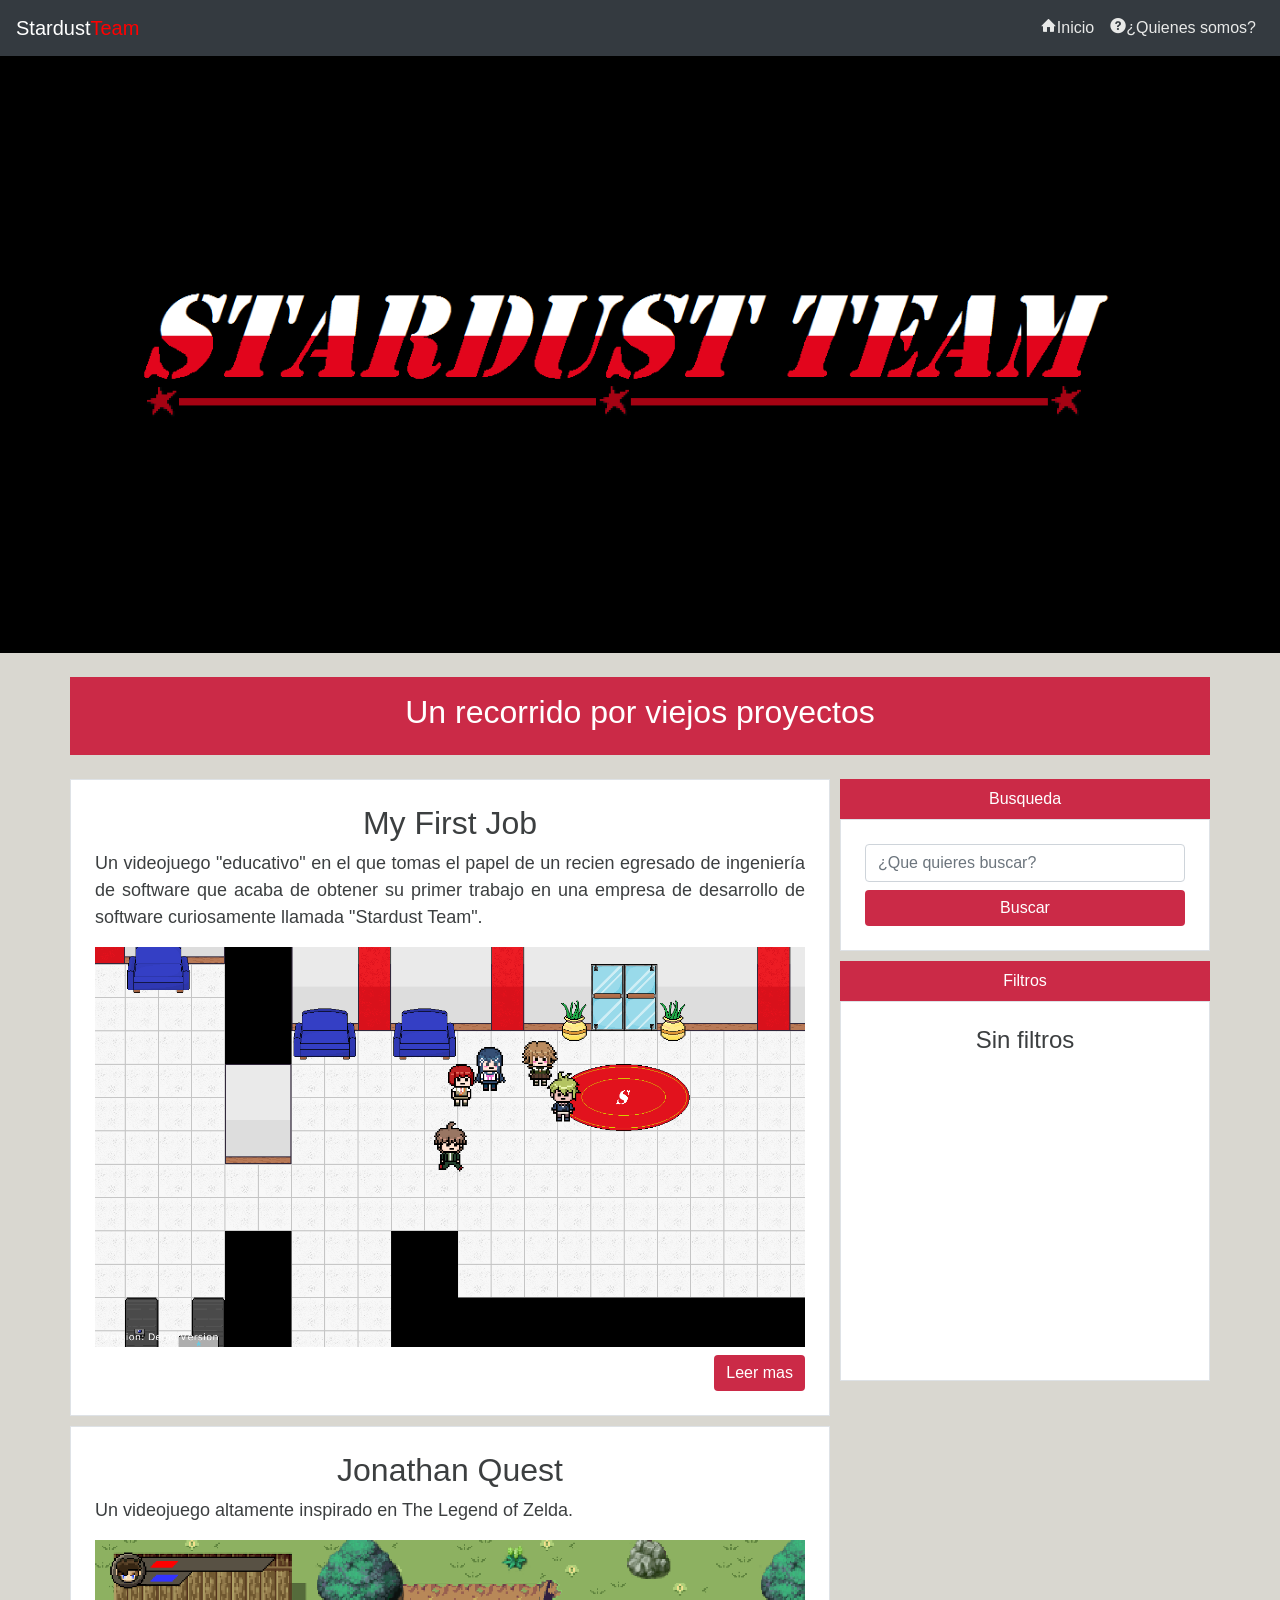
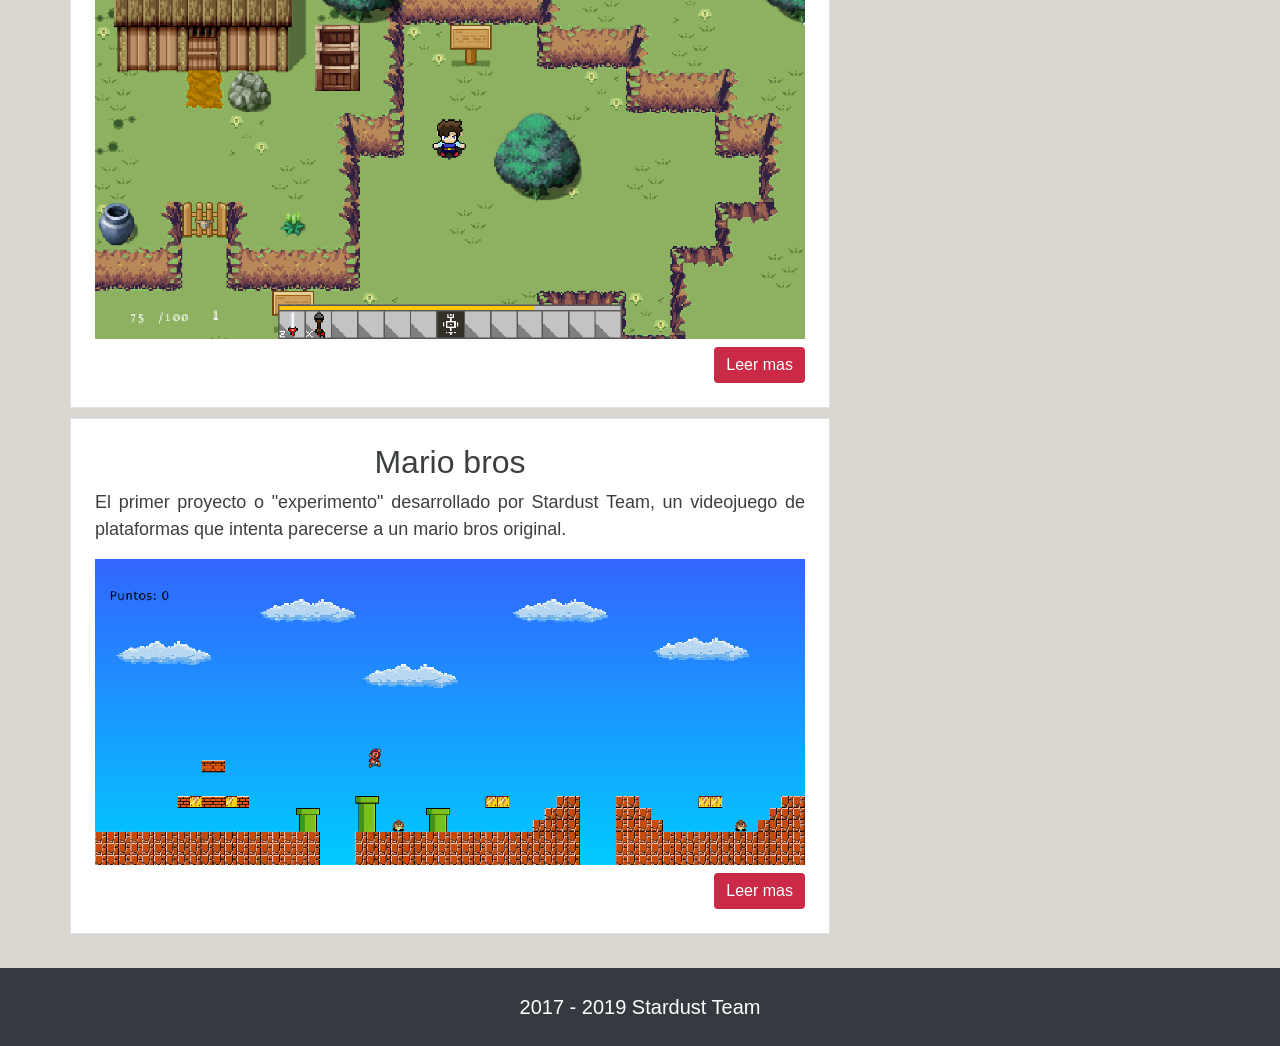
<file: index.html>
<!DOCTYPE html>
<html lang="en">
<head>
  <meta charset="UTF-8">
  <meta name="viewport" content="width=device-width, initial-scale=1.0">
  <meta http-equiv="X-UA-Compatible" content="ie=edge">
  <link rel="stylesheet" href="css/bootstrap.min.css">
  <link rel="stylesheet" href="iconos/style.css"/>
  <link rel="stylesheet" href="css/style1.css"/>
  <title>Stardust Team</title>

</head>
<body>
  <header>
    <nav class="navbar navbar-expand-md navbar-dark bg-dark">
      <a class="navbar-brand" href="#"><span style="color:white;">Stardust</span><span style="color:red;">Team</span></a>
      <button class="navbar-toggler" type="button" data-toggle="collapse" data-target="#navbarCollapse" aria-controls="navbarCollapse" aria-expanded="false" aria-label="Toggle navigation">
        <span class="navbar-toggler-icon"></span>
      </button>
      <div class="collapse navbar-collapse" id="navbarCollapse">
        <ul class="navbar-nav ml-auto">
          <li class="nav-item">
            <a class="nav-link" href="#"><span class="nav-opcion"><span class="icon-home"></span>Inicio</span></a>
          </li>
          <li class="nav-item">
            <a class="nav-link" href="articulos/info.html"><span class="nav-opcion"><span class="icon-help-with-circle"></span>¿Quienes somos?</span></a>
          </li>
        </ul>
      </div>
    </nav>
  </header>
  <div class="container-fluid text-center" style="background:black;">
    <img src="img/stardustLogo.png" class="img-fluid"/>
  </div>
  <div class="container">
    <div class="row">
      <div class="col-12 pt-3 pb-3 mt-4 mb-4 text-center tituloArticulos"><h2>Un recorrido por viejos proyectos</h2></div>
    </div>

    <div class="row">
      <!-- Articulos -->
      <div class="col-lg-8 no-padding">
        <article class="articulo border">
          <h2>My First Job</h2>
          <p>
            Un videojuego "educativo" en el que tomas el papel de un
            recien egresado de ingeniería de software que acaba de obtener su primer trabajo
            en una empresa de desarrollo de software curiosamente llamada "Stardust Team".
          </p>
          <img src="img/myfirstjob1.png" alt="MyFirstJob">
          <a class="btn btn-primary float-right mt-2 boton" href="articulos/articleMyFirstJob.html" role="button">Leer mas</a>
        </article>

        <article class="articulo articuloIndex border">
          <h2>Jonathan Quest</h2>
          <p>
            Un videojuego altamente inspirado en The Legend of Zelda.
          </p>
          <img src="img/jon1.png" alt="JonathanQuest">
          <a class="btn btn-primary float-right mt-2 boton" href="articulos/articleJon.html" role="button">Leer mas</a>
        </article>

        <article class="articulo articuloIndex border">
          <h2>Mario bros</h2>
          <p>
            El primer proyecto o "experimento" desarrollado por Stardust Team, un videojuego
            de plataformas que intenta parecerse a un mario bros original.
          </p>
          <img src="img/mario1.png" alt="Mario bros"/>
          <a class="btn btn-primary float-right mt-2 boton" href="articulos/articleMario.html" role="button">Leer mas</a>
        </article>
      </div>
      <!-- Fin articulos -->

      <!-- Aside -->
      <aside class="col-lg-4 d-none d-lg-block borde-izq px-0">
        <div class="contenedor-lateral">
          <div class="tituloContenedor py-2">Busqueda</div>
          <div class="cont-aside border">
            <form>
              <input type="text" class="form-control" placeholder="¿Que quieres buscar?"/>
              <button type="submit" class="btn btn-primary botonCompleto mt-2">Buscar</button>
            </form>
          </div>
        </div>

        <div class="contenedor-lateral">
          <div class="tituloContenedor py-2">Filtros</div>
          <div class="cont-aside border filtros">
            <h4>Sin filtros</h4>
          </div>
        </div>

      </aside>
    </div>

  </div>
  <!-- Fin contenedor contenido -->
  <footer class="container-fluid text-center bg-dark pt-4 pb-4 mt-4">
    <p class="mb-0">
      2017 - 2019 Stardust Team
    </p>
  </footer>

  <script src="js/jquery-3.2.1.slim.min.js"></script>
  <script src="js/popper.min.js"></script>
  <script src="js/bootstrap.min.js"></script>
</body>
</html>
</file>
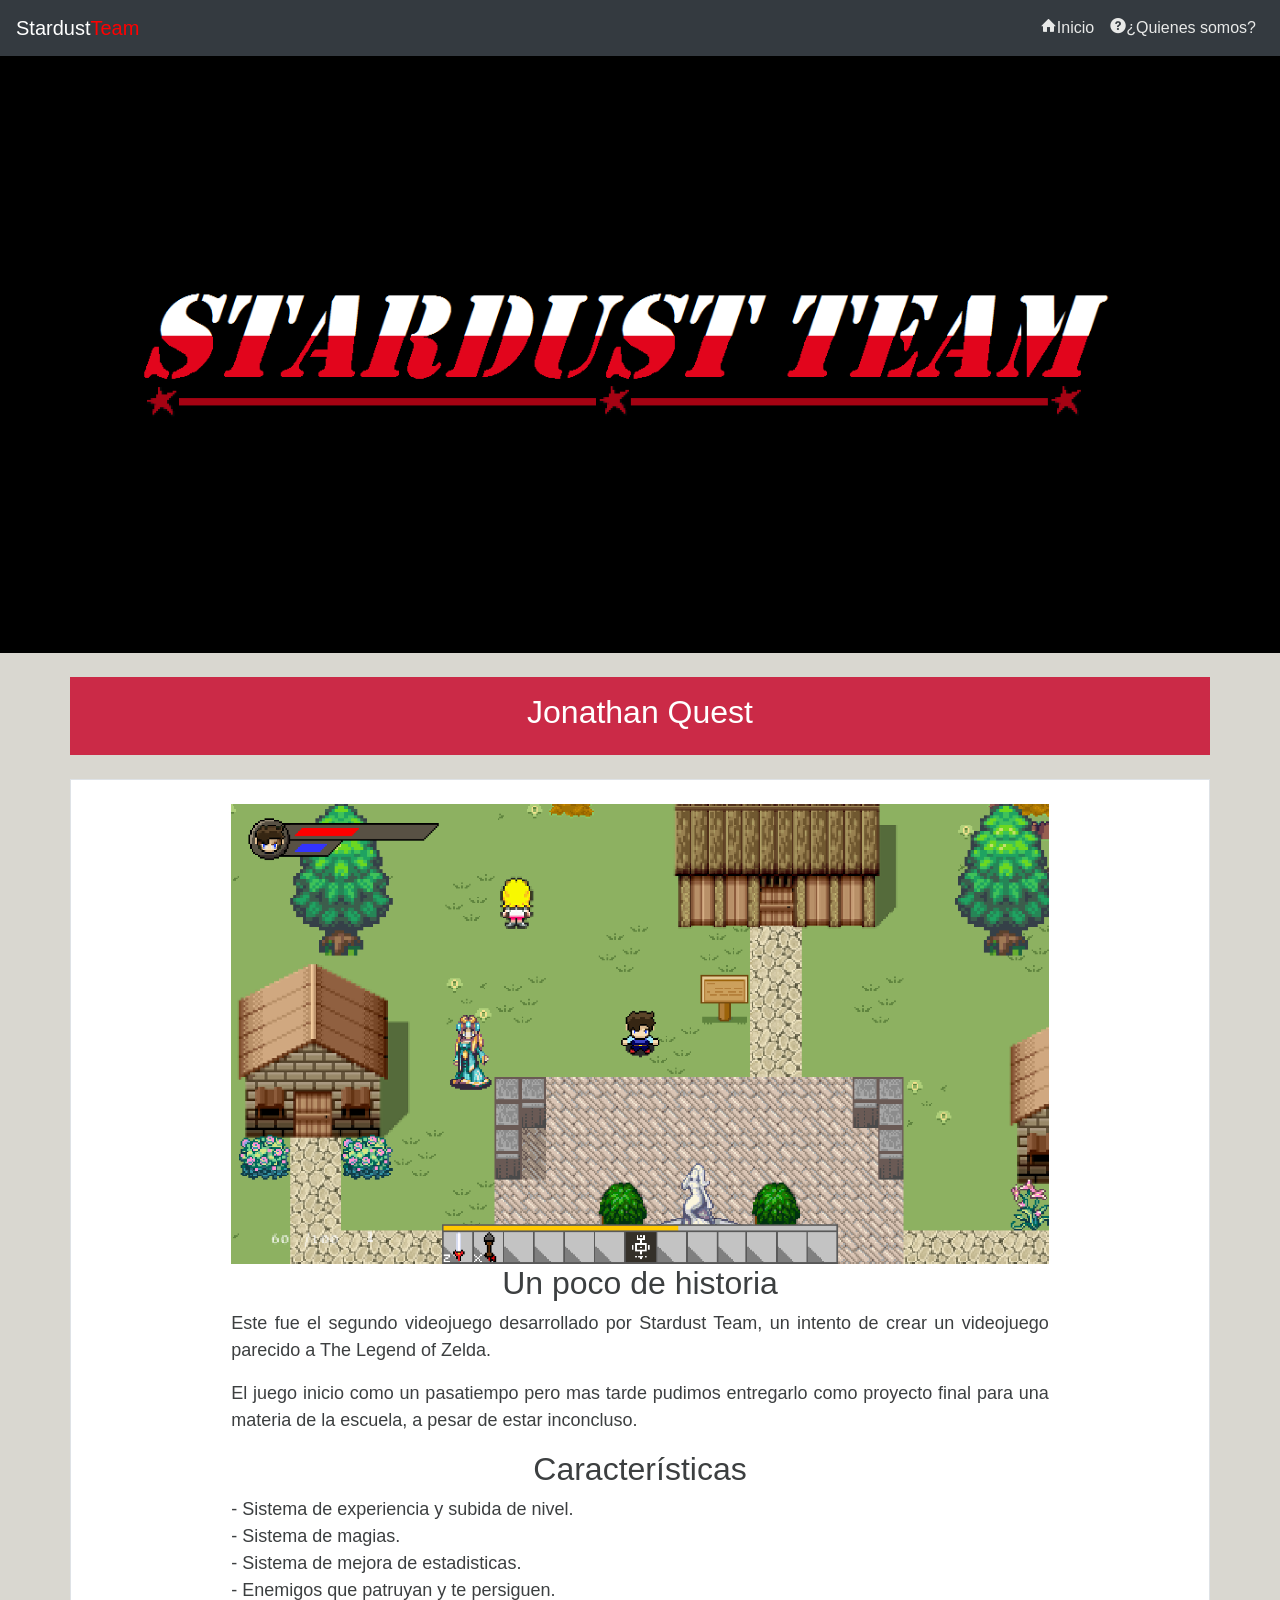
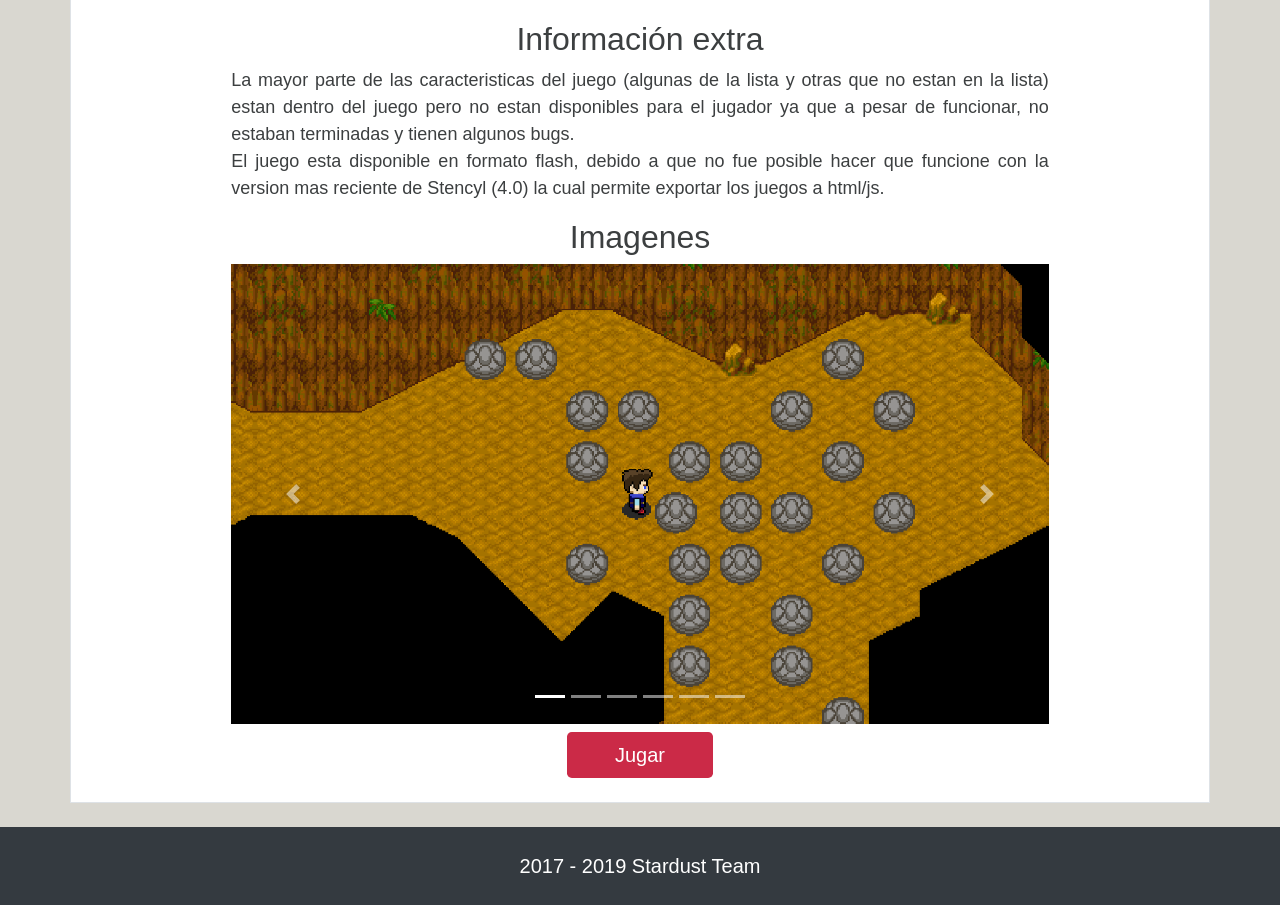
<file: articulos/articleJon.html>
<!DOCTYPE html>
<html lang="en">
<head>
  <meta charset="UTF-8">
  <meta name="viewport" content="width=device-width, initial-scale=1.0">
  <meta http-equiv="X-UA-Compatible" content="ie=edge">
  <link rel="stylesheet" href="../css/bootstrap.min.css">
  <link rel="stylesheet" href="../iconos/style.css"/>
  <link rel="stylesheet" href="../css/style1.css"/>
  <title>Jonathan Quest</title>

</head>
<body>
  <header>
    <nav class="navbar navbar-expand-md navbar-dark bg-dark">
      <a class="navbar-brand" href="../index.html"><span style="color:white;">Stardust</span><span style="color:red;">Team</span></a>
      <button class="navbar-toggler" type="button" data-toggle="collapse" data-target="#navbarCollapse" aria-controls="navbarCollapse" aria-expanded="false" aria-label="Toggle navigation">
        <span class="navbar-toggler-icon"></span>
      </button>
      <div class="collapse navbar-collapse" id="navbarCollapse">
        <ul class="navbar-nav ml-auto">
          <li class="nav-item">
            <a class="nav-link" href="../index.html"><span class="nav-opcion"><span class="icon-home"></span>Inicio</span></a>
          </li>
          <li class="nav-item">
            <a class="nav-link" href="../articulos/info.html"><span class="nav-opcion"><span class="icon-help-with-circle"></span>¿Quienes somos?</span></a>
          </li>
        </ul>
      </div>
    </nav>
  </header>
  <div class="container-fluid text-center" style="background:black;">
    <img src="../img/stardustLogo.png" class="img-fluid"/>
  </div>
  <div class="container">
    <div class="row">
      <div class="col-12 pt-3 pb-3 mt-4 mb-4 text-center tituloArticulos"><h2>Jonathan Quest</h2></div>
    </div>

    <div class="row justify-content-center articulo border">
      <!-- Articulos -->
      <div class="col-lg-9 no-padding">
        <article>
          <img src="../img/jon4.png" alt="JonathanQuest"/>
          <h2>Un poco de historia</h2>
          <p>
            Este fue el segundo videojuego desarrollado por Stardust Team, un intento
            de crear un videojuego parecido a The Legend of Zelda.
          </p>
          <p>
            El juego inicio como un pasatiempo pero mas tarde pudimos
            entregarlo como proyecto final para una materia de la escuela, a pesar
            de estar inconcluso.
          </p>
          <h2>Características</h2>
          <p>
            - Sistema de experiencia y subida de nivel.<br />
            - Sistema de magias.<br />
            - Sistema de mejora de estadisticas.<br />
            - Enemigos que patruyan y te persiguen.<br />
          </p>
          <h2>Información extra</h2>
          <p>
            La mayor parte de las caracteristicas del juego (algunas de la lista y otras
            que no estan en la lista) estan dentro del juego pero no estan disponibles
            para el jugador ya que a pesar de funcionar, no estaban terminadas y tienen
            algunos bugs.<br />
            El juego esta disponible en formato flash, debido a que no fue posible
            hacer que funcione con la version mas reciente de Stencyl (4.0) la cual
            permite exportar los juegos a html/js.
          </p>
          <h2>Imagenes</h2>
          <div id="myCarousel" class="carousel slide" data-ride="carousel">
        <ol class="carousel-indicators">
          <li data-target="#myCarousel" data-slide-to="0" class="active"></li>
          <li data-target="#myCarousel" data-slide-to="1"></li>
          <li data-target="#myCarousel" data-slide-to="2"></li>
          <li data-target="#myCarousel" data-slide-to="3"></li>
          <li data-target="#myCarousel" data-slide-to="4"></li>
          <li data-target="#myCarousel" data-slide-to="5"></li>

        </ol>
        <div class="carousel-inner">
          <div class="carousel-item active">
            <img src="../img/jon2.png" alt="Nivel 1">
          </div>
          <div class="carousel-item">
            <img src="../img/jon3.png" alt="Multiplayer">
          </div>
          <div class="carousel-item">
            <img src="../img/jon6.png" alt="Boss battle">
          </div>
          <div class="carousel-item">
            <img src="../img/jon5.png" alt="Mundo 2">
          </div>
          <div class="carousel-item">
            <img src="../img/jon1.png" alt="Nivel 2">
          </div>
          <div class="carousel-item">
            <img src="../img/jon4.png" alt="Menu">
          </div>
        </div>
        <a class="carousel-control-prev" href="#myCarousel" role="button" data-slide="prev">
          <span class="carousel-control-prev-icon" aria-hidden="true"></span>
          <span class="sr-only">Previous</span>
        </a>
        <a class="carousel-control-next" href="#myCarousel" role="button" data-slide="next">
          <span class="carousel-control-next-icon" aria-hidden="true"></span>
          <span class="sr-only">Next</span>
        </a>
      </div>
          <a class="btn btn-lg btn-primary mt-2 px-5 boton" href="../games/jonathan/jon.html" role="button">Jugar</a>
        </article>
      </div>
      <!-- Fin articulos -->
    </div>

  </div>
  <!-- Fin contenedor contenido -->
  <footer class="container-fluid text-center bg-dark pt-4 pb-4 mt-4">
    <p class="mb-0">
      2017 - 2019 Stardust Team
    </p>
  </footer>

  <script src="../js/jquery-3.2.1.slim.min.js"></script>
  <script src="../js/popper.min.js"></script>
  <script src="../js/bootstrap.min.js"></script>
</body>
</html>
</file>
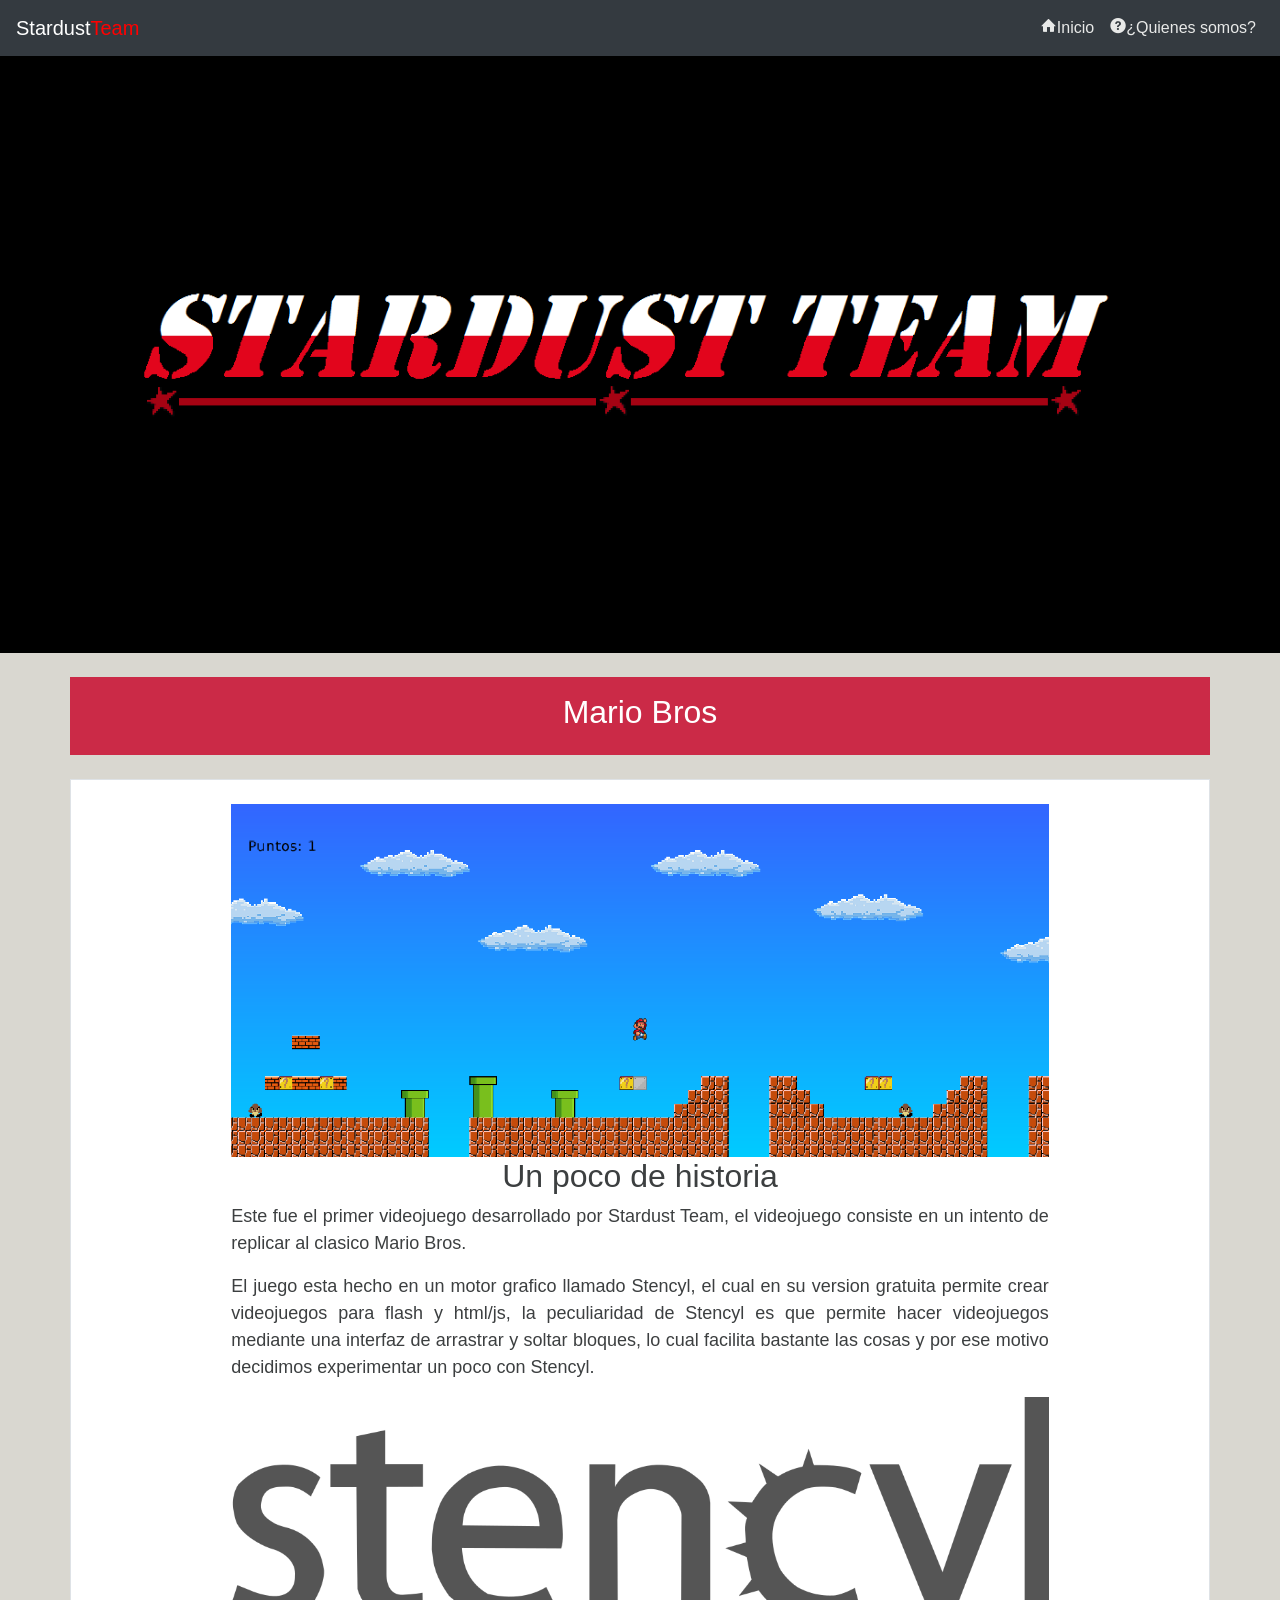
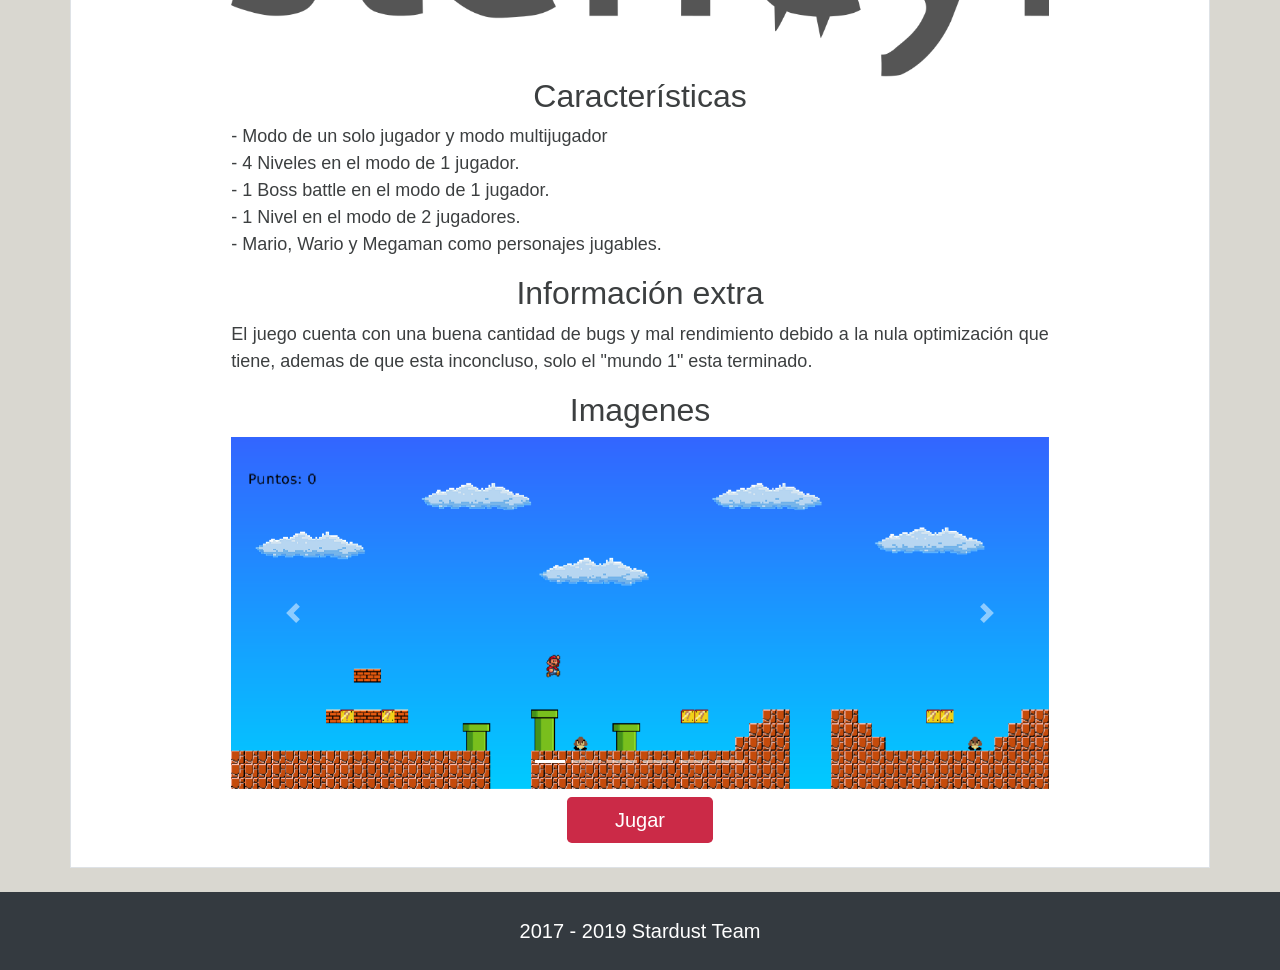
<file: articulos/articleMario.html>
<!DOCTYPE html>
<html lang="en">
<head>
  <meta charset="UTF-8">
  <meta name="viewport" content="width=device-width, initial-scale=1.0">
  <meta http-equiv="X-UA-Compatible" content="ie=edge">
  <link rel="stylesheet" href="../css/bootstrap.min.css">
  <link rel="stylesheet" href="../iconos/style.css"/>
  <link rel="stylesheet" href="../css/style1.css"/>
  <title>Stardust Team</title>

</head>
<body>
  <header>
    <nav class="navbar navbar-expand-md navbar-dark bg-dark">
      <a class="navbar-brand" href="../index.html"><span style="color:white;">Stardust</span><span style="color:red;">Team</span></a>
      <button class="navbar-toggler" type="button" data-toggle="collapse" data-target="#navbarCollapse" aria-controls="navbarCollapse" aria-expanded="false" aria-label="Toggle navigation">
        <span class="navbar-toggler-icon"></span>
      </button>
      <div class="collapse navbar-collapse" id="navbarCollapse">
        <ul class="navbar-nav ml-auto">
          <li class="nav-item">
            <a class="nav-link" href="../index.html"><span class="nav-opcion"><span class="icon-home"></span>Inicio</span></a>
          </li>
          <li class="nav-item">
            <a class="nav-link" href="../articulos/info.html"><span class="nav-opcion"><span class="icon-help-with-circle"></span>¿Quienes somos?</span></a>
          </li>
        </ul>
      </div>
    </nav>
  </header>
  <div class="container-fluid text-center" style="background:black;">
    <img src="../img/stardustLogo.png" class="img-fluid"/>
  </div>
  <div class="container">
    <div class="row">
      <div class="col-12 pt-3 pb-3 mt-4 mb-4 text-center tituloArticulos"><h2>Mario Bros</h2></div>
    </div>

    <div class="row justify-content-center articulo border">
      <!-- Articulos -->
      <div class="col-lg-9 no-padding">
        <article>
          <img src="../img/mario3.png"/>
          <h2>Un poco de historia</h2>
          <p>
            Este fue el primer videojuego desarrollado por Stardust Team, el videojuego
            consiste en un intento de replicar al clasico Mario Bros.
          </p>
          <p>
            El juego esta hecho en un motor grafico llamado Stencyl, el cual
            en su version gratuita permite crear videojuegos para flash y html/js,
            la peculiaridad de Stencyl es que permite hacer videojuegos mediante
            una interfaz de arrastrar y soltar bloques, lo cual facilita bastante las cosas y por
            ese motivo decidimos experimentar un poco con Stencyl.
          </p>
          <img src="../img/stencyllogo.png" alt="stencyl">
          <h2>Características</h2>
          <p>
            - Modo de un solo jugador y modo multijugador<br />
            - 4 Niveles en el modo de 1 jugador.<br />
            - 1 Boss battle en el modo de 1 jugador.<br />
            - 1 Nivel en el modo de 2 jugadores.<br />
            - Mario, Wario y Megaman como personajes jugables.
          </p>
          <h2>Información extra</h2>
          <p>
            El juego cuenta con una buena cantidad de bugs y mal rendimiento debido
            a la nula optimización que tiene, ademas de que esta inconcluso, solo el
            "mundo 1" esta terminado.
          </p>
          <h2>Imagenes</h2>
          <div id="myCarousel" class="carousel slide" data-ride="carousel">
        <ol class="carousel-indicators">
          <li data-target="#myCarousel" data-slide-to="0" class="active"></li>
          <li data-target="#myCarousel" data-slide-to="1"></li>
          <li data-target="#myCarousel" data-slide-to="2"></li>
          <li data-target="#myCarousel" data-slide-to="3"></li>
          <li data-target="#myCarousel" data-slide-to="4"></li>
          <li data-target="#myCarousel" data-slide-to="5"></li>

        </ol>
        <div class="carousel-inner">
          <div class="carousel-item active">
            <img src="../img/mario1.png" alt="Nivel 1">
          </div>
          <div class="carousel-item">
            <img src="../img/mario7.png" alt="Multiplayer">
          </div>
          <div class="carousel-item">
            <img src="../img/mario5.png" alt="Boss battle">
          </div>
          <div class="carousel-item">
            <img src="../img/mario6.png" alt="Mundo 2">
          </div>
          <div class="carousel-item">
            <img src="../img/mario4.png" alt="Nivel 2">
          </div>
          <div class="carousel-item">
            <img src="../img/mario2.png" alt="Menu">
          </div>
        </div>
        <a class="carousel-control-prev" href="#myCarousel" role="button" data-slide="prev">
          <span class="carousel-control-prev-icon" aria-hidden="true"></span>
          <span class="sr-only">Previous</span>
        </a>
        <a class="carousel-control-next" href="#myCarousel" role="button" data-slide="next">
          <span class="carousel-control-next-icon" aria-hidden="true"></span>
          <span class="sr-only">Next</span>
        </a>
      </div>
          <a class="btn btn-lg btn-primary mt-2 px-5 boton" href="../games/mario/mario.html" role="button">Jugar</a>
        </article>
      </div>
      <!-- Fin articulos -->
    </div>

  </div>
  <!-- Fin contenedor contenido -->
  <footer class="container-fluid text-center bg-dark pt-4 pb-4 mt-4">
    <p class="mb-0">
      2017 - 2019 Stardust Team
    </p>
  </footer>

  <script src="../js/jquery-3.2.1.slim.min.js"></script>
  <script src="../js/popper.min.js"></script>
  <script src="../js/bootstrap.min.js"></script>
</body>
</html>
</file>
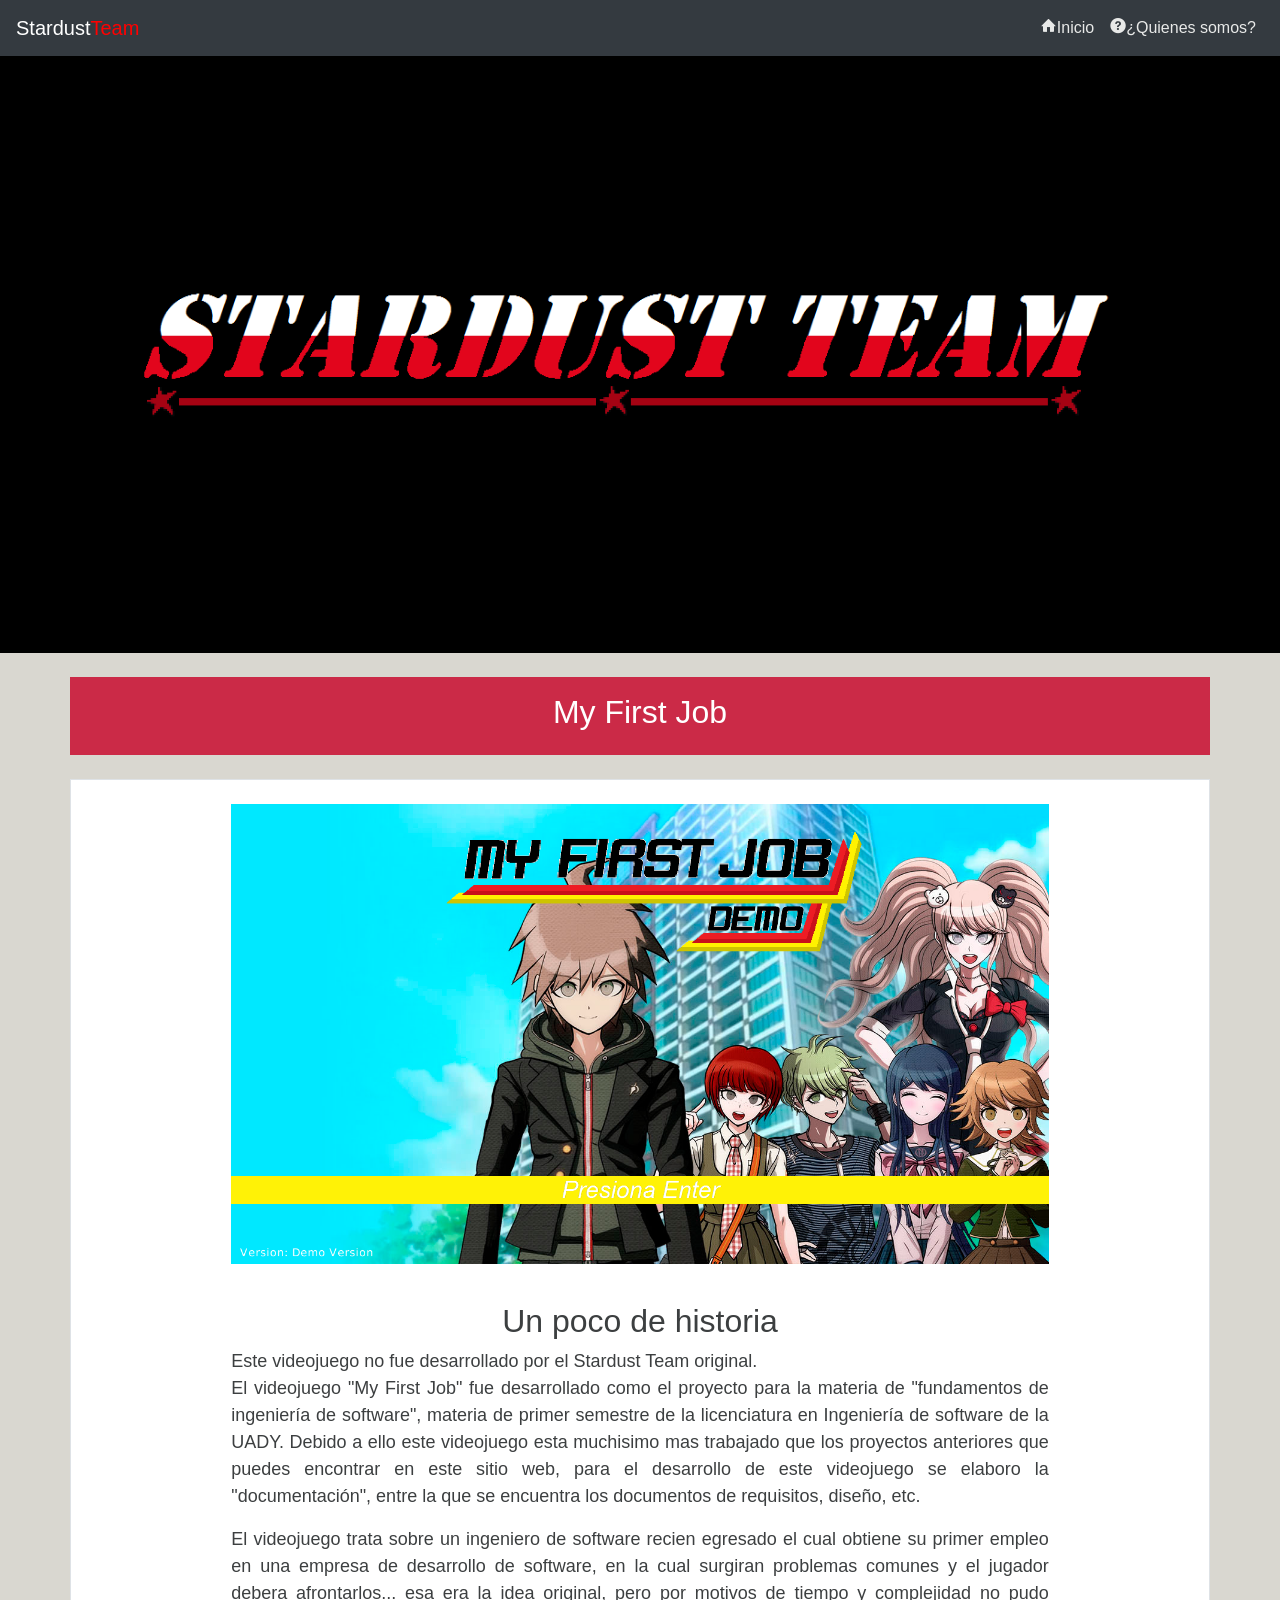
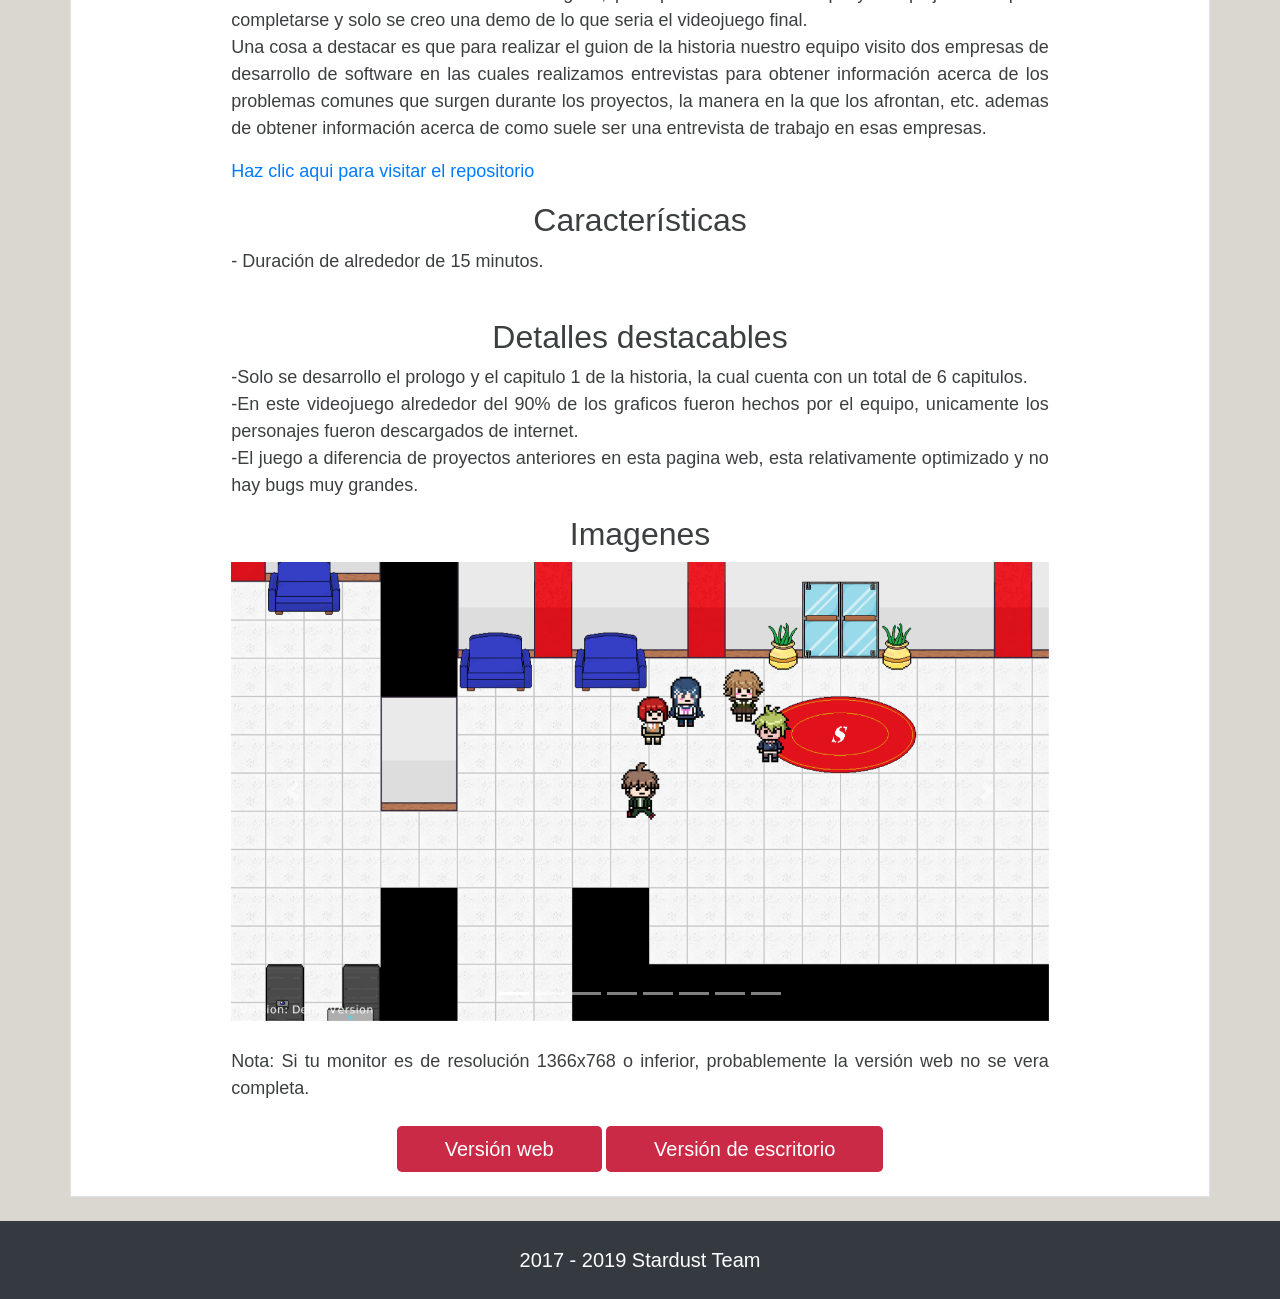
<file: articulos/articleMyFirstJob.html>
<!DOCTYPE html>
<html lang="en">
<head>
  <meta charset="UTF-8">
  <meta name="viewport" content="width=device-width, initial-scale=1.0">
  <meta http-equiv="X-UA-Compatible" content="ie=edge">
  <link rel="stylesheet" href="../css/bootstrap.min.css">
  <link rel="stylesheet" href="../iconos/style.css"/>
  <link rel="stylesheet" href="../css/style1.css"/>
  <title>My First Job</title>

</head>
<body>
  <header>
    <nav class="navbar navbar-expand-md navbar-dark bg-dark">
      <a class="navbar-brand" href="../index.html"><span style="color:white;">Stardust</span><span style="color:red;">Team</span></a>
      <button class="navbar-toggler" type="button" data-toggle="collapse" data-target="#navbarCollapse" aria-controls="navbarCollapse" aria-expanded="false" aria-label="Toggle navigation">
        <span class="navbar-toggler-icon"></span>
      </button>
      <div class="collapse navbar-collapse" id="navbarCollapse">
        <ul class="navbar-nav ml-auto">
          <li class="nav-item">
            <a class="nav-link" href="../index.html"><span class="nav-opcion"><span class="icon-home"></span>Inicio</span></a>
          </li>
          <li class="nav-item">
            <a class="nav-link" href="../articulos/info.html"><span class="nav-opcion"><span class="icon-help-with-circle"></span>¿Quienes somos?</span></a>
          </li>
        </ul>
      </div>
    </nav>
  </header>
  <div class="container-fluid text-center" style="background:black;">
    <img src="../img/stardustLogo.png" class="img-fluid"/>
  </div>
  <div class="container">
    <div class="row">
      <div class="col-12 pt-3 pb-3 mt-4 mb-4 text-center tituloArticulos">
        <h2>My First Job</h2>
      </div>
    </div>

    <div class="row justify-content-center articulo border">
      <!-- Articulos -->
      <div class="col-lg-9 no-padding">
        <article>
          <img src="../img/myfirstjob2.png" alt="My First Job"/>
          <h2><br />Un poco de historia</h2>
          <p>
            Este videojuego no fue desarrollado por el Stardust Team original.<br />
            El videojuego "My First Job" fue desarrollado como el proyecto para la materia
            de "fundamentos de ingeniería de software", materia de primer semestre de
            la licenciatura en Ingeniería de software de la UADY. Debido a ello este
            videojuego esta muchisimo mas trabajado que los proyectos anteriores que puedes
            encontrar en este sitio web, para el desarrollo de este videojuego se elaboro
            la "documentación", entre la que se encuentra los documentos de requisitos,
            diseño, etc.
          </p>
          <p>
            El videojuego trata sobre un ingeniero de software recien egresado el cual
            obtiene su primer empleo en una empresa de desarrollo de software, en la cual
            surgiran problemas comunes y el jugador debera afrontarlos... esa era la idea
            original, pero por motivos de tiempo y complejidad no pudo completarse y solo se creo
            una demo de lo que seria el videojuego final.<br />
            Una cosa a destacar es que para realizar el guion de la historia nuestro equipo
            visito dos empresas de desarrollo de software en las cuales realizamos entrevistas
            para obtener información acerca de los problemas comunes que surgen durante los proyectos,
            la manera en la que los afrontan, etc. ademas de obtener información acerca de como suele
            ser una entrevista de trabajo en esas empresas.
          </p>
          <p>
            <a href="https://drive.google.com/drive/folders/1Vj4wR9OPmRkA21bVzY539rdBmiDeGmhB?usp=sharing" target="_blank">Haz clic aqui para visitar el repositorio</a>
          </p>
          <h2>Características</h2>
          <p>
            - Duración de alrededor de 15 minutos.<br /><br />
          </p>
          <h2>Detalles destacables</h2>
          <p>
            -Solo se desarrollo el prologo y el capitulo 1 de la historia, la cual cuenta
            con un total de 6 capitulos.<br />
            -En este videojuego alrededor del 90% de los graficos fueron hechos por el
            equipo, unicamente los personajes fueron descargados de internet.<br />
            -El juego a diferencia de proyectos anteriores en esta pagina web, esta
            relativamente optimizado y no hay bugs muy grandes.
          </p>
          <h2>Imagenes</h2>
          <div id="myCarousel" class="carousel slide" data-ride="carousel">
        <ol class="carousel-indicators">
          <li data-target="#myCarousel" data-slide-to="0" class="active"></li>
          <li data-target="#myCarousel" data-slide-to="1"></li>
          <li data-target="#myCarousel" data-slide-to="2"></li>
          <li data-target="#myCarousel" data-slide-to="3"></li>
          <li data-target="#myCarousel" data-slide-to="4"></li>
          <li data-target="#myCarousel" data-slide-to="5"></li>
          <li data-target="#myCarousel" data-slide-to="6"></li>
          <li data-target="#myCarousel" data-slide-to="7"></li>
        </ol>
        <div class="carousel-inner">
          <div class="carousel-item active">
            <img src="../img/myfirstjob1.png" alt="My First Job">
          </div>
          <div class="carousel-item">
            <img src="../img/myfirstjob4.png" alt="My First Job">
          </div>
          <div class="carousel-item">
            <img src="../img/myfirstjob5.png" alt="My First Job">
          </div>
          <div class="carousel-item">
            <img src="../img/myfirstjob6.png" alt="My First Job">
          </div>
          <div class="carousel-item">
            <img src="../img/myfirstjob9.png" alt="My First Job">
          </div>
          <div class="carousel-item">
            <img src="../img/myfirstjob8.png" alt="My First Job">
          </div>
          <div class="carousel-item">
            <img src="../img/myfirstjob7.png" alt="My First Job">
          </div>
          <div class="carousel-item">
            <img src="../img/myfirstjob3.png" alt="My First Job">
          </div>
        </div>
        <a class="carousel-control-prev" href="#myCarousel" role="button" data-slide="prev">
          <span class="carousel-control-prev-icon" aria-hidden="true"></span>
          <span class="sr-only">Previous</span>
        </a>
        <a class="carousel-control-next" href="#myCarousel" role="button" data-slide="next">
          <span class="carousel-control-next-icon" aria-hidden="true"></span>
          <span class="sr-only">Next</span>
        </a>
      </div>
      <p><br />
        Nota: Si tu monitor es de resolución 1366x768 o inferior, probablemente
        la versión web no se vera completa.
        </p>
          <a class="btn btn-lg btn-primary mt-2 px-5 boton" href="../games/MyFirstJob/MyFirstJob.html" role="button">
            Versión web
          </a>
          <a class="btn btn-lg btn-primary mt-2 px-5 boton" href="https://drive.google.com/file/d/1I_4BWyDBg-zet4QsVvZphj9wfWt3PdZD/view?usp=sharing" role="button">
            Versión de escritorio
          </a>
        </article>
      </div>
      <!-- Fin articulos -->
    </div>

  </div>
  <!-- Fin contenedor contenido -->
  <footer class="container-fluid text-center bg-dark pt-4 pb-4 mt-4">
    <p class="mb-0">
      2017 - 2019 Stardust Team
    </p>
  </footer>

  <script src="../js/jquery-3.2.1.slim.min.js"></script>
  <script src="../js/popper.min.js"></script>
  <script src="../js/bootstrap.min.js"></script>
</body>
</html>
</file>
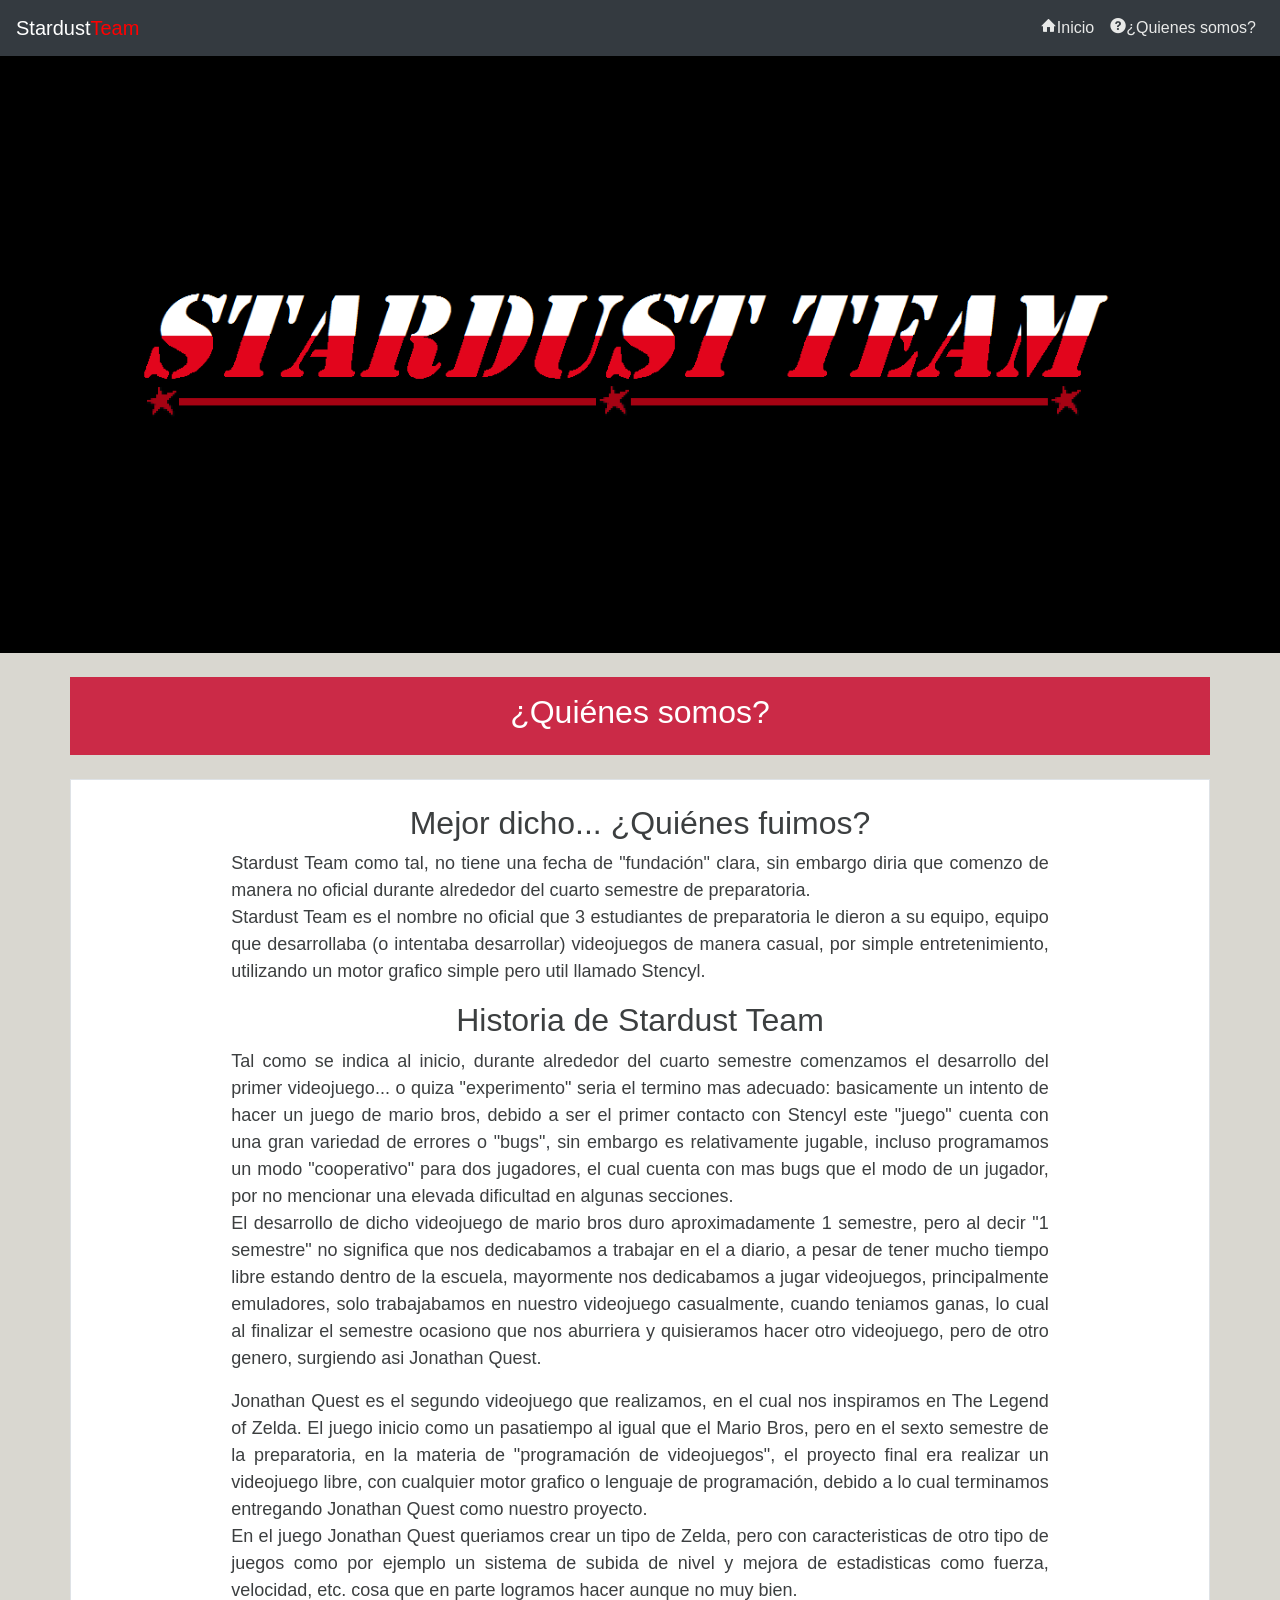
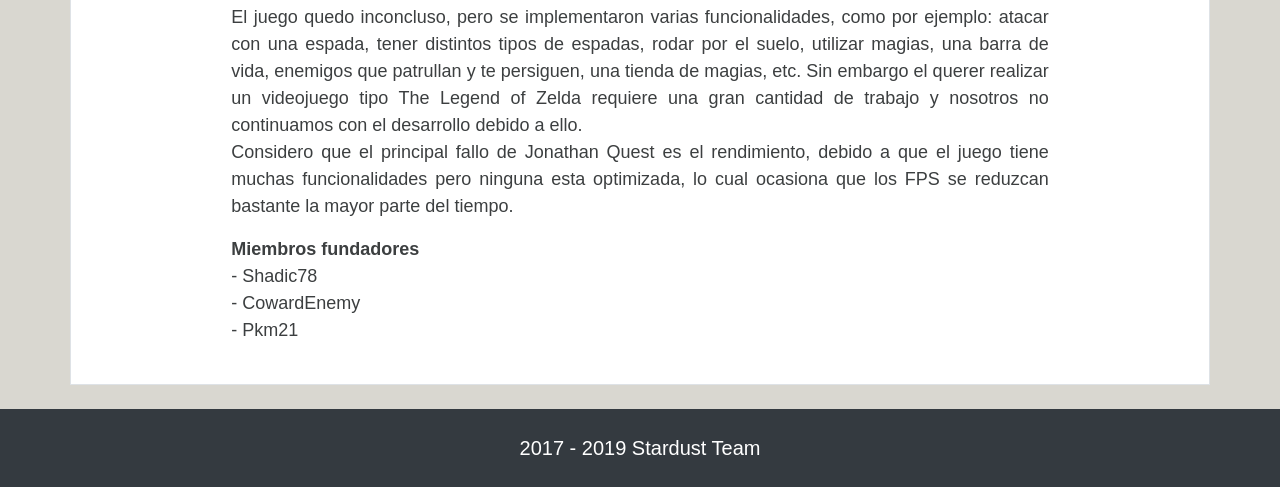
<file: articulos/info.html>
<!DOCTYPE html>
<html lang="en">
<head>
  <meta charset="UTF-8">
  <meta name="viewport" content="width=device-width, initial-scale=1.0">
  <meta http-equiv="X-UA-Compatible" content="ie=edge">
  <link rel="stylesheet" href="../css/bootstrap.min.css">
  <link rel="stylesheet" href="../iconos/style.css"/>
  <link rel="stylesheet" href="../css/style1.css"/>
  <title>Stardust Team</title>

</head>
<body>
  <header>
    <nav class="navbar navbar-expand-md navbar-dark bg-dark">
      <a class="navbar-brand" href="../index.html"><span style="color:white;">Stardust</span><span style="color:red;">Team</span></a>
      <button class="navbar-toggler" type="button" data-toggle="collapse" data-target="#navbarCollapse" aria-controls="navbarCollapse" aria-expanded="false" aria-label="Toggle navigation">
        <span class="navbar-toggler-icon"></span>
      </button>
      <div class="collapse navbar-collapse" id="navbarCollapse">
        <ul class="navbar-nav ml-auto">
          <li class="nav-item">
            <a class="nav-link" href="../index.html"><span class="nav-opcion"><span class="icon-home"></span>Inicio</span></a>
          </li>
          <li class="nav-item">
            <a class="nav-link" href="#"><span class="nav-opcion"><span class="icon-help-with-circle"></span>¿Quienes somos?</span></a>
          </li>
        </ul>
      </div>
    </nav>
  </header>
  <div class="container-fluid text-center" style="background:black;">
    <img src="../img/stardustLogo.png" class="img-fluid"/>
  </div>
  <div class="container">
    <div class="row">
      <div class="col-12 pt-3 pb-3 mt-4 mb-4 text-center tituloArticulos"><h2>¿Quiénes somos?</h2></div>
    </div>

    <div class="row justify-content-center articulo border">
      <!-- Articulos -->
      <div class="col-lg-9 no-padding">
        <article>
          <h2>Mejor dicho... ¿Quiénes fuimos?</h2>
          <p>
            Stardust Team como tal, no tiene una fecha de "fundación" clara, sin embargo diria que
            comenzo de manera no oficial durante alrededor del cuarto semestre de preparatoria.<br />
            Stardust Team es el nombre no oficial que 3 estudiantes de preparatoria le dieron a su equipo,
            equipo que desarrollaba (o intentaba desarrollar) videojuegos de manera casual,
            por simple entretenimiento, utilizando un motor grafico simple pero util llamado Stencyl.
          </p>
          <h2>Historia de Stardust Team</h2>
          <p>
            Tal como se indica al inicio, durante alrededor del cuarto semestre comenzamos
            el desarrollo del primer videojuego... o quiza "experimento" seria el termino mas adecuado:
            basicamente un intento de hacer un juego de mario bros, debido a ser el primer contacto con Stencyl
            este "juego" cuenta con una gran variedad de errores o "bugs", sin embargo es relativamente jugable,
            incluso programamos un modo "cooperativo" para dos jugadores, el cual cuenta con mas bugs que el
            modo de un jugador, por no mencionar una elevada dificultad en algunas secciones.<br />
            El desarrollo de dicho videojuego de mario bros duro aproximadamente 1 semestre, pero al decir "1 semestre"
            no significa que nos dedicabamos a trabajar en el a diario, a pesar de tener mucho tiempo libre
            estando dentro de la escuela, mayormente nos dedicabamos a jugar videojuegos, principalmente emuladores,
            solo trabajabamos en nuestro videojuego casualmente, cuando teniamos ganas, lo cual al finalizar el semestre
            ocasiono que nos aburriera y quisieramos hacer otro videojuego, pero de otro genero, surgiendo asi Jonathan Quest.
          </p>
          <p>
            Jonathan Quest es el segundo videojuego que realizamos, en el cual nos inspiramos
            en The Legend of Zelda. El juego inicio como un pasatiempo al igual que el Mario Bros, pero
            en el sexto semestre de la preparatoria, en la materia de "programación de videojuegos",
            el proyecto final era realizar un videojuego libre, con cualquier motor grafico o lenguaje de
            programación, debido a lo cual terminamos entregando Jonathan Quest como nuestro proyecto.<br />
            En el juego Jonathan Quest queriamos crear un tipo de Zelda, pero con caracteristicas de otro tipo de juegos
            como por ejemplo un sistema de subida de nivel y mejora de estadisticas como fuerza, velocidad, etc.
            cosa que en parte logramos hacer aunque no muy bien.<br />
            El juego quedo inconcluso, pero se implementaron varias funcionalidades, como por ejemplo: atacar con una espada, tener
            distintos tipos de espadas, rodar por el suelo, utilizar magias, una barra de vida, enemigos que patrullan
            y te persiguen, una tienda de magias, etc. Sin embargo el querer realizar un videojuego tipo The Legend of Zelda
            requiere una gran cantidad de trabajo y nosotros no continuamos con el desarrollo debido a ello.<br />
            Considero que el principal fallo de Jonathan Quest es el rendimiento, debido a que el juego tiene muchas
            funcionalidades pero ninguna esta optimizada, lo cual ocasiona que los FPS se reduzcan bastante la mayor parte
            del tiempo.
          </p>
          <p>
            <strong>Miembros fundadores</strong><br />
            - Shadic78<br />
            - CowardEnemy<br />
            - Pkm21
          </p>
        </article>
      </div>
      <!-- Fin articulos -->
    </div>

  </div>
  <!-- Fin contenedor contenido -->
  <footer class="container-fluid text-center bg-dark pt-4 pb-4 mt-4">
    <p class="mb-0">
      2017 - 2019 Stardust Team
    </p>
  </footer>

  <script src="../js/jquery-3.2.1.slim.min.js"></script>
  <script src="../js/popper.min.js"></script>
  <script src="../js/bootstrap.min.js"></script>
</body>
</html>
</file>
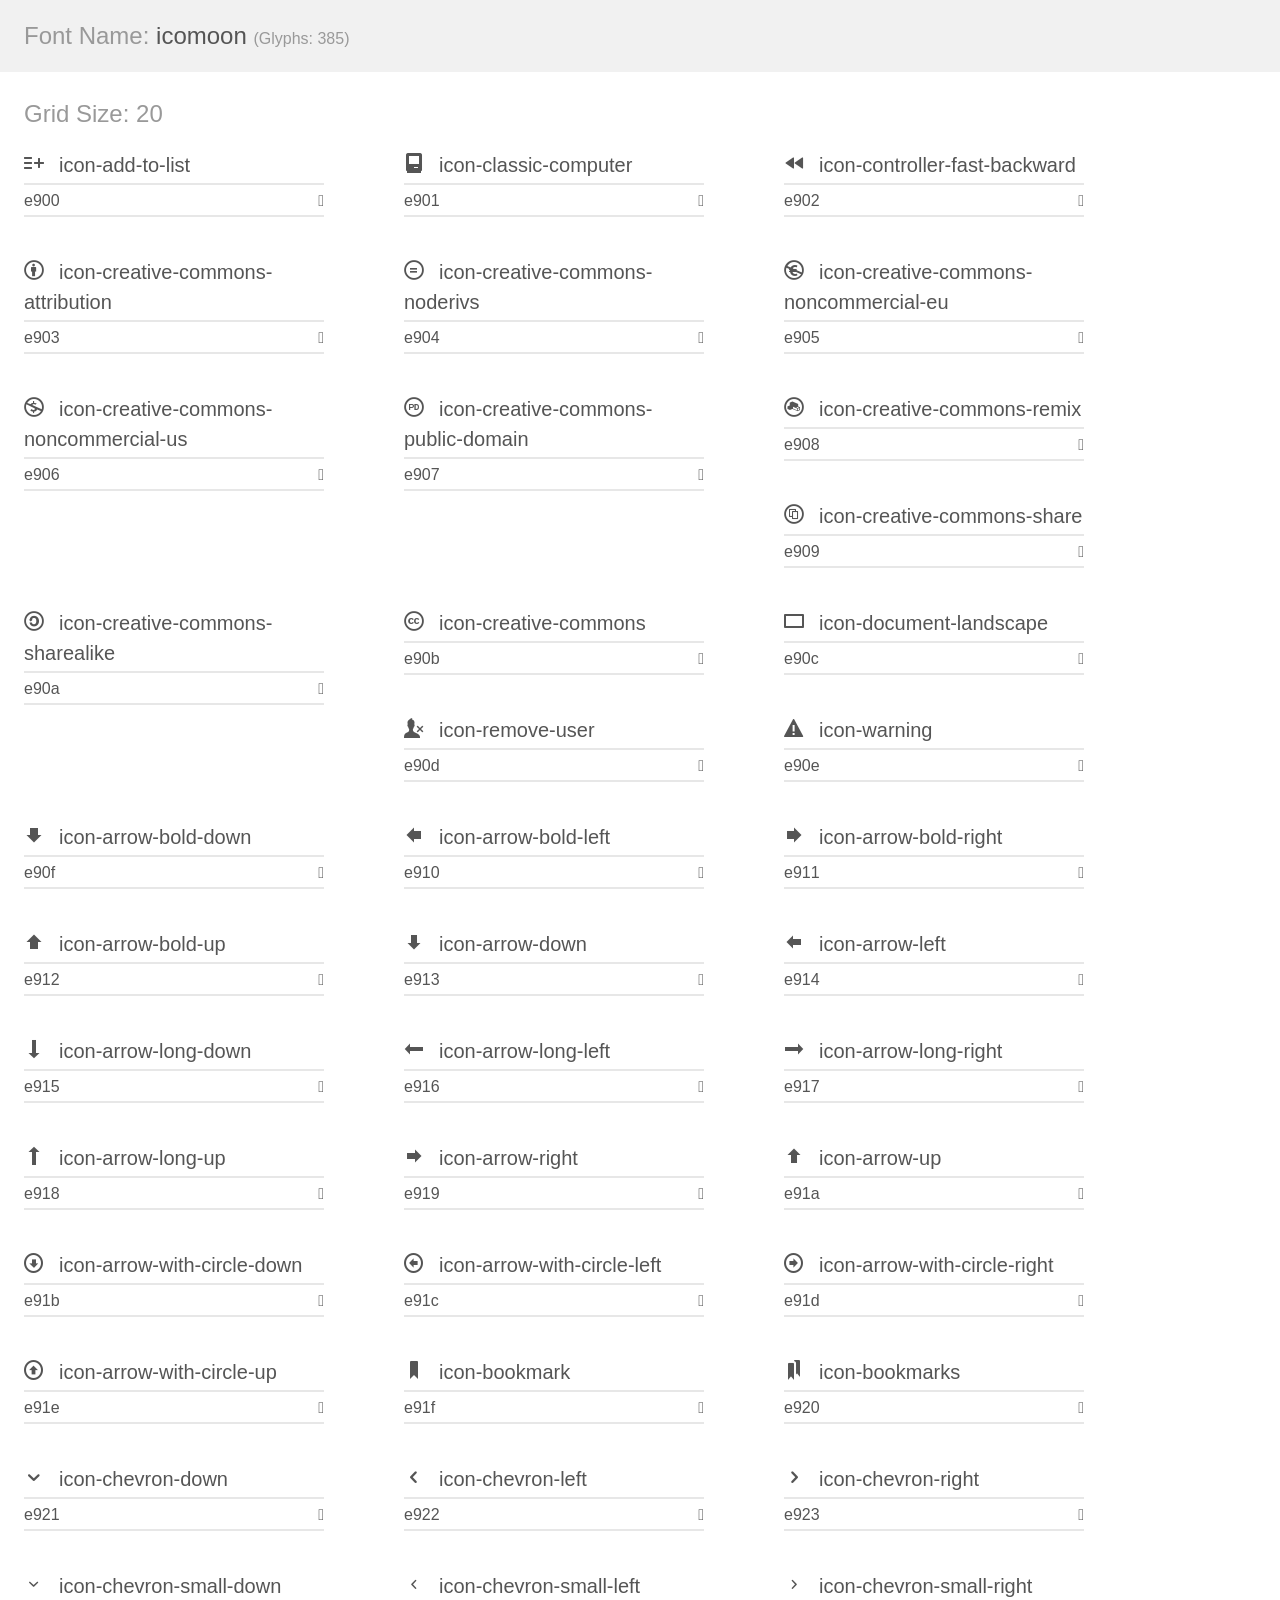
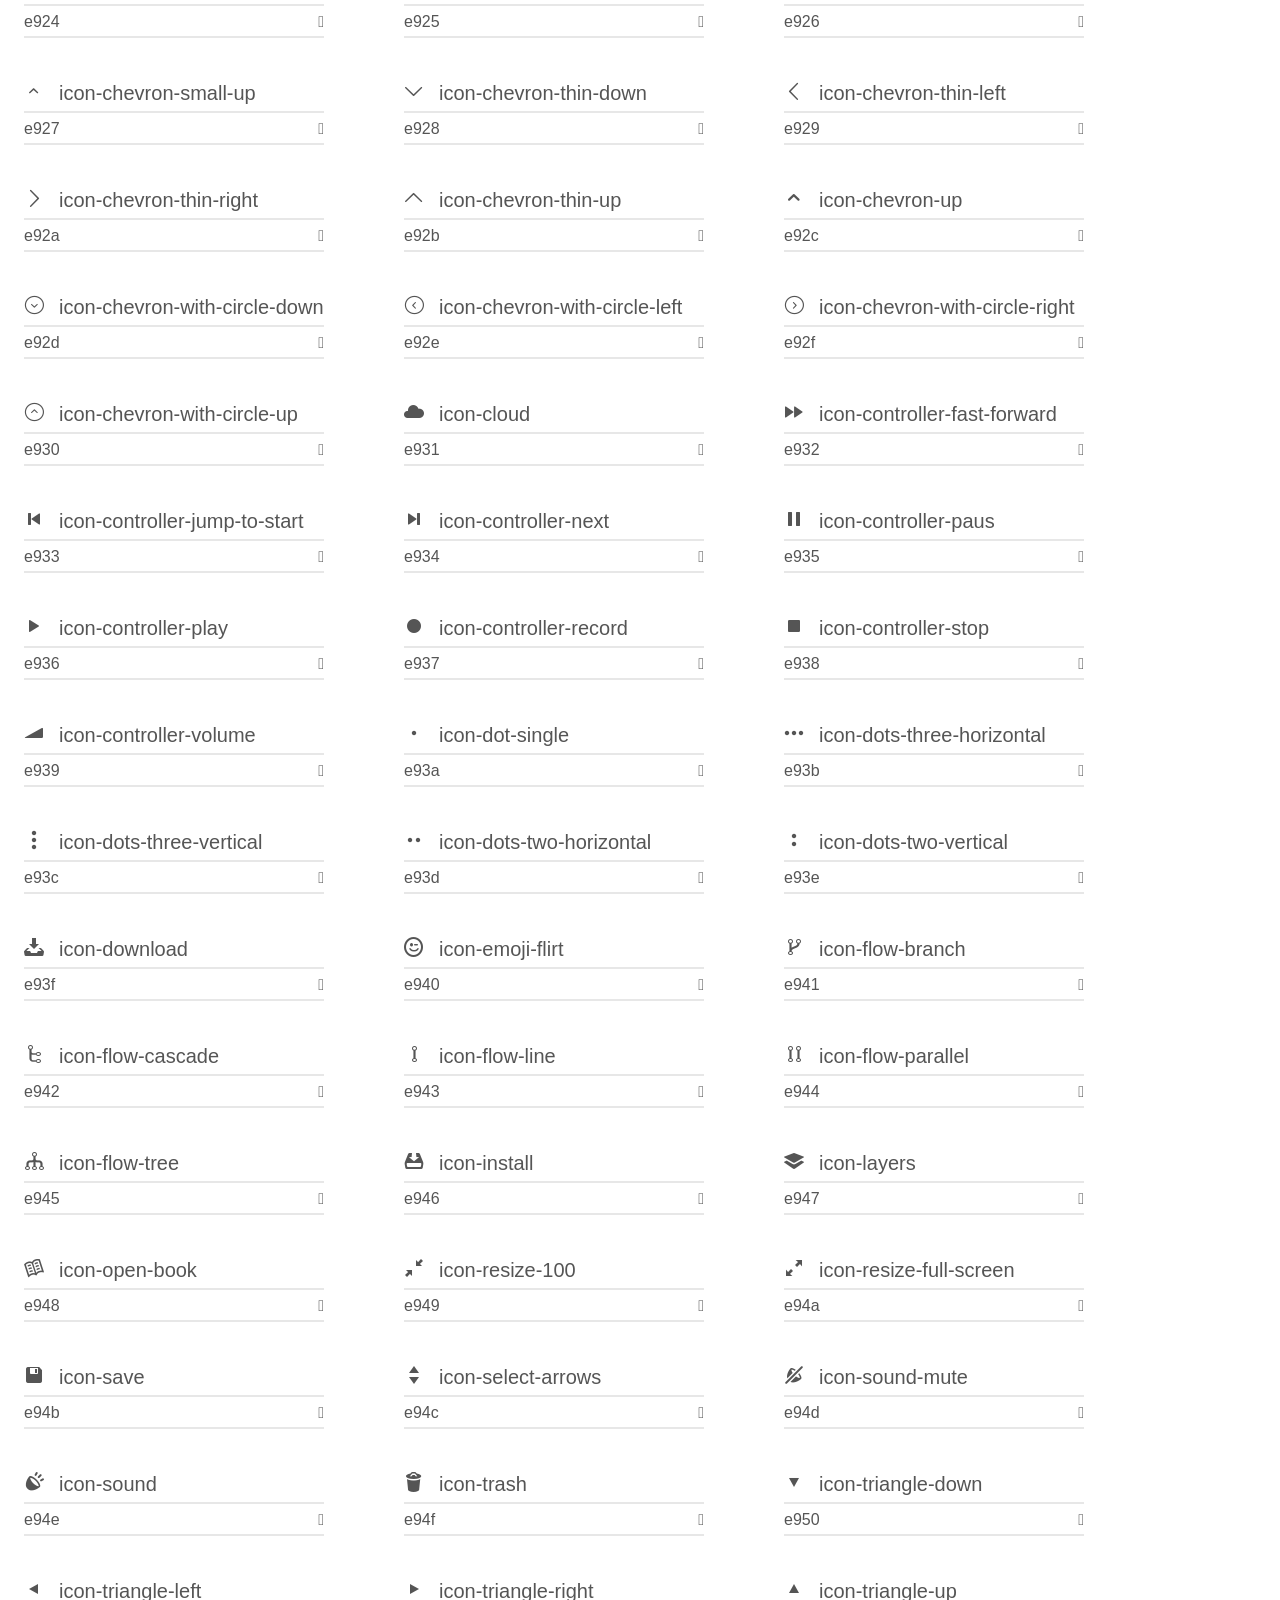
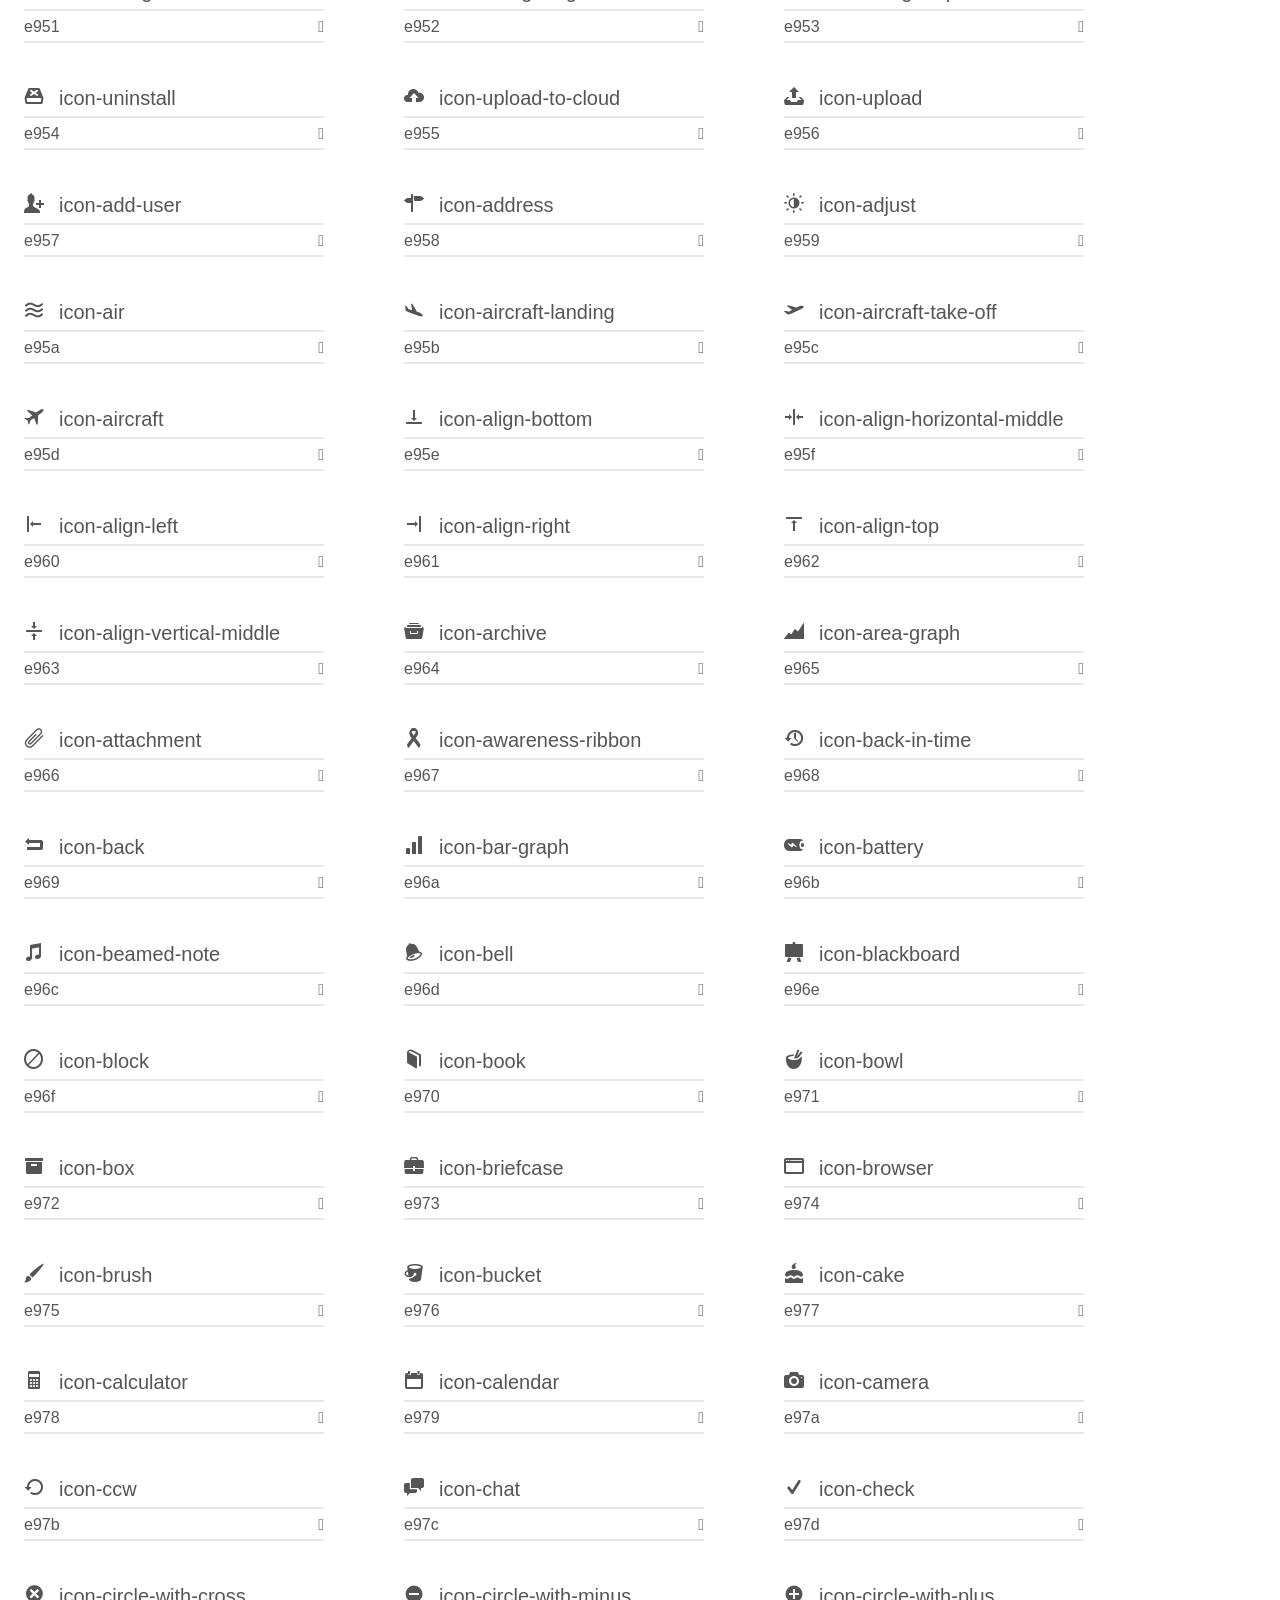
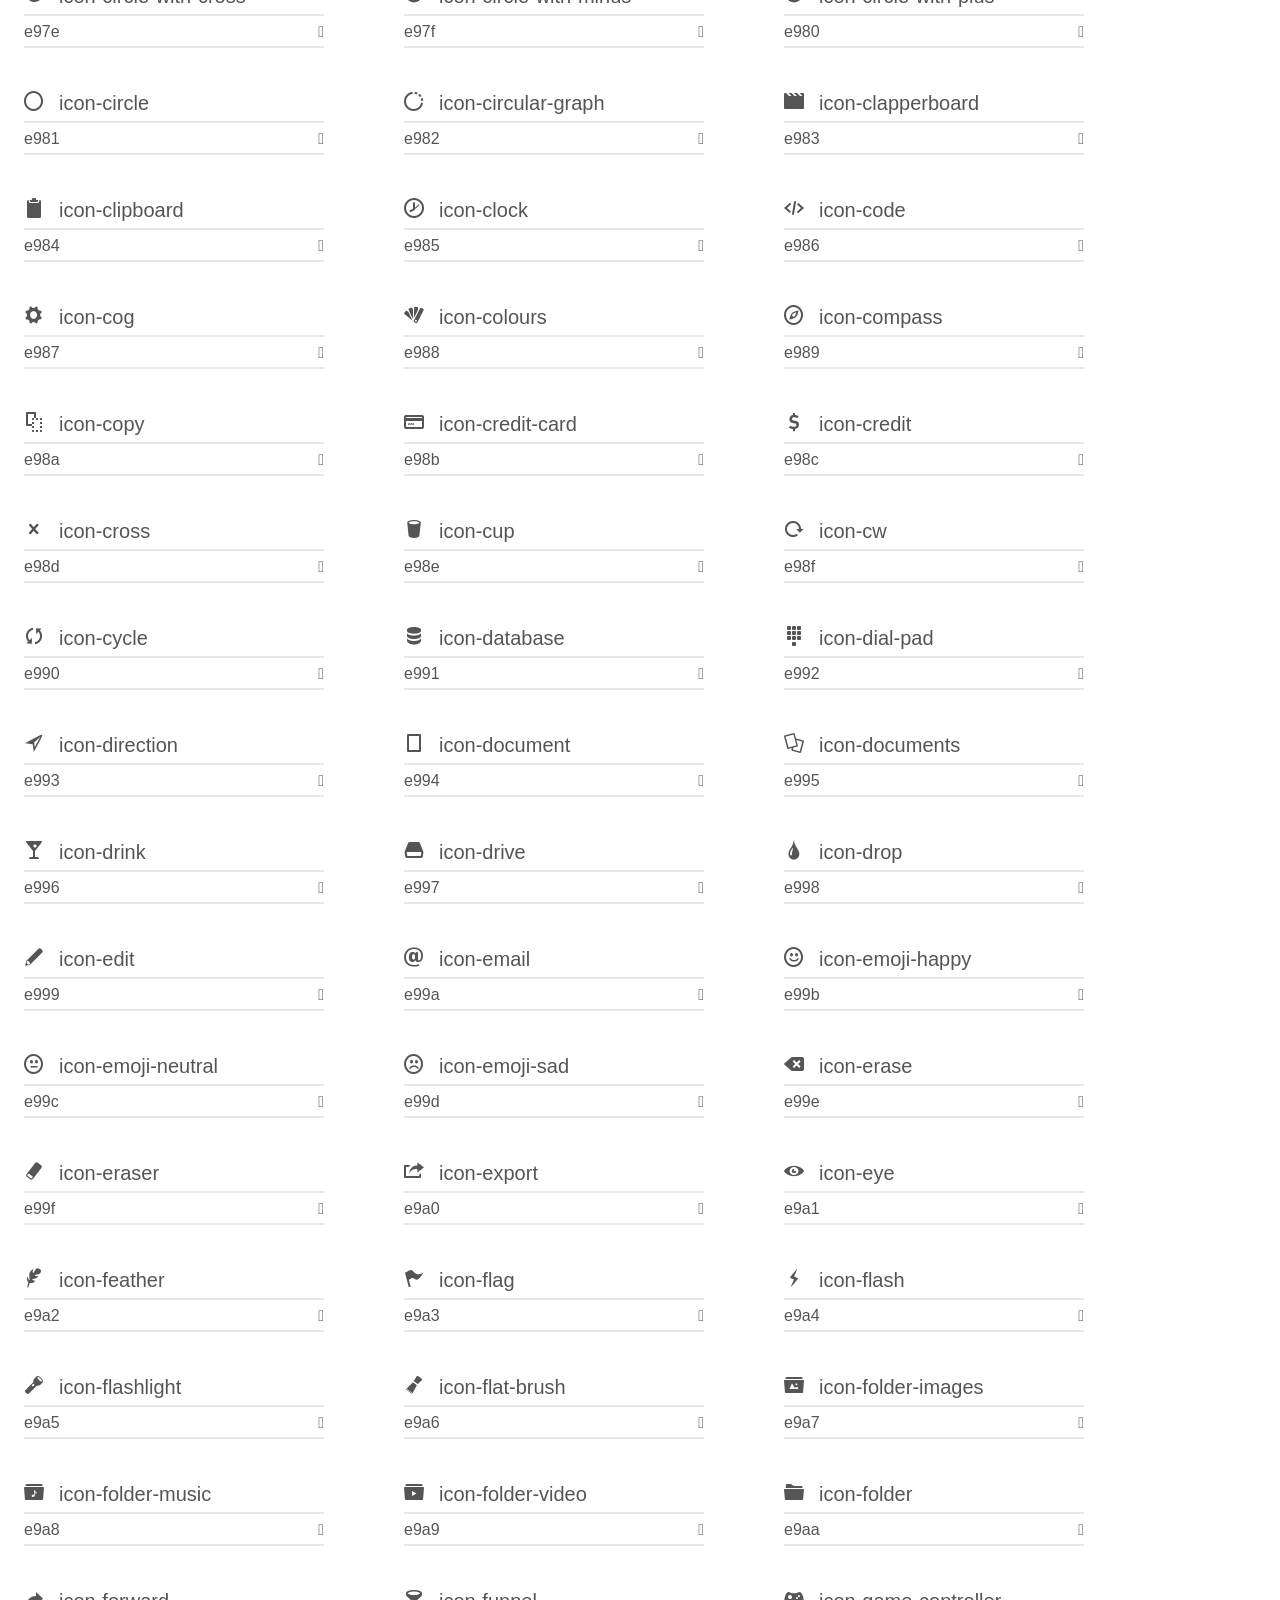
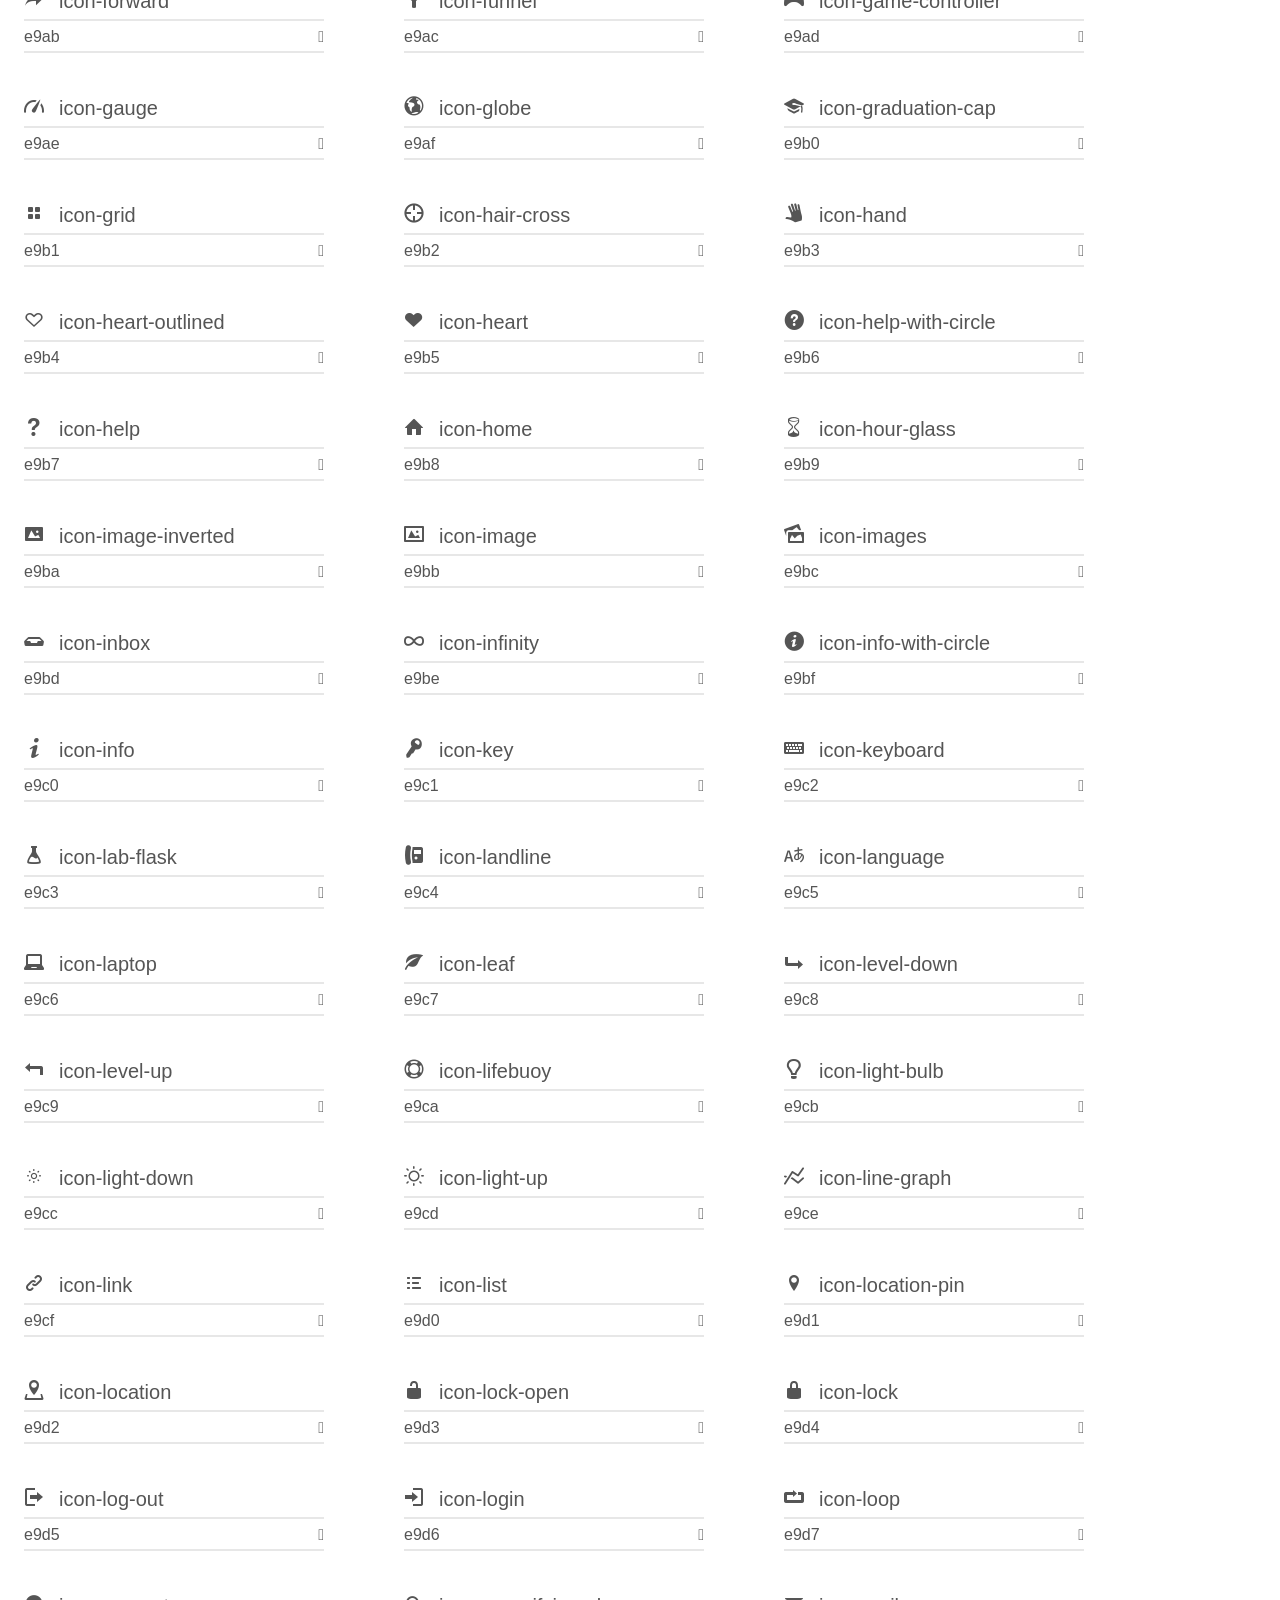
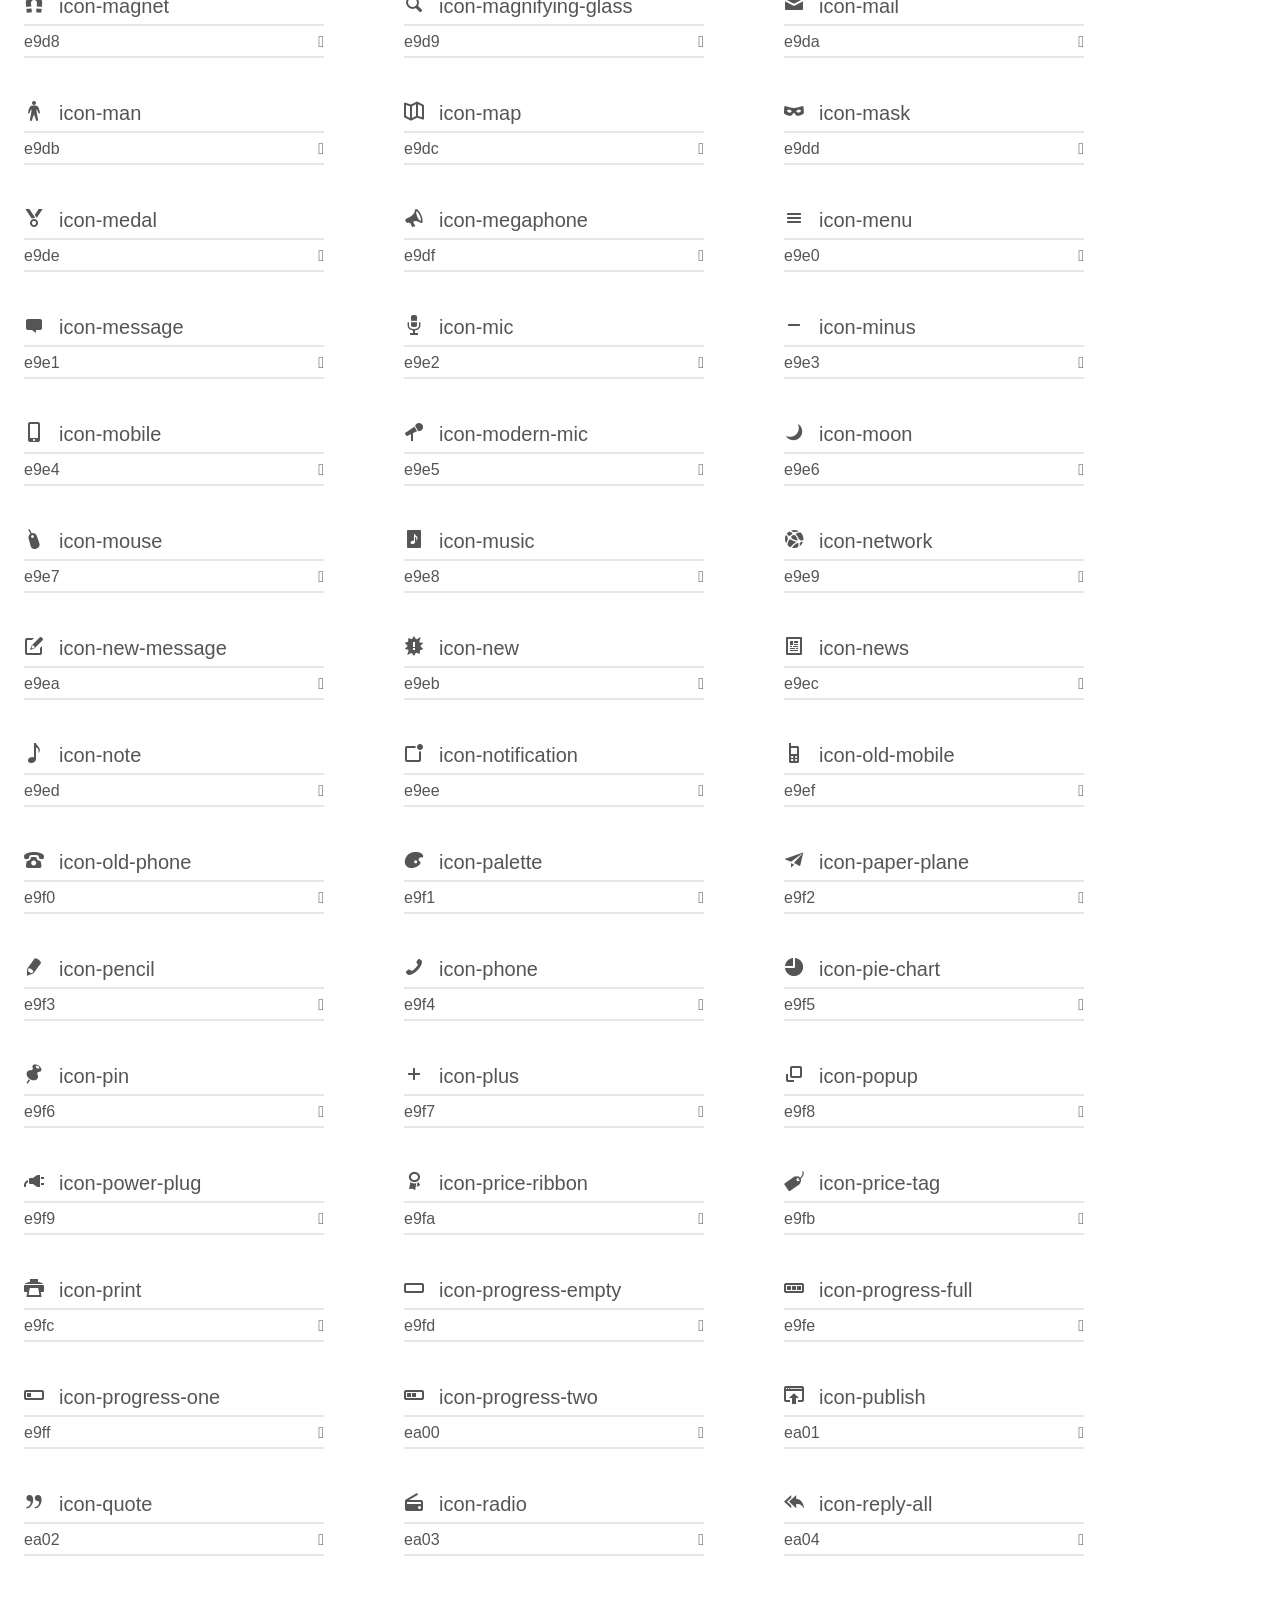
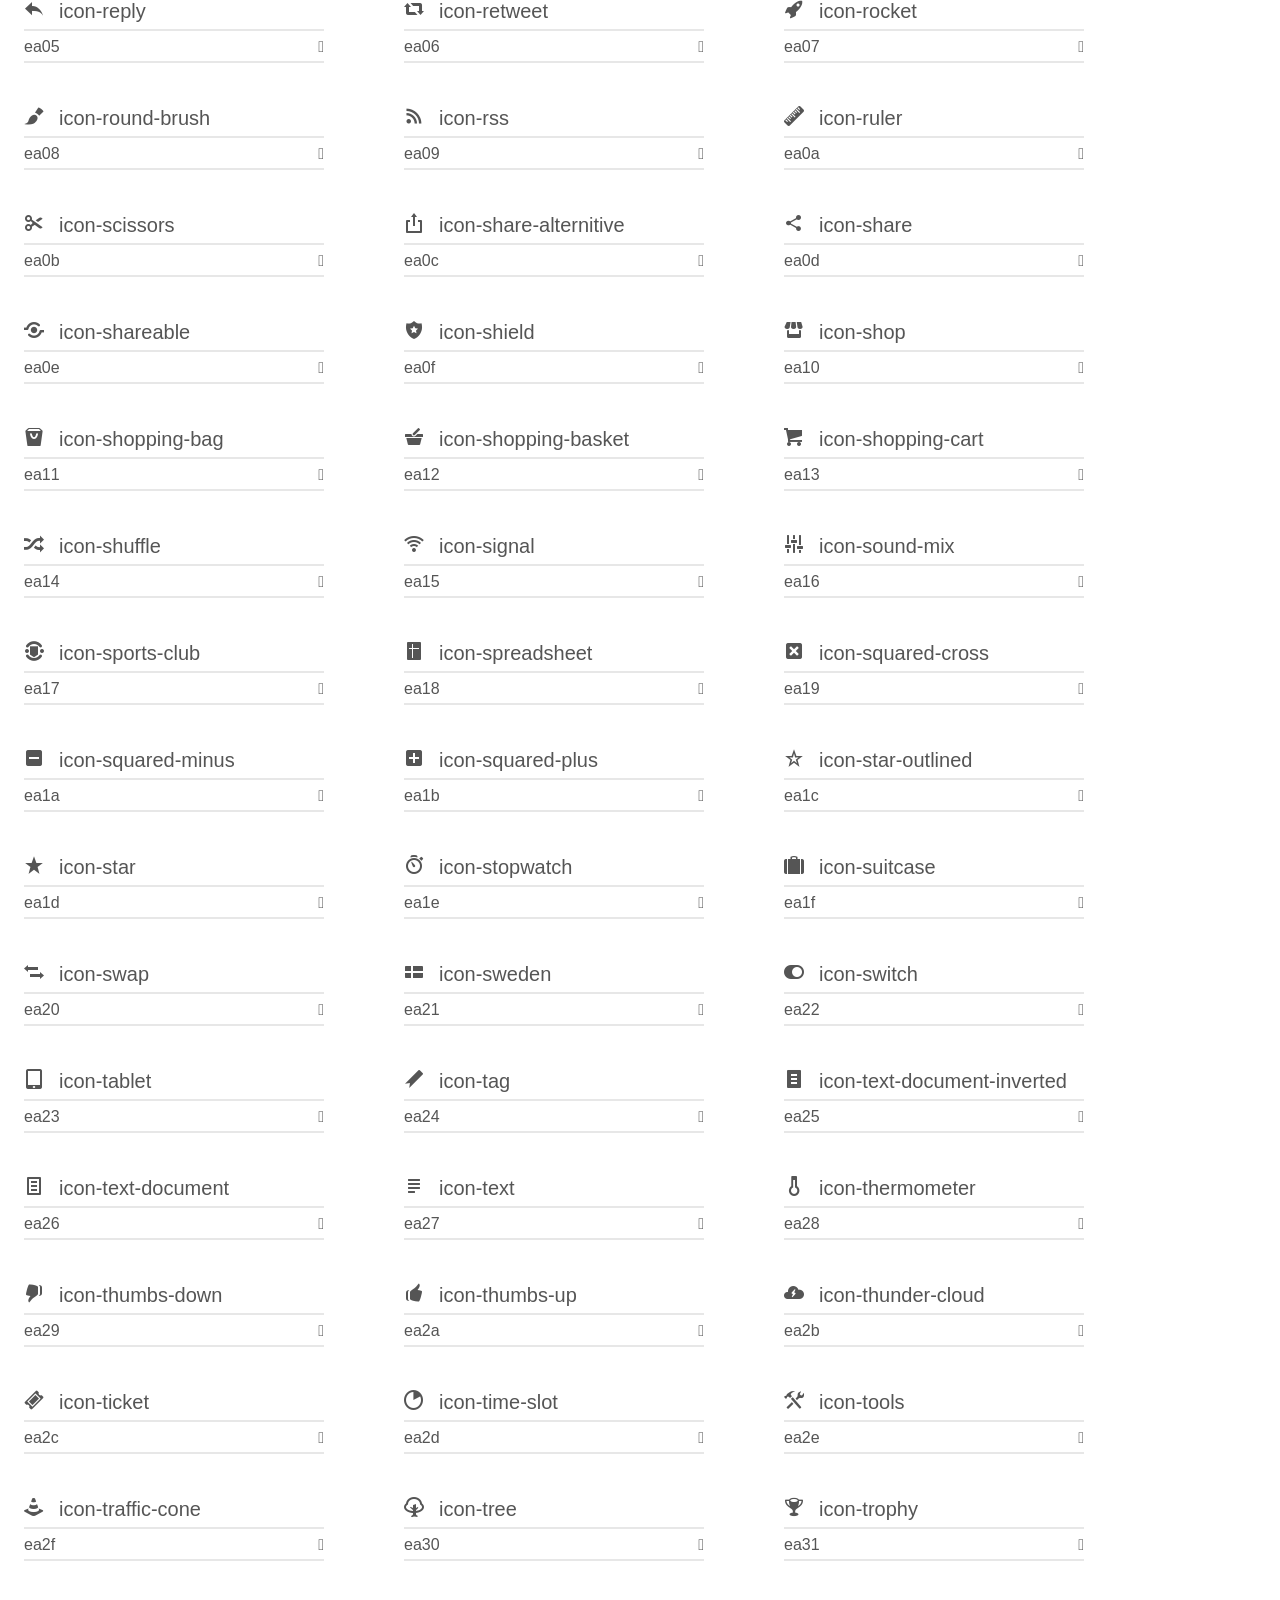
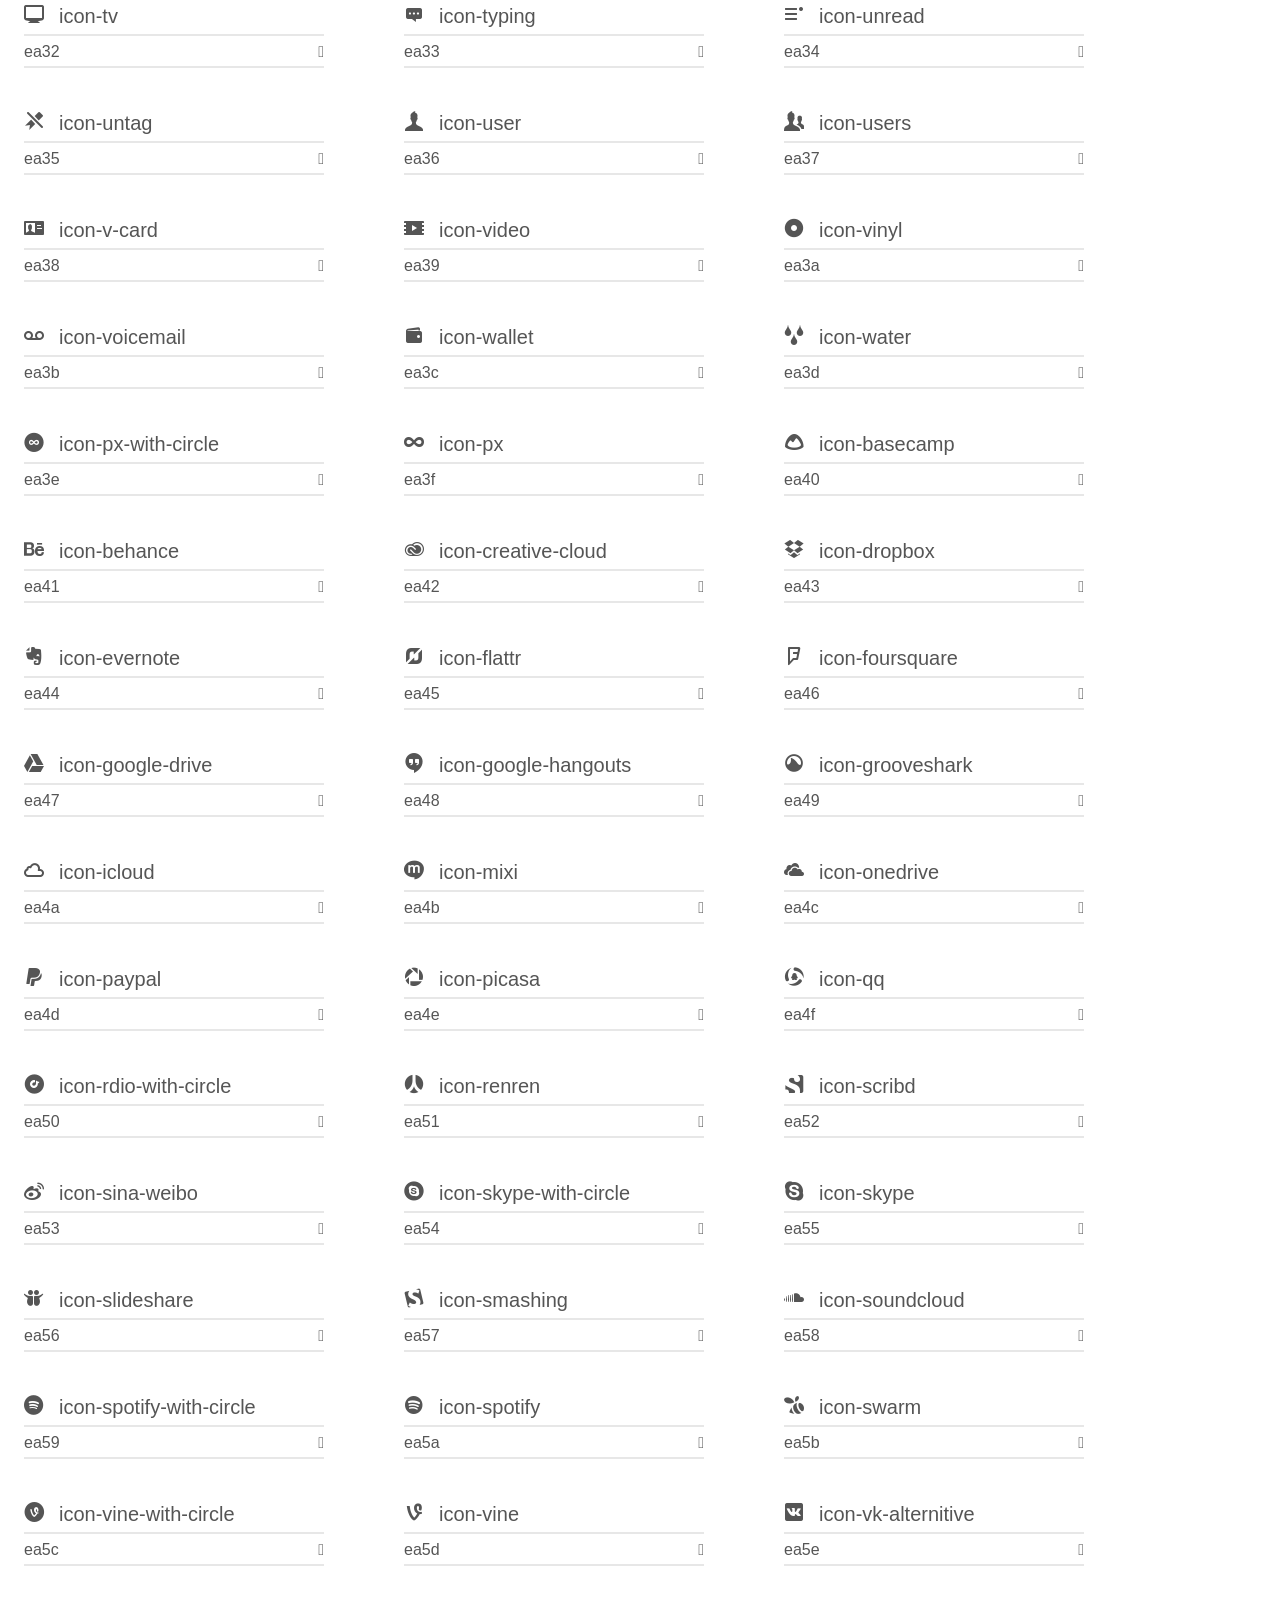
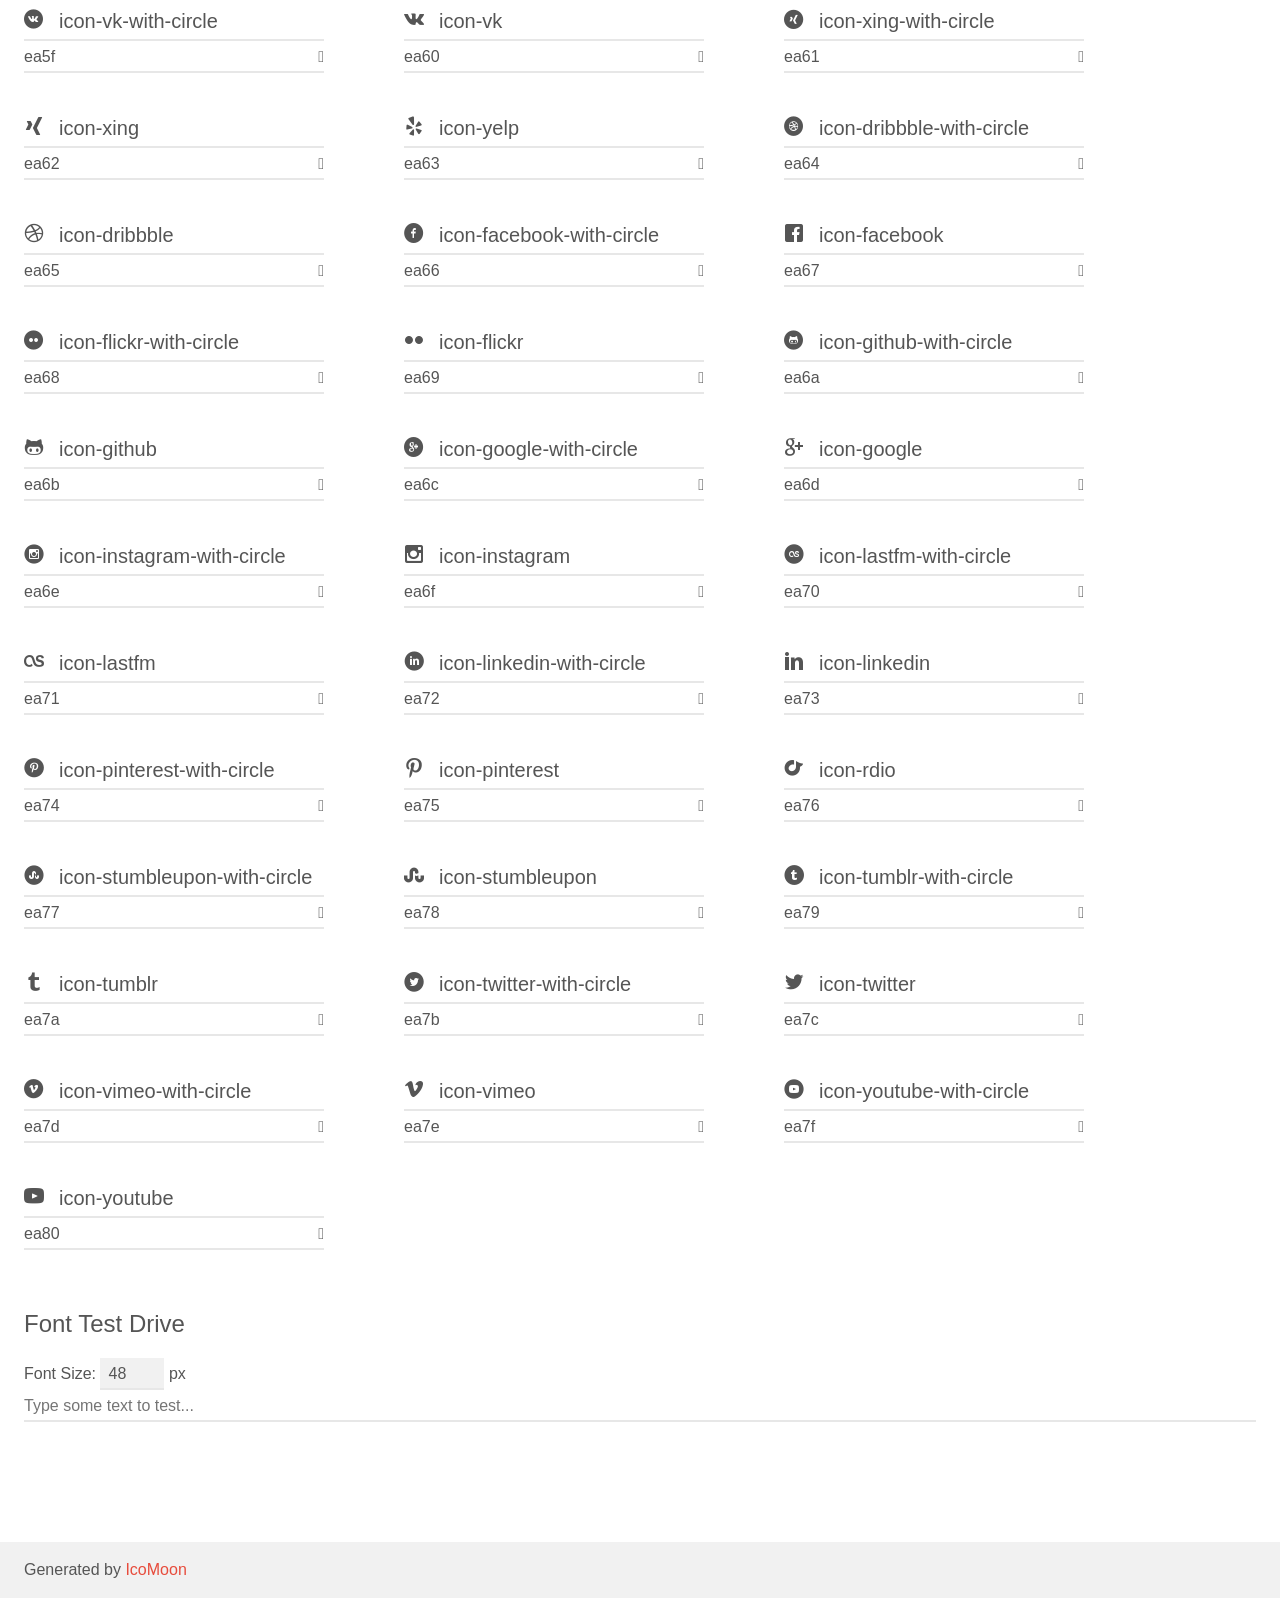
<file: iconos/demo.html>
<!doctype html>
<html>
<head>
    <meta charset="utf-8">
    <title>IcoMoon Demo</title>
    <meta name="description" content="An Icon Font Generated By IcoMoon.io">
    <meta name="viewport" content="width=device-width, initial-scale=1">
    <link rel="stylesheet" href="demo-files/demo.css">
    <link rel="stylesheet" href="style.css"></head>
<body>
    <div class="bgc1 clearfix">
        <h1 class="mhmm mvm"><span class="fgc1">Font Name:</span> icomoon <small class="fgc1">(Glyphs:&nbsp;385)</small></h1>
    </div>
    <div class="clearfix mhl ptl">
        <h1 class="mvm mtn fgc1">Grid Size: 20</h1>
        <div class="glyph fs1">
            <div class="clearfix bshadow0 pbs">
                <span class="icon-add-to-list">
                
                </span>
                <span class="mls"> icon-add-to-list</span>
            </div>
            <fieldset class="fs0 size1of1 clearfix hidden-false">
                <input type="text" readonly value="e900" class="unit size1of2" />
                <input type="text" maxlength="1" readonly value="&#xe900;" class="unitRight size1of2 talign-right" />
            </fieldset>
            <div class="fs0 bshadow0 clearfix hidden-true">
                <span class="unit pvs fgc1">liga: </span>
                <input type="text" readonly value="" class="liga unitRight" />
            </div>
        </div>
        <div class="glyph fs1">
            <div class="clearfix bshadow0 pbs">
                <span class="icon-classic-computer">
                
                </span>
                <span class="mls"> icon-classic-computer</span>
            </div>
            <fieldset class="fs0 size1of1 clearfix hidden-false">
                <input type="text" readonly value="e901" class="unit size1of2" />
                <input type="text" maxlength="1" readonly value="&#xe901;" class="unitRight size1of2 talign-right" />
            </fieldset>
            <div class="fs0 bshadow0 clearfix hidden-true">
                <span class="unit pvs fgc1">liga: </span>
                <input type="text" readonly value="" class="liga unitRight" />
            </div>
        </div>
        <div class="glyph fs1">
            <div class="clearfix bshadow0 pbs">
                <span class="icon-controller-fast-backward">
                
                </span>
                <span class="mls"> icon-controller-fast-backward</span>
            </div>
            <fieldset class="fs0 size1of1 clearfix hidden-false">
                <input type="text" readonly value="e902" class="unit size1of2" />
                <input type="text" maxlength="1" readonly value="&#xe902;" class="unitRight size1of2 talign-right" />
            </fieldset>
            <div class="fs0 bshadow0 clearfix hidden-true">
                <span class="unit pvs fgc1">liga: </span>
                <input type="text" readonly value="" class="liga unitRight" />
            </div>
        </div>
        <div class="glyph fs1">
            <div class="clearfix bshadow0 pbs">
                <span class="icon-creative-commons-attribution">
                
                </span>
                <span class="mls"> icon-creative-commons-attribution</span>
            </div>
            <fieldset class="fs0 size1of1 clearfix hidden-false">
                <input type="text" readonly value="e903" class="unit size1of2" />
                <input type="text" maxlength="1" readonly value="&#xe903;" class="unitRight size1of2 talign-right" />
            </fieldset>
            <div class="fs0 bshadow0 clearfix hidden-true">
                <span class="unit pvs fgc1">liga: </span>
                <input type="text" readonly value="" class="liga unitRight" />
            </div>
        </div>
        <div class="glyph fs1">
            <div class="clearfix bshadow0 pbs">
                <span class="icon-creative-commons-noderivs">
                
                </span>
                <span class="mls"> icon-creative-commons-noderivs</span>
            </div>
            <fieldset class="fs0 size1of1 clearfix hidden-false">
                <input type="text" readonly value="e904" class="unit size1of2" />
                <input type="text" maxlength="1" readonly value="&#xe904;" class="unitRight size1of2 talign-right" />
            </fieldset>
            <div class="fs0 bshadow0 clearfix hidden-true">
                <span class="unit pvs fgc1">liga: </span>
                <input type="text" readonly value="" class="liga unitRight" />
            </div>
        </div>
        <div class="glyph fs1">
            <div class="clearfix bshadow0 pbs">
                <span class="icon-creative-commons-noncommercial-eu">
                
                </span>
                <span class="mls"> icon-creative-commons-noncommercial-eu</span>
            </div>
            <fieldset class="fs0 size1of1 clearfix hidden-false">
                <input type="text" readonly value="e905" class="unit size1of2" />
                <input type="text" maxlength="1" readonly value="&#xe905;" class="unitRight size1of2 talign-right" />
            </fieldset>
            <div class="fs0 bshadow0 clearfix hidden-true">
                <span class="unit pvs fgc1">liga: </span>
                <input type="text" readonly value="" class="liga unitRight" />
            </div>
        </div>
        <div class="glyph fs1">
            <div class="clearfix bshadow0 pbs">
                <span class="icon-creative-commons-noncommercial-us">
                
                </span>
                <span class="mls"> icon-creative-commons-noncommercial-us</span>
            </div>
            <fieldset class="fs0 size1of1 clearfix hidden-false">
                <input type="text" readonly value="e906" class="unit size1of2" />
                <input type="text" maxlength="1" readonly value="&#xe906;" class="unitRight size1of2 talign-right" />
            </fieldset>
            <div class="fs0 bshadow0 clearfix hidden-true">
                <span class="unit pvs fgc1">liga: </span>
                <input type="text" readonly value="" class="liga unitRight" />
            </div>
        </div>
        <div class="glyph fs1">
            <div class="clearfix bshadow0 pbs">
                <span class="icon-creative-commons-public-domain">
                
                </span>
                <span class="mls"> icon-creative-commons-public-domain</span>
            </div>
            <fieldset class="fs0 size1of1 clearfix hidden-false">
                <input type="text" readonly value="e907" class="unit size1of2" />
                <input type="text" maxlength="1" readonly value="&#xe907;" class="unitRight size1of2 talign-right" />
            </fieldset>
            <div class="fs0 bshadow0 clearfix hidden-true">
                <span class="unit pvs fgc1">liga: </span>
                <input type="text" readonly value="" class="liga unitRight" />
            </div>
        </div>
        <div class="glyph fs1">
            <div class="clearfix bshadow0 pbs">
                <span class="icon-creative-commons-remix">
                
                </span>
                <span class="mls"> icon-creative-commons-remix</span>
            </div>
            <fieldset class="fs0 size1of1 clearfix hidden-false">
                <input type="text" readonly value="e908" class="unit size1of2" />
                <input type="text" maxlength="1" readonly value="&#xe908;" class="unitRight size1of2 talign-right" />
            </fieldset>
            <div class="fs0 bshadow0 clearfix hidden-true">
                <span class="unit pvs fgc1">liga: </span>
                <input type="text" readonly value="" class="liga unitRight" />
            </div>
        </div>
        <div class="glyph fs1">
            <div class="clearfix bshadow0 pbs">
                <span class="icon-creative-commons-share">
                
                </span>
                <span class="mls"> icon-creative-commons-share</span>
            </div>
            <fieldset class="fs0 size1of1 clearfix hidden-false">
                <input type="text" readonly value="e909" class="unit size1of2" />
                <input type="text" maxlength="1" readonly value="&#xe909;" class="unitRight size1of2 talign-right" />
            </fieldset>
            <div class="fs0 bshadow0 clearfix hidden-true">
                <span class="unit pvs fgc1">liga: </span>
                <input type="text" readonly value="" class="liga unitRight" />
            </div>
        </div>
        <div class="glyph fs1">
            <div class="clearfix bshadow0 pbs">
                <span class="icon-creative-commons-sharealike">
                
                </span>
                <span class="mls"> icon-creative-commons-sharealike</span>
            </div>
            <fieldset class="fs0 size1of1 clearfix hidden-false">
                <input type="text" readonly value="e90a" class="unit size1of2" />
                <input type="text" maxlength="1" readonly value="&#xe90a;" class="unitRight size1of2 talign-right" />
            </fieldset>
            <div class="fs0 bshadow0 clearfix hidden-true">
                <span class="unit pvs fgc1">liga: </span>
                <input type="text" readonly value="" class="liga unitRight" />
            </div>
        </div>
        <div class="glyph fs1">
            <div class="clearfix bshadow0 pbs">
                <span class="icon-creative-commons">
                
                </span>
                <span class="mls"> icon-creative-commons</span>
            </div>
            <fieldset class="fs0 size1of1 clearfix hidden-false">
                <input type="text" readonly value="e90b" class="unit size1of2" />
                <input type="text" maxlength="1" readonly value="&#xe90b;" class="unitRight size1of2 talign-right" />
            </fieldset>
            <div class="fs0 bshadow0 clearfix hidden-true">
                <span class="unit pvs fgc1">liga: </span>
                <input type="text" readonly value="" class="liga unitRight" />
            </div>
        </div>
        <div class="glyph fs1">
            <div class="clearfix bshadow0 pbs">
                <span class="icon-document-landscape">
                
                </span>
                <span class="mls"> icon-document-landscape</span>
            </div>
            <fieldset class="fs0 size1of1 clearfix hidden-false">
                <input type="text" readonly value="e90c" class="unit size1of2" />
                <input type="text" maxlength="1" readonly value="&#xe90c;" class="unitRight size1of2 talign-right" />
            </fieldset>
            <div class="fs0 bshadow0 clearfix hidden-true">
                <span class="unit pvs fgc1">liga: </span>
                <input type="text" readonly value="" class="liga unitRight" />
            </div>
        </div>
        <div class="glyph fs1">
            <div class="clearfix bshadow0 pbs">
                <span class="icon-remove-user">
                
                </span>
                <span class="mls"> icon-remove-user</span>
            </div>
            <fieldset class="fs0 size1of1 clearfix hidden-false">
                <input type="text" readonly value="e90d" class="unit size1of2" />
                <input type="text" maxlength="1" readonly value="&#xe90d;" class="unitRight size1of2 talign-right" />
            </fieldset>
            <div class="fs0 bshadow0 clearfix hidden-true">
                <span class="unit pvs fgc1">liga: </span>
                <input type="text" readonly value="" class="liga unitRight" />
            </div>
        </div>
        <div class="glyph fs1">
            <div class="clearfix bshadow0 pbs">
                <span class="icon-warning">
                
                </span>
                <span class="mls"> icon-warning</span>
            </div>
            <fieldset class="fs0 size1of1 clearfix hidden-false">
                <input type="text" readonly value="e90e" class="unit size1of2" />
                <input type="text" maxlength="1" readonly value="&#xe90e;" class="unitRight size1of2 talign-right" />
            </fieldset>
            <div class="fs0 bshadow0 clearfix hidden-true">
                <span class="unit pvs fgc1">liga: </span>
                <input type="text" readonly value="" class="liga unitRight" />
            </div>
        </div>
        <div class="glyph fs1">
            <div class="clearfix bshadow0 pbs">
                <span class="icon-arrow-bold-down">
                
                </span>
                <span class="mls"> icon-arrow-bold-down</span>
            </div>
            <fieldset class="fs0 size1of1 clearfix hidden-false">
                <input type="text" readonly value="e90f" class="unit size1of2" />
                <input type="text" maxlength="1" readonly value="&#xe90f;" class="unitRight size1of2 talign-right" />
            </fieldset>
            <div class="fs0 bshadow0 clearfix hidden-true">
                <span class="unit pvs fgc1">liga: </span>
                <input type="text" readonly value="" class="liga unitRight" />
            </div>
        </div>
        <div class="glyph fs1">
            <div class="clearfix bshadow0 pbs">
                <span class="icon-arrow-bold-left">
                
                </span>
                <span class="mls"> icon-arrow-bold-left</span>
            </div>
            <fieldset class="fs0 size1of1 clearfix hidden-false">
                <input type="text" readonly value="e910" class="unit size1of2" />
                <input type="text" maxlength="1" readonly value="&#xe910;" class="unitRight size1of2 talign-right" />
            </fieldset>
            <div class="fs0 bshadow0 clearfix hidden-true">
                <span class="unit pvs fgc1">liga: </span>
                <input type="text" readonly value="" class="liga unitRight" />
            </div>
        </div>
        <div class="glyph fs1">
            <div class="clearfix bshadow0 pbs">
                <span class="icon-arrow-bold-right">
                
                </span>
                <span class="mls"> icon-arrow-bold-right</span>
            </div>
            <fieldset class="fs0 size1of1 clearfix hidden-false">
                <input type="text" readonly value="e911" class="unit size1of2" />
                <input type="text" maxlength="1" readonly value="&#xe911;" class="unitRight size1of2 talign-right" />
            </fieldset>
            <div class="fs0 bshadow0 clearfix hidden-true">
                <span class="unit pvs fgc1">liga: </span>
                <input type="text" readonly value="" class="liga unitRight" />
            </div>
        </div>
        <div class="glyph fs1">
            <div class="clearfix bshadow0 pbs">
                <span class="icon-arrow-bold-up">
                
                </span>
                <span class="mls"> icon-arrow-bold-up</span>
            </div>
            <fieldset class="fs0 size1of1 clearfix hidden-false">
                <input type="text" readonly value="e912" class="unit size1of2" />
                <input type="text" maxlength="1" readonly value="&#xe912;" class="unitRight size1of2 talign-right" />
            </fieldset>
            <div class="fs0 bshadow0 clearfix hidden-true">
                <span class="unit pvs fgc1">liga: </span>
                <input type="text" readonly value="" class="liga unitRight" />
            </div>
        </div>
        <div class="glyph fs1">
            <div class="clearfix bshadow0 pbs">
                <span class="icon-arrow-down">
                
                </span>
                <span class="mls"> icon-arrow-down</span>
            </div>
            <fieldset class="fs0 size1of1 clearfix hidden-false">
                <input type="text" readonly value="e913" class="unit size1of2" />
                <input type="text" maxlength="1" readonly value="&#xe913;" class="unitRight size1of2 talign-right" />
            </fieldset>
            <div class="fs0 bshadow0 clearfix hidden-true">
                <span class="unit pvs fgc1">liga: </span>
                <input type="text" readonly value="" class="liga unitRight" />
            </div>
        </div>
        <div class="glyph fs1">
            <div class="clearfix bshadow0 pbs">
                <span class="icon-arrow-left">
                
                </span>
                <span class="mls"> icon-arrow-left</span>
            </div>
            <fieldset class="fs0 size1of1 clearfix hidden-false">
                <input type="text" readonly value="e914" class="unit size1of2" />
                <input type="text" maxlength="1" readonly value="&#xe914;" class="unitRight size1of2 talign-right" />
            </fieldset>
            <div class="fs0 bshadow0 clearfix hidden-true">
                <span class="unit pvs fgc1">liga: </span>
                <input type="text" readonly value="" class="liga unitRight" />
            </div>
        </div>
        <div class="glyph fs1">
            <div class="clearfix bshadow0 pbs">
                <span class="icon-arrow-long-down">
                
                </span>
                <span class="mls"> icon-arrow-long-down</span>
            </div>
            <fieldset class="fs0 size1of1 clearfix hidden-false">
                <input type="text" readonly value="e915" class="unit size1of2" />
                <input type="text" maxlength="1" readonly value="&#xe915;" class="unitRight size1of2 talign-right" />
            </fieldset>
            <div class="fs0 bshadow0 clearfix hidden-true">
                <span class="unit pvs fgc1">liga: </span>
                <input type="text" readonly value="" class="liga unitRight" />
            </div>
        </div>
        <div class="glyph fs1">
            <div class="clearfix bshadow0 pbs">
                <span class="icon-arrow-long-left">
                
                </span>
                <span class="mls"> icon-arrow-long-left</span>
            </div>
            <fieldset class="fs0 size1of1 clearfix hidden-false">
                <input type="text" readonly value="e916" class="unit size1of2" />
                <input type="text" maxlength="1" readonly value="&#xe916;" class="unitRight size1of2 talign-right" />
            </fieldset>
            <div class="fs0 bshadow0 clearfix hidden-true">
                <span class="unit pvs fgc1">liga: </span>
                <input type="text" readonly value="" class="liga unitRight" />
            </div>
        </div>
        <div class="glyph fs1">
            <div class="clearfix bshadow0 pbs">
                <span class="icon-arrow-long-right">
                
                </span>
                <span class="mls"> icon-arrow-long-right</span>
            </div>
            <fieldset class="fs0 size1of1 clearfix hidden-false">
                <input type="text" readonly value="e917" class="unit size1of2" />
                <input type="text" maxlength="1" readonly value="&#xe917;" class="unitRight size1of2 talign-right" />
            </fieldset>
            <div class="fs0 bshadow0 clearfix hidden-true">
                <span class="unit pvs fgc1">liga: </span>
                <input type="text" readonly value="" class="liga unitRight" />
            </div>
        </div>
        <div class="glyph fs1">
            <div class="clearfix bshadow0 pbs">
                <span class="icon-arrow-long-up">
                
                </span>
                <span class="mls"> icon-arrow-long-up</span>
            </div>
            <fieldset class="fs0 size1of1 clearfix hidden-false">
                <input type="text" readonly value="e918" class="unit size1of2" />
                <input type="text" maxlength="1" readonly value="&#xe918;" class="unitRight size1of2 talign-right" />
            </fieldset>
            <div class="fs0 bshadow0 clearfix hidden-true">
                <span class="unit pvs fgc1">liga: </span>
                <input type="text" readonly value="" class="liga unitRight" />
            </div>
        </div>
        <div class="glyph fs1">
            <div class="clearfix bshadow0 pbs">
                <span class="icon-arrow-right">
                
                </span>
                <span class="mls"> icon-arrow-right</span>
            </div>
            <fieldset class="fs0 size1of1 clearfix hidden-false">
                <input type="text" readonly value="e919" class="unit size1of2" />
                <input type="text" maxlength="1" readonly value="&#xe919;" class="unitRight size1of2 talign-right" />
            </fieldset>
            <div class="fs0 bshadow0 clearfix hidden-true">
                <span class="unit pvs fgc1">liga: </span>
                <input type="text" readonly value="" class="liga unitRight" />
            </div>
        </div>
        <div class="glyph fs1">
            <div class="clearfix bshadow0 pbs">
                <span class="icon-arrow-up">
                
                </span>
                <span class="mls"> icon-arrow-up</span>
            </div>
            <fieldset class="fs0 size1of1 clearfix hidden-false">
                <input type="text" readonly value="e91a" class="unit size1of2" />
                <input type="text" maxlength="1" readonly value="&#xe91a;" class="unitRight size1of2 talign-right" />
            </fieldset>
            <div class="fs0 bshadow0 clearfix hidden-true">
                <span class="unit pvs fgc1">liga: </span>
                <input type="text" readonly value="" class="liga unitRight" />
            </div>
        </div>
        <div class="glyph fs1">
            <div class="clearfix bshadow0 pbs">
                <span class="icon-arrow-with-circle-down">
                
                </span>
                <span class="mls"> icon-arrow-with-circle-down</span>
            </div>
            <fieldset class="fs0 size1of1 clearfix hidden-false">
                <input type="text" readonly value="e91b" class="unit size1of2" />
                <input type="text" maxlength="1" readonly value="&#xe91b;" class="unitRight size1of2 talign-right" />
            </fieldset>
            <div class="fs0 bshadow0 clearfix hidden-true">
                <span class="unit pvs fgc1">liga: </span>
                <input type="text" readonly value="" class="liga unitRight" />
            </div>
        </div>
        <div class="glyph fs1">
            <div class="clearfix bshadow0 pbs">
                <span class="icon-arrow-with-circle-left">
                
                </span>
                <span class="mls"> icon-arrow-with-circle-left</span>
            </div>
            <fieldset class="fs0 size1of1 clearfix hidden-false">
                <input type="text" readonly value="e91c" class="unit size1of2" />
                <input type="text" maxlength="1" readonly value="&#xe91c;" class="unitRight size1of2 talign-right" />
            </fieldset>
            <div class="fs0 bshadow0 clearfix hidden-true">
                <span class="unit pvs fgc1">liga: </span>
                <input type="text" readonly value="" class="liga unitRight" />
            </div>
        </div>
        <div class="glyph fs1">
            <div class="clearfix bshadow0 pbs">
                <span class="icon-arrow-with-circle-right">
                
                </span>
                <span class="mls"> icon-arrow-with-circle-right</span>
            </div>
            <fieldset class="fs0 size1of1 clearfix hidden-false">
                <input type="text" readonly value="e91d" class="unit size1of2" />
                <input type="text" maxlength="1" readonly value="&#xe91d;" class="unitRight size1of2 talign-right" />
            </fieldset>
            <div class="fs0 bshadow0 clearfix hidden-true">
                <span class="unit pvs fgc1">liga: </span>
                <input type="text" readonly value="" class="liga unitRight" />
            </div>
        </div>
        <div class="glyph fs1">
            <div class="clearfix bshadow0 pbs">
                <span class="icon-arrow-with-circle-up">
                
                </span>
                <span class="mls"> icon-arrow-with-circle-up</span>
            </div>
            <fieldset class="fs0 size1of1 clearfix hidden-false">
                <input type="text" readonly value="e91e" class="unit size1of2" />
                <input type="text" maxlength="1" readonly value="&#xe91e;" class="unitRight size1of2 talign-right" />
            </fieldset>
            <div class="fs0 bshadow0 clearfix hidden-true">
                <span class="unit pvs fgc1">liga: </span>
                <input type="text" readonly value="" class="liga unitRight" />
            </div>
        </div>
        <div class="glyph fs1">
            <div class="clearfix bshadow0 pbs">
                <span class="icon-bookmark">
                
                </span>
                <span class="mls"> icon-bookmark</span>
            </div>
            <fieldset class="fs0 size1of1 clearfix hidden-false">
                <input type="text" readonly value="e91f" class="unit size1of2" />
                <input type="text" maxlength="1" readonly value="&#xe91f;" class="unitRight size1of2 talign-right" />
            </fieldset>
            <div class="fs0 bshadow0 clearfix hidden-true">
                <span class="unit pvs fgc1">liga: </span>
                <input type="text" readonly value="" class="liga unitRight" />
            </div>
        </div>
        <div class="glyph fs1">
            <div class="clearfix bshadow0 pbs">
                <span class="icon-bookmarks">
                
                </span>
                <span class="mls"> icon-bookmarks</span>
            </div>
            <fieldset class="fs0 size1of1 clearfix hidden-false">
                <input type="text" readonly value="e920" class="unit size1of2" />
                <input type="text" maxlength="1" readonly value="&#xe920;" class="unitRight size1of2 talign-right" />
            </fieldset>
            <div class="fs0 bshadow0 clearfix hidden-true">
                <span class="unit pvs fgc1">liga: </span>
                <input type="text" readonly value="" class="liga unitRight" />
            </div>
        </div>
        <div class="glyph fs1">
            <div class="clearfix bshadow0 pbs">
                <span class="icon-chevron-down">
                
                </span>
                <span class="mls"> icon-chevron-down</span>
            </div>
            <fieldset class="fs0 size1of1 clearfix hidden-false">
                <input type="text" readonly value="e921" class="unit size1of2" />
                <input type="text" maxlength="1" readonly value="&#xe921;" class="unitRight size1of2 talign-right" />
            </fieldset>
            <div class="fs0 bshadow0 clearfix hidden-true">
                <span class="unit pvs fgc1">liga: </span>
                <input type="text" readonly value="" class="liga unitRight" />
            </div>
        </div>
        <div class="glyph fs1">
            <div class="clearfix bshadow0 pbs">
                <span class="icon-chevron-left">
                
                </span>
                <span class="mls"> icon-chevron-left</span>
            </div>
            <fieldset class="fs0 size1of1 clearfix hidden-false">
                <input type="text" readonly value="e922" class="unit size1of2" />
                <input type="text" maxlength="1" readonly value="&#xe922;" class="unitRight size1of2 talign-right" />
            </fieldset>
            <div class="fs0 bshadow0 clearfix hidden-true">
                <span class="unit pvs fgc1">liga: </span>
                <input type="text" readonly value="" class="liga unitRight" />
            </div>
        </div>
        <div class="glyph fs1">
            <div class="clearfix bshadow0 pbs">
                <span class="icon-chevron-right">
                
                </span>
                <span class="mls"> icon-chevron-right</span>
            </div>
            <fieldset class="fs0 size1of1 clearfix hidden-false">
                <input type="text" readonly value="e923" class="unit size1of2" />
                <input type="text" maxlength="1" readonly value="&#xe923;" class="unitRight size1of2 talign-right" />
            </fieldset>
            <div class="fs0 bshadow0 clearfix hidden-true">
                <span class="unit pvs fgc1">liga: </span>
                <input type="text" readonly value="" class="liga unitRight" />
            </div>
        </div>
        <div class="glyph fs1">
            <div class="clearfix bshadow0 pbs">
                <span class="icon-chevron-small-down">
                
                </span>
                <span class="mls"> icon-chevron-small-down</span>
            </div>
            <fieldset class="fs0 size1of1 clearfix hidden-false">
                <input type="text" readonly value="e924" class="unit size1of2" />
                <input type="text" maxlength="1" readonly value="&#xe924;" class="unitRight size1of2 talign-right" />
            </fieldset>
            <div class="fs0 bshadow0 clearfix hidden-true">
                <span class="unit pvs fgc1">liga: </span>
                <input type="text" readonly value="" class="liga unitRight" />
            </div>
        </div>
        <div class="glyph fs1">
            <div class="clearfix bshadow0 pbs">
                <span class="icon-chevron-small-left">
                
                </span>
                <span class="mls"> icon-chevron-small-left</span>
            </div>
            <fieldset class="fs0 size1of1 clearfix hidden-false">
                <input type="text" readonly value="e925" class="unit size1of2" />
                <input type="text" maxlength="1" readonly value="&#xe925;" class="unitRight size1of2 talign-right" />
            </fieldset>
            <div class="fs0 bshadow0 clearfix hidden-true">
                <span class="unit pvs fgc1">liga: </span>
                <input type="text" readonly value="" class="liga unitRight" />
            </div>
        </div>
        <div class="glyph fs1">
            <div class="clearfix bshadow0 pbs">
                <span class="icon-chevron-small-right">
                
                </span>
                <span class="mls"> icon-chevron-small-right</span>
            </div>
            <fieldset class="fs0 size1of1 clearfix hidden-false">
                <input type="text" readonly value="e926" class="unit size1of2" />
                <input type="text" maxlength="1" readonly value="&#xe926;" class="unitRight size1of2 talign-right" />
            </fieldset>
            <div class="fs0 bshadow0 clearfix hidden-true">
                <span class="unit pvs fgc1">liga: </span>
                <input type="text" readonly value="" class="liga unitRight" />
            </div>
        </div>
        <div class="glyph fs1">
            <div class="clearfix bshadow0 pbs">
                <span class="icon-chevron-small-up">
                
                </span>
                <span class="mls"> icon-chevron-small-up</span>
            </div>
            <fieldset class="fs0 size1of1 clearfix hidden-false">
                <input type="text" readonly value="e927" class="unit size1of2" />
                <input type="text" maxlength="1" readonly value="&#xe927;" class="unitRight size1of2 talign-right" />
            </fieldset>
            <div class="fs0 bshadow0 clearfix hidden-true">
                <span class="unit pvs fgc1">liga: </span>
                <input type="text" readonly value="" class="liga unitRight" />
            </div>
        </div>
        <div class="glyph fs1">
            <div class="clearfix bshadow0 pbs">
                <span class="icon-chevron-thin-down">
                
                </span>
                <span class="mls"> icon-chevron-thin-down</span>
            </div>
            <fieldset class="fs0 size1of1 clearfix hidden-false">
                <input type="text" readonly value="e928" class="unit size1of2" />
                <input type="text" maxlength="1" readonly value="&#xe928;" class="unitRight size1of2 talign-right" />
            </fieldset>
            <div class="fs0 bshadow0 clearfix hidden-true">
                <span class="unit pvs fgc1">liga: </span>
                <input type="text" readonly value="" class="liga unitRight" />
            </div>
        </div>
        <div class="glyph fs1">
            <div class="clearfix bshadow0 pbs">
                <span class="icon-chevron-thin-left">
                
                </span>
                <span class="mls"> icon-chevron-thin-left</span>
            </div>
            <fieldset class="fs0 size1of1 clearfix hidden-false">
                <input type="text" readonly value="e929" class="unit size1of2" />
                <input type="text" maxlength="1" readonly value="&#xe929;" class="unitRight size1of2 talign-right" />
            </fieldset>
            <div class="fs0 bshadow0 clearfix hidden-true">
                <span class="unit pvs fgc1">liga: </span>
                <input type="text" readonly value="" class="liga unitRight" />
            </div>
        </div>
        <div class="glyph fs1">
            <div class="clearfix bshadow0 pbs">
                <span class="icon-chevron-thin-right">
                
                </span>
                <span class="mls"> icon-chevron-thin-right</span>
            </div>
            <fieldset class="fs0 size1of1 clearfix hidden-false">
                <input type="text" readonly value="e92a" class="unit size1of2" />
                <input type="text" maxlength="1" readonly value="&#xe92a;" class="unitRight size1of2 talign-right" />
            </fieldset>
            <div class="fs0 bshadow0 clearfix hidden-true">
                <span class="unit pvs fgc1">liga: </span>
                <input type="text" readonly value="" class="liga unitRight" />
            </div>
        </div>
        <div class="glyph fs1">
            <div class="clearfix bshadow0 pbs">
                <span class="icon-chevron-thin-up">
                
                </span>
                <span class="mls"> icon-chevron-thin-up</span>
            </div>
            <fieldset class="fs0 size1of1 clearfix hidden-false">
                <input type="text" readonly value="e92b" class="unit size1of2" />
                <input type="text" maxlength="1" readonly value="&#xe92b;" class="unitRight size1of2 talign-right" />
            </fieldset>
            <div class="fs0 bshadow0 clearfix hidden-true">
                <span class="unit pvs fgc1">liga: </span>
                <input type="text" readonly value="" class="liga unitRight" />
            </div>
        </div>
        <div class="glyph fs1">
            <div class="clearfix bshadow0 pbs">
                <span class="icon-chevron-up">
                
                </span>
                <span class="mls"> icon-chevron-up</span>
            </div>
            <fieldset class="fs0 size1of1 clearfix hidden-false">
                <input type="text" readonly value="e92c" class="unit size1of2" />
                <input type="text" maxlength="1" readonly value="&#xe92c;" class="unitRight size1of2 talign-right" />
            </fieldset>
            <div class="fs0 bshadow0 clearfix hidden-true">
                <span class="unit pvs fgc1">liga: </span>
                <input type="text" readonly value="" class="liga unitRight" />
            </div>
        </div>
        <div class="glyph fs1">
            <div class="clearfix bshadow0 pbs">
                <span class="icon-chevron-with-circle-down">
                
                </span>
                <span class="mls"> icon-chevron-with-circle-down</span>
            </div>
            <fieldset class="fs0 size1of1 clearfix hidden-false">
                <input type="text" readonly value="e92d" class="unit size1of2" />
                <input type="text" maxlength="1" readonly value="&#xe92d;" class="unitRight size1of2 talign-right" />
            </fieldset>
            <div class="fs0 bshadow0 clearfix hidden-true">
                <span class="unit pvs fgc1">liga: </span>
                <input type="text" readonly value="" class="liga unitRight" />
            </div>
        </div>
        <div class="glyph fs1">
            <div class="clearfix bshadow0 pbs">
                <span class="icon-chevron-with-circle-left">
                
                </span>
                <span class="mls"> icon-chevron-with-circle-left</span>
            </div>
            <fieldset class="fs0 size1of1 clearfix hidden-false">
                <input type="text" readonly value="e92e" class="unit size1of2" />
                <input type="text" maxlength="1" readonly value="&#xe92e;" class="unitRight size1of2 talign-right" />
            </fieldset>
            <div class="fs0 bshadow0 clearfix hidden-true">
                <span class="unit pvs fgc1">liga: </span>
                <input type="text" readonly value="" class="liga unitRight" />
            </div>
        </div>
        <div class="glyph fs1">
            <div class="clearfix bshadow0 pbs">
                <span class="icon-chevron-with-circle-right">
                
                </span>
                <span class="mls"> icon-chevron-with-circle-right</span>
            </div>
            <fieldset class="fs0 size1of1 clearfix hidden-false">
                <input type="text" readonly value="e92f" class="unit size1of2" />
                <input type="text" maxlength="1" readonly value="&#xe92f;" class="unitRight size1of2 talign-right" />
            </fieldset>
            <div class="fs0 bshadow0 clearfix hidden-true">
                <span class="unit pvs fgc1">liga: </span>
                <input type="text" readonly value="" class="liga unitRight" />
            </div>
        </div>
        <div class="glyph fs1">
            <div class="clearfix bshadow0 pbs">
                <span class="icon-chevron-with-circle-up">
                
                </span>
                <span class="mls"> icon-chevron-with-circle-up</span>
            </div>
            <fieldset class="fs0 size1of1 clearfix hidden-false">
                <input type="text" readonly value="e930" class="unit size1of2" />
                <input type="text" maxlength="1" readonly value="&#xe930;" class="unitRight size1of2 talign-right" />
            </fieldset>
            <div class="fs0 bshadow0 clearfix hidden-true">
                <span class="unit pvs fgc1">liga: </span>
                <input type="text" readonly value="" class="liga unitRight" />
            </div>
        </div>
        <div class="glyph fs1">
            <div class="clearfix bshadow0 pbs">
                <span class="icon-cloud">
                
                </span>
                <span class="mls"> icon-cloud</span>
            </div>
            <fieldset class="fs0 size1of1 clearfix hidden-false">
                <input type="text" readonly value="e931" class="unit size1of2" />
                <input type="text" maxlength="1" readonly value="&#xe931;" class="unitRight size1of2 talign-right" />
            </fieldset>
            <div class="fs0 bshadow0 clearfix hidden-true">
                <span class="unit pvs fgc1">liga: </span>
                <input type="text" readonly value="" class="liga unitRight" />
            </div>
        </div>
        <div class="glyph fs1">
            <div class="clearfix bshadow0 pbs">
                <span class="icon-controller-fast-forward">
                
                </span>
                <span class="mls"> icon-controller-fast-forward</span>
            </div>
            <fieldset class="fs0 size1of1 clearfix hidden-false">
                <input type="text" readonly value="e932" class="unit size1of2" />
                <input type="text" maxlength="1" readonly value="&#xe932;" class="unitRight size1of2 talign-right" />
            </fieldset>
            <div class="fs0 bshadow0 clearfix hidden-true">
                <span class="unit pvs fgc1">liga: </span>
                <input type="text" readonly value="" class="liga unitRight" />
            </div>
        </div>
        <div class="glyph fs1">
            <div class="clearfix bshadow0 pbs">
                <span class="icon-controller-jump-to-start">
                
                </span>
                <span class="mls"> icon-controller-jump-to-start</span>
            </div>
            <fieldset class="fs0 size1of1 clearfix hidden-false">
                <input type="text" readonly value="e933" class="unit size1of2" />
                <input type="text" maxlength="1" readonly value="&#xe933;" class="unitRight size1of2 talign-right" />
            </fieldset>
            <div class="fs0 bshadow0 clearfix hidden-true">
                <span class="unit pvs fgc1">liga: </span>
                <input type="text" readonly value="" class="liga unitRight" />
            </div>
        </div>
        <div class="glyph fs1">
            <div class="clearfix bshadow0 pbs">
                <span class="icon-controller-next">
                
                </span>
                <span class="mls"> icon-controller-next</span>
            </div>
            <fieldset class="fs0 size1of1 clearfix hidden-false">
                <input type="text" readonly value="e934" class="unit size1of2" />
                <input type="text" maxlength="1" readonly value="&#xe934;" class="unitRight size1of2 talign-right" />
            </fieldset>
            <div class="fs0 bshadow0 clearfix hidden-true">
                <span class="unit pvs fgc1">liga: </span>
                <input type="text" readonly value="" class="liga unitRight" />
            </div>
        </div>
        <div class="glyph fs1">
            <div class="clearfix bshadow0 pbs">
                <span class="icon-controller-paus">
                
                </span>
                <span class="mls"> icon-controller-paus</span>
            </div>
            <fieldset class="fs0 size1of1 clearfix hidden-false">
                <input type="text" readonly value="e935" class="unit size1of2" />
                <input type="text" maxlength="1" readonly value="&#xe935;" class="unitRight size1of2 talign-right" />
            </fieldset>
            <div class="fs0 bshadow0 clearfix hidden-true">
                <span class="unit pvs fgc1">liga: </span>
                <input type="text" readonly value="" class="liga unitRight" />
            </div>
        </div>
        <div class="glyph fs1">
            <div class="clearfix bshadow0 pbs">
                <span class="icon-controller-play">
                
                </span>
                <span class="mls"> icon-controller-play</span>
            </div>
            <fieldset class="fs0 size1of1 clearfix hidden-false">
                <input type="text" readonly value="e936" class="unit size1of2" />
                <input type="text" maxlength="1" readonly value="&#xe936;" class="unitRight size1of2 talign-right" />
            </fieldset>
            <div class="fs0 bshadow0 clearfix hidden-true">
                <span class="unit pvs fgc1">liga: </span>
                <input type="text" readonly value="" class="liga unitRight" />
            </div>
        </div>
        <div class="glyph fs1">
            <div class="clearfix bshadow0 pbs">
                <span class="icon-controller-record">
                
                </span>
                <span class="mls"> icon-controller-record</span>
            </div>
            <fieldset class="fs0 size1of1 clearfix hidden-false">
                <input type="text" readonly value="e937" class="unit size1of2" />
                <input type="text" maxlength="1" readonly value="&#xe937;" class="unitRight size1of2 talign-right" />
            </fieldset>
            <div class="fs0 bshadow0 clearfix hidden-true">
                <span class="unit pvs fgc1">liga: </span>
                <input type="text" readonly value="" class="liga unitRight" />
            </div>
        </div>
        <div class="glyph fs1">
            <div class="clearfix bshadow0 pbs">
                <span class="icon-controller-stop">
                
                </span>
                <span class="mls"> icon-controller-stop</span>
            </div>
            <fieldset class="fs0 size1of1 clearfix hidden-false">
                <input type="text" readonly value="e938" class="unit size1of2" />
                <input type="text" maxlength="1" readonly value="&#xe938;" class="unitRight size1of2 talign-right" />
            </fieldset>
            <div class="fs0 bshadow0 clearfix hidden-true">
                <span class="unit pvs fgc1">liga: </span>
                <input type="text" readonly value="" class="liga unitRight" />
            </div>
        </div>
        <div class="glyph fs1">
            <div class="clearfix bshadow0 pbs">
                <span class="icon-controller-volume">
                
                </span>
                <span class="mls"> icon-controller-volume</span>
            </div>
            <fieldset class="fs0 size1of1 clearfix hidden-false">
                <input type="text" readonly value="e939" class="unit size1of2" />
                <input type="text" maxlength="1" readonly value="&#xe939;" class="unitRight size1of2 talign-right" />
            </fieldset>
            <div class="fs0 bshadow0 clearfix hidden-true">
                <span class="unit pvs fgc1">liga: </span>
                <input type="text" readonly value="" class="liga unitRight" />
            </div>
        </div>
        <div class="glyph fs1">
            <div class="clearfix bshadow0 pbs">
                <span class="icon-dot-single">
                
                </span>
                <span class="mls"> icon-dot-single</span>
            </div>
            <fieldset class="fs0 size1of1 clearfix hidden-false">
                <input type="text" readonly value="e93a" class="unit size1of2" />
                <input type="text" maxlength="1" readonly value="&#xe93a;" class="unitRight size1of2 talign-right" />
            </fieldset>
            <div class="fs0 bshadow0 clearfix hidden-true">
                <span class="unit pvs fgc1">liga: </span>
                <input type="text" readonly value="" class="liga unitRight" />
            </div>
        </div>
        <div class="glyph fs1">
            <div class="clearfix bshadow0 pbs">
                <span class="icon-dots-three-horizontal">
                
                </span>
                <span class="mls"> icon-dots-three-horizontal</span>
            </div>
            <fieldset class="fs0 size1of1 clearfix hidden-false">
                <input type="text" readonly value="e93b" class="unit size1of2" />
                <input type="text" maxlength="1" readonly value="&#xe93b;" class="unitRight size1of2 talign-right" />
            </fieldset>
            <div class="fs0 bshadow0 clearfix hidden-true">
                <span class="unit pvs fgc1">liga: </span>
                <input type="text" readonly value="" class="liga unitRight" />
            </div>
        </div>
        <div class="glyph fs1">
            <div class="clearfix bshadow0 pbs">
                <span class="icon-dots-three-vertical">
                
                </span>
                <span class="mls"> icon-dots-three-vertical</span>
            </div>
            <fieldset class="fs0 size1of1 clearfix hidden-false">
                <input type="text" readonly value="e93c" class="unit size1of2" />
                <input type="text" maxlength="1" readonly value="&#xe93c;" class="unitRight size1of2 talign-right" />
            </fieldset>
            <div class="fs0 bshadow0 clearfix hidden-true">
                <span class="unit pvs fgc1">liga: </span>
                <input type="text" readonly value="" class="liga unitRight" />
            </div>
        </div>
        <div class="glyph fs1">
            <div class="clearfix bshadow0 pbs">
                <span class="icon-dots-two-horizontal">
                
                </span>
                <span class="mls"> icon-dots-two-horizontal</span>
            </div>
            <fieldset class="fs0 size1of1 clearfix hidden-false">
                <input type="text" readonly value="e93d" class="unit size1of2" />
                <input type="text" maxlength="1" readonly value="&#xe93d;" class="unitRight size1of2 talign-right" />
            </fieldset>
            <div class="fs0 bshadow0 clearfix hidden-true">
                <span class="unit pvs fgc1">liga: </span>
                <input type="text" readonly value="" class="liga unitRight" />
            </div>
        </div>
        <div class="glyph fs1">
            <div class="clearfix bshadow0 pbs">
                <span class="icon-dots-two-vertical">
                
                </span>
                <span class="mls"> icon-dots-two-vertical</span>
            </div>
            <fieldset class="fs0 size1of1 clearfix hidden-false">
                <input type="text" readonly value="e93e" class="unit size1of2" />
                <input type="text" maxlength="1" readonly value="&#xe93e;" class="unitRight size1of2 talign-right" />
            </fieldset>
            <div class="fs0 bshadow0 clearfix hidden-true">
                <span class="unit pvs fgc1">liga: </span>
                <input type="text" readonly value="" class="liga unitRight" />
            </div>
        </div>
        <div class="glyph fs1">
            <div class="clearfix bshadow0 pbs">
                <span class="icon-download">
                
                </span>
                <span class="mls"> icon-download</span>
            </div>
            <fieldset class="fs0 size1of1 clearfix hidden-false">
                <input type="text" readonly value="e93f" class="unit size1of2" />
                <input type="text" maxlength="1" readonly value="&#xe93f;" class="unitRight size1of2 talign-right" />
            </fieldset>
            <div class="fs0 bshadow0 clearfix hidden-true">
                <span class="unit pvs fgc1">liga: </span>
                <input type="text" readonly value="" class="liga unitRight" />
            </div>
        </div>
        <div class="glyph fs1">
            <div class="clearfix bshadow0 pbs">
                <span class="icon-emoji-flirt">
                
                </span>
                <span class="mls"> icon-emoji-flirt</span>
            </div>
            <fieldset class="fs0 size1of1 clearfix hidden-false">
                <input type="text" readonly value="e940" class="unit size1of2" />
                <input type="text" maxlength="1" readonly value="&#xe940;" class="unitRight size1of2 talign-right" />
            </fieldset>
            <div class="fs0 bshadow0 clearfix hidden-true">
                <span class="unit pvs fgc1">liga: </span>
                <input type="text" readonly value="" class="liga unitRight" />
            </div>
        </div>
        <div class="glyph fs1">
            <div class="clearfix bshadow0 pbs">
                <span class="icon-flow-branch">
                
                </span>
                <span class="mls"> icon-flow-branch</span>
            </div>
            <fieldset class="fs0 size1of1 clearfix hidden-false">
                <input type="text" readonly value="e941" class="unit size1of2" />
                <input type="text" maxlength="1" readonly value="&#xe941;" class="unitRight size1of2 talign-right" />
            </fieldset>
            <div class="fs0 bshadow0 clearfix hidden-true">
                <span class="unit pvs fgc1">liga: </span>
                <input type="text" readonly value="" class="liga unitRight" />
            </div>
        </div>
        <div class="glyph fs1">
            <div class="clearfix bshadow0 pbs">
                <span class="icon-flow-cascade">
                
                </span>
                <span class="mls"> icon-flow-cascade</span>
            </div>
            <fieldset class="fs0 size1of1 clearfix hidden-false">
                <input type="text" readonly value="e942" class="unit size1of2" />
                <input type="text" maxlength="1" readonly value="&#xe942;" class="unitRight size1of2 talign-right" />
            </fieldset>
            <div class="fs0 bshadow0 clearfix hidden-true">
                <span class="unit pvs fgc1">liga: </span>
                <input type="text" readonly value="" class="liga unitRight" />
            </div>
        </div>
        <div class="glyph fs1">
            <div class="clearfix bshadow0 pbs">
                <span class="icon-flow-line">
                
                </span>
                <span class="mls"> icon-flow-line</span>
            </div>
            <fieldset class="fs0 size1of1 clearfix hidden-false">
                <input type="text" readonly value="e943" class="unit size1of2" />
                <input type="text" maxlength="1" readonly value="&#xe943;" class="unitRight size1of2 talign-right" />
            </fieldset>
            <div class="fs0 bshadow0 clearfix hidden-true">
                <span class="unit pvs fgc1">liga: </span>
                <input type="text" readonly value="" class="liga unitRight" />
            </div>
        </div>
        <div class="glyph fs1">
            <div class="clearfix bshadow0 pbs">
                <span class="icon-flow-parallel">
                
                </span>
                <span class="mls"> icon-flow-parallel</span>
            </div>
            <fieldset class="fs0 size1of1 clearfix hidden-false">
                <input type="text" readonly value="e944" class="unit size1of2" />
                <input type="text" maxlength="1" readonly value="&#xe944;" class="unitRight size1of2 talign-right" />
            </fieldset>
            <div class="fs0 bshadow0 clearfix hidden-true">
                <span class="unit pvs fgc1">liga: </span>
                <input type="text" readonly value="" class="liga unitRight" />
            </div>
        </div>
        <div class="glyph fs1">
            <div class="clearfix bshadow0 pbs">
                <span class="icon-flow-tree">
                
                </span>
                <span class="mls"> icon-flow-tree</span>
            </div>
            <fieldset class="fs0 size1of1 clearfix hidden-false">
                <input type="text" readonly value="e945" class="unit size1of2" />
                <input type="text" maxlength="1" readonly value="&#xe945;" class="unitRight size1of2 talign-right" />
            </fieldset>
            <div class="fs0 bshadow0 clearfix hidden-true">
                <span class="unit pvs fgc1">liga: </span>
                <input type="text" readonly value="" class="liga unitRight" />
            </div>
        </div>
        <div class="glyph fs1">
            <div class="clearfix bshadow0 pbs">
                <span class="icon-install">
                
                </span>
                <span class="mls"> icon-install</span>
            </div>
            <fieldset class="fs0 size1of1 clearfix hidden-false">
                <input type="text" readonly value="e946" class="unit size1of2" />
                <input type="text" maxlength="1" readonly value="&#xe946;" class="unitRight size1of2 talign-right" />
            </fieldset>
            <div class="fs0 bshadow0 clearfix hidden-true">
                <span class="unit pvs fgc1">liga: </span>
                <input type="text" readonly value="" class="liga unitRight" />
            </div>
        </div>
        <div class="glyph fs1">
            <div class="clearfix bshadow0 pbs">
                <span class="icon-layers">
                
                </span>
                <span class="mls"> icon-layers</span>
            </div>
            <fieldset class="fs0 size1of1 clearfix hidden-false">
                <input type="text" readonly value="e947" class="unit size1of2" />
                <input type="text" maxlength="1" readonly value="&#xe947;" class="unitRight size1of2 talign-right" />
            </fieldset>
            <div class="fs0 bshadow0 clearfix hidden-true">
                <span class="unit pvs fgc1">liga: </span>
                <input type="text" readonly value="" class="liga unitRight" />
            </div>
        </div>
        <div class="glyph fs1">
            <div class="clearfix bshadow0 pbs">
                <span class="icon-open-book">
                
                </span>
                <span class="mls"> icon-open-book</span>
            </div>
            <fieldset class="fs0 size1of1 clearfix hidden-false">
                <input type="text" readonly value="e948" class="unit size1of2" />
                <input type="text" maxlength="1" readonly value="&#xe948;" class="unitRight size1of2 talign-right" />
            </fieldset>
            <div class="fs0 bshadow0 clearfix hidden-true">
                <span class="unit pvs fgc1">liga: </span>
                <input type="text" readonly value="" class="liga unitRight" />
            </div>
        </div>
        <div class="glyph fs1">
            <div class="clearfix bshadow0 pbs">
                <span class="icon-resize-100">
                
                </span>
                <span class="mls"> icon-resize-100</span>
            </div>
            <fieldset class="fs0 size1of1 clearfix hidden-false">
                <input type="text" readonly value="e949" class="unit size1of2" />
                <input type="text" maxlength="1" readonly value="&#xe949;" class="unitRight size1of2 talign-right" />
            </fieldset>
            <div class="fs0 bshadow0 clearfix hidden-true">
                <span class="unit pvs fgc1">liga: </span>
                <input type="text" readonly value="" class="liga unitRight" />
            </div>
        </div>
        <div class="glyph fs1">
            <div class="clearfix bshadow0 pbs">
                <span class="icon-resize-full-screen">
                
                </span>
                <span class="mls"> icon-resize-full-screen</span>
            </div>
            <fieldset class="fs0 size1of1 clearfix hidden-false">
                <input type="text" readonly value="e94a" class="unit size1of2" />
                <input type="text" maxlength="1" readonly value="&#xe94a;" class="unitRight size1of2 talign-right" />
            </fieldset>
            <div class="fs0 bshadow0 clearfix hidden-true">
                <span class="unit pvs fgc1">liga: </span>
                <input type="text" readonly value="" class="liga unitRight" />
            </div>
        </div>
        <div class="glyph fs1">
            <div class="clearfix bshadow0 pbs">
                <span class="icon-save">
                
                </span>
                <span class="mls"> icon-save</span>
            </div>
            <fieldset class="fs0 size1of1 clearfix hidden-false">
                <input type="text" readonly value="e94b" class="unit size1of2" />
                <input type="text" maxlength="1" readonly value="&#xe94b;" class="unitRight size1of2 talign-right" />
            </fieldset>
            <div class="fs0 bshadow0 clearfix hidden-true">
                <span class="unit pvs fgc1">liga: </span>
                <input type="text" readonly value="" class="liga unitRight" />
            </div>
        </div>
        <div class="glyph fs1">
            <div class="clearfix bshadow0 pbs">
                <span class="icon-select-arrows">
                
                </span>
                <span class="mls"> icon-select-arrows</span>
            </div>
            <fieldset class="fs0 size1of1 clearfix hidden-false">
                <input type="text" readonly value="e94c" class="unit size1of2" />
                <input type="text" maxlength="1" readonly value="&#xe94c;" class="unitRight size1of2 talign-right" />
            </fieldset>
            <div class="fs0 bshadow0 clearfix hidden-true">
                <span class="unit pvs fgc1">liga: </span>
                <input type="text" readonly value="" class="liga unitRight" />
            </div>
        </div>
        <div class="glyph fs1">
            <div class="clearfix bshadow0 pbs">
                <span class="icon-sound-mute">
                
                </span>
                <span class="mls"> icon-sound-mute</span>
            </div>
            <fieldset class="fs0 size1of1 clearfix hidden-false">
                <input type="text" readonly value="e94d" class="unit size1of2" />
                <input type="text" maxlength="1" readonly value="&#xe94d;" class="unitRight size1of2 talign-right" />
            </fieldset>
            <div class="fs0 bshadow0 clearfix hidden-true">
                <span class="unit pvs fgc1">liga: </span>
                <input type="text" readonly value="" class="liga unitRight" />
            </div>
        </div>
        <div class="glyph fs1">
            <div class="clearfix bshadow0 pbs">
                <span class="icon-sound">
                
                </span>
                <span class="mls"> icon-sound</span>
            </div>
            <fieldset class="fs0 size1of1 clearfix hidden-false">
                <input type="text" readonly value="e94e" class="unit size1of2" />
                <input type="text" maxlength="1" readonly value="&#xe94e;" class="unitRight size1of2 talign-right" />
            </fieldset>
            <div class="fs0 bshadow0 clearfix hidden-true">
                <span class="unit pvs fgc1">liga: </span>
                <input type="text" readonly value="" class="liga unitRight" />
            </div>
        </div>
        <div class="glyph fs1">
            <div class="clearfix bshadow0 pbs">
                <span class="icon-trash">
                
                </span>
                <span class="mls"> icon-trash</span>
            </div>
            <fieldset class="fs0 size1of1 clearfix hidden-false">
                <input type="text" readonly value="e94f" class="unit size1of2" />
                <input type="text" maxlength="1" readonly value="&#xe94f;" class="unitRight size1of2 talign-right" />
            </fieldset>
            <div class="fs0 bshadow0 clearfix hidden-true">
                <span class="unit pvs fgc1">liga: </span>
                <input type="text" readonly value="" class="liga unitRight" />
            </div>
        </div>
        <div class="glyph fs1">
            <div class="clearfix bshadow0 pbs">
                <span class="icon-triangle-down">
                
                </span>
                <span class="mls"> icon-triangle-down</span>
            </div>
            <fieldset class="fs0 size1of1 clearfix hidden-false">
                <input type="text" readonly value="e950" class="unit size1of2" />
                <input type="text" maxlength="1" readonly value="&#xe950;" class="unitRight size1of2 talign-right" />
            </fieldset>
            <div class="fs0 bshadow0 clearfix hidden-true">
                <span class="unit pvs fgc1">liga: </span>
                <input type="text" readonly value="" class="liga unitRight" />
            </div>
        </div>
        <div class="glyph fs1">
            <div class="clearfix bshadow0 pbs">
                <span class="icon-triangle-left">
                
                </span>
                <span class="mls"> icon-triangle-left</span>
            </div>
            <fieldset class="fs0 size1of1 clearfix hidden-false">
                <input type="text" readonly value="e951" class="unit size1of2" />
                <input type="text" maxlength="1" readonly value="&#xe951;" class="unitRight size1of2 talign-right" />
            </fieldset>
            <div class="fs0 bshadow0 clearfix hidden-true">
                <span class="unit pvs fgc1">liga: </span>
                <input type="text" readonly value="" class="liga unitRight" />
            </div>
        </div>
        <div class="glyph fs1">
            <div class="clearfix bshadow0 pbs">
                <span class="icon-triangle-right">
                
                </span>
                <span class="mls"> icon-triangle-right</span>
            </div>
            <fieldset class="fs0 size1of1 clearfix hidden-false">
                <input type="text" readonly value="e952" class="unit size1of2" />
                <input type="text" maxlength="1" readonly value="&#xe952;" class="unitRight size1of2 talign-right" />
            </fieldset>
            <div class="fs0 bshadow0 clearfix hidden-true">
                <span class="unit pvs fgc1">liga: </span>
                <input type="text" readonly value="" class="liga unitRight" />
            </div>
        </div>
        <div class="glyph fs1">
            <div class="clearfix bshadow0 pbs">
                <span class="icon-triangle-up">
                
                </span>
                <span class="mls"> icon-triangle-up</span>
            </div>
            <fieldset class="fs0 size1of1 clearfix hidden-false">
                <input type="text" readonly value="e953" class="unit size1of2" />
                <input type="text" maxlength="1" readonly value="&#xe953;" class="unitRight size1of2 talign-right" />
            </fieldset>
            <div class="fs0 bshadow0 clearfix hidden-true">
                <span class="unit pvs fgc1">liga: </span>
                <input type="text" readonly value="" class="liga unitRight" />
            </div>
        </div>
        <div class="glyph fs1">
            <div class="clearfix bshadow0 pbs">
                <span class="icon-uninstall">
                
                </span>
                <span class="mls"> icon-uninstall</span>
            </div>
            <fieldset class="fs0 size1of1 clearfix hidden-false">
                <input type="text" readonly value="e954" class="unit size1of2" />
                <input type="text" maxlength="1" readonly value="&#xe954;" class="unitRight size1of2 talign-right" />
            </fieldset>
            <div class="fs0 bshadow0 clearfix hidden-true">
                <span class="unit pvs fgc1">liga: </span>
                <input type="text" readonly value="" class="liga unitRight" />
            </div>
        </div>
        <div class="glyph fs1">
            <div class="clearfix bshadow0 pbs">
                <span class="icon-upload-to-cloud">
                
                </span>
                <span class="mls"> icon-upload-to-cloud</span>
            </div>
            <fieldset class="fs0 size1of1 clearfix hidden-false">
                <input type="text" readonly value="e955" class="unit size1of2" />
                <input type="text" maxlength="1" readonly value="&#xe955;" class="unitRight size1of2 talign-right" />
            </fieldset>
            <div class="fs0 bshadow0 clearfix hidden-true">
                <span class="unit pvs fgc1">liga: </span>
                <input type="text" readonly value="" class="liga unitRight" />
            </div>
        </div>
        <div class="glyph fs1">
            <div class="clearfix bshadow0 pbs">
                <span class="icon-upload">
                
                </span>
                <span class="mls"> icon-upload</span>
            </div>
            <fieldset class="fs0 size1of1 clearfix hidden-false">
                <input type="text" readonly value="e956" class="unit size1of2" />
                <input type="text" maxlength="1" readonly value="&#xe956;" class="unitRight size1of2 talign-right" />
            </fieldset>
            <div class="fs0 bshadow0 clearfix hidden-true">
                <span class="unit pvs fgc1">liga: </span>
                <input type="text" readonly value="" class="liga unitRight" />
            </div>
        </div>
        <div class="glyph fs1">
            <div class="clearfix bshadow0 pbs">
                <span class="icon-add-user">
                
                </span>
                <span class="mls"> icon-add-user</span>
            </div>
            <fieldset class="fs0 size1of1 clearfix hidden-false">
                <input type="text" readonly value="e957" class="unit size1of2" />
                <input type="text" maxlength="1" readonly value="&#xe957;" class="unitRight size1of2 talign-right" />
            </fieldset>
            <div class="fs0 bshadow0 clearfix hidden-true">
                <span class="unit pvs fgc1">liga: </span>
                <input type="text" readonly value="" class="liga unitRight" />
            </div>
        </div>
        <div class="glyph fs1">
            <div class="clearfix bshadow0 pbs">
                <span class="icon-address">
                
                </span>
                <span class="mls"> icon-address</span>
            </div>
            <fieldset class="fs0 size1of1 clearfix hidden-false">
                <input type="text" readonly value="e958" class="unit size1of2" />
                <input type="text" maxlength="1" readonly value="&#xe958;" class="unitRight size1of2 talign-right" />
            </fieldset>
            <div class="fs0 bshadow0 clearfix hidden-true">
                <span class="unit pvs fgc1">liga: </span>
                <input type="text" readonly value="" class="liga unitRight" />
            </div>
        </div>
        <div class="glyph fs1">
            <div class="clearfix bshadow0 pbs">
                <span class="icon-adjust">
                
                </span>
                <span class="mls"> icon-adjust</span>
            </div>
            <fieldset class="fs0 size1of1 clearfix hidden-false">
                <input type="text" readonly value="e959" class="unit size1of2" />
                <input type="text" maxlength="1" readonly value="&#xe959;" class="unitRight size1of2 talign-right" />
            </fieldset>
            <div class="fs0 bshadow0 clearfix hidden-true">
                <span class="unit pvs fgc1">liga: </span>
                <input type="text" readonly value="" class="liga unitRight" />
            </div>
        </div>
        <div class="glyph fs1">
            <div class="clearfix bshadow0 pbs">
                <span class="icon-air">
                
                </span>
                <span class="mls"> icon-air</span>
            </div>
            <fieldset class="fs0 size1of1 clearfix hidden-false">
                <input type="text" readonly value="e95a" class="unit size1of2" />
                <input type="text" maxlength="1" readonly value="&#xe95a;" class="unitRight size1of2 talign-right" />
            </fieldset>
            <div class="fs0 bshadow0 clearfix hidden-true">
                <span class="unit pvs fgc1">liga: </span>
                <input type="text" readonly value="" class="liga unitRight" />
            </div>
        </div>
        <div class="glyph fs1">
            <div class="clearfix bshadow0 pbs">
                <span class="icon-aircraft-landing">
                
                </span>
                <span class="mls"> icon-aircraft-landing</span>
            </div>
            <fieldset class="fs0 size1of1 clearfix hidden-false">
                <input type="text" readonly value="e95b" class="unit size1of2" />
                <input type="text" maxlength="1" readonly value="&#xe95b;" class="unitRight size1of2 talign-right" />
            </fieldset>
            <div class="fs0 bshadow0 clearfix hidden-true">
                <span class="unit pvs fgc1">liga: </span>
                <input type="text" readonly value="" class="liga unitRight" />
            </div>
        </div>
        <div class="glyph fs1">
            <div class="clearfix bshadow0 pbs">
                <span class="icon-aircraft-take-off">
                
                </span>
                <span class="mls"> icon-aircraft-take-off</span>
            </div>
            <fieldset class="fs0 size1of1 clearfix hidden-false">
                <input type="text" readonly value="e95c" class="unit size1of2" />
                <input type="text" maxlength="1" readonly value="&#xe95c;" class="unitRight size1of2 talign-right" />
            </fieldset>
            <div class="fs0 bshadow0 clearfix hidden-true">
                <span class="unit pvs fgc1">liga: </span>
                <input type="text" readonly value="" class="liga unitRight" />
            </div>
        </div>
        <div class="glyph fs1">
            <div class="clearfix bshadow0 pbs">
                <span class="icon-aircraft">
                
                </span>
                <span class="mls"> icon-aircraft</span>
            </div>
            <fieldset class="fs0 size1of1 clearfix hidden-false">
                <input type="text" readonly value="e95d" class="unit size1of2" />
                <input type="text" maxlength="1" readonly value="&#xe95d;" class="unitRight size1of2 talign-right" />
            </fieldset>
            <div class="fs0 bshadow0 clearfix hidden-true">
                <span class="unit pvs fgc1">liga: </span>
                <input type="text" readonly value="" class="liga unitRight" />
            </div>
        </div>
        <div class="glyph fs1">
            <div class="clearfix bshadow0 pbs">
                <span class="icon-align-bottom">
                
                </span>
                <span class="mls"> icon-align-bottom</span>
            </div>
            <fieldset class="fs0 size1of1 clearfix hidden-false">
                <input type="text" readonly value="e95e" class="unit size1of2" />
                <input type="text" maxlength="1" readonly value="&#xe95e;" class="unitRight size1of2 talign-right" />
            </fieldset>
            <div class="fs0 bshadow0 clearfix hidden-true">
                <span class="unit pvs fgc1">liga: </span>
                <input type="text" readonly value="" class="liga unitRight" />
            </div>
        </div>
        <div class="glyph fs1">
            <div class="clearfix bshadow0 pbs">
                <span class="icon-align-horizontal-middle">
                
                </span>
                <span class="mls"> icon-align-horizontal-middle</span>
            </div>
            <fieldset class="fs0 size1of1 clearfix hidden-false">
                <input type="text" readonly value="e95f" class="unit size1of2" />
                <input type="text" maxlength="1" readonly value="&#xe95f;" class="unitRight size1of2 talign-right" />
            </fieldset>
            <div class="fs0 bshadow0 clearfix hidden-true">
                <span class="unit pvs fgc1">liga: </span>
                <input type="text" readonly value="" class="liga unitRight" />
            </div>
        </div>
        <div class="glyph fs1">
            <div class="clearfix bshadow0 pbs">
                <span class="icon-align-left">
                
                </span>
                <span class="mls"> icon-align-left</span>
            </div>
            <fieldset class="fs0 size1of1 clearfix hidden-false">
                <input type="text" readonly value="e960" class="unit size1of2" />
                <input type="text" maxlength="1" readonly value="&#xe960;" class="unitRight size1of2 talign-right" />
            </fieldset>
            <div class="fs0 bshadow0 clearfix hidden-true">
                <span class="unit pvs fgc1">liga: </span>
                <input type="text" readonly value="" class="liga unitRight" />
            </div>
        </div>
        <div class="glyph fs1">
            <div class="clearfix bshadow0 pbs">
                <span class="icon-align-right">
                
                </span>
                <span class="mls"> icon-align-right</span>
            </div>
            <fieldset class="fs0 size1of1 clearfix hidden-false">
                <input type="text" readonly value="e961" class="unit size1of2" />
                <input type="text" maxlength="1" readonly value="&#xe961;" class="unitRight size1of2 talign-right" />
            </fieldset>
            <div class="fs0 bshadow0 clearfix hidden-true">
                <span class="unit pvs fgc1">liga: </span>
                <input type="text" readonly value="" class="liga unitRight" />
            </div>
        </div>
        <div class="glyph fs1">
            <div class="clearfix bshadow0 pbs">
                <span class="icon-align-top">
                
                </span>
                <span class="mls"> icon-align-top</span>
            </div>
            <fieldset class="fs0 size1of1 clearfix hidden-false">
                <input type="text" readonly value="e962" class="unit size1of2" />
                <input type="text" maxlength="1" readonly value="&#xe962;" class="unitRight size1of2 talign-right" />
            </fieldset>
            <div class="fs0 bshadow0 clearfix hidden-true">
                <span class="unit pvs fgc1">liga: </span>
                <input type="text" readonly value="" class="liga unitRight" />
            </div>
        </div>
        <div class="glyph fs1">
            <div class="clearfix bshadow0 pbs">
                <span class="icon-align-vertical-middle">
                
                </span>
                <span class="mls"> icon-align-vertical-middle</span>
            </div>
            <fieldset class="fs0 size1of1 clearfix hidden-false">
                <input type="text" readonly value="e963" class="unit size1of2" />
                <input type="text" maxlength="1" readonly value="&#xe963;" class="unitRight size1of2 talign-right" />
            </fieldset>
            <div class="fs0 bshadow0 clearfix hidden-true">
                <span class="unit pvs fgc1">liga: </span>
                <input type="text" readonly value="" class="liga unitRight" />
            </div>
        </div>
        <div class="glyph fs1">
            <div class="clearfix bshadow0 pbs">
                <span class="icon-archive">
                
                </span>
                <span class="mls"> icon-archive</span>
            </div>
            <fieldset class="fs0 size1of1 clearfix hidden-false">
                <input type="text" readonly value="e964" class="unit size1of2" />
                <input type="text" maxlength="1" readonly value="&#xe964;" class="unitRight size1of2 talign-right" />
            </fieldset>
            <div class="fs0 bshadow0 clearfix hidden-true">
                <span class="unit pvs fgc1">liga: </span>
                <input type="text" readonly value="" class="liga unitRight" />
            </div>
        </div>
        <div class="glyph fs1">
            <div class="clearfix bshadow0 pbs">
                <span class="icon-area-graph">
                
                </span>
                <span class="mls"> icon-area-graph</span>
            </div>
            <fieldset class="fs0 size1of1 clearfix hidden-false">
                <input type="text" readonly value="e965" class="unit size1of2" />
                <input type="text" maxlength="1" readonly value="&#xe965;" class="unitRight size1of2 talign-right" />
            </fieldset>
            <div class="fs0 bshadow0 clearfix hidden-true">
                <span class="unit pvs fgc1">liga: </span>
                <input type="text" readonly value="" class="liga unitRight" />
            </div>
        </div>
        <div class="glyph fs1">
            <div class="clearfix bshadow0 pbs">
                <span class="icon-attachment">
                
                </span>
                <span class="mls"> icon-attachment</span>
            </div>
            <fieldset class="fs0 size1of1 clearfix hidden-false">
                <input type="text" readonly value="e966" class="unit size1of2" />
                <input type="text" maxlength="1" readonly value="&#xe966;" class="unitRight size1of2 talign-right" />
            </fieldset>
            <div class="fs0 bshadow0 clearfix hidden-true">
                <span class="unit pvs fgc1">liga: </span>
                <input type="text" readonly value="" class="liga unitRight" />
            </div>
        </div>
        <div class="glyph fs1">
            <div class="clearfix bshadow0 pbs">
                <span class="icon-awareness-ribbon">
                
                </span>
                <span class="mls"> icon-awareness-ribbon</span>
            </div>
            <fieldset class="fs0 size1of1 clearfix hidden-false">
                <input type="text" readonly value="e967" class="unit size1of2" />
                <input type="text" maxlength="1" readonly value="&#xe967;" class="unitRight size1of2 talign-right" />
            </fieldset>
            <div class="fs0 bshadow0 clearfix hidden-true">
                <span class="unit pvs fgc1">liga: </span>
                <input type="text" readonly value="" class="liga unitRight" />
            </div>
        </div>
        <div class="glyph fs1">
            <div class="clearfix bshadow0 pbs">
                <span class="icon-back-in-time">
                
                </span>
                <span class="mls"> icon-back-in-time</span>
            </div>
            <fieldset class="fs0 size1of1 clearfix hidden-false">
                <input type="text" readonly value="e968" class="unit size1of2" />
                <input type="text" maxlength="1" readonly value="&#xe968;" class="unitRight size1of2 talign-right" />
            </fieldset>
            <div class="fs0 bshadow0 clearfix hidden-true">
                <span class="unit pvs fgc1">liga: </span>
                <input type="text" readonly value="" class="liga unitRight" />
            </div>
        </div>
        <div class="glyph fs1">
            <div class="clearfix bshadow0 pbs">
                <span class="icon-back">
                
                </span>
                <span class="mls"> icon-back</span>
            </div>
            <fieldset class="fs0 size1of1 clearfix hidden-false">
                <input type="text" readonly value="e969" class="unit size1of2" />
                <input type="text" maxlength="1" readonly value="&#xe969;" class="unitRight size1of2 talign-right" />
            </fieldset>
            <div class="fs0 bshadow0 clearfix hidden-true">
                <span class="unit pvs fgc1">liga: </span>
                <input type="text" readonly value="" class="liga unitRight" />
            </div>
        </div>
        <div class="glyph fs1">
            <div class="clearfix bshadow0 pbs">
                <span class="icon-bar-graph">
                
                </span>
                <span class="mls"> icon-bar-graph</span>
            </div>
            <fieldset class="fs0 size1of1 clearfix hidden-false">
                <input type="text" readonly value="e96a" class="unit size1of2" />
                <input type="text" maxlength="1" readonly value="&#xe96a;" class="unitRight size1of2 talign-right" />
            </fieldset>
            <div class="fs0 bshadow0 clearfix hidden-true">
                <span class="unit pvs fgc1">liga: </span>
                <input type="text" readonly value="" class="liga unitRight" />
            </div>
        </div>
        <div class="glyph fs1">
            <div class="clearfix bshadow0 pbs">
                <span class="icon-battery">
                
                </span>
                <span class="mls"> icon-battery</span>
            </div>
            <fieldset class="fs0 size1of1 clearfix hidden-false">
                <input type="text" readonly value="e96b" class="unit size1of2" />
                <input type="text" maxlength="1" readonly value="&#xe96b;" class="unitRight size1of2 talign-right" />
            </fieldset>
            <div class="fs0 bshadow0 clearfix hidden-true">
                <span class="unit pvs fgc1">liga: </span>
                <input type="text" readonly value="" class="liga unitRight" />
            </div>
        </div>
        <div class="glyph fs1">
            <div class="clearfix bshadow0 pbs">
                <span class="icon-beamed-note">
                
                </span>
                <span class="mls"> icon-beamed-note</span>
            </div>
            <fieldset class="fs0 size1of1 clearfix hidden-false">
                <input type="text" readonly value="e96c" class="unit size1of2" />
                <input type="text" maxlength="1" readonly value="&#xe96c;" class="unitRight size1of2 talign-right" />
            </fieldset>
            <div class="fs0 bshadow0 clearfix hidden-true">
                <span class="unit pvs fgc1">liga: </span>
                <input type="text" readonly value="" class="liga unitRight" />
            </div>
        </div>
        <div class="glyph fs1">
            <div class="clearfix bshadow0 pbs">
                <span class="icon-bell">
                
                </span>
                <span class="mls"> icon-bell</span>
            </div>
            <fieldset class="fs0 size1of1 clearfix hidden-false">
                <input type="text" readonly value="e96d" class="unit size1of2" />
                <input type="text" maxlength="1" readonly value="&#xe96d;" class="unitRight size1of2 talign-right" />
            </fieldset>
            <div class="fs0 bshadow0 clearfix hidden-true">
                <span class="unit pvs fgc1">liga: </span>
                <input type="text" readonly value="" class="liga unitRight" />
            </div>
        </div>
        <div class="glyph fs1">
            <div class="clearfix bshadow0 pbs">
                <span class="icon-blackboard">
                
                </span>
                <span class="mls"> icon-blackboard</span>
            </div>
            <fieldset class="fs0 size1of1 clearfix hidden-false">
                <input type="text" readonly value="e96e" class="unit size1of2" />
                <input type="text" maxlength="1" readonly value="&#xe96e;" class="unitRight size1of2 talign-right" />
            </fieldset>
            <div class="fs0 bshadow0 clearfix hidden-true">
                <span class="unit pvs fgc1">liga: </span>
                <input type="text" readonly value="" class="liga unitRight" />
            </div>
        </div>
        <div class="glyph fs1">
            <div class="clearfix bshadow0 pbs">
                <span class="icon-block">
                
                </span>
                <span class="mls"> icon-block</span>
            </div>
            <fieldset class="fs0 size1of1 clearfix hidden-false">
                <input type="text" readonly value="e96f" class="unit size1of2" />
                <input type="text" maxlength="1" readonly value="&#xe96f;" class="unitRight size1of2 talign-right" />
            </fieldset>
            <div class="fs0 bshadow0 clearfix hidden-true">
                <span class="unit pvs fgc1">liga: </span>
                <input type="text" readonly value="" class="liga unitRight" />
            </div>
        </div>
        <div class="glyph fs1">
            <div class="clearfix bshadow0 pbs">
                <span class="icon-book">
                
                </span>
                <span class="mls"> icon-book</span>
            </div>
            <fieldset class="fs0 size1of1 clearfix hidden-false">
                <input type="text" readonly value="e970" class="unit size1of2" />
                <input type="text" maxlength="1" readonly value="&#xe970;" class="unitRight size1of2 talign-right" />
            </fieldset>
            <div class="fs0 bshadow0 clearfix hidden-true">
                <span class="unit pvs fgc1">liga: </span>
                <input type="text" readonly value="" class="liga unitRight" />
            </div>
        </div>
        <div class="glyph fs1">
            <div class="clearfix bshadow0 pbs">
                <span class="icon-bowl">
                
                </span>
                <span class="mls"> icon-bowl</span>
            </div>
            <fieldset class="fs0 size1of1 clearfix hidden-false">
                <input type="text" readonly value="e971" class="unit size1of2" />
                <input type="text" maxlength="1" readonly value="&#xe971;" class="unitRight size1of2 talign-right" />
            </fieldset>
            <div class="fs0 bshadow0 clearfix hidden-true">
                <span class="unit pvs fgc1">liga: </span>
                <input type="text" readonly value="" class="liga unitRight" />
            </div>
        </div>
        <div class="glyph fs1">
            <div class="clearfix bshadow0 pbs">
                <span class="icon-box">
                
                </span>
                <span class="mls"> icon-box</span>
            </div>
            <fieldset class="fs0 size1of1 clearfix hidden-false">
                <input type="text" readonly value="e972" class="unit size1of2" />
                <input type="text" maxlength="1" readonly value="&#xe972;" class="unitRight size1of2 talign-right" />
            </fieldset>
            <div class="fs0 bshadow0 clearfix hidden-true">
                <span class="unit pvs fgc1">liga: </span>
                <input type="text" readonly value="" class="liga unitRight" />
            </div>
        </div>
        <div class="glyph fs1">
            <div class="clearfix bshadow0 pbs">
                <span class="icon-briefcase">
                
                </span>
                <span class="mls"> icon-briefcase</span>
            </div>
            <fieldset class="fs0 size1of1 clearfix hidden-false">
                <input type="text" readonly value="e973" class="unit size1of2" />
                <input type="text" maxlength="1" readonly value="&#xe973;" class="unitRight size1of2 talign-right" />
            </fieldset>
            <div class="fs0 bshadow0 clearfix hidden-true">
                <span class="unit pvs fgc1">liga: </span>
                <input type="text" readonly value="" class="liga unitRight" />
            </div>
        </div>
        <div class="glyph fs1">
            <div class="clearfix bshadow0 pbs">
                <span class="icon-browser">
                
                </span>
                <span class="mls"> icon-browser</span>
            </div>
            <fieldset class="fs0 size1of1 clearfix hidden-false">
                <input type="text" readonly value="e974" class="unit size1of2" />
                <input type="text" maxlength="1" readonly value="&#xe974;" class="unitRight size1of2 talign-right" />
            </fieldset>
            <div class="fs0 bshadow0 clearfix hidden-true">
                <span class="unit pvs fgc1">liga: </span>
                <input type="text" readonly value="" class="liga unitRight" />
            </div>
        </div>
        <div class="glyph fs1">
            <div class="clearfix bshadow0 pbs">
                <span class="icon-brush">
                
                </span>
                <span class="mls"> icon-brush</span>
            </div>
            <fieldset class="fs0 size1of1 clearfix hidden-false">
                <input type="text" readonly value="e975" class="unit size1of2" />
                <input type="text" maxlength="1" readonly value="&#xe975;" class="unitRight size1of2 talign-right" />
            </fieldset>
            <div class="fs0 bshadow0 clearfix hidden-true">
                <span class="unit pvs fgc1">liga: </span>
                <input type="text" readonly value="" class="liga unitRight" />
            </div>
        </div>
        <div class="glyph fs1">
            <div class="clearfix bshadow0 pbs">
                <span class="icon-bucket">
                
                </span>
                <span class="mls"> icon-bucket</span>
            </div>
            <fieldset class="fs0 size1of1 clearfix hidden-false">
                <input type="text" readonly value="e976" class="unit size1of2" />
                <input type="text" maxlength="1" readonly value="&#xe976;" class="unitRight size1of2 talign-right" />
            </fieldset>
            <div class="fs0 bshadow0 clearfix hidden-true">
                <span class="unit pvs fgc1">liga: </span>
                <input type="text" readonly value="" class="liga unitRight" />
            </div>
        </div>
        <div class="glyph fs1">
            <div class="clearfix bshadow0 pbs">
                <span class="icon-cake">
                
                </span>
                <span class="mls"> icon-cake</span>
            </div>
            <fieldset class="fs0 size1of1 clearfix hidden-false">
                <input type="text" readonly value="e977" class="unit size1of2" />
                <input type="text" maxlength="1" readonly value="&#xe977;" class="unitRight size1of2 talign-right" />
            </fieldset>
            <div class="fs0 bshadow0 clearfix hidden-true">
                <span class="unit pvs fgc1">liga: </span>
                <input type="text" readonly value="" class="liga unitRight" />
            </div>
        </div>
        <div class="glyph fs1">
            <div class="clearfix bshadow0 pbs">
                <span class="icon-calculator">
                
                </span>
                <span class="mls"> icon-calculator</span>
            </div>
            <fieldset class="fs0 size1of1 clearfix hidden-false">
                <input type="text" readonly value="e978" class="unit size1of2" />
                <input type="text" maxlength="1" readonly value="&#xe978;" class="unitRight size1of2 talign-right" />
            </fieldset>
            <div class="fs0 bshadow0 clearfix hidden-true">
                <span class="unit pvs fgc1">liga: </span>
                <input type="text" readonly value="" class="liga unitRight" />
            </div>
        </div>
        <div class="glyph fs1">
            <div class="clearfix bshadow0 pbs">
                <span class="icon-calendar">
                
                </span>
                <span class="mls"> icon-calendar</span>
            </div>
            <fieldset class="fs0 size1of1 clearfix hidden-false">
                <input type="text" readonly value="e979" class="unit size1of2" />
                <input type="text" maxlength="1" readonly value="&#xe979;" class="unitRight size1of2 talign-right" />
            </fieldset>
            <div class="fs0 bshadow0 clearfix hidden-true">
                <span class="unit pvs fgc1">liga: </span>
                <input type="text" readonly value="" class="liga unitRight" />
            </div>
        </div>
        <div class="glyph fs1">
            <div class="clearfix bshadow0 pbs">
                <span class="icon-camera">
                
                </span>
                <span class="mls"> icon-camera</span>
            </div>
            <fieldset class="fs0 size1of1 clearfix hidden-false">
                <input type="text" readonly value="e97a" class="unit size1of2" />
                <input type="text" maxlength="1" readonly value="&#xe97a;" class="unitRight size1of2 talign-right" />
            </fieldset>
            <div class="fs0 bshadow0 clearfix hidden-true">
                <span class="unit pvs fgc1">liga: </span>
                <input type="text" readonly value="" class="liga unitRight" />
            </div>
        </div>
        <div class="glyph fs1">
            <div class="clearfix bshadow0 pbs">
                <span class="icon-ccw">
                
                </span>
                <span class="mls"> icon-ccw</span>
            </div>
            <fieldset class="fs0 size1of1 clearfix hidden-false">
                <input type="text" readonly value="e97b" class="unit size1of2" />
                <input type="text" maxlength="1" readonly value="&#xe97b;" class="unitRight size1of2 talign-right" />
            </fieldset>
            <div class="fs0 bshadow0 clearfix hidden-true">
                <span class="unit pvs fgc1">liga: </span>
                <input type="text" readonly value="" class="liga unitRight" />
            </div>
        </div>
        <div class="glyph fs1">
            <div class="clearfix bshadow0 pbs">
                <span class="icon-chat">
                
                </span>
                <span class="mls"> icon-chat</span>
            </div>
            <fieldset class="fs0 size1of1 clearfix hidden-false">
                <input type="text" readonly value="e97c" class="unit size1of2" />
                <input type="text" maxlength="1" readonly value="&#xe97c;" class="unitRight size1of2 talign-right" />
            </fieldset>
            <div class="fs0 bshadow0 clearfix hidden-true">
                <span class="unit pvs fgc1">liga: </span>
                <input type="text" readonly value="" class="liga unitRight" />
            </div>
        </div>
        <div class="glyph fs1">
            <div class="clearfix bshadow0 pbs">
                <span class="icon-check">
                
                </span>
                <span class="mls"> icon-check</span>
            </div>
            <fieldset class="fs0 size1of1 clearfix hidden-false">
                <input type="text" readonly value="e97d" class="unit size1of2" />
                <input type="text" maxlength="1" readonly value="&#xe97d;" class="unitRight size1of2 talign-right" />
            </fieldset>
            <div class="fs0 bshadow0 clearfix hidden-true">
                <span class="unit pvs fgc1">liga: </span>
                <input type="text" readonly value="" class="liga unitRight" />
            </div>
        </div>
        <div class="glyph fs1">
            <div class="clearfix bshadow0 pbs">
                <span class="icon-circle-with-cross">
                
                </span>
                <span class="mls"> icon-circle-with-cross</span>
            </div>
            <fieldset class="fs0 size1of1 clearfix hidden-false">
                <input type="text" readonly value="e97e" class="unit size1of2" />
                <input type="text" maxlength="1" readonly value="&#xe97e;" class="unitRight size1of2 talign-right" />
            </fieldset>
            <div class="fs0 bshadow0 clearfix hidden-true">
                <span class="unit pvs fgc1">liga: </span>
                <input type="text" readonly value="" class="liga unitRight" />
            </div>
        </div>
        <div class="glyph fs1">
            <div class="clearfix bshadow0 pbs">
                <span class="icon-circle-with-minus">
                
                </span>
                <span class="mls"> icon-circle-with-minus</span>
            </div>
            <fieldset class="fs0 size1of1 clearfix hidden-false">
                <input type="text" readonly value="e97f" class="unit size1of2" />
                <input type="text" maxlength="1" readonly value="&#xe97f;" class="unitRight size1of2 talign-right" />
            </fieldset>
            <div class="fs0 bshadow0 clearfix hidden-true">
                <span class="unit pvs fgc1">liga: </span>
                <input type="text" readonly value="" class="liga unitRight" />
            </div>
        </div>
        <div class="glyph fs1">
            <div class="clearfix bshadow0 pbs">
                <span class="icon-circle-with-plus">
                
                </span>
                <span class="mls"> icon-circle-with-plus</span>
            </div>
            <fieldset class="fs0 size1of1 clearfix hidden-false">
                <input type="text" readonly value="e980" class="unit size1of2" />
                <input type="text" maxlength="1" readonly value="&#xe980;" class="unitRight size1of2 talign-right" />
            </fieldset>
            <div class="fs0 bshadow0 clearfix hidden-true">
                <span class="unit pvs fgc1">liga: </span>
                <input type="text" readonly value="" class="liga unitRight" />
            </div>
        </div>
        <div class="glyph fs1">
            <div class="clearfix bshadow0 pbs">
                <span class="icon-circle">
                
                </span>
                <span class="mls"> icon-circle</span>
            </div>
            <fieldset class="fs0 size1of1 clearfix hidden-false">
                <input type="text" readonly value="e981" class="unit size1of2" />
                <input type="text" maxlength="1" readonly value="&#xe981;" class="unitRight size1of2 talign-right" />
            </fieldset>
            <div class="fs0 bshadow0 clearfix hidden-true">
                <span class="unit pvs fgc1">liga: </span>
                <input type="text" readonly value="" class="liga unitRight" />
            </div>
        </div>
        <div class="glyph fs1">
            <div class="clearfix bshadow0 pbs">
                <span class="icon-circular-graph">
                
                </span>
                <span class="mls"> icon-circular-graph</span>
            </div>
            <fieldset class="fs0 size1of1 clearfix hidden-false">
                <input type="text" readonly value="e982" class="unit size1of2" />
                <input type="text" maxlength="1" readonly value="&#xe982;" class="unitRight size1of2 talign-right" />
            </fieldset>
            <div class="fs0 bshadow0 clearfix hidden-true">
                <span class="unit pvs fgc1">liga: </span>
                <input type="text" readonly value="" class="liga unitRight" />
            </div>
        </div>
        <div class="glyph fs1">
            <div class="clearfix bshadow0 pbs">
                <span class="icon-clapperboard">
                
                </span>
                <span class="mls"> icon-clapperboard</span>
            </div>
            <fieldset class="fs0 size1of1 clearfix hidden-false">
                <input type="text" readonly value="e983" class="unit size1of2" />
                <input type="text" maxlength="1" readonly value="&#xe983;" class="unitRight size1of2 talign-right" />
            </fieldset>
            <div class="fs0 bshadow0 clearfix hidden-true">
                <span class="unit pvs fgc1">liga: </span>
                <input type="text" readonly value="" class="liga unitRight" />
            </div>
        </div>
        <div class="glyph fs1">
            <div class="clearfix bshadow0 pbs">
                <span class="icon-clipboard">
                
                </span>
                <span class="mls"> icon-clipboard</span>
            </div>
            <fieldset class="fs0 size1of1 clearfix hidden-false">
                <input type="text" readonly value="e984" class="unit size1of2" />
                <input type="text" maxlength="1" readonly value="&#xe984;" class="unitRight size1of2 talign-right" />
            </fieldset>
            <div class="fs0 bshadow0 clearfix hidden-true">
                <span class="unit pvs fgc1">liga: </span>
                <input type="text" readonly value="" class="liga unitRight" />
            </div>
        </div>
        <div class="glyph fs1">
            <div class="clearfix bshadow0 pbs">
                <span class="icon-clock">
                
                </span>
                <span class="mls"> icon-clock</span>
            </div>
            <fieldset class="fs0 size1of1 clearfix hidden-false">
                <input type="text" readonly value="e985" class="unit size1of2" />
                <input type="text" maxlength="1" readonly value="&#xe985;" class="unitRight size1of2 talign-right" />
            </fieldset>
            <div class="fs0 bshadow0 clearfix hidden-true">
                <span class="unit pvs fgc1">liga: </span>
                <input type="text" readonly value="" class="liga unitRight" />
            </div>
        </div>
        <div class="glyph fs1">
            <div class="clearfix bshadow0 pbs">
                <span class="icon-code">
                
                </span>
                <span class="mls"> icon-code</span>
            </div>
            <fieldset class="fs0 size1of1 clearfix hidden-false">
                <input type="text" readonly value="e986" class="unit size1of2" />
                <input type="text" maxlength="1" readonly value="&#xe986;" class="unitRight size1of2 talign-right" />
            </fieldset>
            <div class="fs0 bshadow0 clearfix hidden-true">
                <span class="unit pvs fgc1">liga: </span>
                <input type="text" readonly value="" class="liga unitRight" />
            </div>
        </div>
        <div class="glyph fs1">
            <div class="clearfix bshadow0 pbs">
                <span class="icon-cog">
                
                </span>
                <span class="mls"> icon-cog</span>
            </div>
            <fieldset class="fs0 size1of1 clearfix hidden-false">
                <input type="text" readonly value="e987" class="unit size1of2" />
                <input type="text" maxlength="1" readonly value="&#xe987;" class="unitRight size1of2 talign-right" />
            </fieldset>
            <div class="fs0 bshadow0 clearfix hidden-true">
                <span class="unit pvs fgc1">liga: </span>
                <input type="text" readonly value="" class="liga unitRight" />
            </div>
        </div>
        <div class="glyph fs1">
            <div class="clearfix bshadow0 pbs">
                <span class="icon-colours">
                
                </span>
                <span class="mls"> icon-colours</span>
            </div>
            <fieldset class="fs0 size1of1 clearfix hidden-false">
                <input type="text" readonly value="e988" class="unit size1of2" />
                <input type="text" maxlength="1" readonly value="&#xe988;" class="unitRight size1of2 talign-right" />
            </fieldset>
            <div class="fs0 bshadow0 clearfix hidden-true">
                <span class="unit pvs fgc1">liga: </span>
                <input type="text" readonly value="" class="liga unitRight" />
            </div>
        </div>
        <div class="glyph fs1">
            <div class="clearfix bshadow0 pbs">
                <span class="icon-compass">
                
                </span>
                <span class="mls"> icon-compass</span>
            </div>
            <fieldset class="fs0 size1of1 clearfix hidden-false">
                <input type="text" readonly value="e989" class="unit size1of2" />
                <input type="text" maxlength="1" readonly value="&#xe989;" class="unitRight size1of2 talign-right" />
            </fieldset>
            <div class="fs0 bshadow0 clearfix hidden-true">
                <span class="unit pvs fgc1">liga: </span>
                <input type="text" readonly value="" class="liga unitRight" />
            </div>
        </div>
        <div class="glyph fs1">
            <div class="clearfix bshadow0 pbs">
                <span class="icon-copy">
                
                </span>
                <span class="mls"> icon-copy</span>
            </div>
            <fieldset class="fs0 size1of1 clearfix hidden-false">
                <input type="text" readonly value="e98a" class="unit size1of2" />
                <input type="text" maxlength="1" readonly value="&#xe98a;" class="unitRight size1of2 talign-right" />
            </fieldset>
            <div class="fs0 bshadow0 clearfix hidden-true">
                <span class="unit pvs fgc1">liga: </span>
                <input type="text" readonly value="" class="liga unitRight" />
            </div>
        </div>
        <div class="glyph fs1">
            <div class="clearfix bshadow0 pbs">
                <span class="icon-credit-card">
                
                </span>
                <span class="mls"> icon-credit-card</span>
            </div>
            <fieldset class="fs0 size1of1 clearfix hidden-false">
                <input type="text" readonly value="e98b" class="unit size1of2" />
                <input type="text" maxlength="1" readonly value="&#xe98b;" class="unitRight size1of2 talign-right" />
            </fieldset>
            <div class="fs0 bshadow0 clearfix hidden-true">
                <span class="unit pvs fgc1">liga: </span>
                <input type="text" readonly value="" class="liga unitRight" />
            </div>
        </div>
        <div class="glyph fs1">
            <div class="clearfix bshadow0 pbs">
                <span class="icon-credit">
                
                </span>
                <span class="mls"> icon-credit</span>
            </div>
            <fieldset class="fs0 size1of1 clearfix hidden-false">
                <input type="text" readonly value="e98c" class="unit size1of2" />
                <input type="text" maxlength="1" readonly value="&#xe98c;" class="unitRight size1of2 talign-right" />
            </fieldset>
            <div class="fs0 bshadow0 clearfix hidden-true">
                <span class="unit pvs fgc1">liga: </span>
                <input type="text" readonly value="" class="liga unitRight" />
            </div>
        </div>
        <div class="glyph fs1">
            <div class="clearfix bshadow0 pbs">
                <span class="icon-cross">
                
                </span>
                <span class="mls"> icon-cross</span>
            </div>
            <fieldset class="fs0 size1of1 clearfix hidden-false">
                <input type="text" readonly value="e98d" class="unit size1of2" />
                <input type="text" maxlength="1" readonly value="&#xe98d;" class="unitRight size1of2 talign-right" />
            </fieldset>
            <div class="fs0 bshadow0 clearfix hidden-true">
                <span class="unit pvs fgc1">liga: </span>
                <input type="text" readonly value="" class="liga unitRight" />
            </div>
        </div>
        <div class="glyph fs1">
            <div class="clearfix bshadow0 pbs">
                <span class="icon-cup">
                
                </span>
                <span class="mls"> icon-cup</span>
            </div>
            <fieldset class="fs0 size1of1 clearfix hidden-false">
                <input type="text" readonly value="e98e" class="unit size1of2" />
                <input type="text" maxlength="1" readonly value="&#xe98e;" class="unitRight size1of2 talign-right" />
            </fieldset>
            <div class="fs0 bshadow0 clearfix hidden-true">
                <span class="unit pvs fgc1">liga: </span>
                <input type="text" readonly value="" class="liga unitRight" />
            </div>
        </div>
        <div class="glyph fs1">
            <div class="clearfix bshadow0 pbs">
                <span class="icon-cw">
                
                </span>
                <span class="mls"> icon-cw</span>
            </div>
            <fieldset class="fs0 size1of1 clearfix hidden-false">
                <input type="text" readonly value="e98f" class="unit size1of2" />
                <input type="text" maxlength="1" readonly value="&#xe98f;" class="unitRight size1of2 talign-right" />
            </fieldset>
            <div class="fs0 bshadow0 clearfix hidden-true">
                <span class="unit pvs fgc1">liga: </span>
                <input type="text" readonly value="" class="liga unitRight" />
            </div>
        </div>
        <div class="glyph fs1">
            <div class="clearfix bshadow0 pbs">
                <span class="icon-cycle">
                
                </span>
                <span class="mls"> icon-cycle</span>
            </div>
            <fieldset class="fs0 size1of1 clearfix hidden-false">
                <input type="text" readonly value="e990" class="unit size1of2" />
                <input type="text" maxlength="1" readonly value="&#xe990;" class="unitRight size1of2 talign-right" />
            </fieldset>
            <div class="fs0 bshadow0 clearfix hidden-true">
                <span class="unit pvs fgc1">liga: </span>
                <input type="text" readonly value="" class="liga unitRight" />
            </div>
        </div>
        <div class="glyph fs1">
            <div class="clearfix bshadow0 pbs">
                <span class="icon-database">
                
                </span>
                <span class="mls"> icon-database</span>
            </div>
            <fieldset class="fs0 size1of1 clearfix hidden-false">
                <input type="text" readonly value="e991" class="unit size1of2" />
                <input type="text" maxlength="1" readonly value="&#xe991;" class="unitRight size1of2 talign-right" />
            </fieldset>
            <div class="fs0 bshadow0 clearfix hidden-true">
                <span class="unit pvs fgc1">liga: </span>
                <input type="text" readonly value="" class="liga unitRight" />
            </div>
        </div>
        <div class="glyph fs1">
            <div class="clearfix bshadow0 pbs">
                <span class="icon-dial-pad">
                
                </span>
                <span class="mls"> icon-dial-pad</span>
            </div>
            <fieldset class="fs0 size1of1 clearfix hidden-false">
                <input type="text" readonly value="e992" class="unit size1of2" />
                <input type="text" maxlength="1" readonly value="&#xe992;" class="unitRight size1of2 talign-right" />
            </fieldset>
            <div class="fs0 bshadow0 clearfix hidden-true">
                <span class="unit pvs fgc1">liga: </span>
                <input type="text" readonly value="" class="liga unitRight" />
            </div>
        </div>
        <div class="glyph fs1">
            <div class="clearfix bshadow0 pbs">
                <span class="icon-direction">
                
                </span>
                <span class="mls"> icon-direction</span>
            </div>
            <fieldset class="fs0 size1of1 clearfix hidden-false">
                <input type="text" readonly value="e993" class="unit size1of2" />
                <input type="text" maxlength="1" readonly value="&#xe993;" class="unitRight size1of2 talign-right" />
            </fieldset>
            <div class="fs0 bshadow0 clearfix hidden-true">
                <span class="unit pvs fgc1">liga: </span>
                <input type="text" readonly value="" class="liga unitRight" />
            </div>
        </div>
        <div class="glyph fs1">
            <div class="clearfix bshadow0 pbs">
                <span class="icon-document">
                
                </span>
                <span class="mls"> icon-document</span>
            </div>
            <fieldset class="fs0 size1of1 clearfix hidden-false">
                <input type="text" readonly value="e994" class="unit size1of2" />
                <input type="text" maxlength="1" readonly value="&#xe994;" class="unitRight size1of2 talign-right" />
            </fieldset>
            <div class="fs0 bshadow0 clearfix hidden-true">
                <span class="unit pvs fgc1">liga: </span>
                <input type="text" readonly value="" class="liga unitRight" />
            </div>
        </div>
        <div class="glyph fs1">
            <div class="clearfix bshadow0 pbs">
                <span class="icon-documents">
                
                </span>
                <span class="mls"> icon-documents</span>
            </div>
            <fieldset class="fs0 size1of1 clearfix hidden-false">
                <input type="text" readonly value="e995" class="unit size1of2" />
                <input type="text" maxlength="1" readonly value="&#xe995;" class="unitRight size1of2 talign-right" />
            </fieldset>
            <div class="fs0 bshadow0 clearfix hidden-true">
                <span class="unit pvs fgc1">liga: </span>
                <input type="text" readonly value="" class="liga unitRight" />
            </div>
        </div>
        <div class="glyph fs1">
            <div class="clearfix bshadow0 pbs">
                <span class="icon-drink">
                
                </span>
                <span class="mls"> icon-drink</span>
            </div>
            <fieldset class="fs0 size1of1 clearfix hidden-false">
                <input type="text" readonly value="e996" class="unit size1of2" />
                <input type="text" maxlength="1" readonly value="&#xe996;" class="unitRight size1of2 talign-right" />
            </fieldset>
            <div class="fs0 bshadow0 clearfix hidden-true">
                <span class="unit pvs fgc1">liga: </span>
                <input type="text" readonly value="" class="liga unitRight" />
            </div>
        </div>
        <div class="glyph fs1">
            <div class="clearfix bshadow0 pbs">
                <span class="icon-drive">
                
                </span>
                <span class="mls"> icon-drive</span>
            </div>
            <fieldset class="fs0 size1of1 clearfix hidden-false">
                <input type="text" readonly value="e997" class="unit size1of2" />
                <input type="text" maxlength="1" readonly value="&#xe997;" class="unitRight size1of2 talign-right" />
            </fieldset>
            <div class="fs0 bshadow0 clearfix hidden-true">
                <span class="unit pvs fgc1">liga: </span>
                <input type="text" readonly value="" class="liga unitRight" />
            </div>
        </div>
        <div class="glyph fs1">
            <div class="clearfix bshadow0 pbs">
                <span class="icon-drop">
                
                </span>
                <span class="mls"> icon-drop</span>
            </div>
            <fieldset class="fs0 size1of1 clearfix hidden-false">
                <input type="text" readonly value="e998" class="unit size1of2" />
                <input type="text" maxlength="1" readonly value="&#xe998;" class="unitRight size1of2 talign-right" />
            </fieldset>
            <div class="fs0 bshadow0 clearfix hidden-true">
                <span class="unit pvs fgc1">liga: </span>
                <input type="text" readonly value="" class="liga unitRight" />
            </div>
        </div>
        <div class="glyph fs1">
            <div class="clearfix bshadow0 pbs">
                <span class="icon-edit">
                
                </span>
                <span class="mls"> icon-edit</span>
            </div>
            <fieldset class="fs0 size1of1 clearfix hidden-false">
                <input type="text" readonly value="e999" class="unit size1of2" />
                <input type="text" maxlength="1" readonly value="&#xe999;" class="unitRight size1of2 talign-right" />
            </fieldset>
            <div class="fs0 bshadow0 clearfix hidden-true">
                <span class="unit pvs fgc1">liga: </span>
                <input type="text" readonly value="" class="liga unitRight" />
            </div>
        </div>
        <div class="glyph fs1">
            <div class="clearfix bshadow0 pbs">
                <span class="icon-email">
                
                </span>
                <span class="mls"> icon-email</span>
            </div>
            <fieldset class="fs0 size1of1 clearfix hidden-false">
                <input type="text" readonly value="e99a" class="unit size1of2" />
                <input type="text" maxlength="1" readonly value="&#xe99a;" class="unitRight size1of2 talign-right" />
            </fieldset>
            <div class="fs0 bshadow0 clearfix hidden-true">
                <span class="unit pvs fgc1">liga: </span>
                <input type="text" readonly value="" class="liga unitRight" />
            </div>
        </div>
        <div class="glyph fs1">
            <div class="clearfix bshadow0 pbs">
                <span class="icon-emoji-happy">
                
                </span>
                <span class="mls"> icon-emoji-happy</span>
            </div>
            <fieldset class="fs0 size1of1 clearfix hidden-false">
                <input type="text" readonly value="e99b" class="unit size1of2" />
                <input type="text" maxlength="1" readonly value="&#xe99b;" class="unitRight size1of2 talign-right" />
            </fieldset>
            <div class="fs0 bshadow0 clearfix hidden-true">
                <span class="unit pvs fgc1">liga: </span>
                <input type="text" readonly value="" class="liga unitRight" />
            </div>
        </div>
        <div class="glyph fs1">
            <div class="clearfix bshadow0 pbs">
                <span class="icon-emoji-neutral">
                
                </span>
                <span class="mls"> icon-emoji-neutral</span>
            </div>
            <fieldset class="fs0 size1of1 clearfix hidden-false">
                <input type="text" readonly value="e99c" class="unit size1of2" />
                <input type="text" maxlength="1" readonly value="&#xe99c;" class="unitRight size1of2 talign-right" />
            </fieldset>
            <div class="fs0 bshadow0 clearfix hidden-true">
                <span class="unit pvs fgc1">liga: </span>
                <input type="text" readonly value="" class="liga unitRight" />
            </div>
        </div>
        <div class="glyph fs1">
            <div class="clearfix bshadow0 pbs">
                <span class="icon-emoji-sad">
                
                </span>
                <span class="mls"> icon-emoji-sad</span>
            </div>
            <fieldset class="fs0 size1of1 clearfix hidden-false">
                <input type="text" readonly value="e99d" class="unit size1of2" />
                <input type="text" maxlength="1" readonly value="&#xe99d;" class="unitRight size1of2 talign-right" />
            </fieldset>
            <div class="fs0 bshadow0 clearfix hidden-true">
                <span class="unit pvs fgc1">liga: </span>
                <input type="text" readonly value="" class="liga unitRight" />
            </div>
        </div>
        <div class="glyph fs1">
            <div class="clearfix bshadow0 pbs">
                <span class="icon-erase">
                
                </span>
                <span class="mls"> icon-erase</span>
            </div>
            <fieldset class="fs0 size1of1 clearfix hidden-false">
                <input type="text" readonly value="e99e" class="unit size1of2" />
                <input type="text" maxlength="1" readonly value="&#xe99e;" class="unitRight size1of2 talign-right" />
            </fieldset>
            <div class="fs0 bshadow0 clearfix hidden-true">
                <span class="unit pvs fgc1">liga: </span>
                <input type="text" readonly value="" class="liga unitRight" />
            </div>
        </div>
        <div class="glyph fs1">
            <div class="clearfix bshadow0 pbs">
                <span class="icon-eraser">
                
                </span>
                <span class="mls"> icon-eraser</span>
            </div>
            <fieldset class="fs0 size1of1 clearfix hidden-false">
                <input type="text" readonly value="e99f" class="unit size1of2" />
                <input type="text" maxlength="1" readonly value="&#xe99f;" class="unitRight size1of2 talign-right" />
            </fieldset>
            <div class="fs0 bshadow0 clearfix hidden-true">
                <span class="unit pvs fgc1">liga: </span>
                <input type="text" readonly value="" class="liga unitRight" />
            </div>
        </div>
        <div class="glyph fs1">
            <div class="clearfix bshadow0 pbs">
                <span class="icon-export">
                
                </span>
                <span class="mls"> icon-export</span>
            </div>
            <fieldset class="fs0 size1of1 clearfix hidden-false">
                <input type="text" readonly value="e9a0" class="unit size1of2" />
                <input type="text" maxlength="1" readonly value="&#xe9a0;" class="unitRight size1of2 talign-right" />
            </fieldset>
            <div class="fs0 bshadow0 clearfix hidden-true">
                <span class="unit pvs fgc1">liga: </span>
                <input type="text" readonly value="" class="liga unitRight" />
            </div>
        </div>
        <div class="glyph fs1">
            <div class="clearfix bshadow0 pbs">
                <span class="icon-eye">
                
                </span>
                <span class="mls"> icon-eye</span>
            </div>
            <fieldset class="fs0 size1of1 clearfix hidden-false">
                <input type="text" readonly value="e9a1" class="unit size1of2" />
                <input type="text" maxlength="1" readonly value="&#xe9a1;" class="unitRight size1of2 talign-right" />
            </fieldset>
            <div class="fs0 bshadow0 clearfix hidden-true">
                <span class="unit pvs fgc1">liga: </span>
                <input type="text" readonly value="" class="liga unitRight" />
            </div>
        </div>
        <div class="glyph fs1">
            <div class="clearfix bshadow0 pbs">
                <span class="icon-feather">
                
                </span>
                <span class="mls"> icon-feather</span>
            </div>
            <fieldset class="fs0 size1of1 clearfix hidden-false">
                <input type="text" readonly value="e9a2" class="unit size1of2" />
                <input type="text" maxlength="1" readonly value="&#xe9a2;" class="unitRight size1of2 talign-right" />
            </fieldset>
            <div class="fs0 bshadow0 clearfix hidden-true">
                <span class="unit pvs fgc1">liga: </span>
                <input type="text" readonly value="" class="liga unitRight" />
            </div>
        </div>
        <div class="glyph fs1">
            <div class="clearfix bshadow0 pbs">
                <span class="icon-flag">
                
                </span>
                <span class="mls"> icon-flag</span>
            </div>
            <fieldset class="fs0 size1of1 clearfix hidden-false">
                <input type="text" readonly value="e9a3" class="unit size1of2" />
                <input type="text" maxlength="1" readonly value="&#xe9a3;" class="unitRight size1of2 talign-right" />
            </fieldset>
            <div class="fs0 bshadow0 clearfix hidden-true">
                <span class="unit pvs fgc1">liga: </span>
                <input type="text" readonly value="" class="liga unitRight" />
            </div>
        </div>
        <div class="glyph fs1">
            <div class="clearfix bshadow0 pbs">
                <span class="icon-flash">
                
                </span>
                <span class="mls"> icon-flash</span>
            </div>
            <fieldset class="fs0 size1of1 clearfix hidden-false">
                <input type="text" readonly value="e9a4" class="unit size1of2" />
                <input type="text" maxlength="1" readonly value="&#xe9a4;" class="unitRight size1of2 talign-right" />
            </fieldset>
            <div class="fs0 bshadow0 clearfix hidden-true">
                <span class="unit pvs fgc1">liga: </span>
                <input type="text" readonly value="" class="liga unitRight" />
            </div>
        </div>
        <div class="glyph fs1">
            <div class="clearfix bshadow0 pbs">
                <span class="icon-flashlight">
                
                </span>
                <span class="mls"> icon-flashlight</span>
            </div>
            <fieldset class="fs0 size1of1 clearfix hidden-false">
                <input type="text" readonly value="e9a5" class="unit size1of2" />
                <input type="text" maxlength="1" readonly value="&#xe9a5;" class="unitRight size1of2 talign-right" />
            </fieldset>
            <div class="fs0 bshadow0 clearfix hidden-true">
                <span class="unit pvs fgc1">liga: </span>
                <input type="text" readonly value="" class="liga unitRight" />
            </div>
        </div>
        <div class="glyph fs1">
            <div class="clearfix bshadow0 pbs">
                <span class="icon-flat-brush">
                
                </span>
                <span class="mls"> icon-flat-brush</span>
            </div>
            <fieldset class="fs0 size1of1 clearfix hidden-false">
                <input type="text" readonly value="e9a6" class="unit size1of2" />
                <input type="text" maxlength="1" readonly value="&#xe9a6;" class="unitRight size1of2 talign-right" />
            </fieldset>
            <div class="fs0 bshadow0 clearfix hidden-true">
                <span class="unit pvs fgc1">liga: </span>
                <input type="text" readonly value="" class="liga unitRight" />
            </div>
        </div>
        <div class="glyph fs1">
            <div class="clearfix bshadow0 pbs">
                <span class="icon-folder-images">
                
                </span>
                <span class="mls"> icon-folder-images</span>
            </div>
            <fieldset class="fs0 size1of1 clearfix hidden-false">
                <input type="text" readonly value="e9a7" class="unit size1of2" />
                <input type="text" maxlength="1" readonly value="&#xe9a7;" class="unitRight size1of2 talign-right" />
            </fieldset>
            <div class="fs0 bshadow0 clearfix hidden-true">
                <span class="unit pvs fgc1">liga: </span>
                <input type="text" readonly value="" class="liga unitRight" />
            </div>
        </div>
        <div class="glyph fs1">
            <div class="clearfix bshadow0 pbs">
                <span class="icon-folder-music">
                
                </span>
                <span class="mls"> icon-folder-music</span>
            </div>
            <fieldset class="fs0 size1of1 clearfix hidden-false">
                <input type="text" readonly value="e9a8" class="unit size1of2" />
                <input type="text" maxlength="1" readonly value="&#xe9a8;" class="unitRight size1of2 talign-right" />
            </fieldset>
            <div class="fs0 bshadow0 clearfix hidden-true">
                <span class="unit pvs fgc1">liga: </span>
                <input type="text" readonly value="" class="liga unitRight" />
            </div>
        </div>
        <div class="glyph fs1">
            <div class="clearfix bshadow0 pbs">
                <span class="icon-folder-video">
                
                </span>
                <span class="mls"> icon-folder-video</span>
            </div>
            <fieldset class="fs0 size1of1 clearfix hidden-false">
                <input type="text" readonly value="e9a9" class="unit size1of2" />
                <input type="text" maxlength="1" readonly value="&#xe9a9;" class="unitRight size1of2 talign-right" />
            </fieldset>
            <div class="fs0 bshadow0 clearfix hidden-true">
                <span class="unit pvs fgc1">liga: </span>
                <input type="text" readonly value="" class="liga unitRight" />
            </div>
        </div>
        <div class="glyph fs1">
            <div class="clearfix bshadow0 pbs">
                <span class="icon-folder">
                
                </span>
                <span class="mls"> icon-folder</span>
            </div>
            <fieldset class="fs0 size1of1 clearfix hidden-false">
                <input type="text" readonly value="e9aa" class="unit size1of2" />
                <input type="text" maxlength="1" readonly value="&#xe9aa;" class="unitRight size1of2 talign-right" />
            </fieldset>
            <div class="fs0 bshadow0 clearfix hidden-true">
                <span class="unit pvs fgc1">liga: </span>
                <input type="text" readonly value="" class="liga unitRight" />
            </div>
        </div>
        <div class="glyph fs1">
            <div class="clearfix bshadow0 pbs">
                <span class="icon-forward">
                
                </span>
                <span class="mls"> icon-forward</span>
            </div>
            <fieldset class="fs0 size1of1 clearfix hidden-false">
                <input type="text" readonly value="e9ab" class="unit size1of2" />
                <input type="text" maxlength="1" readonly value="&#xe9ab;" class="unitRight size1of2 talign-right" />
            </fieldset>
            <div class="fs0 bshadow0 clearfix hidden-true">
                <span class="unit pvs fgc1">liga: </span>
                <input type="text" readonly value="" class="liga unitRight" />
            </div>
        </div>
        <div class="glyph fs1">
            <div class="clearfix bshadow0 pbs">
                <span class="icon-funnel">
                
                </span>
                <span class="mls"> icon-funnel</span>
            </div>
            <fieldset class="fs0 size1of1 clearfix hidden-false">
                <input type="text" readonly value="e9ac" class="unit size1of2" />
                <input type="text" maxlength="1" readonly value="&#xe9ac;" class="unitRight size1of2 talign-right" />
            </fieldset>
            <div class="fs0 bshadow0 clearfix hidden-true">
                <span class="unit pvs fgc1">liga: </span>
                <input type="text" readonly value="" class="liga unitRight" />
            </div>
        </div>
        <div class="glyph fs1">
            <div class="clearfix bshadow0 pbs">
                <span class="icon-game-controller">
                
                </span>
                <span class="mls"> icon-game-controller</span>
            </div>
            <fieldset class="fs0 size1of1 clearfix hidden-false">
                <input type="text" readonly value="e9ad" class="unit size1of2" />
                <input type="text" maxlength="1" readonly value="&#xe9ad;" class="unitRight size1of2 talign-right" />
            </fieldset>
            <div class="fs0 bshadow0 clearfix hidden-true">
                <span class="unit pvs fgc1">liga: </span>
                <input type="text" readonly value="" class="liga unitRight" />
            </div>
        </div>
        <div class="glyph fs1">
            <div class="clearfix bshadow0 pbs">
                <span class="icon-gauge">
                
                </span>
                <span class="mls"> icon-gauge</span>
            </div>
            <fieldset class="fs0 size1of1 clearfix hidden-false">
                <input type="text" readonly value="e9ae" class="unit size1of2" />
                <input type="text" maxlength="1" readonly value="&#xe9ae;" class="unitRight size1of2 talign-right" />
            </fieldset>
            <div class="fs0 bshadow0 clearfix hidden-true">
                <span class="unit pvs fgc1">liga: </span>
                <input type="text" readonly value="" class="liga unitRight" />
            </div>
        </div>
        <div class="glyph fs1">
            <div class="clearfix bshadow0 pbs">
                <span class="icon-globe">
                
                </span>
                <span class="mls"> icon-globe</span>
            </div>
            <fieldset class="fs0 size1of1 clearfix hidden-false">
                <input type="text" readonly value="e9af" class="unit size1of2" />
                <input type="text" maxlength="1" readonly value="&#xe9af;" class="unitRight size1of2 talign-right" />
            </fieldset>
            <div class="fs0 bshadow0 clearfix hidden-true">
                <span class="unit pvs fgc1">liga: </span>
                <input type="text" readonly value="" class="liga unitRight" />
            </div>
        </div>
        <div class="glyph fs1">
            <div class="clearfix bshadow0 pbs">
                <span class="icon-graduation-cap">
                
                </span>
                <span class="mls"> icon-graduation-cap</span>
            </div>
            <fieldset class="fs0 size1of1 clearfix hidden-false">
                <input type="text" readonly value="e9b0" class="unit size1of2" />
                <input type="text" maxlength="1" readonly value="&#xe9b0;" class="unitRight size1of2 talign-right" />
            </fieldset>
            <div class="fs0 bshadow0 clearfix hidden-true">
                <span class="unit pvs fgc1">liga: </span>
                <input type="text" readonly value="" class="liga unitRight" />
            </div>
        </div>
        <div class="glyph fs1">
            <div class="clearfix bshadow0 pbs">
                <span class="icon-grid">
                
                </span>
                <span class="mls"> icon-grid</span>
            </div>
            <fieldset class="fs0 size1of1 clearfix hidden-false">
                <input type="text" readonly value="e9b1" class="unit size1of2" />
                <input type="text" maxlength="1" readonly value="&#xe9b1;" class="unitRight size1of2 talign-right" />
            </fieldset>
            <div class="fs0 bshadow0 clearfix hidden-true">
                <span class="unit pvs fgc1">liga: </span>
                <input type="text" readonly value="" class="liga unitRight" />
            </div>
        </div>
        <div class="glyph fs1">
            <div class="clearfix bshadow0 pbs">
                <span class="icon-hair-cross">
                
                </span>
                <span class="mls"> icon-hair-cross</span>
            </div>
            <fieldset class="fs0 size1of1 clearfix hidden-false">
                <input type="text" readonly value="e9b2" class="unit size1of2" />
                <input type="text" maxlength="1" readonly value="&#xe9b2;" class="unitRight size1of2 talign-right" />
            </fieldset>
            <div class="fs0 bshadow0 clearfix hidden-true">
                <span class="unit pvs fgc1">liga: </span>
                <input type="text" readonly value="" class="liga unitRight" />
            </div>
        </div>
        <div class="glyph fs1">
            <div class="clearfix bshadow0 pbs">
                <span class="icon-hand">
                
                </span>
                <span class="mls"> icon-hand</span>
            </div>
            <fieldset class="fs0 size1of1 clearfix hidden-false">
                <input type="text" readonly value="e9b3" class="unit size1of2" />
                <input type="text" maxlength="1" readonly value="&#xe9b3;" class="unitRight size1of2 talign-right" />
            </fieldset>
            <div class="fs0 bshadow0 clearfix hidden-true">
                <span class="unit pvs fgc1">liga: </span>
                <input type="text" readonly value="" class="liga unitRight" />
            </div>
        </div>
        <div class="glyph fs1">
            <div class="clearfix bshadow0 pbs">
                <span class="icon-heart-outlined">
                
                </span>
                <span class="mls"> icon-heart-outlined</span>
            </div>
            <fieldset class="fs0 size1of1 clearfix hidden-false">
                <input type="text" readonly value="e9b4" class="unit size1of2" />
                <input type="text" maxlength="1" readonly value="&#xe9b4;" class="unitRight size1of2 talign-right" />
            </fieldset>
            <div class="fs0 bshadow0 clearfix hidden-true">
                <span class="unit pvs fgc1">liga: </span>
                <input type="text" readonly value="" class="liga unitRight" />
            </div>
        </div>
        <div class="glyph fs1">
            <div class="clearfix bshadow0 pbs">
                <span class="icon-heart">
                
                </span>
                <span class="mls"> icon-heart</span>
            </div>
            <fieldset class="fs0 size1of1 clearfix hidden-false">
                <input type="text" readonly value="e9b5" class="unit size1of2" />
                <input type="text" maxlength="1" readonly value="&#xe9b5;" class="unitRight size1of2 talign-right" />
            </fieldset>
            <div class="fs0 bshadow0 clearfix hidden-true">
                <span class="unit pvs fgc1">liga: </span>
                <input type="text" readonly value="" class="liga unitRight" />
            </div>
        </div>
        <div class="glyph fs1">
            <div class="clearfix bshadow0 pbs">
                <span class="icon-help-with-circle">
                
                </span>
                <span class="mls"> icon-help-with-circle</span>
            </div>
            <fieldset class="fs0 size1of1 clearfix hidden-false">
                <input type="text" readonly value="e9b6" class="unit size1of2" />
                <input type="text" maxlength="1" readonly value="&#xe9b6;" class="unitRight size1of2 talign-right" />
            </fieldset>
            <div class="fs0 bshadow0 clearfix hidden-true">
                <span class="unit pvs fgc1">liga: </span>
                <input type="text" readonly value="" class="liga unitRight" />
            </div>
        </div>
        <div class="glyph fs1">
            <div class="clearfix bshadow0 pbs">
                <span class="icon-help">
                
                </span>
                <span class="mls"> icon-help</span>
            </div>
            <fieldset class="fs0 size1of1 clearfix hidden-false">
                <input type="text" readonly value="e9b7" class="unit size1of2" />
                <input type="text" maxlength="1" readonly value="&#xe9b7;" class="unitRight size1of2 talign-right" />
            </fieldset>
            <div class="fs0 bshadow0 clearfix hidden-true">
                <span class="unit pvs fgc1">liga: </span>
                <input type="text" readonly value="" class="liga unitRight" />
            </div>
        </div>
        <div class="glyph fs1">
            <div class="clearfix bshadow0 pbs">
                <span class="icon-home">
                
                </span>
                <span class="mls"> icon-home</span>
            </div>
            <fieldset class="fs0 size1of1 clearfix hidden-false">
                <input type="text" readonly value="e9b8" class="unit size1of2" />
                <input type="text" maxlength="1" readonly value="&#xe9b8;" class="unitRight size1of2 talign-right" />
            </fieldset>
            <div class="fs0 bshadow0 clearfix hidden-true">
                <span class="unit pvs fgc1">liga: </span>
                <input type="text" readonly value="" class="liga unitRight" />
            </div>
        </div>
        <div class="glyph fs1">
            <div class="clearfix bshadow0 pbs">
                <span class="icon-hour-glass">
                
                </span>
                <span class="mls"> icon-hour-glass</span>
            </div>
            <fieldset class="fs0 size1of1 clearfix hidden-false">
                <input type="text" readonly value="e9b9" class="unit size1of2" />
                <input type="text" maxlength="1" readonly value="&#xe9b9;" class="unitRight size1of2 talign-right" />
            </fieldset>
            <div class="fs0 bshadow0 clearfix hidden-true">
                <span class="unit pvs fgc1">liga: </span>
                <input type="text" readonly value="" class="liga unitRight" />
            </div>
        </div>
        <div class="glyph fs1">
            <div class="clearfix bshadow0 pbs">
                <span class="icon-image-inverted">
                
                </span>
                <span class="mls"> icon-image-inverted</span>
            </div>
            <fieldset class="fs0 size1of1 clearfix hidden-false">
                <input type="text" readonly value="e9ba" class="unit size1of2" />
                <input type="text" maxlength="1" readonly value="&#xe9ba;" class="unitRight size1of2 talign-right" />
            </fieldset>
            <div class="fs0 bshadow0 clearfix hidden-true">
                <span class="unit pvs fgc1">liga: </span>
                <input type="text" readonly value="" class="liga unitRight" />
            </div>
        </div>
        <div class="glyph fs1">
            <div class="clearfix bshadow0 pbs">
                <span class="icon-image">
                
                </span>
                <span class="mls"> icon-image</span>
            </div>
            <fieldset class="fs0 size1of1 clearfix hidden-false">
                <input type="text" readonly value="e9bb" class="unit size1of2" />
                <input type="text" maxlength="1" readonly value="&#xe9bb;" class="unitRight size1of2 talign-right" />
            </fieldset>
            <div class="fs0 bshadow0 clearfix hidden-true">
                <span class="unit pvs fgc1">liga: </span>
                <input type="text" readonly value="" class="liga unitRight" />
            </div>
        </div>
        <div class="glyph fs1">
            <div class="clearfix bshadow0 pbs">
                <span class="icon-images">
                
                </span>
                <span class="mls"> icon-images</span>
            </div>
            <fieldset class="fs0 size1of1 clearfix hidden-false">
                <input type="text" readonly value="e9bc" class="unit size1of2" />
                <input type="text" maxlength="1" readonly value="&#xe9bc;" class="unitRight size1of2 talign-right" />
            </fieldset>
            <div class="fs0 bshadow0 clearfix hidden-true">
                <span class="unit pvs fgc1">liga: </span>
                <input type="text" readonly value="" class="liga unitRight" />
            </div>
        </div>
        <div class="glyph fs1">
            <div class="clearfix bshadow0 pbs">
                <span class="icon-inbox">
                
                </span>
                <span class="mls"> icon-inbox</span>
            </div>
            <fieldset class="fs0 size1of1 clearfix hidden-false">
                <input type="text" readonly value="e9bd" class="unit size1of2" />
                <input type="text" maxlength="1" readonly value="&#xe9bd;" class="unitRight size1of2 talign-right" />
            </fieldset>
            <div class="fs0 bshadow0 clearfix hidden-true">
                <span class="unit pvs fgc1">liga: </span>
                <input type="text" readonly value="" class="liga unitRight" />
            </div>
        </div>
        <div class="glyph fs1">
            <div class="clearfix bshadow0 pbs">
                <span class="icon-infinity">
                
                </span>
                <span class="mls"> icon-infinity</span>
            </div>
            <fieldset class="fs0 size1of1 clearfix hidden-false">
                <input type="text" readonly value="e9be" class="unit size1of2" />
                <input type="text" maxlength="1" readonly value="&#xe9be;" class="unitRight size1of2 talign-right" />
            </fieldset>
            <div class="fs0 bshadow0 clearfix hidden-true">
                <span class="unit pvs fgc1">liga: </span>
                <input type="text" readonly value="" class="liga unitRight" />
            </div>
        </div>
        <div class="glyph fs1">
            <div class="clearfix bshadow0 pbs">
                <span class="icon-info-with-circle">
                
                </span>
                <span class="mls"> icon-info-with-circle</span>
            </div>
            <fieldset class="fs0 size1of1 clearfix hidden-false">
                <input type="text" readonly value="e9bf" class="unit size1of2" />
                <input type="text" maxlength="1" readonly value="&#xe9bf;" class="unitRight size1of2 talign-right" />
            </fieldset>
            <div class="fs0 bshadow0 clearfix hidden-true">
                <span class="unit pvs fgc1">liga: </span>
                <input type="text" readonly value="" class="liga unitRight" />
            </div>
        </div>
        <div class="glyph fs1">
            <div class="clearfix bshadow0 pbs">
                <span class="icon-info">
                
                </span>
                <span class="mls"> icon-info</span>
            </div>
            <fieldset class="fs0 size1of1 clearfix hidden-false">
                <input type="text" readonly value="e9c0" class="unit size1of2" />
                <input type="text" maxlength="1" readonly value="&#xe9c0;" class="unitRight size1of2 talign-right" />
            </fieldset>
            <div class="fs0 bshadow0 clearfix hidden-true">
                <span class="unit pvs fgc1">liga: </span>
                <input type="text" readonly value="" class="liga unitRight" />
            </div>
        </div>
        <div class="glyph fs1">
            <div class="clearfix bshadow0 pbs">
                <span class="icon-key">
                
                </span>
                <span class="mls"> icon-key</span>
            </div>
            <fieldset class="fs0 size1of1 clearfix hidden-false">
                <input type="text" readonly value="e9c1" class="unit size1of2" />
                <input type="text" maxlength="1" readonly value="&#xe9c1;" class="unitRight size1of2 talign-right" />
            </fieldset>
            <div class="fs0 bshadow0 clearfix hidden-true">
                <span class="unit pvs fgc1">liga: </span>
                <input type="text" readonly value="" class="liga unitRight" />
            </div>
        </div>
        <div class="glyph fs1">
            <div class="clearfix bshadow0 pbs">
                <span class="icon-keyboard">
                
                </span>
                <span class="mls"> icon-keyboard</span>
            </div>
            <fieldset class="fs0 size1of1 clearfix hidden-false">
                <input type="text" readonly value="e9c2" class="unit size1of2" />
                <input type="text" maxlength="1" readonly value="&#xe9c2;" class="unitRight size1of2 talign-right" />
            </fieldset>
            <div class="fs0 bshadow0 clearfix hidden-true">
                <span class="unit pvs fgc1">liga: </span>
                <input type="text" readonly value="" class="liga unitRight" />
            </div>
        </div>
        <div class="glyph fs1">
            <div class="clearfix bshadow0 pbs">
                <span class="icon-lab-flask">
                
                </span>
                <span class="mls"> icon-lab-flask</span>
            </div>
            <fieldset class="fs0 size1of1 clearfix hidden-false">
                <input type="text" readonly value="e9c3" class="unit size1of2" />
                <input type="text" maxlength="1" readonly value="&#xe9c3;" class="unitRight size1of2 talign-right" />
            </fieldset>
            <div class="fs0 bshadow0 clearfix hidden-true">
                <span class="unit pvs fgc1">liga: </span>
                <input type="text" readonly value="" class="liga unitRight" />
            </div>
        </div>
        <div class="glyph fs1">
            <div class="clearfix bshadow0 pbs">
                <span class="icon-landline">
                
                </span>
                <span class="mls"> icon-landline</span>
            </div>
            <fieldset class="fs0 size1of1 clearfix hidden-false">
                <input type="text" readonly value="e9c4" class="unit size1of2" />
                <input type="text" maxlength="1" readonly value="&#xe9c4;" class="unitRight size1of2 talign-right" />
            </fieldset>
            <div class="fs0 bshadow0 clearfix hidden-true">
                <span class="unit pvs fgc1">liga: </span>
                <input type="text" readonly value="" class="liga unitRight" />
            </div>
        </div>
        <div class="glyph fs1">
            <div class="clearfix bshadow0 pbs">
                <span class="icon-language">
                
                </span>
                <span class="mls"> icon-language</span>
            </div>
            <fieldset class="fs0 size1of1 clearfix hidden-false">
                <input type="text" readonly value="e9c5" class="unit size1of2" />
                <input type="text" maxlength="1" readonly value="&#xe9c5;" class="unitRight size1of2 talign-right" />
            </fieldset>
            <div class="fs0 bshadow0 clearfix hidden-true">
                <span class="unit pvs fgc1">liga: </span>
                <input type="text" readonly value="" class="liga unitRight" />
            </div>
        </div>
        <div class="glyph fs1">
            <div class="clearfix bshadow0 pbs">
                <span class="icon-laptop">
                
                </span>
                <span class="mls"> icon-laptop</span>
            </div>
            <fieldset class="fs0 size1of1 clearfix hidden-false">
                <input type="text" readonly value="e9c6" class="unit size1of2" />
                <input type="text" maxlength="1" readonly value="&#xe9c6;" class="unitRight size1of2 talign-right" />
            </fieldset>
            <div class="fs0 bshadow0 clearfix hidden-true">
                <span class="unit pvs fgc1">liga: </span>
                <input type="text" readonly value="" class="liga unitRight" />
            </div>
        </div>
        <div class="glyph fs1">
            <div class="clearfix bshadow0 pbs">
                <span class="icon-leaf">
                
                </span>
                <span class="mls"> icon-leaf</span>
            </div>
            <fieldset class="fs0 size1of1 clearfix hidden-false">
                <input type="text" readonly value="e9c7" class="unit size1of2" />
                <input type="text" maxlength="1" readonly value="&#xe9c7;" class="unitRight size1of2 talign-right" />
            </fieldset>
            <div class="fs0 bshadow0 clearfix hidden-true">
                <span class="unit pvs fgc1">liga: </span>
                <input type="text" readonly value="" class="liga unitRight" />
            </div>
        </div>
        <div class="glyph fs1">
            <div class="clearfix bshadow0 pbs">
                <span class="icon-level-down">
                
                </span>
                <span class="mls"> icon-level-down</span>
            </div>
            <fieldset class="fs0 size1of1 clearfix hidden-false">
                <input type="text" readonly value="e9c8" class="unit size1of2" />
                <input type="text" maxlength="1" readonly value="&#xe9c8;" class="unitRight size1of2 talign-right" />
            </fieldset>
            <div class="fs0 bshadow0 clearfix hidden-true">
                <span class="unit pvs fgc1">liga: </span>
                <input type="text" readonly value="" class="liga unitRight" />
            </div>
        </div>
        <div class="glyph fs1">
            <div class="clearfix bshadow0 pbs">
                <span class="icon-level-up">
                
                </span>
                <span class="mls"> icon-level-up</span>
            </div>
            <fieldset class="fs0 size1of1 clearfix hidden-false">
                <input type="text" readonly value="e9c9" class="unit size1of2" />
                <input type="text" maxlength="1" readonly value="&#xe9c9;" class="unitRight size1of2 talign-right" />
            </fieldset>
            <div class="fs0 bshadow0 clearfix hidden-true">
                <span class="unit pvs fgc1">liga: </span>
                <input type="text" readonly value="" class="liga unitRight" />
            </div>
        </div>
        <div class="glyph fs1">
            <div class="clearfix bshadow0 pbs">
                <span class="icon-lifebuoy">
                
                </span>
                <span class="mls"> icon-lifebuoy</span>
            </div>
            <fieldset class="fs0 size1of1 clearfix hidden-false">
                <input type="text" readonly value="e9ca" class="unit size1of2" />
                <input type="text" maxlength="1" readonly value="&#xe9ca;" class="unitRight size1of2 talign-right" />
            </fieldset>
            <div class="fs0 bshadow0 clearfix hidden-true">
                <span class="unit pvs fgc1">liga: </span>
                <input type="text" readonly value="" class="liga unitRight" />
            </div>
        </div>
        <div class="glyph fs1">
            <div class="clearfix bshadow0 pbs">
                <span class="icon-light-bulb">
                
                </span>
                <span class="mls"> icon-light-bulb</span>
            </div>
            <fieldset class="fs0 size1of1 clearfix hidden-false">
                <input type="text" readonly value="e9cb" class="unit size1of2" />
                <input type="text" maxlength="1" readonly value="&#xe9cb;" class="unitRight size1of2 talign-right" />
            </fieldset>
            <div class="fs0 bshadow0 clearfix hidden-true">
                <span class="unit pvs fgc1">liga: </span>
                <input type="text" readonly value="" class="liga unitRight" />
            </div>
        </div>
        <div class="glyph fs1">
            <div class="clearfix bshadow0 pbs">
                <span class="icon-light-down">
                
                </span>
                <span class="mls"> icon-light-down</span>
            </div>
            <fieldset class="fs0 size1of1 clearfix hidden-false">
                <input type="text" readonly value="e9cc" class="unit size1of2" />
                <input type="text" maxlength="1" readonly value="&#xe9cc;" class="unitRight size1of2 talign-right" />
            </fieldset>
            <div class="fs0 bshadow0 clearfix hidden-true">
                <span class="unit pvs fgc1">liga: </span>
                <input type="text" readonly value="" class="liga unitRight" />
            </div>
        </div>
        <div class="glyph fs1">
            <div class="clearfix bshadow0 pbs">
                <span class="icon-light-up">
                
                </span>
                <span class="mls"> icon-light-up</span>
            </div>
            <fieldset class="fs0 size1of1 clearfix hidden-false">
                <input type="text" readonly value="e9cd" class="unit size1of2" />
                <input type="text" maxlength="1" readonly value="&#xe9cd;" class="unitRight size1of2 talign-right" />
            </fieldset>
            <div class="fs0 bshadow0 clearfix hidden-true">
                <span class="unit pvs fgc1">liga: </span>
                <input type="text" readonly value="" class="liga unitRight" />
            </div>
        </div>
        <div class="glyph fs1">
            <div class="clearfix bshadow0 pbs">
                <span class="icon-line-graph">
                
                </span>
                <span class="mls"> icon-line-graph</span>
            </div>
            <fieldset class="fs0 size1of1 clearfix hidden-false">
                <input type="text" readonly value="e9ce" class="unit size1of2" />
                <input type="text" maxlength="1" readonly value="&#xe9ce;" class="unitRight size1of2 talign-right" />
            </fieldset>
            <div class="fs0 bshadow0 clearfix hidden-true">
                <span class="unit pvs fgc1">liga: </span>
                <input type="text" readonly value="" class="liga unitRight" />
            </div>
        </div>
        <div class="glyph fs1">
            <div class="clearfix bshadow0 pbs">
                <span class="icon-link">
                
                </span>
                <span class="mls"> icon-link</span>
            </div>
            <fieldset class="fs0 size1of1 clearfix hidden-false">
                <input type="text" readonly value="e9cf" class="unit size1of2" />
                <input type="text" maxlength="1" readonly value="&#xe9cf;" class="unitRight size1of2 talign-right" />
            </fieldset>
            <div class="fs0 bshadow0 clearfix hidden-true">
                <span class="unit pvs fgc1">liga: </span>
                <input type="text" readonly value="" class="liga unitRight" />
            </div>
        </div>
        <div class="glyph fs1">
            <div class="clearfix bshadow0 pbs">
                <span class="icon-list">
                
                </span>
                <span class="mls"> icon-list</span>
            </div>
            <fieldset class="fs0 size1of1 clearfix hidden-false">
                <input type="text" readonly value="e9d0" class="unit size1of2" />
                <input type="text" maxlength="1" readonly value="&#xe9d0;" class="unitRight size1of2 talign-right" />
            </fieldset>
            <div class="fs0 bshadow0 clearfix hidden-true">
                <span class="unit pvs fgc1">liga: </span>
                <input type="text" readonly value="" class="liga unitRight" />
            </div>
        </div>
        <div class="glyph fs1">
            <div class="clearfix bshadow0 pbs">
                <span class="icon-location-pin">
                
                </span>
                <span class="mls"> icon-location-pin</span>
            </div>
            <fieldset class="fs0 size1of1 clearfix hidden-false">
                <input type="text" readonly value="e9d1" class="unit size1of2" />
                <input type="text" maxlength="1" readonly value="&#xe9d1;" class="unitRight size1of2 talign-right" />
            </fieldset>
            <div class="fs0 bshadow0 clearfix hidden-true">
                <span class="unit pvs fgc1">liga: </span>
                <input type="text" readonly value="" class="liga unitRight" />
            </div>
        </div>
        <div class="glyph fs1">
            <div class="clearfix bshadow0 pbs">
                <span class="icon-location">
                
                </span>
                <span class="mls"> icon-location</span>
            </div>
            <fieldset class="fs0 size1of1 clearfix hidden-false">
                <input type="text" readonly value="e9d2" class="unit size1of2" />
                <input type="text" maxlength="1" readonly value="&#xe9d2;" class="unitRight size1of2 talign-right" />
            </fieldset>
            <div class="fs0 bshadow0 clearfix hidden-true">
                <span class="unit pvs fgc1">liga: </span>
                <input type="text" readonly value="" class="liga unitRight" />
            </div>
        </div>
        <div class="glyph fs1">
            <div class="clearfix bshadow0 pbs">
                <span class="icon-lock-open">
                
                </span>
                <span class="mls"> icon-lock-open</span>
            </div>
            <fieldset class="fs0 size1of1 clearfix hidden-false">
                <input type="text" readonly value="e9d3" class="unit size1of2" />
                <input type="text" maxlength="1" readonly value="&#xe9d3;" class="unitRight size1of2 talign-right" />
            </fieldset>
            <div class="fs0 bshadow0 clearfix hidden-true">
                <span class="unit pvs fgc1">liga: </span>
                <input type="text" readonly value="" class="liga unitRight" />
            </div>
        </div>
        <div class="glyph fs1">
            <div class="clearfix bshadow0 pbs">
                <span class="icon-lock">
                
                </span>
                <span class="mls"> icon-lock</span>
            </div>
            <fieldset class="fs0 size1of1 clearfix hidden-false">
                <input type="text" readonly value="e9d4" class="unit size1of2" />
                <input type="text" maxlength="1" readonly value="&#xe9d4;" class="unitRight size1of2 talign-right" />
            </fieldset>
            <div class="fs0 bshadow0 clearfix hidden-true">
                <span class="unit pvs fgc1">liga: </span>
                <input type="text" readonly value="" class="liga unitRight" />
            </div>
        </div>
        <div class="glyph fs1">
            <div class="clearfix bshadow0 pbs">
                <span class="icon-log-out">
                
                </span>
                <span class="mls"> icon-log-out</span>
            </div>
            <fieldset class="fs0 size1of1 clearfix hidden-false">
                <input type="text" readonly value="e9d5" class="unit size1of2" />
                <input type="text" maxlength="1" readonly value="&#xe9d5;" class="unitRight size1of2 talign-right" />
            </fieldset>
            <div class="fs0 bshadow0 clearfix hidden-true">
                <span class="unit pvs fgc1">liga: </span>
                <input type="text" readonly value="" class="liga unitRight" />
            </div>
        </div>
        <div class="glyph fs1">
            <div class="clearfix bshadow0 pbs">
                <span class="icon-login">
                
                </span>
                <span class="mls"> icon-login</span>
            </div>
            <fieldset class="fs0 size1of1 clearfix hidden-false">
                <input type="text" readonly value="e9d6" class="unit size1of2" />
                <input type="text" maxlength="1" readonly value="&#xe9d6;" class="unitRight size1of2 talign-right" />
            </fieldset>
            <div class="fs0 bshadow0 clearfix hidden-true">
                <span class="unit pvs fgc1">liga: </span>
                <input type="text" readonly value="" class="liga unitRight" />
            </div>
        </div>
        <div class="glyph fs1">
            <div class="clearfix bshadow0 pbs">
                <span class="icon-loop">
                
                </span>
                <span class="mls"> icon-loop</span>
            </div>
            <fieldset class="fs0 size1of1 clearfix hidden-false">
                <input type="text" readonly value="e9d7" class="unit size1of2" />
                <input type="text" maxlength="1" readonly value="&#xe9d7;" class="unitRight size1of2 talign-right" />
            </fieldset>
            <div class="fs0 bshadow0 clearfix hidden-true">
                <span class="unit pvs fgc1">liga: </span>
                <input type="text" readonly value="" class="liga unitRight" />
            </div>
        </div>
        <div class="glyph fs1">
            <div class="clearfix bshadow0 pbs">
                <span class="icon-magnet">
                
                </span>
                <span class="mls"> icon-magnet</span>
            </div>
            <fieldset class="fs0 size1of1 clearfix hidden-false">
                <input type="text" readonly value="e9d8" class="unit size1of2" />
                <input type="text" maxlength="1" readonly value="&#xe9d8;" class="unitRight size1of2 talign-right" />
            </fieldset>
            <div class="fs0 bshadow0 clearfix hidden-true">
                <span class="unit pvs fgc1">liga: </span>
                <input type="text" readonly value="" class="liga unitRight" />
            </div>
        </div>
        <div class="glyph fs1">
            <div class="clearfix bshadow0 pbs">
                <span class="icon-magnifying-glass">
                
                </span>
                <span class="mls"> icon-magnifying-glass</span>
            </div>
            <fieldset class="fs0 size1of1 clearfix hidden-false">
                <input type="text" readonly value="e9d9" class="unit size1of2" />
                <input type="text" maxlength="1" readonly value="&#xe9d9;" class="unitRight size1of2 talign-right" />
            </fieldset>
            <div class="fs0 bshadow0 clearfix hidden-true">
                <span class="unit pvs fgc1">liga: </span>
                <input type="text" readonly value="" class="liga unitRight" />
            </div>
        </div>
        <div class="glyph fs1">
            <div class="clearfix bshadow0 pbs">
                <span class="icon-mail">
                
                </span>
                <span class="mls"> icon-mail</span>
            </div>
            <fieldset class="fs0 size1of1 clearfix hidden-false">
                <input type="text" readonly value="e9da" class="unit size1of2" />
                <input type="text" maxlength="1" readonly value="&#xe9da;" class="unitRight size1of2 talign-right" />
            </fieldset>
            <div class="fs0 bshadow0 clearfix hidden-true">
                <span class="unit pvs fgc1">liga: </span>
                <input type="text" readonly value="" class="liga unitRight" />
            </div>
        </div>
        <div class="glyph fs1">
            <div class="clearfix bshadow0 pbs">
                <span class="icon-man">
                
                </span>
                <span class="mls"> icon-man</span>
            </div>
            <fieldset class="fs0 size1of1 clearfix hidden-false">
                <input type="text" readonly value="e9db" class="unit size1of2" />
                <input type="text" maxlength="1" readonly value="&#xe9db;" class="unitRight size1of2 talign-right" />
            </fieldset>
            <div class="fs0 bshadow0 clearfix hidden-true">
                <span class="unit pvs fgc1">liga: </span>
                <input type="text" readonly value="" class="liga unitRight" />
            </div>
        </div>
        <div class="glyph fs1">
            <div class="clearfix bshadow0 pbs">
                <span class="icon-map">
                
                </span>
                <span class="mls"> icon-map</span>
            </div>
            <fieldset class="fs0 size1of1 clearfix hidden-false">
                <input type="text" readonly value="e9dc" class="unit size1of2" />
                <input type="text" maxlength="1" readonly value="&#xe9dc;" class="unitRight size1of2 talign-right" />
            </fieldset>
            <div class="fs0 bshadow0 clearfix hidden-true">
                <span class="unit pvs fgc1">liga: </span>
                <input type="text" readonly value="" class="liga unitRight" />
            </div>
        </div>
        <div class="glyph fs1">
            <div class="clearfix bshadow0 pbs">
                <span class="icon-mask">
                
                </span>
                <span class="mls"> icon-mask</span>
            </div>
            <fieldset class="fs0 size1of1 clearfix hidden-false">
                <input type="text" readonly value="e9dd" class="unit size1of2" />
                <input type="text" maxlength="1" readonly value="&#xe9dd;" class="unitRight size1of2 talign-right" />
            </fieldset>
            <div class="fs0 bshadow0 clearfix hidden-true">
                <span class="unit pvs fgc1">liga: </span>
                <input type="text" readonly value="" class="liga unitRight" />
            </div>
        </div>
        <div class="glyph fs1">
            <div class="clearfix bshadow0 pbs">
                <span class="icon-medal">
                
                </span>
                <span class="mls"> icon-medal</span>
            </div>
            <fieldset class="fs0 size1of1 clearfix hidden-false">
                <input type="text" readonly value="e9de" class="unit size1of2" />
                <input type="text" maxlength="1" readonly value="&#xe9de;" class="unitRight size1of2 talign-right" />
            </fieldset>
            <div class="fs0 bshadow0 clearfix hidden-true">
                <span class="unit pvs fgc1">liga: </span>
                <input type="text" readonly value="" class="liga unitRight" />
            </div>
        </div>
        <div class="glyph fs1">
            <div class="clearfix bshadow0 pbs">
                <span class="icon-megaphone">
                
                </span>
                <span class="mls"> icon-megaphone</span>
            </div>
            <fieldset class="fs0 size1of1 clearfix hidden-false">
                <input type="text" readonly value="e9df" class="unit size1of2" />
                <input type="text" maxlength="1" readonly value="&#xe9df;" class="unitRight size1of2 talign-right" />
            </fieldset>
            <div class="fs0 bshadow0 clearfix hidden-true">
                <span class="unit pvs fgc1">liga: </span>
                <input type="text" readonly value="" class="liga unitRight" />
            </div>
        </div>
        <div class="glyph fs1">
            <div class="clearfix bshadow0 pbs">
                <span class="icon-menu">
                
                </span>
                <span class="mls"> icon-menu</span>
            </div>
            <fieldset class="fs0 size1of1 clearfix hidden-false">
                <input type="text" readonly value="e9e0" class="unit size1of2" />
                <input type="text" maxlength="1" readonly value="&#xe9e0;" class="unitRight size1of2 talign-right" />
            </fieldset>
            <div class="fs0 bshadow0 clearfix hidden-true">
                <span class="unit pvs fgc1">liga: </span>
                <input type="text" readonly value="" class="liga unitRight" />
            </div>
        </div>
        <div class="glyph fs1">
            <div class="clearfix bshadow0 pbs">
                <span class="icon-message">
                
                </span>
                <span class="mls"> icon-message</span>
            </div>
            <fieldset class="fs0 size1of1 clearfix hidden-false">
                <input type="text" readonly value="e9e1" class="unit size1of2" />
                <input type="text" maxlength="1" readonly value="&#xe9e1;" class="unitRight size1of2 talign-right" />
            </fieldset>
            <div class="fs0 bshadow0 clearfix hidden-true">
                <span class="unit pvs fgc1">liga: </span>
                <input type="text" readonly value="" class="liga unitRight" />
            </div>
        </div>
        <div class="glyph fs1">
            <div class="clearfix bshadow0 pbs">
                <span class="icon-mic">
                
                </span>
                <span class="mls"> icon-mic</span>
            </div>
            <fieldset class="fs0 size1of1 clearfix hidden-false">
                <input type="text" readonly value="e9e2" class="unit size1of2" />
                <input type="text" maxlength="1" readonly value="&#xe9e2;" class="unitRight size1of2 talign-right" />
            </fieldset>
            <div class="fs0 bshadow0 clearfix hidden-true">
                <span class="unit pvs fgc1">liga: </span>
                <input type="text" readonly value="" class="liga unitRight" />
            </div>
        </div>
        <div class="glyph fs1">
            <div class="clearfix bshadow0 pbs">
                <span class="icon-minus">
                
                </span>
                <span class="mls"> icon-minus</span>
            </div>
            <fieldset class="fs0 size1of1 clearfix hidden-false">
                <input type="text" readonly value="e9e3" class="unit size1of2" />
                <input type="text" maxlength="1" readonly value="&#xe9e3;" class="unitRight size1of2 talign-right" />
            </fieldset>
            <div class="fs0 bshadow0 clearfix hidden-true">
                <span class="unit pvs fgc1">liga: </span>
                <input type="text" readonly value="" class="liga unitRight" />
            </div>
        </div>
        <div class="glyph fs1">
            <div class="clearfix bshadow0 pbs">
                <span class="icon-mobile">
                
                </span>
                <span class="mls"> icon-mobile</span>
            </div>
            <fieldset class="fs0 size1of1 clearfix hidden-false">
                <input type="text" readonly value="e9e4" class="unit size1of2" />
                <input type="text" maxlength="1" readonly value="&#xe9e4;" class="unitRight size1of2 talign-right" />
            </fieldset>
            <div class="fs0 bshadow0 clearfix hidden-true">
                <span class="unit pvs fgc1">liga: </span>
                <input type="text" readonly value="" class="liga unitRight" />
            </div>
        </div>
        <div class="glyph fs1">
            <div class="clearfix bshadow0 pbs">
                <span class="icon-modern-mic">
                
                </span>
                <span class="mls"> icon-modern-mic</span>
            </div>
            <fieldset class="fs0 size1of1 clearfix hidden-false">
                <input type="text" readonly value="e9e5" class="unit size1of2" />
                <input type="text" maxlength="1" readonly value="&#xe9e5;" class="unitRight size1of2 talign-right" />
            </fieldset>
            <div class="fs0 bshadow0 clearfix hidden-true">
                <span class="unit pvs fgc1">liga: </span>
                <input type="text" readonly value="" class="liga unitRight" />
            </div>
        </div>
        <div class="glyph fs1">
            <div class="clearfix bshadow0 pbs">
                <span class="icon-moon">
                
                </span>
                <span class="mls"> icon-moon</span>
            </div>
            <fieldset class="fs0 size1of1 clearfix hidden-false">
                <input type="text" readonly value="e9e6" class="unit size1of2" />
                <input type="text" maxlength="1" readonly value="&#xe9e6;" class="unitRight size1of2 talign-right" />
            </fieldset>
            <div class="fs0 bshadow0 clearfix hidden-true">
                <span class="unit pvs fgc1">liga: </span>
                <input type="text" readonly value="" class="liga unitRight" />
            </div>
        </div>
        <div class="glyph fs1">
            <div class="clearfix bshadow0 pbs">
                <span class="icon-mouse">
                
                </span>
                <span class="mls"> icon-mouse</span>
            </div>
            <fieldset class="fs0 size1of1 clearfix hidden-false">
                <input type="text" readonly value="e9e7" class="unit size1of2" />
                <input type="text" maxlength="1" readonly value="&#xe9e7;" class="unitRight size1of2 talign-right" />
            </fieldset>
            <div class="fs0 bshadow0 clearfix hidden-true">
                <span class="unit pvs fgc1">liga: </span>
                <input type="text" readonly value="" class="liga unitRight" />
            </div>
        </div>
        <div class="glyph fs1">
            <div class="clearfix bshadow0 pbs">
                <span class="icon-music">
                
                </span>
                <span class="mls"> icon-music</span>
            </div>
            <fieldset class="fs0 size1of1 clearfix hidden-false">
                <input type="text" readonly value="e9e8" class="unit size1of2" />
                <input type="text" maxlength="1" readonly value="&#xe9e8;" class="unitRight size1of2 talign-right" />
            </fieldset>
            <div class="fs0 bshadow0 clearfix hidden-true">
                <span class="unit pvs fgc1">liga: </span>
                <input type="text" readonly value="" class="liga unitRight" />
            </div>
        </div>
        <div class="glyph fs1">
            <div class="clearfix bshadow0 pbs">
                <span class="icon-network">
                
                </span>
                <span class="mls"> icon-network</span>
            </div>
            <fieldset class="fs0 size1of1 clearfix hidden-false">
                <input type="text" readonly value="e9e9" class="unit size1of2" />
                <input type="text" maxlength="1" readonly value="&#xe9e9;" class="unitRight size1of2 talign-right" />
            </fieldset>
            <div class="fs0 bshadow0 clearfix hidden-true">
                <span class="unit pvs fgc1">liga: </span>
                <input type="text" readonly value="" class="liga unitRight" />
            </div>
        </div>
        <div class="glyph fs1">
            <div class="clearfix bshadow0 pbs">
                <span class="icon-new-message">
                
                </span>
                <span class="mls"> icon-new-message</span>
            </div>
            <fieldset class="fs0 size1of1 clearfix hidden-false">
                <input type="text" readonly value="e9ea" class="unit size1of2" />
                <input type="text" maxlength="1" readonly value="&#xe9ea;" class="unitRight size1of2 talign-right" />
            </fieldset>
            <div class="fs0 bshadow0 clearfix hidden-true">
                <span class="unit pvs fgc1">liga: </span>
                <input type="text" readonly value="" class="liga unitRight" />
            </div>
        </div>
        <div class="glyph fs1">
            <div class="clearfix bshadow0 pbs">
                <span class="icon-new">
                
                </span>
                <span class="mls"> icon-new</span>
            </div>
            <fieldset class="fs0 size1of1 clearfix hidden-false">
                <input type="text" readonly value="e9eb" class="unit size1of2" />
                <input type="text" maxlength="1" readonly value="&#xe9eb;" class="unitRight size1of2 talign-right" />
            </fieldset>
            <div class="fs0 bshadow0 clearfix hidden-true">
                <span class="unit pvs fgc1">liga: </span>
                <input type="text" readonly value="" class="liga unitRight" />
            </div>
        </div>
        <div class="glyph fs1">
            <div class="clearfix bshadow0 pbs">
                <span class="icon-news">
                
                </span>
                <span class="mls"> icon-news</span>
            </div>
            <fieldset class="fs0 size1of1 clearfix hidden-false">
                <input type="text" readonly value="e9ec" class="unit size1of2" />
                <input type="text" maxlength="1" readonly value="&#xe9ec;" class="unitRight size1of2 talign-right" />
            </fieldset>
            <div class="fs0 bshadow0 clearfix hidden-true">
                <span class="unit pvs fgc1">liga: </span>
                <input type="text" readonly value="" class="liga unitRight" />
            </div>
        </div>
        <div class="glyph fs1">
            <div class="clearfix bshadow0 pbs">
                <span class="icon-note">
                
                </span>
                <span class="mls"> icon-note</span>
            </div>
            <fieldset class="fs0 size1of1 clearfix hidden-false">
                <input type="text" readonly value="e9ed" class="unit size1of2" />
                <input type="text" maxlength="1" readonly value="&#xe9ed;" class="unitRight size1of2 talign-right" />
            </fieldset>
            <div class="fs0 bshadow0 clearfix hidden-true">
                <span class="unit pvs fgc1">liga: </span>
                <input type="text" readonly value="" class="liga unitRight" />
            </div>
        </div>
        <div class="glyph fs1">
            <div class="clearfix bshadow0 pbs">
                <span class="icon-notification">
                
                </span>
                <span class="mls"> icon-notification</span>
            </div>
            <fieldset class="fs0 size1of1 clearfix hidden-false">
                <input type="text" readonly value="e9ee" class="unit size1of2" />
                <input type="text" maxlength="1" readonly value="&#xe9ee;" class="unitRight size1of2 talign-right" />
            </fieldset>
            <div class="fs0 bshadow0 clearfix hidden-true">
                <span class="unit pvs fgc1">liga: </span>
                <input type="text" readonly value="" class="liga unitRight" />
            </div>
        </div>
        <div class="glyph fs1">
            <div class="clearfix bshadow0 pbs">
                <span class="icon-old-mobile">
                
                </span>
                <span class="mls"> icon-old-mobile</span>
            </div>
            <fieldset class="fs0 size1of1 clearfix hidden-false">
                <input type="text" readonly value="e9ef" class="unit size1of2" />
                <input type="text" maxlength="1" readonly value="&#xe9ef;" class="unitRight size1of2 talign-right" />
            </fieldset>
            <div class="fs0 bshadow0 clearfix hidden-true">
                <span class="unit pvs fgc1">liga: </span>
                <input type="text" readonly value="" class="liga unitRight" />
            </div>
        </div>
        <div class="glyph fs1">
            <div class="clearfix bshadow0 pbs">
                <span class="icon-old-phone">
                
                </span>
                <span class="mls"> icon-old-phone</span>
            </div>
            <fieldset class="fs0 size1of1 clearfix hidden-false">
                <input type="text" readonly value="e9f0" class="unit size1of2" />
                <input type="text" maxlength="1" readonly value="&#xe9f0;" class="unitRight size1of2 talign-right" />
            </fieldset>
            <div class="fs0 bshadow0 clearfix hidden-true">
                <span class="unit pvs fgc1">liga: </span>
                <input type="text" readonly value="" class="liga unitRight" />
            </div>
        </div>
        <div class="glyph fs1">
            <div class="clearfix bshadow0 pbs">
                <span class="icon-palette">
                
                </span>
                <span class="mls"> icon-palette</span>
            </div>
            <fieldset class="fs0 size1of1 clearfix hidden-false">
                <input type="text" readonly value="e9f1" class="unit size1of2" />
                <input type="text" maxlength="1" readonly value="&#xe9f1;" class="unitRight size1of2 talign-right" />
            </fieldset>
            <div class="fs0 bshadow0 clearfix hidden-true">
                <span class="unit pvs fgc1">liga: </span>
                <input type="text" readonly value="" class="liga unitRight" />
            </div>
        </div>
        <div class="glyph fs1">
            <div class="clearfix bshadow0 pbs">
                <span class="icon-paper-plane">
                
                </span>
                <span class="mls"> icon-paper-plane</span>
            </div>
            <fieldset class="fs0 size1of1 clearfix hidden-false">
                <input type="text" readonly value="e9f2" class="unit size1of2" />
                <input type="text" maxlength="1" readonly value="&#xe9f2;" class="unitRight size1of2 talign-right" />
            </fieldset>
            <div class="fs0 bshadow0 clearfix hidden-true">
                <span class="unit pvs fgc1">liga: </span>
                <input type="text" readonly value="" class="liga unitRight" />
            </div>
        </div>
        <div class="glyph fs1">
            <div class="clearfix bshadow0 pbs">
                <span class="icon-pencil">
                
                </span>
                <span class="mls"> icon-pencil</span>
            </div>
            <fieldset class="fs0 size1of1 clearfix hidden-false">
                <input type="text" readonly value="e9f3" class="unit size1of2" />
                <input type="text" maxlength="1" readonly value="&#xe9f3;" class="unitRight size1of2 talign-right" />
            </fieldset>
            <div class="fs0 bshadow0 clearfix hidden-true">
                <span class="unit pvs fgc1">liga: </span>
                <input type="text" readonly value="" class="liga unitRight" />
            </div>
        </div>
        <div class="glyph fs1">
            <div class="clearfix bshadow0 pbs">
                <span class="icon-phone">
                
                </span>
                <span class="mls"> icon-phone</span>
            </div>
            <fieldset class="fs0 size1of1 clearfix hidden-false">
                <input type="text" readonly value="e9f4" class="unit size1of2" />
                <input type="text" maxlength="1" readonly value="&#xe9f4;" class="unitRight size1of2 talign-right" />
            </fieldset>
            <div class="fs0 bshadow0 clearfix hidden-true">
                <span class="unit pvs fgc1">liga: </span>
                <input type="text" readonly value="" class="liga unitRight" />
            </div>
        </div>
        <div class="glyph fs1">
            <div class="clearfix bshadow0 pbs">
                <span class="icon-pie-chart">
                
                </span>
                <span class="mls"> icon-pie-chart</span>
            </div>
            <fieldset class="fs0 size1of1 clearfix hidden-false">
                <input type="text" readonly value="e9f5" class="unit size1of2" />
                <input type="text" maxlength="1" readonly value="&#xe9f5;" class="unitRight size1of2 talign-right" />
            </fieldset>
            <div class="fs0 bshadow0 clearfix hidden-true">
                <span class="unit pvs fgc1">liga: </span>
                <input type="text" readonly value="" class="liga unitRight" />
            </div>
        </div>
        <div class="glyph fs1">
            <div class="clearfix bshadow0 pbs">
                <span class="icon-pin">
                
                </span>
                <span class="mls"> icon-pin</span>
            </div>
            <fieldset class="fs0 size1of1 clearfix hidden-false">
                <input type="text" readonly value="e9f6" class="unit size1of2" />
                <input type="text" maxlength="1" readonly value="&#xe9f6;" class="unitRight size1of2 talign-right" />
            </fieldset>
            <div class="fs0 bshadow0 clearfix hidden-true">
                <span class="unit pvs fgc1">liga: </span>
                <input type="text" readonly value="" class="liga unitRight" />
            </div>
        </div>
        <div class="glyph fs1">
            <div class="clearfix bshadow0 pbs">
                <span class="icon-plus">
                
                </span>
                <span class="mls"> icon-plus</span>
            </div>
            <fieldset class="fs0 size1of1 clearfix hidden-false">
                <input type="text" readonly value="e9f7" class="unit size1of2" />
                <input type="text" maxlength="1" readonly value="&#xe9f7;" class="unitRight size1of2 talign-right" />
            </fieldset>
            <div class="fs0 bshadow0 clearfix hidden-true">
                <span class="unit pvs fgc1">liga: </span>
                <input type="text" readonly value="" class="liga unitRight" />
            </div>
        </div>
        <div class="glyph fs1">
            <div class="clearfix bshadow0 pbs">
                <span class="icon-popup">
                
                </span>
                <span class="mls"> icon-popup</span>
            </div>
            <fieldset class="fs0 size1of1 clearfix hidden-false">
                <input type="text" readonly value="e9f8" class="unit size1of2" />
                <input type="text" maxlength="1" readonly value="&#xe9f8;" class="unitRight size1of2 talign-right" />
            </fieldset>
            <div class="fs0 bshadow0 clearfix hidden-true">
                <span class="unit pvs fgc1">liga: </span>
                <input type="text" readonly value="" class="liga unitRight" />
            </div>
        </div>
        <div class="glyph fs1">
            <div class="clearfix bshadow0 pbs">
                <span class="icon-power-plug">
                
                </span>
                <span class="mls"> icon-power-plug</span>
            </div>
            <fieldset class="fs0 size1of1 clearfix hidden-false">
                <input type="text" readonly value="e9f9" class="unit size1of2" />
                <input type="text" maxlength="1" readonly value="&#xe9f9;" class="unitRight size1of2 talign-right" />
            </fieldset>
            <div class="fs0 bshadow0 clearfix hidden-true">
                <span class="unit pvs fgc1">liga: </span>
                <input type="text" readonly value="" class="liga unitRight" />
            </div>
        </div>
        <div class="glyph fs1">
            <div class="clearfix bshadow0 pbs">
                <span class="icon-price-ribbon">
                
                </span>
                <span class="mls"> icon-price-ribbon</span>
            </div>
            <fieldset class="fs0 size1of1 clearfix hidden-false">
                <input type="text" readonly value="e9fa" class="unit size1of2" />
                <input type="text" maxlength="1" readonly value="&#xe9fa;" class="unitRight size1of2 talign-right" />
            </fieldset>
            <div class="fs0 bshadow0 clearfix hidden-true">
                <span class="unit pvs fgc1">liga: </span>
                <input type="text" readonly value="" class="liga unitRight" />
            </div>
        </div>
        <div class="glyph fs1">
            <div class="clearfix bshadow0 pbs">
                <span class="icon-price-tag">
                
                </span>
                <span class="mls"> icon-price-tag</span>
            </div>
            <fieldset class="fs0 size1of1 clearfix hidden-false">
                <input type="text" readonly value="e9fb" class="unit size1of2" />
                <input type="text" maxlength="1" readonly value="&#xe9fb;" class="unitRight size1of2 talign-right" />
            </fieldset>
            <div class="fs0 bshadow0 clearfix hidden-true">
                <span class="unit pvs fgc1">liga: </span>
                <input type="text" readonly value="" class="liga unitRight" />
            </div>
        </div>
        <div class="glyph fs1">
            <div class="clearfix bshadow0 pbs">
                <span class="icon-print">
                
                </span>
                <span class="mls"> icon-print</span>
            </div>
            <fieldset class="fs0 size1of1 clearfix hidden-false">
                <input type="text" readonly value="e9fc" class="unit size1of2" />
                <input type="text" maxlength="1" readonly value="&#xe9fc;" class="unitRight size1of2 talign-right" />
            </fieldset>
            <div class="fs0 bshadow0 clearfix hidden-true">
                <span class="unit pvs fgc1">liga: </span>
                <input type="text" readonly value="" class="liga unitRight" />
            </div>
        </div>
        <div class="glyph fs1">
            <div class="clearfix bshadow0 pbs">
                <span class="icon-progress-empty">
                
                </span>
                <span class="mls"> icon-progress-empty</span>
            </div>
            <fieldset class="fs0 size1of1 clearfix hidden-false">
                <input type="text" readonly value="e9fd" class="unit size1of2" />
                <input type="text" maxlength="1" readonly value="&#xe9fd;" class="unitRight size1of2 talign-right" />
            </fieldset>
            <div class="fs0 bshadow0 clearfix hidden-true">
                <span class="unit pvs fgc1">liga: </span>
                <input type="text" readonly value="" class="liga unitRight" />
            </div>
        </div>
        <div class="glyph fs1">
            <div class="clearfix bshadow0 pbs">
                <span class="icon-progress-full">
                
                </span>
                <span class="mls"> icon-progress-full</span>
            </div>
            <fieldset class="fs0 size1of1 clearfix hidden-false">
                <input type="text" readonly value="e9fe" class="unit size1of2" />
                <input type="text" maxlength="1" readonly value="&#xe9fe;" class="unitRight size1of2 talign-right" />
            </fieldset>
            <div class="fs0 bshadow0 clearfix hidden-true">
                <span class="unit pvs fgc1">liga: </span>
                <input type="text" readonly value="" class="liga unitRight" />
            </div>
        </div>
        <div class="glyph fs1">
            <div class="clearfix bshadow0 pbs">
                <span class="icon-progress-one">
                
                </span>
                <span class="mls"> icon-progress-one</span>
            </div>
            <fieldset class="fs0 size1of1 clearfix hidden-false">
                <input type="text" readonly value="e9ff" class="unit size1of2" />
                <input type="text" maxlength="1" readonly value="&#xe9ff;" class="unitRight size1of2 talign-right" />
            </fieldset>
            <div class="fs0 bshadow0 clearfix hidden-true">
                <span class="unit pvs fgc1">liga: </span>
                <input type="text" readonly value="" class="liga unitRight" />
            </div>
        </div>
        <div class="glyph fs1">
            <div class="clearfix bshadow0 pbs">
                <span class="icon-progress-two">
                
                </span>
                <span class="mls"> icon-progress-two</span>
            </div>
            <fieldset class="fs0 size1of1 clearfix hidden-false">
                <input type="text" readonly value="ea00" class="unit size1of2" />
                <input type="text" maxlength="1" readonly value="&#xea00;" class="unitRight size1of2 talign-right" />
            </fieldset>
            <div class="fs0 bshadow0 clearfix hidden-true">
                <span class="unit pvs fgc1">liga: </span>
                <input type="text" readonly value="" class="liga unitRight" />
            </div>
        </div>
        <div class="glyph fs1">
            <div class="clearfix bshadow0 pbs">
                <span class="icon-publish">
                
                </span>
                <span class="mls"> icon-publish</span>
            </div>
            <fieldset class="fs0 size1of1 clearfix hidden-false">
                <input type="text" readonly value="ea01" class="unit size1of2" />
                <input type="text" maxlength="1" readonly value="&#xea01;" class="unitRight size1of2 talign-right" />
            </fieldset>
            <div class="fs0 bshadow0 clearfix hidden-true">
                <span class="unit pvs fgc1">liga: </span>
                <input type="text" readonly value="" class="liga unitRight" />
            </div>
        </div>
        <div class="glyph fs1">
            <div class="clearfix bshadow0 pbs">
                <span class="icon-quote">
                
                </span>
                <span class="mls"> icon-quote</span>
            </div>
            <fieldset class="fs0 size1of1 clearfix hidden-false">
                <input type="text" readonly value="ea02" class="unit size1of2" />
                <input type="text" maxlength="1" readonly value="&#xea02;" class="unitRight size1of2 talign-right" />
            </fieldset>
            <div class="fs0 bshadow0 clearfix hidden-true">
                <span class="unit pvs fgc1">liga: </span>
                <input type="text" readonly value="" class="liga unitRight" />
            </div>
        </div>
        <div class="glyph fs1">
            <div class="clearfix bshadow0 pbs">
                <span class="icon-radio">
                
                </span>
                <span class="mls"> icon-radio</span>
            </div>
            <fieldset class="fs0 size1of1 clearfix hidden-false">
                <input type="text" readonly value="ea03" class="unit size1of2" />
                <input type="text" maxlength="1" readonly value="&#xea03;" class="unitRight size1of2 talign-right" />
            </fieldset>
            <div class="fs0 bshadow0 clearfix hidden-true">
                <span class="unit pvs fgc1">liga: </span>
                <input type="text" readonly value="" class="liga unitRight" />
            </div>
        </div>
        <div class="glyph fs1">
            <div class="clearfix bshadow0 pbs">
                <span class="icon-reply-all">
                
                </span>
                <span class="mls"> icon-reply-all</span>
            </div>
            <fieldset class="fs0 size1of1 clearfix hidden-false">
                <input type="text" readonly value="ea04" class="unit size1of2" />
                <input type="text" maxlength="1" readonly value="&#xea04;" class="unitRight size1of2 talign-right" />
            </fieldset>
            <div class="fs0 bshadow0 clearfix hidden-true">
                <span class="unit pvs fgc1">liga: </span>
                <input type="text" readonly value="" class="liga unitRight" />
            </div>
        </div>
        <div class="glyph fs1">
            <div class="clearfix bshadow0 pbs">
                <span class="icon-reply">
                
                </span>
                <span class="mls"> icon-reply</span>
            </div>
            <fieldset class="fs0 size1of1 clearfix hidden-false">
                <input type="text" readonly value="ea05" class="unit size1of2" />
                <input type="text" maxlength="1" readonly value="&#xea05;" class="unitRight size1of2 talign-right" />
            </fieldset>
            <div class="fs0 bshadow0 clearfix hidden-true">
                <span class="unit pvs fgc1">liga: </span>
                <input type="text" readonly value="" class="liga unitRight" />
            </div>
        </div>
        <div class="glyph fs1">
            <div class="clearfix bshadow0 pbs">
                <span class="icon-retweet">
                
                </span>
                <span class="mls"> icon-retweet</span>
            </div>
            <fieldset class="fs0 size1of1 clearfix hidden-false">
                <input type="text" readonly value="ea06" class="unit size1of2" />
                <input type="text" maxlength="1" readonly value="&#xea06;" class="unitRight size1of2 talign-right" />
            </fieldset>
            <div class="fs0 bshadow0 clearfix hidden-true">
                <span class="unit pvs fgc1">liga: </span>
                <input type="text" readonly value="" class="liga unitRight" />
            </div>
        </div>
        <div class="glyph fs1">
            <div class="clearfix bshadow0 pbs">
                <span class="icon-rocket">
                
                </span>
                <span class="mls"> icon-rocket</span>
            </div>
            <fieldset class="fs0 size1of1 clearfix hidden-false">
                <input type="text" readonly value="ea07" class="unit size1of2" />
                <input type="text" maxlength="1" readonly value="&#xea07;" class="unitRight size1of2 talign-right" />
            </fieldset>
            <div class="fs0 bshadow0 clearfix hidden-true">
                <span class="unit pvs fgc1">liga: </span>
                <input type="text" readonly value="" class="liga unitRight" />
            </div>
        </div>
        <div class="glyph fs1">
            <div class="clearfix bshadow0 pbs">
                <span class="icon-round-brush">
                
                </span>
                <span class="mls"> icon-round-brush</span>
            </div>
            <fieldset class="fs0 size1of1 clearfix hidden-false">
                <input type="text" readonly value="ea08" class="unit size1of2" />
                <input type="text" maxlength="1" readonly value="&#xea08;" class="unitRight size1of2 talign-right" />
            </fieldset>
            <div class="fs0 bshadow0 clearfix hidden-true">
                <span class="unit pvs fgc1">liga: </span>
                <input type="text" readonly value="" class="liga unitRight" />
            </div>
        </div>
        <div class="glyph fs1">
            <div class="clearfix bshadow0 pbs">
                <span class="icon-rss">
                
                </span>
                <span class="mls"> icon-rss</span>
            </div>
            <fieldset class="fs0 size1of1 clearfix hidden-false">
                <input type="text" readonly value="ea09" class="unit size1of2" />
                <input type="text" maxlength="1" readonly value="&#xea09;" class="unitRight size1of2 talign-right" />
            </fieldset>
            <div class="fs0 bshadow0 clearfix hidden-true">
                <span class="unit pvs fgc1">liga: </span>
                <input type="text" readonly value="" class="liga unitRight" />
            </div>
        </div>
        <div class="glyph fs1">
            <div class="clearfix bshadow0 pbs">
                <span class="icon-ruler">
                
                </span>
                <span class="mls"> icon-ruler</span>
            </div>
            <fieldset class="fs0 size1of1 clearfix hidden-false">
                <input type="text" readonly value="ea0a" class="unit size1of2" />
                <input type="text" maxlength="1" readonly value="&#xea0a;" class="unitRight size1of2 talign-right" />
            </fieldset>
            <div class="fs0 bshadow0 clearfix hidden-true">
                <span class="unit pvs fgc1">liga: </span>
                <input type="text" readonly value="" class="liga unitRight" />
            </div>
        </div>
        <div class="glyph fs1">
            <div class="clearfix bshadow0 pbs">
                <span class="icon-scissors">
                
                </span>
                <span class="mls"> icon-scissors</span>
            </div>
            <fieldset class="fs0 size1of1 clearfix hidden-false">
                <input type="text" readonly value="ea0b" class="unit size1of2" />
                <input type="text" maxlength="1" readonly value="&#xea0b;" class="unitRight size1of2 talign-right" />
            </fieldset>
            <div class="fs0 bshadow0 clearfix hidden-true">
                <span class="unit pvs fgc1">liga: </span>
                <input type="text" readonly value="" class="liga unitRight" />
            </div>
        </div>
        <div class="glyph fs1">
            <div class="clearfix bshadow0 pbs">
                <span class="icon-share-alternitive">
                
                </span>
                <span class="mls"> icon-share-alternitive</span>
            </div>
            <fieldset class="fs0 size1of1 clearfix hidden-false">
                <input type="text" readonly value="ea0c" class="unit size1of2" />
                <input type="text" maxlength="1" readonly value="&#xea0c;" class="unitRight size1of2 talign-right" />
            </fieldset>
            <div class="fs0 bshadow0 clearfix hidden-true">
                <span class="unit pvs fgc1">liga: </span>
                <input type="text" readonly value="" class="liga unitRight" />
            </div>
        </div>
        <div class="glyph fs1">
            <div class="clearfix bshadow0 pbs">
                <span class="icon-share">
                
                </span>
                <span class="mls"> icon-share</span>
            </div>
            <fieldset class="fs0 size1of1 clearfix hidden-false">
                <input type="text" readonly value="ea0d" class="unit size1of2" />
                <input type="text" maxlength="1" readonly value="&#xea0d;" class="unitRight size1of2 talign-right" />
            </fieldset>
            <div class="fs0 bshadow0 clearfix hidden-true">
                <span class="unit pvs fgc1">liga: </span>
                <input type="text" readonly value="" class="liga unitRight" />
            </div>
        </div>
        <div class="glyph fs1">
            <div class="clearfix bshadow0 pbs">
                <span class="icon-shareable">
                
                </span>
                <span class="mls"> icon-shareable</span>
            </div>
            <fieldset class="fs0 size1of1 clearfix hidden-false">
                <input type="text" readonly value="ea0e" class="unit size1of2" />
                <input type="text" maxlength="1" readonly value="&#xea0e;" class="unitRight size1of2 talign-right" />
            </fieldset>
            <div class="fs0 bshadow0 clearfix hidden-true">
                <span class="unit pvs fgc1">liga: </span>
                <input type="text" readonly value="" class="liga unitRight" />
            </div>
        </div>
        <div class="glyph fs1">
            <div class="clearfix bshadow0 pbs">
                <span class="icon-shield">
                
                </span>
                <span class="mls"> icon-shield</span>
            </div>
            <fieldset class="fs0 size1of1 clearfix hidden-false">
                <input type="text" readonly value="ea0f" class="unit size1of2" />
                <input type="text" maxlength="1" readonly value="&#xea0f;" class="unitRight size1of2 talign-right" />
            </fieldset>
            <div class="fs0 bshadow0 clearfix hidden-true">
                <span class="unit pvs fgc1">liga: </span>
                <input type="text" readonly value="" class="liga unitRight" />
            </div>
        </div>
        <div class="glyph fs1">
            <div class="clearfix bshadow0 pbs">
                <span class="icon-shop">
                
                </span>
                <span class="mls"> icon-shop</span>
            </div>
            <fieldset class="fs0 size1of1 clearfix hidden-false">
                <input type="text" readonly value="ea10" class="unit size1of2" />
                <input type="text" maxlength="1" readonly value="&#xea10;" class="unitRight size1of2 talign-right" />
            </fieldset>
            <div class="fs0 bshadow0 clearfix hidden-true">
                <span class="unit pvs fgc1">liga: </span>
                <input type="text" readonly value="" class="liga unitRight" />
            </div>
        </div>
        <div class="glyph fs1">
            <div class="clearfix bshadow0 pbs">
                <span class="icon-shopping-bag">
                
                </span>
                <span class="mls"> icon-shopping-bag</span>
            </div>
            <fieldset class="fs0 size1of1 clearfix hidden-false">
                <input type="text" readonly value="ea11" class="unit size1of2" />
                <input type="text" maxlength="1" readonly value="&#xea11;" class="unitRight size1of2 talign-right" />
            </fieldset>
            <div class="fs0 bshadow0 clearfix hidden-true">
                <span class="unit pvs fgc1">liga: </span>
                <input type="text" readonly value="" class="liga unitRight" />
            </div>
        </div>
        <div class="glyph fs1">
            <div class="clearfix bshadow0 pbs">
                <span class="icon-shopping-basket">
                
                </span>
                <span class="mls"> icon-shopping-basket</span>
            </div>
            <fieldset class="fs0 size1of1 clearfix hidden-false">
                <input type="text" readonly value="ea12" class="unit size1of2" />
                <input type="text" maxlength="1" readonly value="&#xea12;" class="unitRight size1of2 talign-right" />
            </fieldset>
            <div class="fs0 bshadow0 clearfix hidden-true">
                <span class="unit pvs fgc1">liga: </span>
                <input type="text" readonly value="" class="liga unitRight" />
            </div>
        </div>
        <div class="glyph fs1">
            <div class="clearfix bshadow0 pbs">
                <span class="icon-shopping-cart">
                
                </span>
                <span class="mls"> icon-shopping-cart</span>
            </div>
            <fieldset class="fs0 size1of1 clearfix hidden-false">
                <input type="text" readonly value="ea13" class="unit size1of2" />
                <input type="text" maxlength="1" readonly value="&#xea13;" class="unitRight size1of2 talign-right" />
            </fieldset>
            <div class="fs0 bshadow0 clearfix hidden-true">
                <span class="unit pvs fgc1">liga: </span>
                <input type="text" readonly value="" class="liga unitRight" />
            </div>
        </div>
        <div class="glyph fs1">
            <div class="clearfix bshadow0 pbs">
                <span class="icon-shuffle">
                
                </span>
                <span class="mls"> icon-shuffle</span>
            </div>
            <fieldset class="fs0 size1of1 clearfix hidden-false">
                <input type="text" readonly value="ea14" class="unit size1of2" />
                <input type="text" maxlength="1" readonly value="&#xea14;" class="unitRight size1of2 talign-right" />
            </fieldset>
            <div class="fs0 bshadow0 clearfix hidden-true">
                <span class="unit pvs fgc1">liga: </span>
                <input type="text" readonly value="" class="liga unitRight" />
            </div>
        </div>
        <div class="glyph fs1">
            <div class="clearfix bshadow0 pbs">
                <span class="icon-signal">
                
                </span>
                <span class="mls"> icon-signal</span>
            </div>
            <fieldset class="fs0 size1of1 clearfix hidden-false">
                <input type="text" readonly value="ea15" class="unit size1of2" />
                <input type="text" maxlength="1" readonly value="&#xea15;" class="unitRight size1of2 talign-right" />
            </fieldset>
            <div class="fs0 bshadow0 clearfix hidden-true">
                <span class="unit pvs fgc1">liga: </span>
                <input type="text" readonly value="" class="liga unitRight" />
            </div>
        </div>
        <div class="glyph fs1">
            <div class="clearfix bshadow0 pbs">
                <span class="icon-sound-mix">
                
                </span>
                <span class="mls"> icon-sound-mix</span>
            </div>
            <fieldset class="fs0 size1of1 clearfix hidden-false">
                <input type="text" readonly value="ea16" class="unit size1of2" />
                <input type="text" maxlength="1" readonly value="&#xea16;" class="unitRight size1of2 talign-right" />
            </fieldset>
            <div class="fs0 bshadow0 clearfix hidden-true">
                <span class="unit pvs fgc1">liga: </span>
                <input type="text" readonly value="" class="liga unitRight" />
            </div>
        </div>
        <div class="glyph fs1">
            <div class="clearfix bshadow0 pbs">
                <span class="icon-sports-club">
                
                </span>
                <span class="mls"> icon-sports-club</span>
            </div>
            <fieldset class="fs0 size1of1 clearfix hidden-false">
                <input type="text" readonly value="ea17" class="unit size1of2" />
                <input type="text" maxlength="1" readonly value="&#xea17;" class="unitRight size1of2 talign-right" />
            </fieldset>
            <div class="fs0 bshadow0 clearfix hidden-true">
                <span class="unit pvs fgc1">liga: </span>
                <input type="text" readonly value="" class="liga unitRight" />
            </div>
        </div>
        <div class="glyph fs1">
            <div class="clearfix bshadow0 pbs">
                <span class="icon-spreadsheet">
                
                </span>
                <span class="mls"> icon-spreadsheet</span>
            </div>
            <fieldset class="fs0 size1of1 clearfix hidden-false">
                <input type="text" readonly value="ea18" class="unit size1of2" />
                <input type="text" maxlength="1" readonly value="&#xea18;" class="unitRight size1of2 talign-right" />
            </fieldset>
            <div class="fs0 bshadow0 clearfix hidden-true">
                <span class="unit pvs fgc1">liga: </span>
                <input type="text" readonly value="" class="liga unitRight" />
            </div>
        </div>
        <div class="glyph fs1">
            <div class="clearfix bshadow0 pbs">
                <span class="icon-squared-cross">
                
                </span>
                <span class="mls"> icon-squared-cross</span>
            </div>
            <fieldset class="fs0 size1of1 clearfix hidden-false">
                <input type="text" readonly value="ea19" class="unit size1of2" />
                <input type="text" maxlength="1" readonly value="&#xea19;" class="unitRight size1of2 talign-right" />
            </fieldset>
            <div class="fs0 bshadow0 clearfix hidden-true">
                <span class="unit pvs fgc1">liga: </span>
                <input type="text" readonly value="" class="liga unitRight" />
            </div>
        </div>
        <div class="glyph fs1">
            <div class="clearfix bshadow0 pbs">
                <span class="icon-squared-minus">
                
                </span>
                <span class="mls"> icon-squared-minus</span>
            </div>
            <fieldset class="fs0 size1of1 clearfix hidden-false">
                <input type="text" readonly value="ea1a" class="unit size1of2" />
                <input type="text" maxlength="1" readonly value="&#xea1a;" class="unitRight size1of2 talign-right" />
            </fieldset>
            <div class="fs0 bshadow0 clearfix hidden-true">
                <span class="unit pvs fgc1">liga: </span>
                <input type="text" readonly value="" class="liga unitRight" />
            </div>
        </div>
        <div class="glyph fs1">
            <div class="clearfix bshadow0 pbs">
                <span class="icon-squared-plus">
                
                </span>
                <span class="mls"> icon-squared-plus</span>
            </div>
            <fieldset class="fs0 size1of1 clearfix hidden-false">
                <input type="text" readonly value="ea1b" class="unit size1of2" />
                <input type="text" maxlength="1" readonly value="&#xea1b;" class="unitRight size1of2 talign-right" />
            </fieldset>
            <div class="fs0 bshadow0 clearfix hidden-true">
                <span class="unit pvs fgc1">liga: </span>
                <input type="text" readonly value="" class="liga unitRight" />
            </div>
        </div>
        <div class="glyph fs1">
            <div class="clearfix bshadow0 pbs">
                <span class="icon-star-outlined">
                
                </span>
                <span class="mls"> icon-star-outlined</span>
            </div>
            <fieldset class="fs0 size1of1 clearfix hidden-false">
                <input type="text" readonly value="ea1c" class="unit size1of2" />
                <input type="text" maxlength="1" readonly value="&#xea1c;" class="unitRight size1of2 talign-right" />
            </fieldset>
            <div class="fs0 bshadow0 clearfix hidden-true">
                <span class="unit pvs fgc1">liga: </span>
                <input type="text" readonly value="" class="liga unitRight" />
            </div>
        </div>
        <div class="glyph fs1">
            <div class="clearfix bshadow0 pbs">
                <span class="icon-star">
                
                </span>
                <span class="mls"> icon-star</span>
            </div>
            <fieldset class="fs0 size1of1 clearfix hidden-false">
                <input type="text" readonly value="ea1d" class="unit size1of2" />
                <input type="text" maxlength="1" readonly value="&#xea1d;" class="unitRight size1of2 talign-right" />
            </fieldset>
            <div class="fs0 bshadow0 clearfix hidden-true">
                <span class="unit pvs fgc1">liga: </span>
                <input type="text" readonly value="" class="liga unitRight" />
            </div>
        </div>
        <div class="glyph fs1">
            <div class="clearfix bshadow0 pbs">
                <span class="icon-stopwatch">
                
                </span>
                <span class="mls"> icon-stopwatch</span>
            </div>
            <fieldset class="fs0 size1of1 clearfix hidden-false">
                <input type="text" readonly value="ea1e" class="unit size1of2" />
                <input type="text" maxlength="1" readonly value="&#xea1e;" class="unitRight size1of2 talign-right" />
            </fieldset>
            <div class="fs0 bshadow0 clearfix hidden-true">
                <span class="unit pvs fgc1">liga: </span>
                <input type="text" readonly value="" class="liga unitRight" />
            </div>
        </div>
        <div class="glyph fs1">
            <div class="clearfix bshadow0 pbs">
                <span class="icon-suitcase">
                
                </span>
                <span class="mls"> icon-suitcase</span>
            </div>
            <fieldset class="fs0 size1of1 clearfix hidden-false">
                <input type="text" readonly value="ea1f" class="unit size1of2" />
                <input type="text" maxlength="1" readonly value="&#xea1f;" class="unitRight size1of2 talign-right" />
            </fieldset>
            <div class="fs0 bshadow0 clearfix hidden-true">
                <span class="unit pvs fgc1">liga: </span>
                <input type="text" readonly value="" class="liga unitRight" />
            </div>
        </div>
        <div class="glyph fs1">
            <div class="clearfix bshadow0 pbs">
                <span class="icon-swap">
                
                </span>
                <span class="mls"> icon-swap</span>
            </div>
            <fieldset class="fs0 size1of1 clearfix hidden-false">
                <input type="text" readonly value="ea20" class="unit size1of2" />
                <input type="text" maxlength="1" readonly value="&#xea20;" class="unitRight size1of2 talign-right" />
            </fieldset>
            <div class="fs0 bshadow0 clearfix hidden-true">
                <span class="unit pvs fgc1">liga: </span>
                <input type="text" readonly value="" class="liga unitRight" />
            </div>
        </div>
        <div class="glyph fs1">
            <div class="clearfix bshadow0 pbs">
                <span class="icon-sweden">
                
                </span>
                <span class="mls"> icon-sweden</span>
            </div>
            <fieldset class="fs0 size1of1 clearfix hidden-false">
                <input type="text" readonly value="ea21" class="unit size1of2" />
                <input type="text" maxlength="1" readonly value="&#xea21;" class="unitRight size1of2 talign-right" />
            </fieldset>
            <div class="fs0 bshadow0 clearfix hidden-true">
                <span class="unit pvs fgc1">liga: </span>
                <input type="text" readonly value="" class="liga unitRight" />
            </div>
        </div>
        <div class="glyph fs1">
            <div class="clearfix bshadow0 pbs">
                <span class="icon-switch">
                
                </span>
                <span class="mls"> icon-switch</span>
            </div>
            <fieldset class="fs0 size1of1 clearfix hidden-false">
                <input type="text" readonly value="ea22" class="unit size1of2" />
                <input type="text" maxlength="1" readonly value="&#xea22;" class="unitRight size1of2 talign-right" />
            </fieldset>
            <div class="fs0 bshadow0 clearfix hidden-true">
                <span class="unit pvs fgc1">liga: </span>
                <input type="text" readonly value="" class="liga unitRight" />
            </div>
        </div>
        <div class="glyph fs1">
            <div class="clearfix bshadow0 pbs">
                <span class="icon-tablet">
                
                </span>
                <span class="mls"> icon-tablet</span>
            </div>
            <fieldset class="fs0 size1of1 clearfix hidden-false">
                <input type="text" readonly value="ea23" class="unit size1of2" />
                <input type="text" maxlength="1" readonly value="&#xea23;" class="unitRight size1of2 talign-right" />
            </fieldset>
            <div class="fs0 bshadow0 clearfix hidden-true">
                <span class="unit pvs fgc1">liga: </span>
                <input type="text" readonly value="" class="liga unitRight" />
            </div>
        </div>
        <div class="glyph fs1">
            <div class="clearfix bshadow0 pbs">
                <span class="icon-tag">
                
                </span>
                <span class="mls"> icon-tag</span>
            </div>
            <fieldset class="fs0 size1of1 clearfix hidden-false">
                <input type="text" readonly value="ea24" class="unit size1of2" />
                <input type="text" maxlength="1" readonly value="&#xea24;" class="unitRight size1of2 talign-right" />
            </fieldset>
            <div class="fs0 bshadow0 clearfix hidden-true">
                <span class="unit pvs fgc1">liga: </span>
                <input type="text" readonly value="" class="liga unitRight" />
            </div>
        </div>
        <div class="glyph fs1">
            <div class="clearfix bshadow0 pbs">
                <span class="icon-text-document-inverted">
                
                </span>
                <span class="mls"> icon-text-document-inverted</span>
            </div>
            <fieldset class="fs0 size1of1 clearfix hidden-false">
                <input type="text" readonly value="ea25" class="unit size1of2" />
                <input type="text" maxlength="1" readonly value="&#xea25;" class="unitRight size1of2 talign-right" />
            </fieldset>
            <div class="fs0 bshadow0 clearfix hidden-true">
                <span class="unit pvs fgc1">liga: </span>
                <input type="text" readonly value="" class="liga unitRight" />
            </div>
        </div>
        <div class="glyph fs1">
            <div class="clearfix bshadow0 pbs">
                <span class="icon-text-document">
                
                </span>
                <span class="mls"> icon-text-document</span>
            </div>
            <fieldset class="fs0 size1of1 clearfix hidden-false">
                <input type="text" readonly value="ea26" class="unit size1of2" />
                <input type="text" maxlength="1" readonly value="&#xea26;" class="unitRight size1of2 talign-right" />
            </fieldset>
            <div class="fs0 bshadow0 clearfix hidden-true">
                <span class="unit pvs fgc1">liga: </span>
                <input type="text" readonly value="" class="liga unitRight" />
            </div>
        </div>
        <div class="glyph fs1">
            <div class="clearfix bshadow0 pbs">
                <span class="icon-text">
                
                </span>
                <span class="mls"> icon-text</span>
            </div>
            <fieldset class="fs0 size1of1 clearfix hidden-false">
                <input type="text" readonly value="ea27" class="unit size1of2" />
                <input type="text" maxlength="1" readonly value="&#xea27;" class="unitRight size1of2 talign-right" />
            </fieldset>
            <div class="fs0 bshadow0 clearfix hidden-true">
                <span class="unit pvs fgc1">liga: </span>
                <input type="text" readonly value="" class="liga unitRight" />
            </div>
        </div>
        <div class="glyph fs1">
            <div class="clearfix bshadow0 pbs">
                <span class="icon-thermometer">
                
                </span>
                <span class="mls"> icon-thermometer</span>
            </div>
            <fieldset class="fs0 size1of1 clearfix hidden-false">
                <input type="text" readonly value="ea28" class="unit size1of2" />
                <input type="text" maxlength="1" readonly value="&#xea28;" class="unitRight size1of2 talign-right" />
            </fieldset>
            <div class="fs0 bshadow0 clearfix hidden-true">
                <span class="unit pvs fgc1">liga: </span>
                <input type="text" readonly value="" class="liga unitRight" />
            </div>
        </div>
        <div class="glyph fs1">
            <div class="clearfix bshadow0 pbs">
                <span class="icon-thumbs-down">
                
                </span>
                <span class="mls"> icon-thumbs-down</span>
            </div>
            <fieldset class="fs0 size1of1 clearfix hidden-false">
                <input type="text" readonly value="ea29" class="unit size1of2" />
                <input type="text" maxlength="1" readonly value="&#xea29;" class="unitRight size1of2 talign-right" />
            </fieldset>
            <div class="fs0 bshadow0 clearfix hidden-true">
                <span class="unit pvs fgc1">liga: </span>
                <input type="text" readonly value="" class="liga unitRight" />
            </div>
        </div>
        <div class="glyph fs1">
            <div class="clearfix bshadow0 pbs">
                <span class="icon-thumbs-up">
                
                </span>
                <span class="mls"> icon-thumbs-up</span>
            </div>
            <fieldset class="fs0 size1of1 clearfix hidden-false">
                <input type="text" readonly value="ea2a" class="unit size1of2" />
                <input type="text" maxlength="1" readonly value="&#xea2a;" class="unitRight size1of2 talign-right" />
            </fieldset>
            <div class="fs0 bshadow0 clearfix hidden-true">
                <span class="unit pvs fgc1">liga: </span>
                <input type="text" readonly value="" class="liga unitRight" />
            </div>
        </div>
        <div class="glyph fs1">
            <div class="clearfix bshadow0 pbs">
                <span class="icon-thunder-cloud">
                
                </span>
                <span class="mls"> icon-thunder-cloud</span>
            </div>
            <fieldset class="fs0 size1of1 clearfix hidden-false">
                <input type="text" readonly value="ea2b" class="unit size1of2" />
                <input type="text" maxlength="1" readonly value="&#xea2b;" class="unitRight size1of2 talign-right" />
            </fieldset>
            <div class="fs0 bshadow0 clearfix hidden-true">
                <span class="unit pvs fgc1">liga: </span>
                <input type="text" readonly value="" class="liga unitRight" />
            </div>
        </div>
        <div class="glyph fs1">
            <div class="clearfix bshadow0 pbs">
                <span class="icon-ticket">
                
                </span>
                <span class="mls"> icon-ticket</span>
            </div>
            <fieldset class="fs0 size1of1 clearfix hidden-false">
                <input type="text" readonly value="ea2c" class="unit size1of2" />
                <input type="text" maxlength="1" readonly value="&#xea2c;" class="unitRight size1of2 talign-right" />
            </fieldset>
            <div class="fs0 bshadow0 clearfix hidden-true">
                <span class="unit pvs fgc1">liga: </span>
                <input type="text" readonly value="" class="liga unitRight" />
            </div>
        </div>
        <div class="glyph fs1">
            <div class="clearfix bshadow0 pbs">
                <span class="icon-time-slot">
                
                </span>
                <span class="mls"> icon-time-slot</span>
            </div>
            <fieldset class="fs0 size1of1 clearfix hidden-false">
                <input type="text" readonly value="ea2d" class="unit size1of2" />
                <input type="text" maxlength="1" readonly value="&#xea2d;" class="unitRight size1of2 talign-right" />
            </fieldset>
            <div class="fs0 bshadow0 clearfix hidden-true">
                <span class="unit pvs fgc1">liga: </span>
                <input type="text" readonly value="" class="liga unitRight" />
            </div>
        </div>
        <div class="glyph fs1">
            <div class="clearfix bshadow0 pbs">
                <span class="icon-tools">
                
                </span>
                <span class="mls"> icon-tools</span>
            </div>
            <fieldset class="fs0 size1of1 clearfix hidden-false">
                <input type="text" readonly value="ea2e" class="unit size1of2" />
                <input type="text" maxlength="1" readonly value="&#xea2e;" class="unitRight size1of2 talign-right" />
            </fieldset>
            <div class="fs0 bshadow0 clearfix hidden-true">
                <span class="unit pvs fgc1">liga: </span>
                <input type="text" readonly value="" class="liga unitRight" />
            </div>
        </div>
        <div class="glyph fs1">
            <div class="clearfix bshadow0 pbs">
                <span class="icon-traffic-cone">
                
                </span>
                <span class="mls"> icon-traffic-cone</span>
            </div>
            <fieldset class="fs0 size1of1 clearfix hidden-false">
                <input type="text" readonly value="ea2f" class="unit size1of2" />
                <input type="text" maxlength="1" readonly value="&#xea2f;" class="unitRight size1of2 talign-right" />
            </fieldset>
            <div class="fs0 bshadow0 clearfix hidden-true">
                <span class="unit pvs fgc1">liga: </span>
                <input type="text" readonly value="" class="liga unitRight" />
            </div>
        </div>
        <div class="glyph fs1">
            <div class="clearfix bshadow0 pbs">
                <span class="icon-tree">
                
                </span>
                <span class="mls"> icon-tree</span>
            </div>
            <fieldset class="fs0 size1of1 clearfix hidden-false">
                <input type="text" readonly value="ea30" class="unit size1of2" />
                <input type="text" maxlength="1" readonly value="&#xea30;" class="unitRight size1of2 talign-right" />
            </fieldset>
            <div class="fs0 bshadow0 clearfix hidden-true">
                <span class="unit pvs fgc1">liga: </span>
                <input type="text" readonly value="" class="liga unitRight" />
            </div>
        </div>
        <div class="glyph fs1">
            <div class="clearfix bshadow0 pbs">
                <span class="icon-trophy">
                
                </span>
                <span class="mls"> icon-trophy</span>
            </div>
            <fieldset class="fs0 size1of1 clearfix hidden-false">
                <input type="text" readonly value="ea31" class="unit size1of2" />
                <input type="text" maxlength="1" readonly value="&#xea31;" class="unitRight size1of2 talign-right" />
            </fieldset>
            <div class="fs0 bshadow0 clearfix hidden-true">
                <span class="unit pvs fgc1">liga: </span>
                <input type="text" readonly value="" class="liga unitRight" />
            </div>
        </div>
        <div class="glyph fs1">
            <div class="clearfix bshadow0 pbs">
                <span class="icon-tv">
                
                </span>
                <span class="mls"> icon-tv</span>
            </div>
            <fieldset class="fs0 size1of1 clearfix hidden-false">
                <input type="text" readonly value="ea32" class="unit size1of2" />
                <input type="text" maxlength="1" readonly value="&#xea32;" class="unitRight size1of2 talign-right" />
            </fieldset>
            <div class="fs0 bshadow0 clearfix hidden-true">
                <span class="unit pvs fgc1">liga: </span>
                <input type="text" readonly value="" class="liga unitRight" />
            </div>
        </div>
        <div class="glyph fs1">
            <div class="clearfix bshadow0 pbs">
                <span class="icon-typing">
                
                </span>
                <span class="mls"> icon-typing</span>
            </div>
            <fieldset class="fs0 size1of1 clearfix hidden-false">
                <input type="text" readonly value="ea33" class="unit size1of2" />
                <input type="text" maxlength="1" readonly value="&#xea33;" class="unitRight size1of2 talign-right" />
            </fieldset>
            <div class="fs0 bshadow0 clearfix hidden-true">
                <span class="unit pvs fgc1">liga: </span>
                <input type="text" readonly value="" class="liga unitRight" />
            </div>
        </div>
        <div class="glyph fs1">
            <div class="clearfix bshadow0 pbs">
                <span class="icon-unread">
                
                </span>
                <span class="mls"> icon-unread</span>
            </div>
            <fieldset class="fs0 size1of1 clearfix hidden-false">
                <input type="text" readonly value="ea34" class="unit size1of2" />
                <input type="text" maxlength="1" readonly value="&#xea34;" class="unitRight size1of2 talign-right" />
            </fieldset>
            <div class="fs0 bshadow0 clearfix hidden-true">
                <span class="unit pvs fgc1">liga: </span>
                <input type="text" readonly value="" class="liga unitRight" />
            </div>
        </div>
        <div class="glyph fs1">
            <div class="clearfix bshadow0 pbs">
                <span class="icon-untag">
                
                </span>
                <span class="mls"> icon-untag</span>
            </div>
            <fieldset class="fs0 size1of1 clearfix hidden-false">
                <input type="text" readonly value="ea35" class="unit size1of2" />
                <input type="text" maxlength="1" readonly value="&#xea35;" class="unitRight size1of2 talign-right" />
            </fieldset>
            <div class="fs0 bshadow0 clearfix hidden-true">
                <span class="unit pvs fgc1">liga: </span>
                <input type="text" readonly value="" class="liga unitRight" />
            </div>
        </div>
        <div class="glyph fs1">
            <div class="clearfix bshadow0 pbs">
                <span class="icon-user">
                
                </span>
                <span class="mls"> icon-user</span>
            </div>
            <fieldset class="fs0 size1of1 clearfix hidden-false">
                <input type="text" readonly value="ea36" class="unit size1of2" />
                <input type="text" maxlength="1" readonly value="&#xea36;" class="unitRight size1of2 talign-right" />
            </fieldset>
            <div class="fs0 bshadow0 clearfix hidden-true">
                <span class="unit pvs fgc1">liga: </span>
                <input type="text" readonly value="" class="liga unitRight" />
            </div>
        </div>
        <div class="glyph fs1">
            <div class="clearfix bshadow0 pbs">
                <span class="icon-users">
                
                </span>
                <span class="mls"> icon-users</span>
            </div>
            <fieldset class="fs0 size1of1 clearfix hidden-false">
                <input type="text" readonly value="ea37" class="unit size1of2" />
                <input type="text" maxlength="1" readonly value="&#xea37;" class="unitRight size1of2 talign-right" />
            </fieldset>
            <div class="fs0 bshadow0 clearfix hidden-true">
                <span class="unit pvs fgc1">liga: </span>
                <input type="text" readonly value="" class="liga unitRight" />
            </div>
        </div>
        <div class="glyph fs1">
            <div class="clearfix bshadow0 pbs">
                <span class="icon-v-card">
                
                </span>
                <span class="mls"> icon-v-card</span>
            </div>
            <fieldset class="fs0 size1of1 clearfix hidden-false">
                <input type="text" readonly value="ea38" class="unit size1of2" />
                <input type="text" maxlength="1" readonly value="&#xea38;" class="unitRight size1of2 talign-right" />
            </fieldset>
            <div class="fs0 bshadow0 clearfix hidden-true">
                <span class="unit pvs fgc1">liga: </span>
                <input type="text" readonly value="" class="liga unitRight" />
            </div>
        </div>
        <div class="glyph fs1">
            <div class="clearfix bshadow0 pbs">
                <span class="icon-video">
                
                </span>
                <span class="mls"> icon-video</span>
            </div>
            <fieldset class="fs0 size1of1 clearfix hidden-false">
                <input type="text" readonly value="ea39" class="unit size1of2" />
                <input type="text" maxlength="1" readonly value="&#xea39;" class="unitRight size1of2 talign-right" />
            </fieldset>
            <div class="fs0 bshadow0 clearfix hidden-true">
                <span class="unit pvs fgc1">liga: </span>
                <input type="text" readonly value="" class="liga unitRight" />
            </div>
        </div>
        <div class="glyph fs1">
            <div class="clearfix bshadow0 pbs">
                <span class="icon-vinyl">
                
                </span>
                <span class="mls"> icon-vinyl</span>
            </div>
            <fieldset class="fs0 size1of1 clearfix hidden-false">
                <input type="text" readonly value="ea3a" class="unit size1of2" />
                <input type="text" maxlength="1" readonly value="&#xea3a;" class="unitRight size1of2 talign-right" />
            </fieldset>
            <div class="fs0 bshadow0 clearfix hidden-true">
                <span class="unit pvs fgc1">liga: </span>
                <input type="text" readonly value="" class="liga unitRight" />
            </div>
        </div>
        <div class="glyph fs1">
            <div class="clearfix bshadow0 pbs">
                <span class="icon-voicemail">
                
                </span>
                <span class="mls"> icon-voicemail</span>
            </div>
            <fieldset class="fs0 size1of1 clearfix hidden-false">
                <input type="text" readonly value="ea3b" class="unit size1of2" />
                <input type="text" maxlength="1" readonly value="&#xea3b;" class="unitRight size1of2 talign-right" />
            </fieldset>
            <div class="fs0 bshadow0 clearfix hidden-true">
                <span class="unit pvs fgc1">liga: </span>
                <input type="text" readonly value="" class="liga unitRight" />
            </div>
        </div>
        <div class="glyph fs1">
            <div class="clearfix bshadow0 pbs">
                <span class="icon-wallet">
                
                </span>
                <span class="mls"> icon-wallet</span>
            </div>
            <fieldset class="fs0 size1of1 clearfix hidden-false">
                <input type="text" readonly value="ea3c" class="unit size1of2" />
                <input type="text" maxlength="1" readonly value="&#xea3c;" class="unitRight size1of2 talign-right" />
            </fieldset>
            <div class="fs0 bshadow0 clearfix hidden-true">
                <span class="unit pvs fgc1">liga: </span>
                <input type="text" readonly value="" class="liga unitRight" />
            </div>
        </div>
        <div class="glyph fs1">
            <div class="clearfix bshadow0 pbs">
                <span class="icon-water">
                
                </span>
                <span class="mls"> icon-water</span>
            </div>
            <fieldset class="fs0 size1of1 clearfix hidden-false">
                <input type="text" readonly value="ea3d" class="unit size1of2" />
                <input type="text" maxlength="1" readonly value="&#xea3d;" class="unitRight size1of2 talign-right" />
            </fieldset>
            <div class="fs0 bshadow0 clearfix hidden-true">
                <span class="unit pvs fgc1">liga: </span>
                <input type="text" readonly value="" class="liga unitRight" />
            </div>
        </div>
        <div class="glyph fs1">
            <div class="clearfix bshadow0 pbs">
                <span class="icon-px-with-circle">
                
                </span>
                <span class="mls"> icon-px-with-circle</span>
            </div>
            <fieldset class="fs0 size1of1 clearfix hidden-false">
                <input type="text" readonly value="ea3e" class="unit size1of2" />
                <input type="text" maxlength="1" readonly value="&#xea3e;" class="unitRight size1of2 talign-right" />
            </fieldset>
            <div class="fs0 bshadow0 clearfix hidden-true">
                <span class="unit pvs fgc1">liga: </span>
                <input type="text" readonly value="" class="liga unitRight" />
            </div>
        </div>
        <div class="glyph fs1">
            <div class="clearfix bshadow0 pbs">
                <span class="icon-px">
                
                </span>
                <span class="mls"> icon-px</span>
            </div>
            <fieldset class="fs0 size1of1 clearfix hidden-false">
                <input type="text" readonly value="ea3f" class="unit size1of2" />
                <input type="text" maxlength="1" readonly value="&#xea3f;" class="unitRight size1of2 talign-right" />
            </fieldset>
            <div class="fs0 bshadow0 clearfix hidden-true">
                <span class="unit pvs fgc1">liga: </span>
                <input type="text" readonly value="" class="liga unitRight" />
            </div>
        </div>
        <div class="glyph fs1">
            <div class="clearfix bshadow0 pbs">
                <span class="icon-basecamp">
                
                </span>
                <span class="mls"> icon-basecamp</span>
            </div>
            <fieldset class="fs0 size1of1 clearfix hidden-false">
                <input type="text" readonly value="ea40" class="unit size1of2" />
                <input type="text" maxlength="1" readonly value="&#xea40;" class="unitRight size1of2 talign-right" />
            </fieldset>
            <div class="fs0 bshadow0 clearfix hidden-true">
                <span class="unit pvs fgc1">liga: </span>
                <input type="text" readonly value="" class="liga unitRight" />
            </div>
        </div>
        <div class="glyph fs1">
            <div class="clearfix bshadow0 pbs">
                <span class="icon-behance">
                
                </span>
                <span class="mls"> icon-behance</span>
            </div>
            <fieldset class="fs0 size1of1 clearfix hidden-false">
                <input type="text" readonly value="ea41" class="unit size1of2" />
                <input type="text" maxlength="1" readonly value="&#xea41;" class="unitRight size1of2 talign-right" />
            </fieldset>
            <div class="fs0 bshadow0 clearfix hidden-true">
                <span class="unit pvs fgc1">liga: </span>
                <input type="text" readonly value="" class="liga unitRight" />
            </div>
        </div>
        <div class="glyph fs1">
            <div class="clearfix bshadow0 pbs">
                <span class="icon-creative-cloud">
                
                </span>
                <span class="mls"> icon-creative-cloud</span>
            </div>
            <fieldset class="fs0 size1of1 clearfix hidden-false">
                <input type="text" readonly value="ea42" class="unit size1of2" />
                <input type="text" maxlength="1" readonly value="&#xea42;" class="unitRight size1of2 talign-right" />
            </fieldset>
            <div class="fs0 bshadow0 clearfix hidden-true">
                <span class="unit pvs fgc1">liga: </span>
                <input type="text" readonly value="" class="liga unitRight" />
            </div>
        </div>
        <div class="glyph fs1">
            <div class="clearfix bshadow0 pbs">
                <span class="icon-dropbox">
                
                </span>
                <span class="mls"> icon-dropbox</span>
            </div>
            <fieldset class="fs0 size1of1 clearfix hidden-false">
                <input type="text" readonly value="ea43" class="unit size1of2" />
                <input type="text" maxlength="1" readonly value="&#xea43;" class="unitRight size1of2 talign-right" />
            </fieldset>
            <div class="fs0 bshadow0 clearfix hidden-true">
                <span class="unit pvs fgc1">liga: </span>
                <input type="text" readonly value="" class="liga unitRight" />
            </div>
        </div>
        <div class="glyph fs1">
            <div class="clearfix bshadow0 pbs">
                <span class="icon-evernote">
                
                </span>
                <span class="mls"> icon-evernote</span>
            </div>
            <fieldset class="fs0 size1of1 clearfix hidden-false">
                <input type="text" readonly value="ea44" class="unit size1of2" />
                <input type="text" maxlength="1" readonly value="&#xea44;" class="unitRight size1of2 talign-right" />
            </fieldset>
            <div class="fs0 bshadow0 clearfix hidden-true">
                <span class="unit pvs fgc1">liga: </span>
                <input type="text" readonly value="" class="liga unitRight" />
            </div>
        </div>
        <div class="glyph fs1">
            <div class="clearfix bshadow0 pbs">
                <span class="icon-flattr">
                
                </span>
                <span class="mls"> icon-flattr</span>
            </div>
            <fieldset class="fs0 size1of1 clearfix hidden-false">
                <input type="text" readonly value="ea45" class="unit size1of2" />
                <input type="text" maxlength="1" readonly value="&#xea45;" class="unitRight size1of2 talign-right" />
            </fieldset>
            <div class="fs0 bshadow0 clearfix hidden-true">
                <span class="unit pvs fgc1">liga: </span>
                <input type="text" readonly value="" class="liga unitRight" />
            </div>
        </div>
        <div class="glyph fs1">
            <div class="clearfix bshadow0 pbs">
                <span class="icon-foursquare">
                
                </span>
                <span class="mls"> icon-foursquare</span>
            </div>
            <fieldset class="fs0 size1of1 clearfix hidden-false">
                <input type="text" readonly value="ea46" class="unit size1of2" />
                <input type="text" maxlength="1" readonly value="&#xea46;" class="unitRight size1of2 talign-right" />
            </fieldset>
            <div class="fs0 bshadow0 clearfix hidden-true">
                <span class="unit pvs fgc1">liga: </span>
                <input type="text" readonly value="" class="liga unitRight" />
            </div>
        </div>
        <div class="glyph fs1">
            <div class="clearfix bshadow0 pbs">
                <span class="icon-google-drive">
                
                </span>
                <span class="mls"> icon-google-drive</span>
            </div>
            <fieldset class="fs0 size1of1 clearfix hidden-false">
                <input type="text" readonly value="ea47" class="unit size1of2" />
                <input type="text" maxlength="1" readonly value="&#xea47;" class="unitRight size1of2 talign-right" />
            </fieldset>
            <div class="fs0 bshadow0 clearfix hidden-true">
                <span class="unit pvs fgc1">liga: </span>
                <input type="text" readonly value="" class="liga unitRight" />
            </div>
        </div>
        <div class="glyph fs1">
            <div class="clearfix bshadow0 pbs">
                <span class="icon-google-hangouts">
                
                </span>
                <span class="mls"> icon-google-hangouts</span>
            </div>
            <fieldset class="fs0 size1of1 clearfix hidden-false">
                <input type="text" readonly value="ea48" class="unit size1of2" />
                <input type="text" maxlength="1" readonly value="&#xea48;" class="unitRight size1of2 talign-right" />
            </fieldset>
            <div class="fs0 bshadow0 clearfix hidden-true">
                <span class="unit pvs fgc1">liga: </span>
                <input type="text" readonly value="" class="liga unitRight" />
            </div>
        </div>
        <div class="glyph fs1">
            <div class="clearfix bshadow0 pbs">
                <span class="icon-grooveshark">
                
                </span>
                <span class="mls"> icon-grooveshark</span>
            </div>
            <fieldset class="fs0 size1of1 clearfix hidden-false">
                <input type="text" readonly value="ea49" class="unit size1of2" />
                <input type="text" maxlength="1" readonly value="&#xea49;" class="unitRight size1of2 talign-right" />
            </fieldset>
            <div class="fs0 bshadow0 clearfix hidden-true">
                <span class="unit pvs fgc1">liga: </span>
                <input type="text" readonly value="" class="liga unitRight" />
            </div>
        </div>
        <div class="glyph fs1">
            <div class="clearfix bshadow0 pbs">
                <span class="icon-icloud">
                
                </span>
                <span class="mls"> icon-icloud</span>
            </div>
            <fieldset class="fs0 size1of1 clearfix hidden-false">
                <input type="text" readonly value="ea4a" class="unit size1of2" />
                <input type="text" maxlength="1" readonly value="&#xea4a;" class="unitRight size1of2 talign-right" />
            </fieldset>
            <div class="fs0 bshadow0 clearfix hidden-true">
                <span class="unit pvs fgc1">liga: </span>
                <input type="text" readonly value="" class="liga unitRight" />
            </div>
        </div>
        <div class="glyph fs1">
            <div class="clearfix bshadow0 pbs">
                <span class="icon-mixi">
                
                </span>
                <span class="mls"> icon-mixi</span>
            </div>
            <fieldset class="fs0 size1of1 clearfix hidden-false">
                <input type="text" readonly value="ea4b" class="unit size1of2" />
                <input type="text" maxlength="1" readonly value="&#xea4b;" class="unitRight size1of2 talign-right" />
            </fieldset>
            <div class="fs0 bshadow0 clearfix hidden-true">
                <span class="unit pvs fgc1">liga: </span>
                <input type="text" readonly value="" class="liga unitRight" />
            </div>
        </div>
        <div class="glyph fs1">
            <div class="clearfix bshadow0 pbs">
                <span class="icon-onedrive">
                
                </span>
                <span class="mls"> icon-onedrive</span>
            </div>
            <fieldset class="fs0 size1of1 clearfix hidden-false">
                <input type="text" readonly value="ea4c" class="unit size1of2" />
                <input type="text" maxlength="1" readonly value="&#xea4c;" class="unitRight size1of2 talign-right" />
            </fieldset>
            <div class="fs0 bshadow0 clearfix hidden-true">
                <span class="unit pvs fgc1">liga: </span>
                <input type="text" readonly value="" class="liga unitRight" />
            </div>
        </div>
        <div class="glyph fs1">
            <div class="clearfix bshadow0 pbs">
                <span class="icon-paypal">
                
                </span>
                <span class="mls"> icon-paypal</span>
            </div>
            <fieldset class="fs0 size1of1 clearfix hidden-false">
                <input type="text" readonly value="ea4d" class="unit size1of2" />
                <input type="text" maxlength="1" readonly value="&#xea4d;" class="unitRight size1of2 talign-right" />
            </fieldset>
            <div class="fs0 bshadow0 clearfix hidden-true">
                <span class="unit pvs fgc1">liga: </span>
                <input type="text" readonly value="" class="liga unitRight" />
            </div>
        </div>
        <div class="glyph fs1">
            <div class="clearfix bshadow0 pbs">
                <span class="icon-picasa">
                
                </span>
                <span class="mls"> icon-picasa</span>
            </div>
            <fieldset class="fs0 size1of1 clearfix hidden-false">
                <input type="text" readonly value="ea4e" class="unit size1of2" />
                <input type="text" maxlength="1" readonly value="&#xea4e;" class="unitRight size1of2 talign-right" />
            </fieldset>
            <div class="fs0 bshadow0 clearfix hidden-true">
                <span class="unit pvs fgc1">liga: </span>
                <input type="text" readonly value="" class="liga unitRight" />
            </div>
        </div>
        <div class="glyph fs1">
            <div class="clearfix bshadow0 pbs">
                <span class="icon-qq">
                
                </span>
                <span class="mls"> icon-qq</span>
            </div>
            <fieldset class="fs0 size1of1 clearfix hidden-false">
                <input type="text" readonly value="ea4f" class="unit size1of2" />
                <input type="text" maxlength="1" readonly value="&#xea4f;" class="unitRight size1of2 talign-right" />
            </fieldset>
            <div class="fs0 bshadow0 clearfix hidden-true">
                <span class="unit pvs fgc1">liga: </span>
                <input type="text" readonly value="" class="liga unitRight" />
            </div>
        </div>
        <div class="glyph fs1">
            <div class="clearfix bshadow0 pbs">
                <span class="icon-rdio-with-circle">
                
                </span>
                <span class="mls"> icon-rdio-with-circle</span>
            </div>
            <fieldset class="fs0 size1of1 clearfix hidden-false">
                <input type="text" readonly value="ea50" class="unit size1of2" />
                <input type="text" maxlength="1" readonly value="&#xea50;" class="unitRight size1of2 talign-right" />
            </fieldset>
            <div class="fs0 bshadow0 clearfix hidden-true">
                <span class="unit pvs fgc1">liga: </span>
                <input type="text" readonly value="" class="liga unitRight" />
            </div>
        </div>
        <div class="glyph fs1">
            <div class="clearfix bshadow0 pbs">
                <span class="icon-renren">
                
                </span>
                <span class="mls"> icon-renren</span>
            </div>
            <fieldset class="fs0 size1of1 clearfix hidden-false">
                <input type="text" readonly value="ea51" class="unit size1of2" />
                <input type="text" maxlength="1" readonly value="&#xea51;" class="unitRight size1of2 talign-right" />
            </fieldset>
            <div class="fs0 bshadow0 clearfix hidden-true">
                <span class="unit pvs fgc1">liga: </span>
                <input type="text" readonly value="" class="liga unitRight" />
            </div>
        </div>
        <div class="glyph fs1">
            <div class="clearfix bshadow0 pbs">
                <span class="icon-scribd">
                
                </span>
                <span class="mls"> icon-scribd</span>
            </div>
            <fieldset class="fs0 size1of1 clearfix hidden-false">
                <input type="text" readonly value="ea52" class="unit size1of2" />
                <input type="text" maxlength="1" readonly value="&#xea52;" class="unitRight size1of2 talign-right" />
            </fieldset>
            <div class="fs0 bshadow0 clearfix hidden-true">
                <span class="unit pvs fgc1">liga: </span>
                <input type="text" readonly value="" class="liga unitRight" />
            </div>
        </div>
        <div class="glyph fs1">
            <div class="clearfix bshadow0 pbs">
                <span class="icon-sina-weibo">
                
                </span>
                <span class="mls"> icon-sina-weibo</span>
            </div>
            <fieldset class="fs0 size1of1 clearfix hidden-false">
                <input type="text" readonly value="ea53" class="unit size1of2" />
                <input type="text" maxlength="1" readonly value="&#xea53;" class="unitRight size1of2 talign-right" />
            </fieldset>
            <div class="fs0 bshadow0 clearfix hidden-true">
                <span class="unit pvs fgc1">liga: </span>
                <input type="text" readonly value="" class="liga unitRight" />
            </div>
        </div>
        <div class="glyph fs1">
            <div class="clearfix bshadow0 pbs">
                <span class="icon-skype-with-circle">
                
                </span>
                <span class="mls"> icon-skype-with-circle</span>
            </div>
            <fieldset class="fs0 size1of1 clearfix hidden-false">
                <input type="text" readonly value="ea54" class="unit size1of2" />
                <input type="text" maxlength="1" readonly value="&#xea54;" class="unitRight size1of2 talign-right" />
            </fieldset>
            <div class="fs0 bshadow0 clearfix hidden-true">
                <span class="unit pvs fgc1">liga: </span>
                <input type="text" readonly value="" class="liga unitRight" />
            </div>
        </div>
        <div class="glyph fs1">
            <div class="clearfix bshadow0 pbs">
                <span class="icon-skype">
                
                </span>
                <span class="mls"> icon-skype</span>
            </div>
            <fieldset class="fs0 size1of1 clearfix hidden-false">
                <input type="text" readonly value="ea55" class="unit size1of2" />
                <input type="text" maxlength="1" readonly value="&#xea55;" class="unitRight size1of2 talign-right" />
            </fieldset>
            <div class="fs0 bshadow0 clearfix hidden-true">
                <span class="unit pvs fgc1">liga: </span>
                <input type="text" readonly value="" class="liga unitRight" />
            </div>
        </div>
        <div class="glyph fs1">
            <div class="clearfix bshadow0 pbs">
                <span class="icon-slideshare">
                
                </span>
                <span class="mls"> icon-slideshare</span>
            </div>
            <fieldset class="fs0 size1of1 clearfix hidden-false">
                <input type="text" readonly value="ea56" class="unit size1of2" />
                <input type="text" maxlength="1" readonly value="&#xea56;" class="unitRight size1of2 talign-right" />
            </fieldset>
            <div class="fs0 bshadow0 clearfix hidden-true">
                <span class="unit pvs fgc1">liga: </span>
                <input type="text" readonly value="" class="liga unitRight" />
            </div>
        </div>
        <div class="glyph fs1">
            <div class="clearfix bshadow0 pbs">
                <span class="icon-smashing">
                
                </span>
                <span class="mls"> icon-smashing</span>
            </div>
            <fieldset class="fs0 size1of1 clearfix hidden-false">
                <input type="text" readonly value="ea57" class="unit size1of2" />
                <input type="text" maxlength="1" readonly value="&#xea57;" class="unitRight size1of2 talign-right" />
            </fieldset>
            <div class="fs0 bshadow0 clearfix hidden-true">
                <span class="unit pvs fgc1">liga: </span>
                <input type="text" readonly value="" class="liga unitRight" />
            </div>
        </div>
        <div class="glyph fs1">
            <div class="clearfix bshadow0 pbs">
                <span class="icon-soundcloud">
                
                </span>
                <span class="mls"> icon-soundcloud</span>
            </div>
            <fieldset class="fs0 size1of1 clearfix hidden-false">
                <input type="text" readonly value="ea58" class="unit size1of2" />
                <input type="text" maxlength="1" readonly value="&#xea58;" class="unitRight size1of2 talign-right" />
            </fieldset>
            <div class="fs0 bshadow0 clearfix hidden-true">
                <span class="unit pvs fgc1">liga: </span>
                <input type="text" readonly value="" class="liga unitRight" />
            </div>
        </div>
        <div class="glyph fs1">
            <div class="clearfix bshadow0 pbs">
                <span class="icon-spotify-with-circle">
                
                </span>
                <span class="mls"> icon-spotify-with-circle</span>
            </div>
            <fieldset class="fs0 size1of1 clearfix hidden-false">
                <input type="text" readonly value="ea59" class="unit size1of2" />
                <input type="text" maxlength="1" readonly value="&#xea59;" class="unitRight size1of2 talign-right" />
            </fieldset>
            <div class="fs0 bshadow0 clearfix hidden-true">
                <span class="unit pvs fgc1">liga: </span>
                <input type="text" readonly value="" class="liga unitRight" />
            </div>
        </div>
        <div class="glyph fs1">
            <div class="clearfix bshadow0 pbs">
                <span class="icon-spotify">
                
                </span>
                <span class="mls"> icon-spotify</span>
            </div>
            <fieldset class="fs0 size1of1 clearfix hidden-false">
                <input type="text" readonly value="ea5a" class="unit size1of2" />
                <input type="text" maxlength="1" readonly value="&#xea5a;" class="unitRight size1of2 talign-right" />
            </fieldset>
            <div class="fs0 bshadow0 clearfix hidden-true">
                <span class="unit pvs fgc1">liga: </span>
                <input type="text" readonly value="" class="liga unitRight" />
            </div>
        </div>
        <div class="glyph fs1">
            <div class="clearfix bshadow0 pbs">
                <span class="icon-swarm">
                
                </span>
                <span class="mls"> icon-swarm</span>
            </div>
            <fieldset class="fs0 size1of1 clearfix hidden-false">
                <input type="text" readonly value="ea5b" class="unit size1of2" />
                <input type="text" maxlength="1" readonly value="&#xea5b;" class="unitRight size1of2 talign-right" />
            </fieldset>
            <div class="fs0 bshadow0 clearfix hidden-true">
                <span class="unit pvs fgc1">liga: </span>
                <input type="text" readonly value="" class="liga unitRight" />
            </div>
        </div>
        <div class="glyph fs1">
            <div class="clearfix bshadow0 pbs">
                <span class="icon-vine-with-circle">
                
                </span>
                <span class="mls"> icon-vine-with-circle</span>
            </div>
            <fieldset class="fs0 size1of1 clearfix hidden-false">
                <input type="text" readonly value="ea5c" class="unit size1of2" />
                <input type="text" maxlength="1" readonly value="&#xea5c;" class="unitRight size1of2 talign-right" />
            </fieldset>
            <div class="fs0 bshadow0 clearfix hidden-true">
                <span class="unit pvs fgc1">liga: </span>
                <input type="text" readonly value="" class="liga unitRight" />
            </div>
        </div>
        <div class="glyph fs1">
            <div class="clearfix bshadow0 pbs">
                <span class="icon-vine">
                
                </span>
                <span class="mls"> icon-vine</span>
            </div>
            <fieldset class="fs0 size1of1 clearfix hidden-false">
                <input type="text" readonly value="ea5d" class="unit size1of2" />
                <input type="text" maxlength="1" readonly value="&#xea5d;" class="unitRight size1of2 talign-right" />
            </fieldset>
            <div class="fs0 bshadow0 clearfix hidden-true">
                <span class="unit pvs fgc1">liga: </span>
                <input type="text" readonly value="" class="liga unitRight" />
            </div>
        </div>
        <div class="glyph fs1">
            <div class="clearfix bshadow0 pbs">
                <span class="icon-vk-alternitive">
                
                </span>
                <span class="mls"> icon-vk-alternitive</span>
            </div>
            <fieldset class="fs0 size1of1 clearfix hidden-false">
                <input type="text" readonly value="ea5e" class="unit size1of2" />
                <input type="text" maxlength="1" readonly value="&#xea5e;" class="unitRight size1of2 talign-right" />
            </fieldset>
            <div class="fs0 bshadow0 clearfix hidden-true">
                <span class="unit pvs fgc1">liga: </span>
                <input type="text" readonly value="" class="liga unitRight" />
            </div>
        </div>
        <div class="glyph fs1">
            <div class="clearfix bshadow0 pbs">
                <span class="icon-vk-with-circle">
                
                </span>
                <span class="mls"> icon-vk-with-circle</span>
            </div>
            <fieldset class="fs0 size1of1 clearfix hidden-false">
                <input type="text" readonly value="ea5f" class="unit size1of2" />
                <input type="text" maxlength="1" readonly value="&#xea5f;" class="unitRight size1of2 talign-right" />
            </fieldset>
            <div class="fs0 bshadow0 clearfix hidden-true">
                <span class="unit pvs fgc1">liga: </span>
                <input type="text" readonly value="" class="liga unitRight" />
            </div>
        </div>
        <div class="glyph fs1">
            <div class="clearfix bshadow0 pbs">
                <span class="icon-vk">
                
                </span>
                <span class="mls"> icon-vk</span>
            </div>
            <fieldset class="fs0 size1of1 clearfix hidden-false">
                <input type="text" readonly value="ea60" class="unit size1of2" />
                <input type="text" maxlength="1" readonly value="&#xea60;" class="unitRight size1of2 talign-right" />
            </fieldset>
            <div class="fs0 bshadow0 clearfix hidden-true">
                <span class="unit pvs fgc1">liga: </span>
                <input type="text" readonly value="" class="liga unitRight" />
            </div>
        </div>
        <div class="glyph fs1">
            <div class="clearfix bshadow0 pbs">
                <span class="icon-xing-with-circle">
                
                </span>
                <span class="mls"> icon-xing-with-circle</span>
            </div>
            <fieldset class="fs0 size1of1 clearfix hidden-false">
                <input type="text" readonly value="ea61" class="unit size1of2" />
                <input type="text" maxlength="1" readonly value="&#xea61;" class="unitRight size1of2 talign-right" />
            </fieldset>
            <div class="fs0 bshadow0 clearfix hidden-true">
                <span class="unit pvs fgc1">liga: </span>
                <input type="text" readonly value="" class="liga unitRight" />
            </div>
        </div>
        <div class="glyph fs1">
            <div class="clearfix bshadow0 pbs">
                <span class="icon-xing">
                
                </span>
                <span class="mls"> icon-xing</span>
            </div>
            <fieldset class="fs0 size1of1 clearfix hidden-false">
                <input type="text" readonly value="ea62" class="unit size1of2" />
                <input type="text" maxlength="1" readonly value="&#xea62;" class="unitRight size1of2 talign-right" />
            </fieldset>
            <div class="fs0 bshadow0 clearfix hidden-true">
                <span class="unit pvs fgc1">liga: </span>
                <input type="text" readonly value="" class="liga unitRight" />
            </div>
        </div>
        <div class="glyph fs1">
            <div class="clearfix bshadow0 pbs">
                <span class="icon-yelp">
                
                </span>
                <span class="mls"> icon-yelp</span>
            </div>
            <fieldset class="fs0 size1of1 clearfix hidden-false">
                <input type="text" readonly value="ea63" class="unit size1of2" />
                <input type="text" maxlength="1" readonly value="&#xea63;" class="unitRight size1of2 talign-right" />
            </fieldset>
            <div class="fs0 bshadow0 clearfix hidden-true">
                <span class="unit pvs fgc1">liga: </span>
                <input type="text" readonly value="" class="liga unitRight" />
            </div>
        </div>
        <div class="glyph fs1">
            <div class="clearfix bshadow0 pbs">
                <span class="icon-dribbble-with-circle">
                
                </span>
                <span class="mls"> icon-dribbble-with-circle</span>
            </div>
            <fieldset class="fs0 size1of1 clearfix hidden-false">
                <input type="text" readonly value="ea64" class="unit size1of2" />
                <input type="text" maxlength="1" readonly value="&#xea64;" class="unitRight size1of2 talign-right" />
            </fieldset>
            <div class="fs0 bshadow0 clearfix hidden-true">
                <span class="unit pvs fgc1">liga: </span>
                <input type="text" readonly value="" class="liga unitRight" />
            </div>
        </div>
        <div class="glyph fs1">
            <div class="clearfix bshadow0 pbs">
                <span class="icon-dribbble">
                
                </span>
                <span class="mls"> icon-dribbble</span>
            </div>
            <fieldset class="fs0 size1of1 clearfix hidden-false">
                <input type="text" readonly value="ea65" class="unit size1of2" />
                <input type="text" maxlength="1" readonly value="&#xea65;" class="unitRight size1of2 talign-right" />
            </fieldset>
            <div class="fs0 bshadow0 clearfix hidden-true">
                <span class="unit pvs fgc1">liga: </span>
                <input type="text" readonly value="" class="liga unitRight" />
            </div>
        </div>
        <div class="glyph fs1">
            <div class="clearfix bshadow0 pbs">
                <span class="icon-facebook-with-circle">
                
                </span>
                <span class="mls"> icon-facebook-with-circle</span>
            </div>
            <fieldset class="fs0 size1of1 clearfix hidden-false">
                <input type="text" readonly value="ea66" class="unit size1of2" />
                <input type="text" maxlength="1" readonly value="&#xea66;" class="unitRight size1of2 talign-right" />
            </fieldset>
            <div class="fs0 bshadow0 clearfix hidden-true">
                <span class="unit pvs fgc1">liga: </span>
                <input type="text" readonly value="" class="liga unitRight" />
            </div>
        </div>
        <div class="glyph fs1">
            <div class="clearfix bshadow0 pbs">
                <span class="icon-facebook">
                
                </span>
                <span class="mls"> icon-facebook</span>
            </div>
            <fieldset class="fs0 size1of1 clearfix hidden-false">
                <input type="text" readonly value="ea67" class="unit size1of2" />
                <input type="text" maxlength="1" readonly value="&#xea67;" class="unitRight size1of2 talign-right" />
            </fieldset>
            <div class="fs0 bshadow0 clearfix hidden-true">
                <span class="unit pvs fgc1">liga: </span>
                <input type="text" readonly value="" class="liga unitRight" />
            </div>
        </div>
        <div class="glyph fs1">
            <div class="clearfix bshadow0 pbs">
                <span class="icon-flickr-with-circle">
                
                </span>
                <span class="mls"> icon-flickr-with-circle</span>
            </div>
            <fieldset class="fs0 size1of1 clearfix hidden-false">
                <input type="text" readonly value="ea68" class="unit size1of2" />
                <input type="text" maxlength="1" readonly value="&#xea68;" class="unitRight size1of2 talign-right" />
            </fieldset>
            <div class="fs0 bshadow0 clearfix hidden-true">
                <span class="unit pvs fgc1">liga: </span>
                <input type="text" readonly value="" class="liga unitRight" />
            </div>
        </div>
        <div class="glyph fs1">
            <div class="clearfix bshadow0 pbs">
                <span class="icon-flickr">
                
                </span>
                <span class="mls"> icon-flickr</span>
            </div>
            <fieldset class="fs0 size1of1 clearfix hidden-false">
                <input type="text" readonly value="ea69" class="unit size1of2" />
                <input type="text" maxlength="1" readonly value="&#xea69;" class="unitRight size1of2 talign-right" />
            </fieldset>
            <div class="fs0 bshadow0 clearfix hidden-true">
                <span class="unit pvs fgc1">liga: </span>
                <input type="text" readonly value="" class="liga unitRight" />
            </div>
        </div>
        <div class="glyph fs1">
            <div class="clearfix bshadow0 pbs">
                <span class="icon-github-with-circle">
                
                </span>
                <span class="mls"> icon-github-with-circle</span>
            </div>
            <fieldset class="fs0 size1of1 clearfix hidden-false">
                <input type="text" readonly value="ea6a" class="unit size1of2" />
                <input type="text" maxlength="1" readonly value="&#xea6a;" class="unitRight size1of2 talign-right" />
            </fieldset>
            <div class="fs0 bshadow0 clearfix hidden-true">
                <span class="unit pvs fgc1">liga: </span>
                <input type="text" readonly value="" class="liga unitRight" />
            </div>
        </div>
        <div class="glyph fs1">
            <div class="clearfix bshadow0 pbs">
                <span class="icon-github">
                
                </span>
                <span class="mls"> icon-github</span>
            </div>
            <fieldset class="fs0 size1of1 clearfix hidden-false">
                <input type="text" readonly value="ea6b" class="unit size1of2" />
                <input type="text" maxlength="1" readonly value="&#xea6b;" class="unitRight size1of2 talign-right" />
            </fieldset>
            <div class="fs0 bshadow0 clearfix hidden-true">
                <span class="unit pvs fgc1">liga: </span>
                <input type="text" readonly value="" class="liga unitRight" />
            </div>
        </div>
        <div class="glyph fs1">
            <div class="clearfix bshadow0 pbs">
                <span class="icon-google-with-circle">
                
                </span>
                <span class="mls"> icon-google-with-circle</span>
            </div>
            <fieldset class="fs0 size1of1 clearfix hidden-false">
                <input type="text" readonly value="ea6c" class="unit size1of2" />
                <input type="text" maxlength="1" readonly value="&#xea6c;" class="unitRight size1of2 talign-right" />
            </fieldset>
            <div class="fs0 bshadow0 clearfix hidden-true">
                <span class="unit pvs fgc1">liga: </span>
                <input type="text" readonly value="" class="liga unitRight" />
            </div>
        </div>
        <div class="glyph fs1">
            <div class="clearfix bshadow0 pbs">
                <span class="icon-google">
                
                </span>
                <span class="mls"> icon-google</span>
            </div>
            <fieldset class="fs0 size1of1 clearfix hidden-false">
                <input type="text" readonly value="ea6d" class="unit size1of2" />
                <input type="text" maxlength="1" readonly value="&#xea6d;" class="unitRight size1of2 talign-right" />
            </fieldset>
            <div class="fs0 bshadow0 clearfix hidden-true">
                <span class="unit pvs fgc1">liga: </span>
                <input type="text" readonly value="" class="liga unitRight" />
            </div>
        </div>
        <div class="glyph fs1">
            <div class="clearfix bshadow0 pbs">
                <span class="icon-instagram-with-circle">
                
                </span>
                <span class="mls"> icon-instagram-with-circle</span>
            </div>
            <fieldset class="fs0 size1of1 clearfix hidden-false">
                <input type="text" readonly value="ea6e" class="unit size1of2" />
                <input type="text" maxlength="1" readonly value="&#xea6e;" class="unitRight size1of2 talign-right" />
            </fieldset>
            <div class="fs0 bshadow0 clearfix hidden-true">
                <span class="unit pvs fgc1">liga: </span>
                <input type="text" readonly value="" class="liga unitRight" />
            </div>
        </div>
        <div class="glyph fs1">
            <div class="clearfix bshadow0 pbs">
                <span class="icon-instagram">
                
                </span>
                <span class="mls"> icon-instagram</span>
            </div>
            <fieldset class="fs0 size1of1 clearfix hidden-false">
                <input type="text" readonly value="ea6f" class="unit size1of2" />
                <input type="text" maxlength="1" readonly value="&#xea6f;" class="unitRight size1of2 talign-right" />
            </fieldset>
            <div class="fs0 bshadow0 clearfix hidden-true">
                <span class="unit pvs fgc1">liga: </span>
                <input type="text" readonly value="" class="liga unitRight" />
            </div>
        </div>
        <div class="glyph fs1">
            <div class="clearfix bshadow0 pbs">
                <span class="icon-lastfm-with-circle">
                
                </span>
                <span class="mls"> icon-lastfm-with-circle</span>
            </div>
            <fieldset class="fs0 size1of1 clearfix hidden-false">
                <input type="text" readonly value="ea70" class="unit size1of2" />
                <input type="text" maxlength="1" readonly value="&#xea70;" class="unitRight size1of2 talign-right" />
            </fieldset>
            <div class="fs0 bshadow0 clearfix hidden-true">
                <span class="unit pvs fgc1">liga: </span>
                <input type="text" readonly value="" class="liga unitRight" />
            </div>
        </div>
        <div class="glyph fs1">
            <div class="clearfix bshadow0 pbs">
                <span class="icon-lastfm">
                
                </span>
                <span class="mls"> icon-lastfm</span>
            </div>
            <fieldset class="fs0 size1of1 clearfix hidden-false">
                <input type="text" readonly value="ea71" class="unit size1of2" />
                <input type="text" maxlength="1" readonly value="&#xea71;" class="unitRight size1of2 talign-right" />
            </fieldset>
            <div class="fs0 bshadow0 clearfix hidden-true">
                <span class="unit pvs fgc1">liga: </span>
                <input type="text" readonly value="" class="liga unitRight" />
            </div>
        </div>
        <div class="glyph fs1">
            <div class="clearfix bshadow0 pbs">
                <span class="icon-linkedin-with-circle">
                
                </span>
                <span class="mls"> icon-linkedin-with-circle</span>
            </div>
            <fieldset class="fs0 size1of1 clearfix hidden-false">
                <input type="text" readonly value="ea72" class="unit size1of2" />
                <input type="text" maxlength="1" readonly value="&#xea72;" class="unitRight size1of2 talign-right" />
            </fieldset>
            <div class="fs0 bshadow0 clearfix hidden-true">
                <span class="unit pvs fgc1">liga: </span>
                <input type="text" readonly value="" class="liga unitRight" />
            </div>
        </div>
        <div class="glyph fs1">
            <div class="clearfix bshadow0 pbs">
                <span class="icon-linkedin">
                
                </span>
                <span class="mls"> icon-linkedin</span>
            </div>
            <fieldset class="fs0 size1of1 clearfix hidden-false">
                <input type="text" readonly value="ea73" class="unit size1of2" />
                <input type="text" maxlength="1" readonly value="&#xea73;" class="unitRight size1of2 talign-right" />
            </fieldset>
            <div class="fs0 bshadow0 clearfix hidden-true">
                <span class="unit pvs fgc1">liga: </span>
                <input type="text" readonly value="" class="liga unitRight" />
            </div>
        </div>
        <div class="glyph fs1">
            <div class="clearfix bshadow0 pbs">
                <span class="icon-pinterest-with-circle">
                
                </span>
                <span class="mls"> icon-pinterest-with-circle</span>
            </div>
            <fieldset class="fs0 size1of1 clearfix hidden-false">
                <input type="text" readonly value="ea74" class="unit size1of2" />
                <input type="text" maxlength="1" readonly value="&#xea74;" class="unitRight size1of2 talign-right" />
            </fieldset>
            <div class="fs0 bshadow0 clearfix hidden-true">
                <span class="unit pvs fgc1">liga: </span>
                <input type="text" readonly value="" class="liga unitRight" />
            </div>
        </div>
        <div class="glyph fs1">
            <div class="clearfix bshadow0 pbs">
                <span class="icon-pinterest">
                
                </span>
                <span class="mls"> icon-pinterest</span>
            </div>
            <fieldset class="fs0 size1of1 clearfix hidden-false">
                <input type="text" readonly value="ea75" class="unit size1of2" />
                <input type="text" maxlength="1" readonly value="&#xea75;" class="unitRight size1of2 talign-right" />
            </fieldset>
            <div class="fs0 bshadow0 clearfix hidden-true">
                <span class="unit pvs fgc1">liga: </span>
                <input type="text" readonly value="" class="liga unitRight" />
            </div>
        </div>
        <div class="glyph fs1">
            <div class="clearfix bshadow0 pbs">
                <span class="icon-rdio">
                
                </span>
                <span class="mls"> icon-rdio</span>
            </div>
            <fieldset class="fs0 size1of1 clearfix hidden-false">
                <input type="text" readonly value="ea76" class="unit size1of2" />
                <input type="text" maxlength="1" readonly value="&#xea76;" class="unitRight size1of2 talign-right" />
            </fieldset>
            <div class="fs0 bshadow0 clearfix hidden-true">
                <span class="unit pvs fgc1">liga: </span>
                <input type="text" readonly value="" class="liga unitRight" />
            </div>
        </div>
        <div class="glyph fs1">
            <div class="clearfix bshadow0 pbs">
                <span class="icon-stumbleupon-with-circle">
                
                </span>
                <span class="mls"> icon-stumbleupon-with-circle</span>
            </div>
            <fieldset class="fs0 size1of1 clearfix hidden-false">
                <input type="text" readonly value="ea77" class="unit size1of2" />
                <input type="text" maxlength="1" readonly value="&#xea77;" class="unitRight size1of2 talign-right" />
            </fieldset>
            <div class="fs0 bshadow0 clearfix hidden-true">
                <span class="unit pvs fgc1">liga: </span>
                <input type="text" readonly value="" class="liga unitRight" />
            </div>
        </div>
        <div class="glyph fs1">
            <div class="clearfix bshadow0 pbs">
                <span class="icon-stumbleupon">
                
                </span>
                <span class="mls"> icon-stumbleupon</span>
            </div>
            <fieldset class="fs0 size1of1 clearfix hidden-false">
                <input type="text" readonly value="ea78" class="unit size1of2" />
                <input type="text" maxlength="1" readonly value="&#xea78;" class="unitRight size1of2 talign-right" />
            </fieldset>
            <div class="fs0 bshadow0 clearfix hidden-true">
                <span class="unit pvs fgc1">liga: </span>
                <input type="text" readonly value="" class="liga unitRight" />
            </div>
        </div>
        <div class="glyph fs1">
            <div class="clearfix bshadow0 pbs">
                <span class="icon-tumblr-with-circle">
                
                </span>
                <span class="mls"> icon-tumblr-with-circle</span>
            </div>
            <fieldset class="fs0 size1of1 clearfix hidden-false">
                <input type="text" readonly value="ea79" class="unit size1of2" />
                <input type="text" maxlength="1" readonly value="&#xea79;" class="unitRight size1of2 talign-right" />
            </fieldset>
            <div class="fs0 bshadow0 clearfix hidden-true">
                <span class="unit pvs fgc1">liga: </span>
                <input type="text" readonly value="" class="liga unitRight" />
            </div>
        </div>
        <div class="glyph fs1">
            <div class="clearfix bshadow0 pbs">
                <span class="icon-tumblr">
                
                </span>
                <span class="mls"> icon-tumblr</span>
            </div>
            <fieldset class="fs0 size1of1 clearfix hidden-false">
                <input type="text" readonly value="ea7a" class="unit size1of2" />
                <input type="text" maxlength="1" readonly value="&#xea7a;" class="unitRight size1of2 talign-right" />
            </fieldset>
            <div class="fs0 bshadow0 clearfix hidden-true">
                <span class="unit pvs fgc1">liga: </span>
                <input type="text" readonly value="" class="liga unitRight" />
            </div>
        </div>
        <div class="glyph fs1">
            <div class="clearfix bshadow0 pbs">
                <span class="icon-twitter-with-circle">
                
                </span>
                <span class="mls"> icon-twitter-with-circle</span>
            </div>
            <fieldset class="fs0 size1of1 clearfix hidden-false">
                <input type="text" readonly value="ea7b" class="unit size1of2" />
                <input type="text" maxlength="1" readonly value="&#xea7b;" class="unitRight size1of2 talign-right" />
            </fieldset>
            <div class="fs0 bshadow0 clearfix hidden-true">
                <span class="unit pvs fgc1">liga: </span>
                <input type="text" readonly value="" class="liga unitRight" />
            </div>
        </div>
        <div class="glyph fs1">
            <div class="clearfix bshadow0 pbs">
                <span class="icon-twitter">
                
                </span>
                <span class="mls"> icon-twitter</span>
            </div>
            <fieldset class="fs0 size1of1 clearfix hidden-false">
                <input type="text" readonly value="ea7c" class="unit size1of2" />
                <input type="text" maxlength="1" readonly value="&#xea7c;" class="unitRight size1of2 talign-right" />
            </fieldset>
            <div class="fs0 bshadow0 clearfix hidden-true">
                <span class="unit pvs fgc1">liga: </span>
                <input type="text" readonly value="" class="liga unitRight" />
            </div>
        </div>
        <div class="glyph fs1">
            <div class="clearfix bshadow0 pbs">
                <span class="icon-vimeo-with-circle">
                
                </span>
                <span class="mls"> icon-vimeo-with-circle</span>
            </div>
            <fieldset class="fs0 size1of1 clearfix hidden-false">
                <input type="text" readonly value="ea7d" class="unit size1of2" />
                <input type="text" maxlength="1" readonly value="&#xea7d;" class="unitRight size1of2 talign-right" />
            </fieldset>
            <div class="fs0 bshadow0 clearfix hidden-true">
                <span class="unit pvs fgc1">liga: </span>
                <input type="text" readonly value="" class="liga unitRight" />
            </div>
        </div>
        <div class="glyph fs1">
            <div class="clearfix bshadow0 pbs">
                <span class="icon-vimeo">
                
                </span>
                <span class="mls"> icon-vimeo</span>
            </div>
            <fieldset class="fs0 size1of1 clearfix hidden-false">
                <input type="text" readonly value="ea7e" class="unit size1of2" />
                <input type="text" maxlength="1" readonly value="&#xea7e;" class="unitRight size1of2 talign-right" />
            </fieldset>
            <div class="fs0 bshadow0 clearfix hidden-true">
                <span class="unit pvs fgc1">liga: </span>
                <input type="text" readonly value="" class="liga unitRight" />
            </div>
        </div>
        <div class="glyph fs1">
            <div class="clearfix bshadow0 pbs">
                <span class="icon-youtube-with-circle">
                
                </span>
                <span class="mls"> icon-youtube-with-circle</span>
            </div>
            <fieldset class="fs0 size1of1 clearfix hidden-false">
                <input type="text" readonly value="ea7f" class="unit size1of2" />
                <input type="text" maxlength="1" readonly value="&#xea7f;" class="unitRight size1of2 talign-right" />
            </fieldset>
            <div class="fs0 bshadow0 clearfix hidden-true">
                <span class="unit pvs fgc1">liga: </span>
                <input type="text" readonly value="" class="liga unitRight" />
            </div>
        </div>
        <div class="glyph fs1">
            <div class="clearfix bshadow0 pbs">
                <span class="icon-youtube">
                
                </span>
                <span class="mls"> icon-youtube</span>
            </div>
            <fieldset class="fs0 size1of1 clearfix hidden-false">
                <input type="text" readonly value="ea80" class="unit size1of2" />
                <input type="text" maxlength="1" readonly value="&#xea80;" class="unitRight size1of2 talign-right" />
            </fieldset>
            <div class="fs0 bshadow0 clearfix hidden-true">
                <span class="unit pvs fgc1">liga: </span>
                <input type="text" readonly value="" class="liga unitRight" />
            </div>
        </div>
    </div>

    <!--[if gt IE 8]><!-->
    <div class="mhl clearfix mbl">
        <h1>Font Test Drive</h1>
        <label>
            Font Size: <input id="fontSize" type="number" class="textbox0 mbm"
            min="8" value="48" />
            px
        </label>
        <input id="testText" type="text" class="phl size1of1 mvl"
        placeholder="Type some text to test..." value=""/>
        <div id="testDrive" class="icon-">&nbsp;
        </div>
    </div>
    <!--<![endif]-->
    <div class="bgc1 clearfix">
        <p class="mhl">Generated by <a href="https://icomoon.io/app">IcoMoon</a></p>
    </div>

    <script src="demo-files/demo.js"></script>
</body>
</html>
</file>
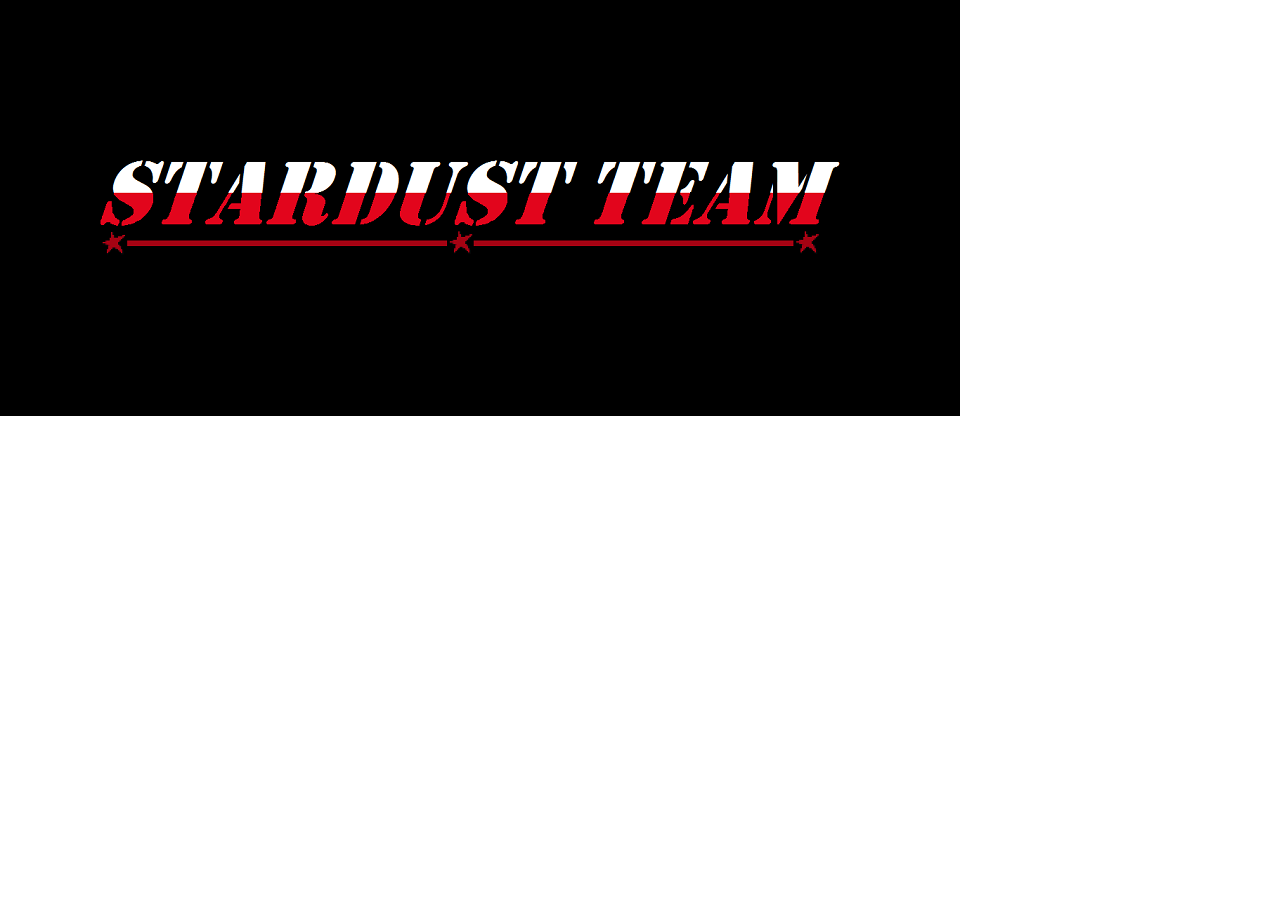
<file: mario/mario.html>
<!DOCTYPE html>
<html lang="en">
<head>
	
	<meta charset="utf-8">
	
	<title>MarioAlpha15</title>
	
	<meta id="viewport" name="viewport" content="width=device-width, initial-scale=1.0, maximum-scale=1.0, user-scalable=no" />
	<meta name="apple-mobile-web-app-capable" content="yes">
	
	
	<link rel="shortcut icon" type="image/png" href="./favicon.png">
	
	
	<script type="text/javascript" src="./lib/howler.min.js"></script>
	<script type="text/javascript" src="./lib/pako.min.js"></script>
	<script type="text/javascript" src="./lib/FileSaver.min.js"></script>
	<script type="text/javascript" src="./MarioAlpha15.js"></script>
	
	<script>
		window.addEventListener ("touchmove", function (event) { event.preventDefault (); }, { capture: false, passive: false });
		if (typeof window.devicePixelRatio != 'undefined' && window.devicePixelRatio > 2) {
			var meta = document.getElementById ("viewport");
			meta.setAttribute ('content', 'width=device-width, initial-scale=' + (2 / window.devicePixelRatio) + ', user-scalable=no');
		}
	</script>
	
	<style>
		html,body { margin: 0; padding: 0; height: 100%; overflow: hidden; }
		#openfl-content { background: #000000; width: 960px; height: 416px; }

	</style>
	
</head>
<body>
	
	<noscript>This webpage makes extensive use of JavaScript. Please enable JavaScript in your web browser to view this page.</noscript>
	
	<div id="openfl-content"></div>
	
	<script type="text/javascript">
		lime.embed ("MarioAlpha15", "openfl-content", 960, 416, { parameters: {} });
	</script>
	
</body>
</html>
</file>
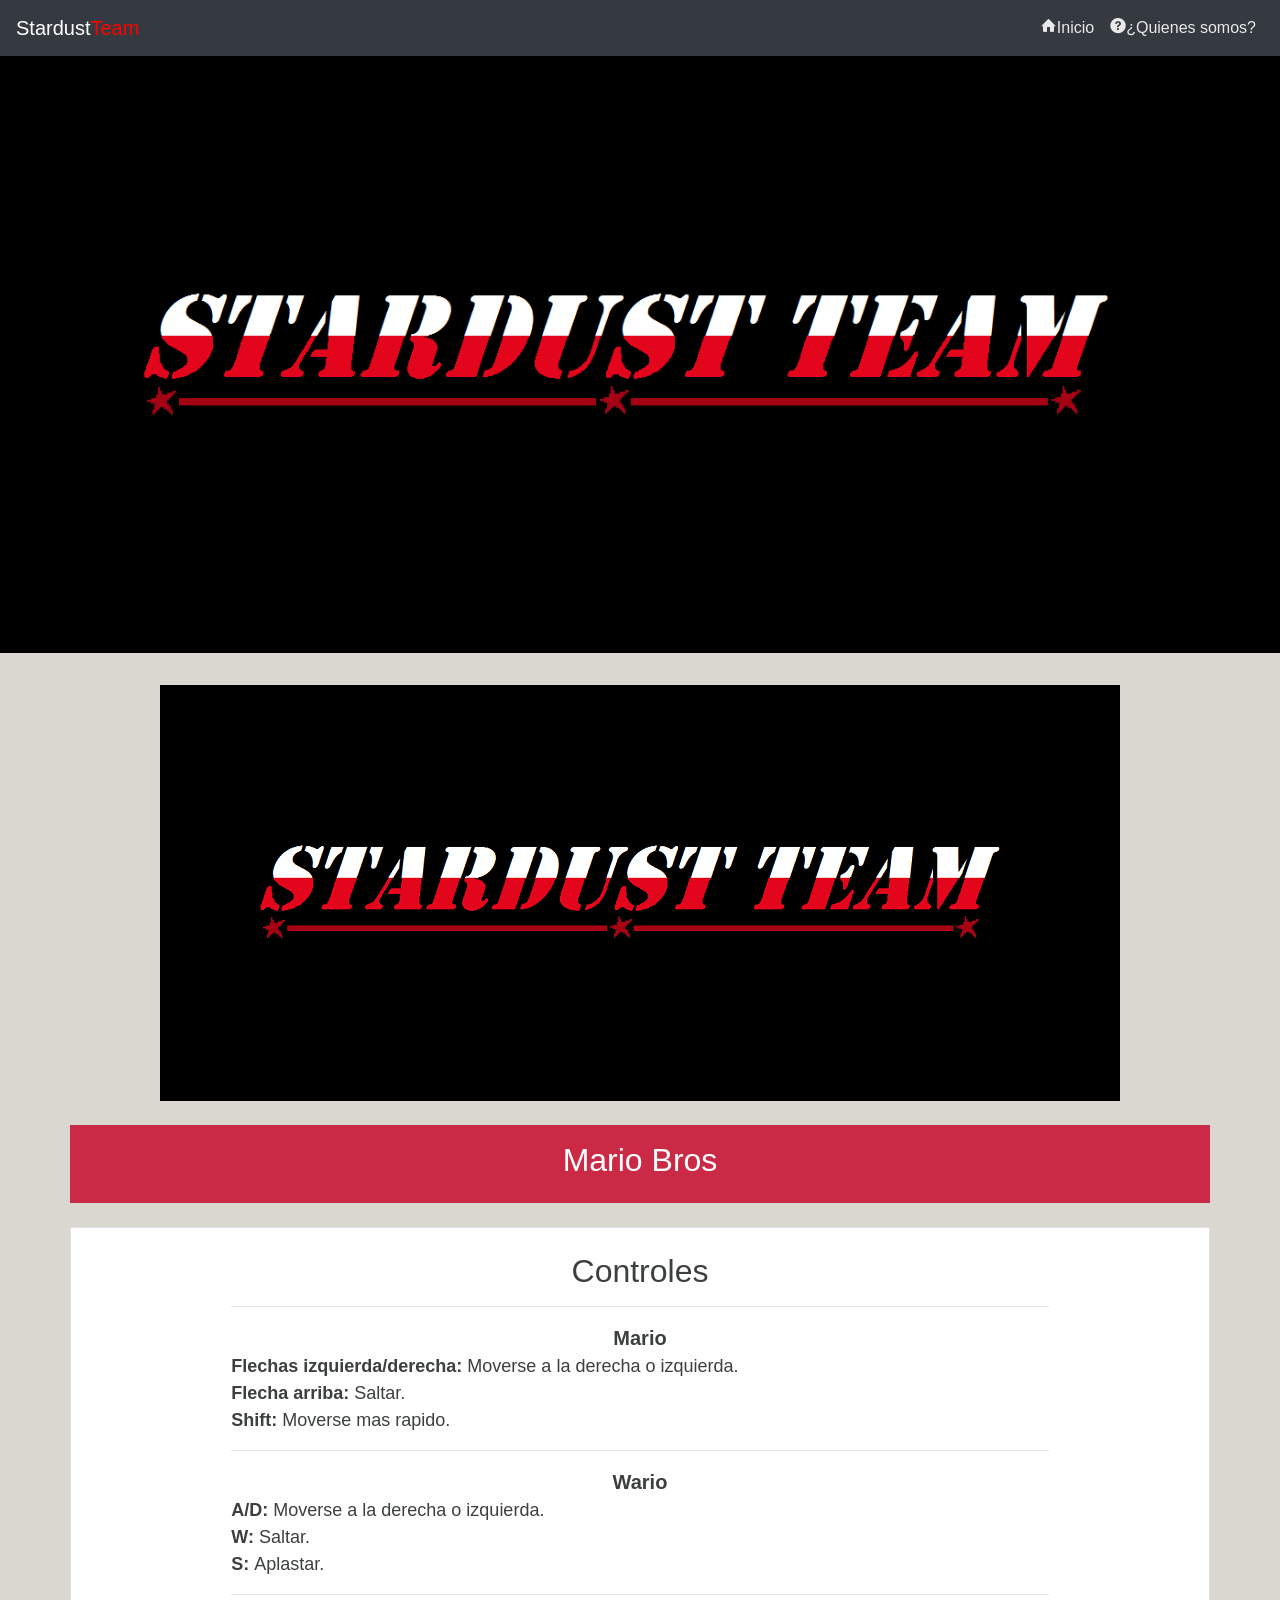
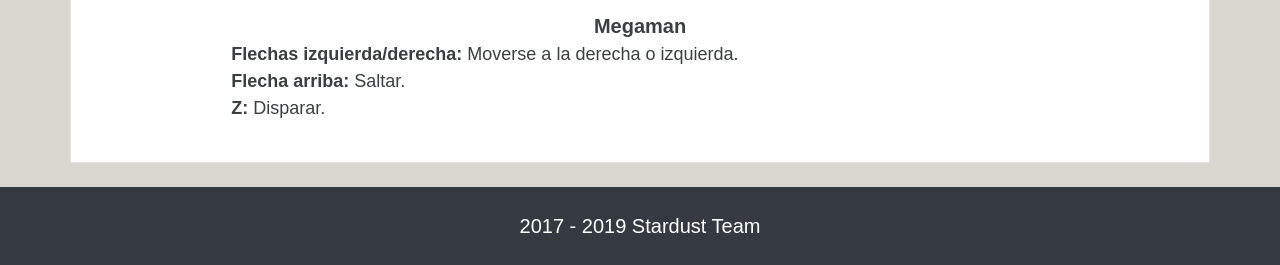
<file: games/mario/mario.html>
<!DOCTYPE html>
<html lang="en">
<head>

	<meta charset="utf-8">

	<title>Mario Bros</title>

	<meta name="viewport" content="width=device-width, initial-scale=1.0">
	<meta http-equiv="X-UA-Compatible" content="ie=edge">

	<link rel="shortcut icon" type="image/png" href="./favicon.png">
	<link rel="stylesheet" href="../../css/bootstrap.min.css">
  <link rel="stylesheet" href="../../iconos/style.css"/>
  <link rel="stylesheet" href="../../css/style1.css"/>

	<script type="text/javascript" src="./lib/howler.min.js"></script>
	<script type="text/javascript" src="./lib/pako.min.js"></script>
	<script type="text/javascript" src="./lib/FileSaver.min.js"></script>
	<script type="text/javascript" src="./MarioAlpha15.js"></script>

	<script>
		window.addEventListener ("touchmove", function (event) { event.preventDefault (); }, { capture: false, passive: false });
		if (typeof window.devicePixelRatio != 'undefined' && window.devicePixelRatio > 2) {
			var meta = document.getElementById ("viewport");
			meta.setAttribute ('content', 'width=device-width, initial-scale=' + (2 / window.devicePixelRatio) + ', user-scalable=no');
		}
	</script>

	<style>
		html,body { margin: 0; padding: 0;}
		#openfl-content { background: #000000; width: 960px; height: 416px; }

	</style>

</head>
<body>

	<noscript>This webpage makes extensive use of JavaScript. Please enable JavaScript in your web browser to view this page.</noscript>
	<header>
		<nav class="navbar navbar-expand-md navbar-dark bg-dark">
			<a class="navbar-brand" href="../../index.html"><span style="color:white;">Stardust</span><span style="color:red;">Team</span></a>
			<button class="navbar-toggler" type="button" data-toggle="collapse" data-target="#navbarCollapse" aria-controls="navbarCollapse" aria-expanded="false" aria-label="Toggle navigation">
				<span class="navbar-toggler-icon"></span>
			</button>
			<div class="collapse navbar-collapse" id="navbarCollapse">
				<ul class="navbar-nav ml-auto">
					<li class="nav-item">
						<a class="nav-link" href="../../index.html"><span class="nav-opcion"><span class="icon-home"></span>Inicio</span></a>
					</li>
					<li class="nav-item">
						<a class="nav-link" href="../../articulos/info.html"><span class="nav-opcion"><span class="icon-help-with-circle"></span>¿Quienes somos?</span></a>
					</li>
				</ul>
			</div>
		</nav>
	</header>
	<div class="container-fluid text-center" style="background:black;">
		<img src="../../img/stardustLogo.png" class="img-fluid"/>
	</div>
	<!--Juego-->
	<div id="openfl-content" class="contenedorJuego"></div>

	<div class="container">
		<div class="row">
			<div class="col-12 pt-3 pb-3 mt-4 mb-4 text-center tituloArticulos"><h2>Mario Bros</h2></div>
		</div>

		<div class="row justify-content-center articulo border">
			<!-- Articulos -->
			<div class="col-lg-9 no-padding">
				<article>
					<h2>Controles</h2>
					<hr />
					<span class="titulo-controles"><strong>Mario</strong></span><br />
					<p>
						<strong>Flechas izquierda/derecha: </strong>Moverse a la derecha o izquierda.<br />
						<strong>Flecha arriba: </strong>Saltar.<br />
						<strong>Shift: </strong>Moverse mas rapido.<br />
					</p>
					<hr />
					<span class="titulo-controles"><strong>Wario</strong></span><br />
					<p>
						<strong>A/D: </strong>Moverse a la derecha o izquierda.<br />
						<strong>W: </strong>Saltar.<br />
						<strong>S: </strong>Aplastar.<br />
					</p>
					<hr />
					<span class="titulo-controles"><strong>Megaman</strong></span><br />
					<p>
						<strong>Flechas izquierda/derecha: </strong>Moverse a la derecha o izquierda.<br />
						<strong>Flecha arriba: </strong>Saltar.<br />
						<strong>Z: </strong>Disparar.<br />
					</p>
				</article>
			</div>
			<!-- Fin articulos -->
		</div>
	</div>
	<!-- Fin contenedor contenido -->
	<footer class="container-fluid text-center bg-dark pt-4 pb-4 mt-4">
		<p class="mb-0">
			2017 - 2019 Stardust Team
		</p>
	</footer>

	<script type="text/javascript">
		lime.embed ("MarioAlpha15", "openfl-content", 960, 416, { parameters: {} });
	</script>
	<script src="../../js/jquery-3.2.1.slim.min.js"></script>
  <script src="../../js/popper.min.js"></script>
  <script src="../../js/bootstrap.min.js"></script>
</body>
</html>
</file>
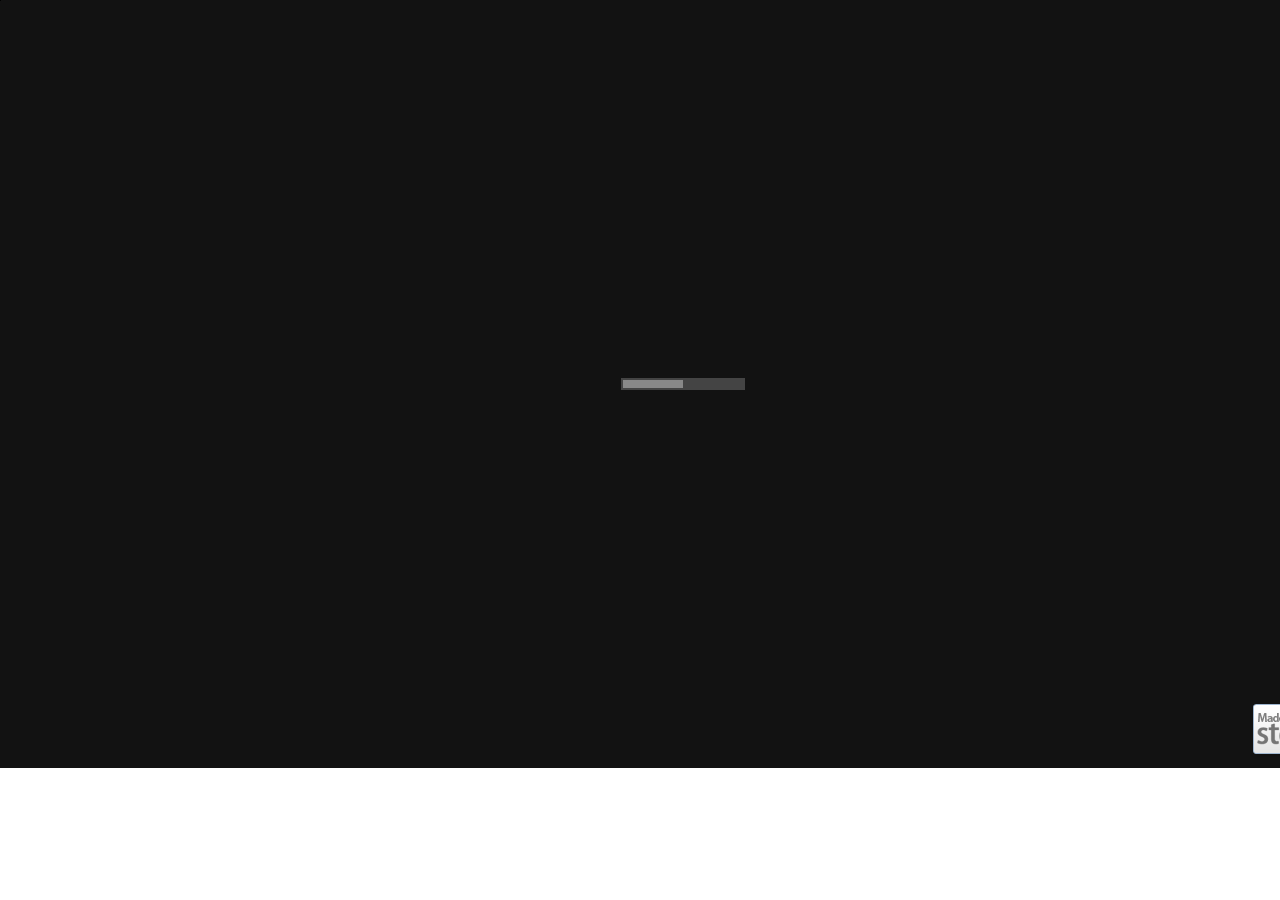
<file: games/MyFirstJob/MyFirstJob.html>
<!DOCTYPE html>
<html lang="en">
<head>
	
	<meta charset="utf-8">
	
	<title>MyFirstJobDemoEdit</title>
	
	<meta id="viewport" name="viewport" content="width=device-width, initial-scale=1.0, maximum-scale=1.0, user-scalable=no" />
	<meta name="apple-mobile-web-app-capable" content="yes">
	
	
	<link rel="shortcut icon" type="image/png" href="./favicon.png">
	
	
	<script type="text/javascript" src="./lib/howler.min.js"></script>
	<script type="text/javascript" src="./lib/pako.min.js"></script>
	<script type="text/javascript" src="./lib/FileSaver.min.js"></script>
	<script type="text/javascript" src="./MyFirstJobDemoEdit.js"></script>
	
	<script>
		window.addEventListener ("touchmove", function (event) { event.preventDefault (); }, { capture: false, passive: false });
		if (typeof window.devicePixelRatio != 'undefined' && window.devicePixelRatio > 2) {
			var meta = document.getElementById ("viewport");
			meta.setAttribute ('content', 'width=device-width, initial-scale=' + (2 / window.devicePixelRatio) + ', user-scalable=no');
		}
	</script>
	
	<style>
		html,body { margin: 0; padding: 0; height: 100%; overflow: hidden; }
		#openfl-content { background: #000000; width: 1366px; height: 768px; }

	</style>
	
</head>
<body>
	
	<noscript>This webpage makes extensive use of JavaScript. Please enable JavaScript in your web browser to view this page.</noscript>
	
	<div id="openfl-content"></div>
	
	<script type="text/javascript">
		lime.embed ("MyFirstJobDemoEdit", "openfl-content", 1366, 768, { parameters: {} });
	</script>
	
</body>
</html>
</file>
<file: iconos/style.css>
@font-face {
  font-family: 'icomoon';
  src:  url('fonts/icomoon.eot?9gnwon');
  src:  url('fonts/icomoon.eot?9gnwon#iefix') format('embedded-opentype'),
    url('fonts/icomoon.ttf?9gnwon') format('truetype'),
    url('fonts/icomoon.woff?9gnwon') format('woff'),
    url('fonts/icomoon.svg?9gnwon#icomoon') format('svg');
  font-weight: normal;
  font-style: normal;
}

[class^="icon-"], [class*=" icon-"] {
  /* use !important to prevent issues with browser extensions that change fonts */
  font-family: 'icomoon' !important;
  speak: none;
  font-style: normal;
  font-weight: normal;
  font-variant: normal;
  text-transform: none;
  line-height: 1;

  /* Better Font Rendering =========== */
  -webkit-font-smoothing: antialiased;
  -moz-osx-font-smoothing: grayscale;
}

.icon-add-to-list:before {
  content: "\e900";
}
.icon-classic-computer:before {
  content: "\e901";
}
.icon-controller-fast-backward:before {
  content: "\e902";
}
.icon-creative-commons-attribution:before {
  content: "\e903";
}
.icon-creative-commons-noderivs:before {
  content: "\e904";
}
.icon-creative-commons-noncommercial-eu:before {
  content: "\e905";
}
.icon-creative-commons-noncommercial-us:before {
  content: "\e906";
}
.icon-creative-commons-public-domain:before {
  content: "\e907";
}
.icon-creative-commons-remix:before {
  content: "\e908";
}
.icon-creative-commons-share:before {
  content: "\e909";
}
.icon-creative-commons-sharealike:before {
  content: "\e90a";
}
.icon-creative-commons:before {
  content: "\e90b";
}
.icon-document-landscape:before {
  content: "\e90c";
}
.icon-remove-user:before {
  content: "\e90d";
}
.icon-warning:before {
  content: "\e90e";
}
.icon-arrow-bold-down:before {
  content: "\e90f";
}
.icon-arrow-bold-left:before {
  content: "\e910";
}
.icon-arrow-bold-right:before {
  content: "\e911";
}
.icon-arrow-bold-up:before {
  content: "\e912";
}
.icon-arrow-down:before {
  content: "\e913";
}
.icon-arrow-left:before {
  content: "\e914";
}
.icon-arrow-long-down:before {
  content: "\e915";
}
.icon-arrow-long-left:before {
  content: "\e916";
}
.icon-arrow-long-right:before {
  content: "\e917";
}
.icon-arrow-long-up:before {
  content: "\e918";
}
.icon-arrow-right:before {
  content: "\e919";
}
.icon-arrow-up:before {
  content: "\e91a";
}
.icon-arrow-with-circle-down:before {
  content: "\e91b";
}
.icon-arrow-with-circle-left:before {
  content: "\e91c";
}
.icon-arrow-with-circle-right:before {
  content: "\e91d";
}
.icon-arrow-with-circle-up:before {
  content: "\e91e";
}
.icon-bookmark:before {
  content: "\e91f";
}
.icon-bookmarks:before {
  content: "\e920";
}
.icon-chevron-down:before {
  content: "\e921";
}
.icon-chevron-left:before {
  content: "\e922";
}
.icon-chevron-right:before {
  content: "\e923";
}
.icon-chevron-small-down:before {
  content: "\e924";
}
.icon-chevron-small-left:before {
  content: "\e925";
}
.icon-chevron-small-right:before {
  content: "\e926";
}
.icon-chevron-small-up:before {
  content: "\e927";
}
.icon-chevron-thin-down:before {
  content: "\e928";
}
.icon-chevron-thin-left:before {
  content: "\e929";
}
.icon-chevron-thin-right:before {
  content: "\e92a";
}
.icon-chevron-thin-up:before {
  content: "\e92b";
}
.icon-chevron-up:before {
  content: "\e92c";
}
.icon-chevron-with-circle-down:before {
  content: "\e92d";
}
.icon-chevron-with-circle-left:before {
  content: "\e92e";
}
.icon-chevron-with-circle-right:before {
  content: "\e92f";
}
.icon-chevron-with-circle-up:before {
  content: "\e930";
}
.icon-cloud:before {
  content: "\e931";
}
.icon-controller-fast-forward:before {
  content: "\e932";
}
.icon-controller-jump-to-start:before {
  content: "\e933";
}
.icon-controller-next:before {
  content: "\e934";
}
.icon-controller-paus:before {
  content: "\e935";
}
.icon-controller-play:before {
  content: "\e936";
}
.icon-controller-record:before {
  content: "\e937";
}
.icon-controller-stop:before {
  content: "\e938";
}
.icon-controller-volume:before {
  content: "\e939";
}
.icon-dot-single:before {
  content: "\e93a";
}
.icon-dots-three-horizontal:before {
  content: "\e93b";
}
.icon-dots-three-vertical:before {
  content: "\e93c";
}
.icon-dots-two-horizontal:before {
  content: "\e93d";
}
.icon-dots-two-vertical:before {
  content: "\e93e";
}
.icon-download:before {
  content: "\e93f";
}
.icon-emoji-flirt:before {
  content: "\e940";
}
.icon-flow-branch:before {
  content: "\e941";
}
.icon-flow-cascade:before {
  content: "\e942";
}
.icon-flow-line:before {
  content: "\e943";
}
.icon-flow-parallel:before {
  content: "\e944";
}
.icon-flow-tree:before {
  content: "\e945";
}
.icon-install:before {
  content: "\e946";
}
.icon-layers:before {
  content: "\e947";
}
.icon-open-book:before {
  content: "\e948";
}
.icon-resize-100:before {
  content: "\e949";
}
.icon-resize-full-screen:before {
  content: "\e94a";
}
.icon-save:before {
  content: "\e94b";
}
.icon-select-arrows:before {
  content: "\e94c";
}
.icon-sound-mute:before {
  content: "\e94d";
}
.icon-sound:before {
  content: "\e94e";
}
.icon-trash:before {
  content: "\e94f";
}
.icon-triangle-down:before {
  content: "\e950";
}
.icon-triangle-left:before {
  content: "\e951";
}
.icon-triangle-right:before {
  content: "\e952";
}
.icon-triangle-up:before {
  content: "\e953";
}
.icon-uninstall:before {
  content: "\e954";
}
.icon-upload-to-cloud:before {
  content: "\e955";
}
.icon-upload:before {
  content: "\e956";
}
.icon-add-user:before {
  content: "\e957";
}
.icon-address:before {
  content: "\e958";
}
.icon-adjust:before {
  content: "\e959";
}
.icon-air:before {
  content: "\e95a";
}
.icon-aircraft-landing:before {
  content: "\e95b";
}
.icon-aircraft-take-off:before {
  content: "\e95c";
}
.icon-aircraft:before {
  content: "\e95d";
}
.icon-align-bottom:before {
  content: "\e95e";
}
.icon-align-horizontal-middle:before {
  content: "\e95f";
}
.icon-align-left:before {
  content: "\e960";
}
.icon-align-right:before {
  content: "\e961";
}
.icon-align-top:before {
  content: "\e962";
}
.icon-align-vertical-middle:before {
  content: "\e963";
}
.icon-archive:before {
  content: "\e964";
}
.icon-area-graph:before {
  content: "\e965";
}
.icon-attachment:before {
  content: "\e966";
}
.icon-awareness-ribbon:before {
  content: "\e967";
}
.icon-back-in-time:before {
  content: "\e968";
}
.icon-back:before {
  content: "\e969";
}
.icon-bar-graph:before {
  content: "\e96a";
}
.icon-battery:before {
  content: "\e96b";
}
.icon-beamed-note:before {
  content: "\e96c";
}
.icon-bell:before {
  content: "\e96d";
}
.icon-blackboard:before {
  content: "\e96e";
}
.icon-block:before {
  content: "\e96f";
}
.icon-book:before {
  content: "\e970";
}
.icon-bowl:before {
  content: "\e971";
}
.icon-box:before {
  content: "\e972";
}
.icon-briefcase:before {
  content: "\e973";
}
.icon-browser:before {
  content: "\e974";
}
.icon-brush:before {
  content: "\e975";
}
.icon-bucket:before {
  content: "\e976";
}
.icon-cake:before {
  content: "\e977";
}
.icon-calculator:before {
  content: "\e978";
}
.icon-calendar:before {
  content: "\e979";
}
.icon-camera:before {
  content: "\e97a";
}
.icon-ccw:before {
  content: "\e97b";
}
.icon-chat:before {
  content: "\e97c";
}
.icon-check:before {
  content: "\e97d";
}
.icon-circle-with-cross:before {
  content: "\e97e";
}
.icon-circle-with-minus:before {
  content: "\e97f";
}
.icon-circle-with-plus:before {
  content: "\e980";
}
.icon-circle:before {
  content: "\e981";
}
.icon-circular-graph:before {
  content: "\e982";
}
.icon-clapperboard:before {
  content: "\e983";
}
.icon-clipboard:before {
  content: "\e984";
}
.icon-clock:before {
  content: "\e985";
}
.icon-code:before {
  content: "\e986";
}
.icon-cog:before {
  content: "\e987";
}
.icon-colours:before {
  content: "\e988";
}
.icon-compass:before {
  content: "\e989";
}
.icon-copy:before {
  content: "\e98a";
}
.icon-credit-card:before {
  content: "\e98b";
}
.icon-credit:before {
  content: "\e98c";
}
.icon-cross:before {
  content: "\e98d";
}
.icon-cup:before {
  content: "\e98e";
}
.icon-cw:before {
  content: "\e98f";
}
.icon-cycle:before {
  content: "\e990";
}
.icon-database:before {
  content: "\e991";
}
.icon-dial-pad:before {
  content: "\e992";
}
.icon-direction:before {
  content: "\e993";
}
.icon-document:before {
  content: "\e994";
}
.icon-documents:before {
  content: "\e995";
}
.icon-drink:before {
  content: "\e996";
}
.icon-drive:before {
  content: "\e997";
}
.icon-drop:before {
  content: "\e998";
}
.icon-edit:before {
  content: "\e999";
}
.icon-email:before {
  content: "\e99a";
}
.icon-emoji-happy:before {
  content: "\e99b";
}
.icon-emoji-neutral:before {
  content: "\e99c";
}
.icon-emoji-sad:before {
  content: "\e99d";
}
.icon-erase:before {
  content: "\e99e";
}
.icon-eraser:before {
  content: "\e99f";
}
.icon-export:before {
  content: "\e9a0";
}
.icon-eye:before {
  content: "\e9a1";
}
.icon-feather:before {
  content: "\e9a2";
}
.icon-flag:before {
  content: "\e9a3";
}
.icon-flash:before {
  content: "\e9a4";
}
.icon-flashlight:before {
  content: "\e9a5";
}
.icon-flat-brush:before {
  content: "\e9a6";
}
.icon-folder-images:before {
  content: "\e9a7";
}
.icon-folder-music:before {
  content: "\e9a8";
}
.icon-folder-video:before {
  content: "\e9a9";
}
.icon-folder:before {
  content: "\e9aa";
}
.icon-forward:before {
  content: "\e9ab";
}
.icon-funnel:before {
  content: "\e9ac";
}
.icon-game-controller:before {
  content: "\e9ad";
}
.icon-gauge:before {
  content: "\e9ae";
}
.icon-globe:before {
  content: "\e9af";
}
.icon-graduation-cap:before {
  content: "\e9b0";
}
.icon-grid:before {
  content: "\e9b1";
}
.icon-hair-cross:before {
  content: "\e9b2";
}
.icon-hand:before {
  content: "\e9b3";
}
.icon-heart-outlined:before {
  content: "\e9b4";
}
.icon-heart:before {
  content: "\e9b5";
}
.icon-help-with-circle:before {
  content: "\e9b6";
}
.icon-help:before {
  content: "\e9b7";
}
.icon-home:before {
  content: "\e9b8";
}
.icon-hour-glass:before {
  content: "\e9b9";
}
.icon-image-inverted:before {
  content: "\e9ba";
}
.icon-image:before {
  content: "\e9bb";
}
.icon-images:before {
  content: "\e9bc";
}
.icon-inbox:before {
  content: "\e9bd";
}
.icon-infinity:before {
  content: "\e9be";
}
.icon-info-with-circle:before {
  content: "\e9bf";
}
.icon-info:before {
  content: "\e9c0";
}
.icon-key:before {
  content: "\e9c1";
}
.icon-keyboard:before {
  content: "\e9c2";
}
.icon-lab-flask:before {
  content: "\e9c3";
}
.icon-landline:before {
  content: "\e9c4";
}
.icon-language:before {
  content: "\e9c5";
}
.icon-laptop:before {
  content: "\e9c6";
}
.icon-leaf:before {
  content: "\e9c7";
}
.icon-level-down:before {
  content: "\e9c8";
}
.icon-level-up:before {
  content: "\e9c9";
}
.icon-lifebuoy:before {
  content: "\e9ca";
}
.icon-light-bulb:before {
  content: "\e9cb";
}
.icon-light-down:before {
  content: "\e9cc";
}
.icon-light-up:before {
  content: "\e9cd";
}
.icon-line-graph:before {
  content: "\e9ce";
}
.icon-link:before {
  content: "\e9cf";
}
.icon-list:before {
  content: "\e9d0";
}
.icon-location-pin:before {
  content: "\e9d1";
}
.icon-location:before {
  content: "\e9d2";
}
.icon-lock-open:before {
  content: "\e9d3";
}
.icon-lock:before {
  content: "\e9d4";
}
.icon-log-out:before {
  content: "\e9d5";
}
.icon-login:before {
  content: "\e9d6";
}
.icon-loop:before {
  content: "\e9d7";
}
.icon-magnet:before {
  content: "\e9d8";
}
.icon-magnifying-glass:before {
  content: "\e9d9";
}
.icon-mail:before {
  content: "\e9da";
}
.icon-man:before {
  content: "\e9db";
}
.icon-map:before {
  content: "\e9dc";
}
.icon-mask:before {
  content: "\e9dd";
}
.icon-medal:before {
  content: "\e9de";
}
.icon-megaphone:before {
  content: "\e9df";
}
.icon-menu:before {
  content: "\e9e0";
}
.icon-message:before {
  content: "\e9e1";
}
.icon-mic:before {
  content: "\e9e2";
}
.icon-minus:before {
  content: "\e9e3";
}
.icon-mobile:before {
  content: "\e9e4";
}
.icon-modern-mic:before {
  content: "\e9e5";
}
.icon-moon:before {
  content: "\e9e6";
}
.icon-mouse:before {
  content: "\e9e7";
}
.icon-music:before {
  content: "\e9e8";
}
.icon-network:before {
  content: "\e9e9";
}
.icon-new-message:before {
  content: "\e9ea";
}
.icon-new:before {
  content: "\e9eb";
}
.icon-news:before {
  content: "\e9ec";
}
.icon-note:before {
  content: "\e9ed";
}
.icon-notification:before {
  content: "\e9ee";
}
.icon-old-mobile:before {
  content: "\e9ef";
}
.icon-old-phone:before {
  content: "\e9f0";
}
.icon-palette:before {
  content: "\e9f1";
}
.icon-paper-plane:before {
  content: "\e9f2";
}
.icon-pencil:before {
  content: "\e9f3";
}
.icon-phone:before {
  content: "\e9f4";
}
.icon-pie-chart:before {
  content: "\e9f5";
}
.icon-pin:before {
  content: "\e9f6";
}
.icon-plus:before {
  content: "\e9f7";
}
.icon-popup:before {
  content: "\e9f8";
}
.icon-power-plug:before {
  content: "\e9f9";
}
.icon-price-ribbon:before {
  content: "\e9fa";
}
.icon-price-tag:before {
  content: "\e9fb";
}
.icon-print:before {
  content: "\e9fc";
}
.icon-progress-empty:before {
  content: "\e9fd";
}
.icon-progress-full:before {
  content: "\e9fe";
}
.icon-progress-one:before {
  content: "\e9ff";
}
.icon-progress-two:before {
  content: "\ea00";
}
.icon-publish:before {
  content: "\ea01";
}
.icon-quote:before {
  content: "\ea02";
}
.icon-radio:before {
  content: "\ea03";
}
.icon-reply-all:before {
  content: "\ea04";
}
.icon-reply:before {
  content: "\ea05";
}
.icon-retweet:before {
  content: "\ea06";
}
.icon-rocket:before {
  content: "\ea07";
}
.icon-round-brush:before {
  content: "\ea08";
}
.icon-rss:before {
  content: "\ea09";
}
.icon-ruler:before {
  content: "\ea0a";
}
.icon-scissors:before {
  content: "\ea0b";
}
.icon-share-alternitive:before {
  content: "\ea0c";
}
.icon-share:before {
  content: "\ea0d";
}
.icon-shareable:before {
  content: "\ea0e";
}
.icon-shield:before {
  content: "\ea0f";
}
.icon-shop:before {
  content: "\ea10";
}
.icon-shopping-bag:before {
  content: "\ea11";
}
.icon-shopping-basket:before {
  content: "\ea12";
}
.icon-shopping-cart:before {
  content: "\ea13";
}
.icon-shuffle:before {
  content: "\ea14";
}
.icon-signal:before {
  content: "\ea15";
}
.icon-sound-mix:before {
  content: "\ea16";
}
.icon-sports-club:before {
  content: "\ea17";
}
.icon-spreadsheet:before {
  content: "\ea18";
}
.icon-squared-cross:before {
  content: "\ea19";
}
.icon-squared-minus:before {
  content: "\ea1a";
}
.icon-squared-plus:before {
  content: "\ea1b";
}
.icon-star-outlined:before {
  content: "\ea1c";
}
.icon-star:before {
  content: "\ea1d";
}
.icon-stopwatch:before {
  content: "\ea1e";
}
.icon-suitcase:before {
  content: "\ea1f";
}
.icon-swap:before {
  content: "\ea20";
}
.icon-sweden:before {
  content: "\ea21";
}
.icon-switch:before {
  content: "\ea22";
}
.icon-tablet:before {
  content: "\ea23";
}
.icon-tag:before {
  content: "\ea24";
}
.icon-text-document-inverted:before {
  content: "\ea25";
}
.icon-text-document:before {
  content: "\ea26";
}
.icon-text:before {
  content: "\ea27";
}
.icon-thermometer:before {
  content: "\ea28";
}
.icon-thumbs-down:before {
  content: "\ea29";
}
.icon-thumbs-up:before {
  content: "\ea2a";
}
.icon-thunder-cloud:before {
  content: "\ea2b";
}
.icon-ticket:before {
  content: "\ea2c";
}
.icon-time-slot:before {
  content: "\ea2d";
}
.icon-tools:before {
  content: "\ea2e";
}
.icon-traffic-cone:before {
  content: "\ea2f";
}
.icon-tree:before {
  content: "\ea30";
}
.icon-trophy:before {
  content: "\ea31";
}
.icon-tv:before {
  content: "\ea32";
}
.icon-typing:before {
  content: "\ea33";
}
.icon-unread:before {
  content: "\ea34";
}
.icon-untag:before {
  content: "\ea35";
}
.icon-user:before {
  content: "\ea36";
}
.icon-users:before {
  content: "\ea37";
}
.icon-v-card:before {
  content: "\ea38";
}
.icon-video:before {
  content: "\ea39";
}
.icon-vinyl:before {
  content: "\ea3a";
}
.icon-voicemail:before {
  content: "\ea3b";
}
.icon-wallet:before {
  content: "\ea3c";
}
.icon-water:before {
  content: "\ea3d";
}
.icon-px-with-circle:before {
  content: "\ea3e";
}
.icon-px:before {
  content: "\ea3f";
}
.icon-basecamp:before {
  content: "\ea40";
}
.icon-behance:before {
  content: "\ea41";
}
.icon-creative-cloud:before {
  content: "\ea42";
}
.icon-dropbox:before {
  content: "\ea43";
}
.icon-evernote:before {
  content: "\ea44";
}
.icon-flattr:before {
  content: "\ea45";
}
.icon-foursquare:before {
  content: "\ea46";
}
.icon-google-drive:before {
  content: "\ea47";
}
.icon-google-hangouts:before {
  content: "\ea48";
}
.icon-grooveshark:before {
  content: "\ea49";
}
.icon-icloud:before {
  content: "\ea4a";
}
.icon-mixi:before {
  content: "\ea4b";
}
.icon-onedrive:before {
  content: "\ea4c";
}
.icon-paypal:before {
  content: "\ea4d";
}
.icon-picasa:before {
  content: "\ea4e";
}
.icon-qq:before {
  content: "\ea4f";
}
.icon-rdio-with-circle:before {
  content: "\ea50";
}
.icon-renren:before {
  content: "\ea51";
}
.icon-scribd:before {
  content: "\ea52";
}
.icon-sina-weibo:before {
  content: "\ea53";
}
.icon-skype-with-circle:before {
  content: "\ea54";
}
.icon-skype:before {
  content: "\ea55";
}
.icon-slideshare:before {
  content: "\ea56";
}
.icon-smashing:before {
  content: "\ea57";
}
.icon-soundcloud:before {
  content: "\ea58";
}
.icon-spotify-with-circle:before {
  content: "\ea59";
}
.icon-spotify:before {
  content: "\ea5a";
}
.icon-swarm:before {
  content: "\ea5b";
}
.icon-vine-with-circle:before {
  content: "\ea5c";
}
.icon-vine:before {
  content: "\ea5d";
}
.icon-vk-alternitive:before {
  content: "\ea5e";
}
.icon-vk-with-circle:before {
  content: "\ea5f";
}
.icon-vk:before {
  content: "\ea60";
}
.icon-xing-with-circle:before {
  content: "\ea61";
}
.icon-xing:before {
  content: "\ea62";
}
.icon-yelp:before {
  content: "\ea63";
}
.icon-dribbble-with-circle:before {
  content: "\ea64";
}
.icon-dribbble:before {
  content: "\ea65";
}
.icon-facebook-with-circle:before {
  content: "\ea66";
}
.icon-facebook:before {
  content: "\ea67";
}
.icon-flickr-with-circle:before {
  content: "\ea68";
}
.icon-flickr:before {
  content: "\ea69";
}
.icon-github-with-circle:before {
  content: "\ea6a";
}
.icon-github:before {
  content: "\ea6b";
}
.icon-google-with-circle:before {
  content: "\ea6c";
}
.icon-google:before {
  content: "\ea6d";
}
.icon-instagram-with-circle:before {
  content: "\ea6e";
}
.icon-instagram:before {
  content: "\ea6f";
}
.icon-lastfm-with-circle:before {
  content: "\ea70";
}
.icon-lastfm:before {
  content: "\ea71";
}
.icon-linkedin-with-circle:before {
  content: "\ea72";
}
.icon-linkedin:before {
  content: "\ea73";
}
.icon-pinterest-with-circle:before {
  content: "\ea74";
}
.icon-pinterest:before {
  content: "\ea75";
}
.icon-rdio:before {
  content: "\ea76";
}
.icon-stumbleupon-with-circle:before {
  content: "\ea77";
}
.icon-stumbleupon:before {
  content: "\ea78";
}
.icon-tumblr-with-circle:before {
  content: "\ea79";
}
.icon-tumblr:before {
  content: "\ea7a";
}
.icon-twitter-with-circle:before {
  content: "\ea7b";
}
.icon-twitter:before {
  content: "\ea7c";
}
.icon-vimeo-with-circle:before {
  content: "\ea7d";
}
.icon-vimeo:before {
  content: "\ea7e";
}
.icon-youtube-with-circle:before {
  content: "\ea7f";
}
.icon-youtube:before {
  content: "\ea80";
}
</file>
<file: css/style1.css>
body{
  background: rgb(217, 215, 208);
}
.nav-opcion{
  color: rgb(232, 233, 232);
  -webkit-transition: color ease .3s;
  -o-transition: color ease .3s;
  transition: color ease .3s;
}
.nav-opcion:hover{
  color: rgb(171, 181, 171);
}
.tituloArticulos{
  background: rgb(203, 42, 71);
  color: white;
}
.no-padding{
  padding: 0px 0px;
}
.articulo{
  background: white;
  font-family: Calibri, arial, sans-serif;
  color: rgb(60, 63, 64);
  padding: 1.5em 1.5em;
  text-align: center;
  margin-bottom: 10px;
  overflow: hidden;
}
.articulo p{
  font-size: 18px;
  text-align: justify;
}
.boton{
  background: rgb(203, 42, 71);
  border: none;
}
.boton:hover{
  border: none;
  background: rgb(167, 34, 58);
}
.botonCompleto{
  background: rgb(203, 42, 71);
  border: none;
  width: 100%;
}
.botonCompleto:hover{
  border: none;
  background: rgb(167, 34, 58);
}
.articulo img{
  width:100%;
}
aside{
  padding: 0;
}
aside .cont-aside{
  background: white;
  font-family: Calibri, arial, sans-serif;
  color: rgb(60, 63, 64);
  padding: 1.5em 1.5em;
  text-align: center;
  margin-bottom: 10px;
  overflow: hidden;
}
.borde-izq{
  border-left: solid 10px rgb(217, 215, 208);
}
footer{
  color: white;
  font-family: Roboto, Calibri, arial;
  font-size: 20px;
}
.contenedorJuego{
  margin: 0 auto;
  margin-top: 2em;
}
.titulo-controles{
  font-size: 20px;
}
.tituloContenedor{
  width: 100%;
  box-sizing: border-box;
  margin: 0;
  background: rgb(203, 42, 71);
  font-size: 16px;
  text-align: center;
  color: white;
}
.filtros{
  height: 380px;
}
</file>
<file: iconos/demo-files/demo.css>
body {
  padding: 0;
  margin: 0;
  font-family: sans-serif;
  font-size: 1em;
  line-height: 1.5;
  color: #555;
  background: #fff;
}
h1 {
  font-size: 1.5em;
  font-weight: normal;
}
small {
  font-size: .66666667em;
}
a {
  color: #e74c3c;
  text-decoration: none;
}
a:hover, a:focus {
  box-shadow: 0 1px #e74c3c;
}
.bshadow0, input {
  box-shadow: inset 0 -2px #e7e7e7;
}
input:hover {
  box-shadow: inset 0 -2px #ccc;
}
input, fieldset {
  font-family: sans-serif;
  font-size: 1em;
  margin: 0;
  padding: 0;
  border: 0;
}
input {
  color: inherit;
  line-height: 1.5;
  height: 1.5em;
  padding: .25em 0;
}
input:focus {
  outline: none;
  box-shadow: inset 0 -2px #449fdb;
}
.glyph {
  font-size: 16px;
  width: 15em;
  padding-bottom: 1em;
  margin-right: 4em;
  margin-bottom: 1em;
  float: left;
  overflow: hidden;
}
.liga {
  width: 80%;
  width: calc(100% - 2.5em);
}
.talign-right {
  text-align: right;
}
.talign-center {
  text-align: center;
}
.bgc1 {
  background: #f1f1f1;
}
.fgc1 {
  color: #999;
}
.fgc0 {
  color: #000;
}
p {
  margin-top: 1em;
  margin-bottom: 1em;
}
.mvm {
  margin-top: .75em;
  margin-bottom: .75em;
}
.mtn {
  margin-top: 0;
}
.mtl, .mal {
  margin-top: 1.5em;
}
.mbl, .mal {
  margin-bottom: 1.5em;
}
.mal, .mhl {
  margin-left: 1.5em;
  margin-right: 1.5em;
}
.mhmm {
  margin-left: 1em;
  margin-right: 1em;
}
.mls {
  margin-left: .25em;
}
.ptl {
  padding-top: 1.5em;
}
.pbs, .pvs {
  padding-bottom: .25em;
}
.pvs, .pts {
  padding-top: .25em;
}
.unit {
  float: left;
}
.unitRight {
  float: right;
}
.size1of2 {
  width: 50%;
}
.size1of1 {
  width: 100%;
}
.clearfix:before, .clearfix:after {
  content: " ";
  display: table;
}
.clearfix:after {
  clear: both;
}
.hidden-true {
  display: none;
}
.textbox0 {
  width: 3em;
  background: #f1f1f1;
  padding: .25em .5em;
  line-height: 1.5;
  height: 1.5em;
}
#testDrive {
  display: block;
  padding-top: 24px;
  line-height: 1.5;
}
.fs0 {
  font-size: 16px;
}
.fs1 {
  font-size: 20px;
}
</file>
